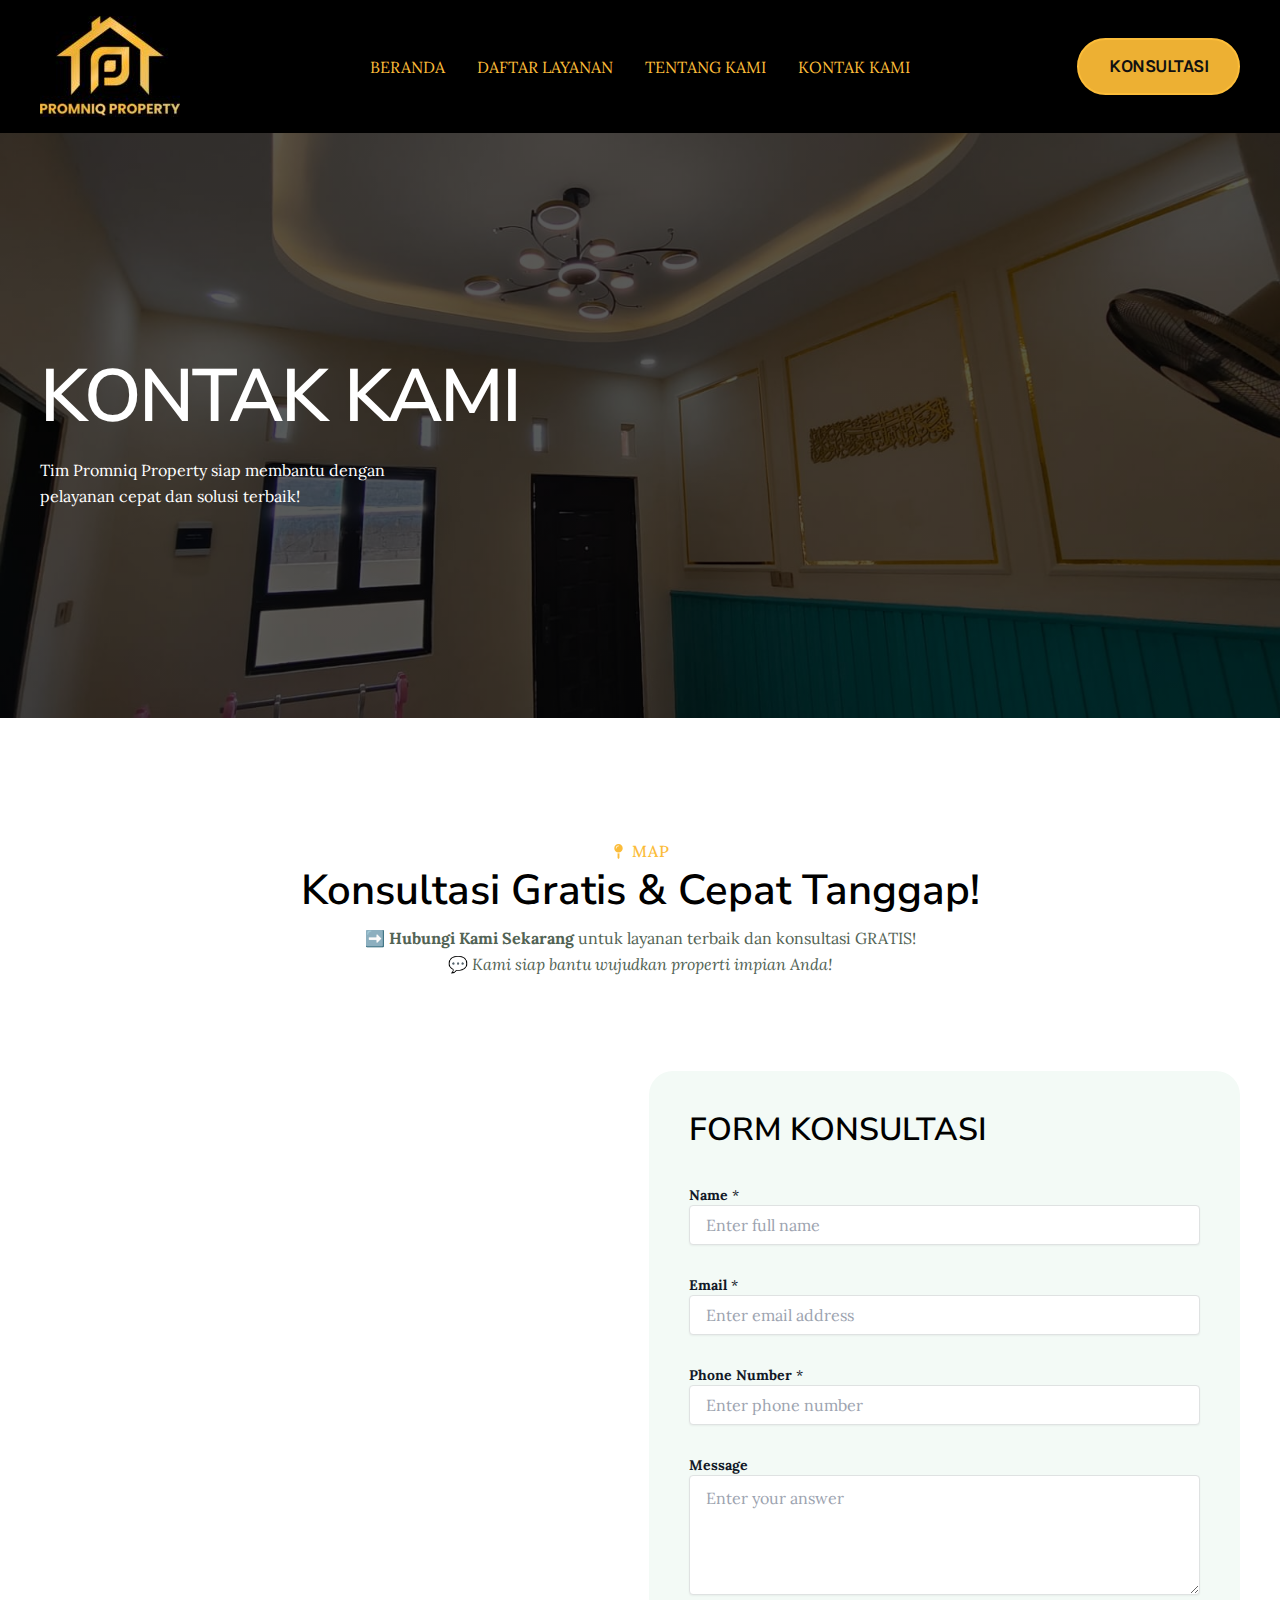
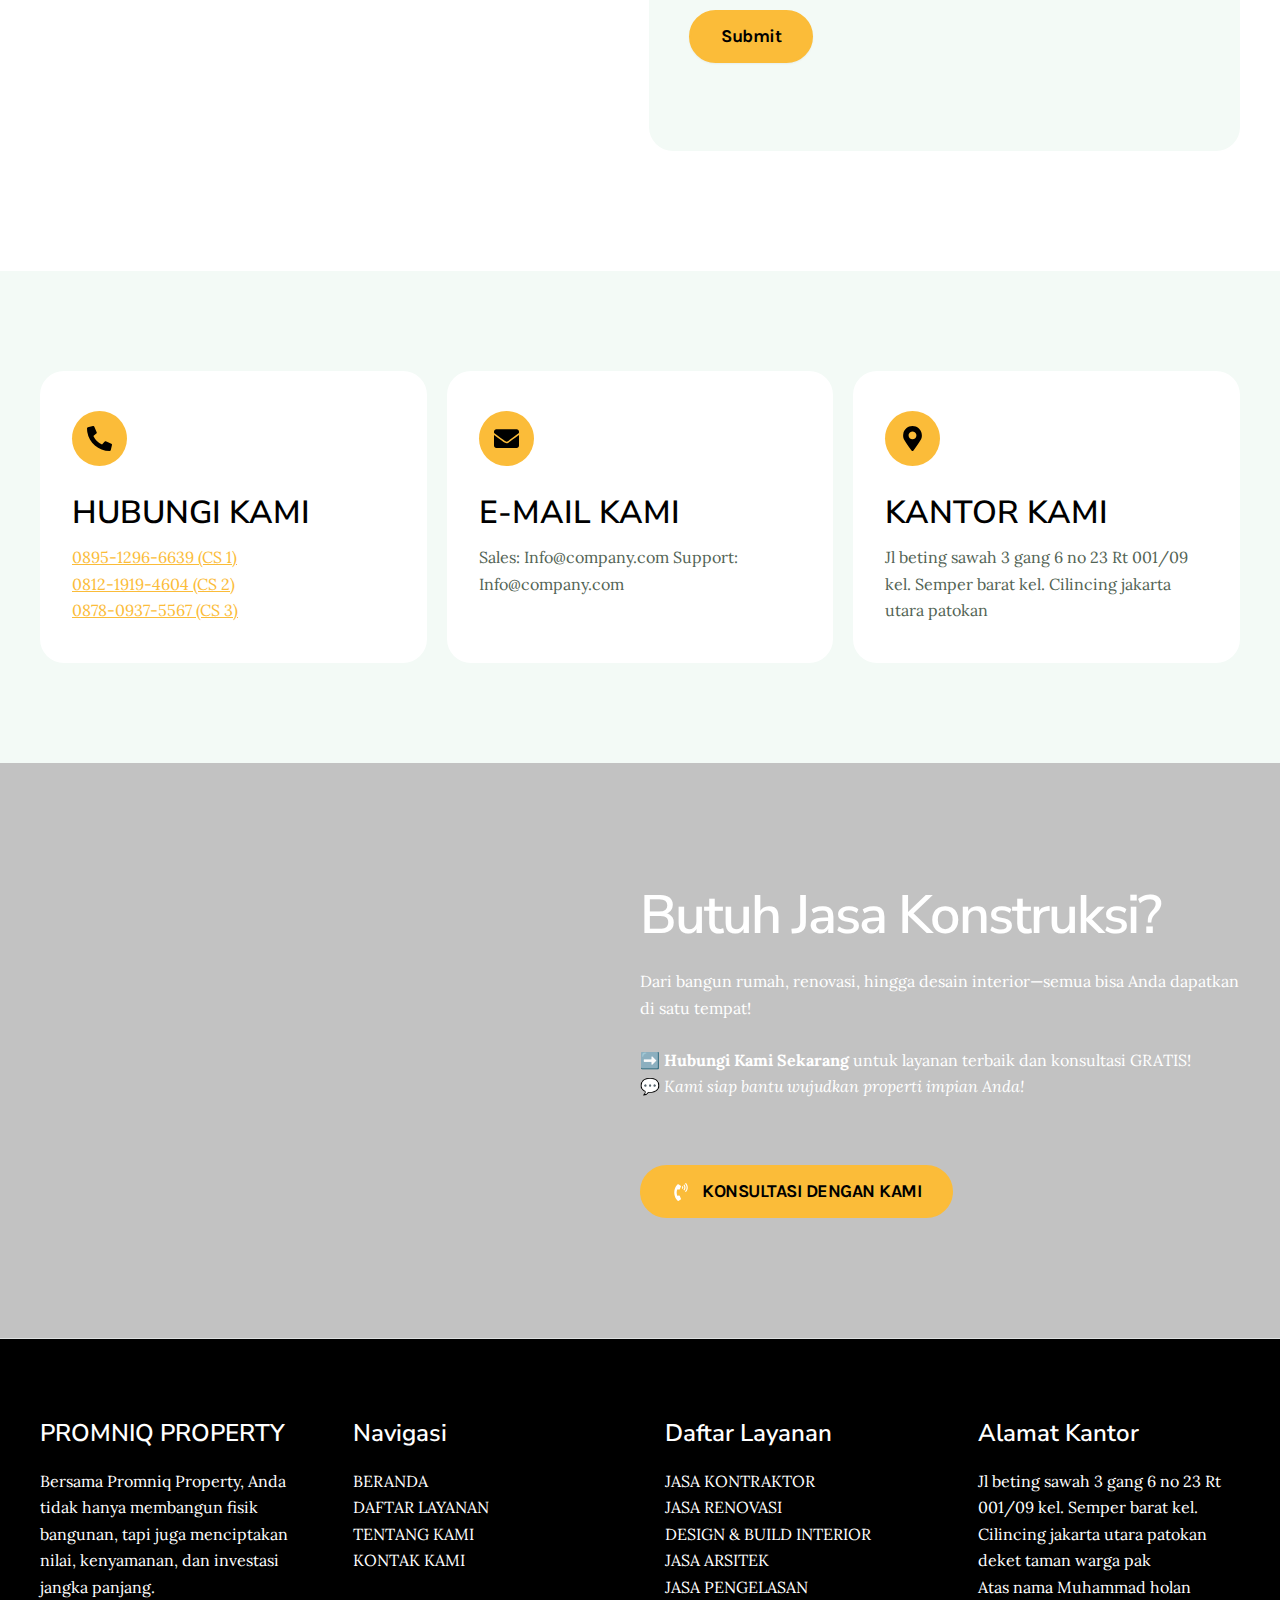
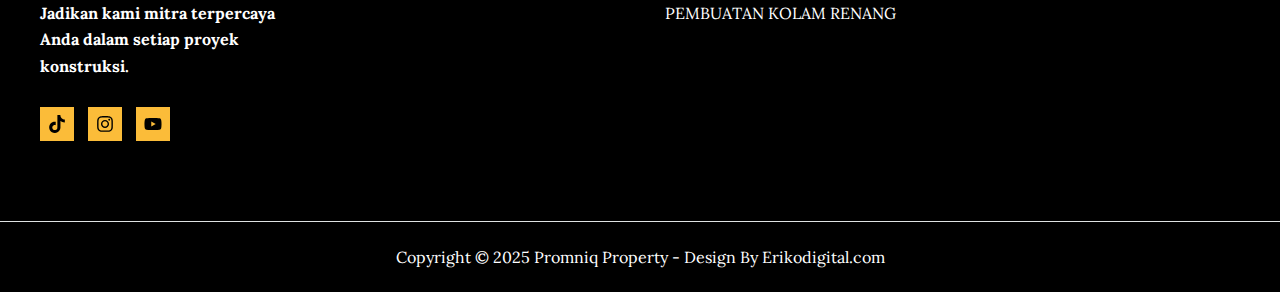
<file: kontak/index.html>
<!DOCTYPE html>
<html lang="en-US">
<head>
<meta charset="UTF-8">
<meta name="viewport" content="width=device-width, initial-scale=1">
	<link rel="profile" href="https://gmpg.org/xfn/11"> 
	    <meta http-equiv="x-dns-prefetch-control" content="on">
    <link rel="dns-prefetch" href="//ajax.googleapis.com">
    <link rel="dns-prefetch" href="//cdnjs.cloudflare.com">
    <title>KONTAK KAMI - PROMNIQ PROPERTY</title>
<meta name="robots" content="max-image-preview:large">
	<style>img:is([sizes="auto" i], [sizes^="auto," i]) { contain-intrinsic-size: 3000px 1500px }</style>
	<link rel="dns-prefetch" href="//fonts.googleapis.com">
<link rel="alternate" type="application/rss+xml" title="PROMNIQ PROPERTY &raquo; Feed" href="/feed/">
<link rel="alternate" type="application/rss+xml" title="PROMNIQ PROPERTY &raquo; Comments Feed" href="/comments/feed/">
        <link rel="icon" href="data:,">
        <link rel="stylesheet" id="astra-theme-css-css" href="/wp-content/themes/astra/assets/css/minified/main.min.css?ver=4.11.0" media="all">
<style id="astra-theme-css-inline-css">:root{--ast-post-nav-space:0;--ast-container-default-xlg-padding:2.5em;--ast-container-default-lg-padding:2.5em;--ast-container-default-slg-padding:2em;--ast-container-default-md-padding:2.5em;--ast-container-default-sm-padding:2.5em;--ast-container-default-xs-padding:2.4em;--ast-container-default-xxs-padding:1.8em;--ast-code-block-background:#ECEFF3;--ast-comment-inputs-background:#F9FAFB;--ast-normal-container-width:1200px;--ast-narrow-container-width:750px;--ast-blog-title-font-weight:600;--ast-blog-meta-weight:600;--ast-global-color-primary:var(--ast-global-color-5);--ast-global-color-secondary:var(--ast-global-color-4);--ast-global-color-alternate-background:var(--ast-global-color-7);--ast-global-color-subtle-background:var(--ast-global-color-6);--ast-bg-style-guide:#F8FAFC;--ast-shadow-style-guide:0px 0px 4px 0 #00000057;--ast-global-dark-bg-style:#fff;--ast-global-dark-lfs:#fbfbfb;--ast-widget-bg-color:#fafafa;--ast-wc-container-head-bg-color:#fbfbfb;--ast-title-layout-bg:#eeeeee;--ast-search-border-color:#e7e7e7;--ast-lifter-hover-bg:#e6e6e6;--ast-gallery-block-color:#000;--srfm-color-input-label:var(--ast-global-color-2);}html{font-size:100%;}a{color:var(--ast-global-color-0);}a:hover,a:focus{color:var(--ast-global-color-1);}body,button,input,select,textarea,.ast-button,.ast-custom-button{font-family:'Lora',serif;font-weight:400;font-size:16px;font-size:1rem;line-height:var(--ast-body-line-height,1.65);}blockquote{color:var(--ast-global-color-3);}h1,.entry-content h1,h2,.entry-content h2,h3,.entry-content h3,h4,.entry-content h4,h5,.entry-content h5,h6,.entry-content h6,.site-title,.site-title a{font-family:'Nunito Sans',sans-serif;font-weight:600;}.ast-site-identity .site-title a{color:var(--ast-global-color-2);}.site-title{font-size:26px;font-size:1.625rem;display:none;}header .custom-logo-link img{max-width:140px;width:140px;}.astra-logo-svg{width:140px;}.site-header .site-description{font-size:15px;font-size:0.9375rem;display:none;}.entry-title{font-size:20px;font-size:1.25rem;}.ast-blog-single-element.ast-taxonomy-container a{font-size:14px;font-size:0.875rem;}.ast-blog-meta-container{font-size:13px;font-size:0.8125rem;}.archive .ast-article-post .ast-article-inner,.blog .ast-article-post .ast-article-inner,.archive .ast-article-post .ast-article-inner:hover,.blog .ast-article-post .ast-article-inner:hover{border-top-left-radius:6px;border-top-right-radius:6px;border-bottom-right-radius:6px;border-bottom-left-radius:6px;overflow:hidden;}h1,.entry-content h1{font-size:74px;font-size:4.625rem;font-weight:600;font-family:'Nunito Sans',sans-serif;line-height:1.1em;letter-spacing:-2px;}h2,.entry-content h2{font-size:54px;font-size:3.375rem;font-weight:600;font-family:'Nunito Sans',sans-serif;line-height:1.2em;letter-spacing:-2px;}h3,.entry-content h3{font-size:42px;font-size:2.625rem;font-weight:600;font-family:'Nunito Sans',sans-serif;line-height:1.3em;}h4,.entry-content h4{font-size:32px;font-size:2rem;line-height:1.2em;font-weight:600;font-family:'Nunito Sans',sans-serif;}h5,.entry-content h5{font-size:24px;font-size:1.5rem;line-height:1.2em;font-weight:600;font-family:'Nunito Sans',sans-serif;}h6,.entry-content h6{font-size:18px;font-size:1.125rem;line-height:1.25em;font-weight:600;font-family:'Nunito Sans',sans-serif;}::selection{background-color:var(--ast-global-color-0);color:#000000;}body,h1,.entry-title a,.entry-content h1,h2,.entry-content h2,h3,.entry-content h3,h4,.entry-content h4,h5,.entry-content h5,h6,.entry-content h6{color:var(--ast-global-color-3);}.tagcloud a:hover,.tagcloud a:focus,.tagcloud a.current-item{color:#000000;border-color:var(--ast-global-color-0);background-color:var(--ast-global-color-0);}input:focus,input[type="text"]:focus,input[type="email"]:focus,input[type="url"]:focus,input[type="password"]:focus,input[type="reset"]:focus,input[type="search"]:focus,textarea:focus{border-color:var(--ast-global-color-0);}input[type="radio"]:checked,input[type=reset],input[type="checkbox"]:checked,input[type="checkbox"]:hover:checked,input[type="checkbox"]:focus:checked,input[type=range]::-webkit-slider-thumb{border-color:var(--ast-global-color-0);background-color:var(--ast-global-color-0);box-shadow:none;}.site-footer a:hover + .post-count,.site-footer a:focus + .post-count{background:var(--ast-global-color-0);border-color:var(--ast-global-color-0);}.single .nav-links .nav-previous,.single .nav-links .nav-next{color:var(--ast-global-color-0);}.entry-meta,.entry-meta *{line-height:1.45;color:var(--ast-global-color-0);font-weight:600;}.entry-meta a:not(.ast-button):hover,.entry-meta a:not(.ast-button):hover *,.entry-meta a:not(.ast-button):focus,.entry-meta a:not(.ast-button):focus *,.page-links > .page-link,.page-links .page-link:hover,.post-navigation a:hover{color:var(--ast-global-color-1);}#cat option,.secondary .calendar_wrap thead a,.secondary .calendar_wrap thead a:visited{color:var(--ast-global-color-0);}.secondary .calendar_wrap #today,.ast-progress-val span{background:var(--ast-global-color-0);}.secondary a:hover + .post-count,.secondary a:focus + .post-count{background:var(--ast-global-color-0);border-color:var(--ast-global-color-0);}.calendar_wrap #today > a{color:#000000;}.page-links .page-link,.single .post-navigation a{color:var(--ast-global-color-3);}.ast-search-menu-icon .search-form button.search-submit{padding:0 4px;}.ast-search-menu-icon form.search-form{padding-right:0;}.ast-search-menu-icon.slide-search input.search-field{width:0;}.ast-header-search .ast-search-menu-icon.ast-dropdown-active .search-form,.ast-header-search .ast-search-menu-icon.ast-dropdown-active .search-field:focus{transition:all 0.2s;}.search-form input.search-field:focus{outline:none;}.ast-search-menu-icon .search-form button.search-submit:focus,.ast-theme-transparent-header .ast-header-search .ast-dropdown-active .ast-icon,.ast-theme-transparent-header .ast-inline-search .search-field:focus .ast-icon{color:var(--ast-global-color-1);}.ast-header-search .slide-search .search-form{border:2px solid var(--ast-global-color-0);}.ast-header-search .slide-search .search-field{background-color:(--ast-global-dark-bg-style);}.ast-archive-title{color:var(--ast-global-color-2);}.widget-title{font-size:22px;font-size:1.375rem;color:var(--ast-global-color-2);}.ast-single-post .entry-content a,.ast-comment-content a:not(.ast-comment-edit-reply-wrap a){text-decoration:underline;}.ast-single-post .elementor-widget-button .elementor-button,.ast-single-post .entry-content .uagb-tab a,.ast-single-post .entry-content .uagb-ifb-cta a,.ast-single-post .entry-content .uabb-module-content a,.ast-single-post .entry-content .uagb-post-grid a,.ast-single-post .entry-content .uagb-timeline a,.ast-single-post .entry-content .uagb-toc__wrap a,.ast-single-post .entry-content .uagb-taxomony-box a,.ast-single-post .entry-content .woocommerce a,.entry-content .wp-block-latest-posts > li > a,.ast-single-post .entry-content .wp-block-file__button,a.ast-post-filter-single,.ast-single-post .ast-comment-content .comment-reply-link,.ast-single-post .ast-comment-content .comment-edit-link{text-decoration:none;}.ast-search-menu-icon.slide-search a:focus-visible:focus-visible,.astra-search-icon:focus-visible,#close:focus-visible,a:focus-visible,.ast-menu-toggle:focus-visible,.site .skip-link:focus-visible,.wp-block-loginout input:focus-visible,.wp-block-search.wp-block-search__button-inside .wp-block-search__inside-wrapper,.ast-header-navigation-arrow:focus-visible,.woocommerce .wc-proceed-to-checkout > .checkout-button:focus-visible,.woocommerce .woocommerce-MyAccount-navigation ul li a:focus-visible,.ast-orders-table__row .ast-orders-table__cell:focus-visible,.woocommerce .woocommerce-order-details .order-again > .button:focus-visible,.woocommerce .woocommerce-message a.button.wc-forward:focus-visible,.woocommerce #minus_qty:focus-visible,.woocommerce #plus_qty:focus-visible,a#ast-apply-coupon:focus-visible,.woocommerce .woocommerce-info a:focus-visible,.woocommerce .astra-shop-summary-wrap a:focus-visible,.woocommerce a.wc-forward:focus-visible,#ast-apply-coupon:focus-visible,.woocommerce-js .woocommerce-mini-cart-item a.remove:focus-visible,#close:focus-visible,.button.search-submit:focus-visible,#search_submit:focus,.normal-search:focus-visible,.ast-header-account-wrap:focus-visible,.woocommerce .ast-on-card-button.ast-quick-view-trigger:focus{outline-style:dotted;outline-color:inherit;outline-width:thin;}input:focus,input[type="text"]:focus,input[type="email"]:focus,input[type="url"]:focus,input[type="password"]:focus,input[type="reset"]:focus,input[type="search"]:focus,input[type="number"]:focus,textarea:focus,.wp-block-search__input:focus,[data-section="section-header-mobile-trigger"] .ast-button-wrap .ast-mobile-menu-trigger-minimal:focus,.ast-mobile-popup-drawer.active .menu-toggle-close:focus,.woocommerce-ordering select.orderby:focus,#ast-scroll-top:focus,#coupon_code:focus,.woocommerce-page #comment:focus,.woocommerce #reviews #respond input#submit:focus,.woocommerce a.add_to_cart_button:focus,.woocommerce .button.single_add_to_cart_button:focus,.woocommerce .woocommerce-cart-form button:focus,.woocommerce .woocommerce-cart-form__cart-item .quantity .qty:focus,.woocommerce .woocommerce-billing-fields .woocommerce-billing-fields__field-wrapper .woocommerce-input-wrapper > .input-text:focus,.woocommerce #order_comments:focus,.woocommerce #place_order:focus,.woocommerce .woocommerce-address-fields .woocommerce-address-fields__field-wrapper .woocommerce-input-wrapper > .input-text:focus,.woocommerce .woocommerce-MyAccount-content form button:focus,.woocommerce .woocommerce-MyAccount-content .woocommerce-EditAccountForm .woocommerce-form-row .woocommerce-Input.input-text:focus,.woocommerce .ast-woocommerce-container .woocommerce-pagination ul.page-numbers li a:focus,body #content .woocommerce form .form-row .select2-container--default .select2-selection--single:focus,#ast-coupon-code:focus,.woocommerce.woocommerce-js .quantity input[type=number]:focus,.woocommerce-js .woocommerce-mini-cart-item .quantity input[type=number]:focus,.woocommerce p#ast-coupon-trigger:focus{border-style:dotted;border-color:inherit;border-width:thin;}input{outline:none;}.ast-logo-title-inline .site-logo-img{padding-right:1em;}.site-logo-img img{ transition:all 0.2s linear;}body .ast-oembed-container *{position:absolute;top:0;width:100%;height:100%;left:0;}body .wp-block-embed-pocket-casts .ast-oembed-container *{position:unset;}.ast-single-post-featured-section + article {margin-top: 2em;}.site-content .ast-single-post-featured-section img {width: 100%;overflow: hidden;object-fit: cover;}.ast-separate-container .site-content .ast-single-post-featured-section + article {margin-top: -80px;z-index: 9;position: relative;border-radius: 4px;}@media (min-width: 922px) {.ast-no-sidebar .site-content .ast-article-image-container--wide {margin-left: -120px;margin-right: -120px;max-width: unset;width: unset;}.ast-left-sidebar .site-content .ast-article-image-container--wide,.ast-right-sidebar .site-content .ast-article-image-container--wide {margin-left: -10px;margin-right: -10px;}.site-content .ast-article-image-container--full {margin-left: calc( -50vw + 50%);margin-right: calc( -50vw + 50%);max-width: 100vw;width: 100vw;}.ast-left-sidebar .site-content .ast-article-image-container--full,.ast-right-sidebar .site-content .ast-article-image-container--full {margin-left: -10px;margin-right: -10px;max-width: inherit;width: auto;}}.site > .ast-single-related-posts-container {margin-top: 0;}@media (min-width: 922px) {.ast-desktop .ast-container--narrow {max-width: var(--ast-narrow-container-width);margin: 0 auto;}}.ast-page-builder-template .hentry {margin: 0;}.ast-page-builder-template .site-content > .ast-container {max-width: 100%;padding: 0;}.ast-page-builder-template .site .site-content #primary {padding: 0;margin: 0;}.ast-page-builder-template .no-results {text-align: center;margin: 4em auto;}.ast-page-builder-template .ast-pagination {padding: 2em;}.ast-page-builder-template .entry-header.ast-no-title.ast-no-thumbnail {margin-top: 0;}.ast-page-builder-template .entry-header.ast-header-without-markup {margin-top: 0;margin-bottom: 0;}.ast-page-builder-template .entry-header.ast-no-title.ast-no-meta {margin-bottom: 0;}.ast-page-builder-template.single .post-navigation {padding-bottom: 2em;}.ast-page-builder-template.single-post .site-content > .ast-container {max-width: 100%;}.ast-page-builder-template .entry-header {margin-top: 2em;margin-left: auto;margin-right: auto;}.ast-page-builder-template .ast-archive-description {margin: 2em auto 0;padding-left: 20px;padding-right: 20px;}.ast-page-builder-template .ast-row {margin-left: 0;margin-right: 0;}.single.ast-page-builder-template .entry-header + .entry-content,.single.ast-page-builder-template .ast-single-entry-banner + .site-content article .entry-content {margin-bottom: 2em;}@media(min-width: 921px) {.ast-page-builder-template.archive.ast-right-sidebar .ast-row article,.ast-page-builder-template.archive.ast-left-sidebar .ast-row article {padding-left: 0;padding-right: 0;}}input[type="text"],input[type="number"],input[type="email"],input[type="url"],input[type="password"],input[type="search"],input[type=reset],input[type=tel],input[type=date],select,textarea{font-size:16px;font-style:normal;font-weight:400;line-height:24px;width:100%;padding:12px 16px;border-radius:4px;box-shadow:0px 1px 2px 0px rgba(0,0,0,0.05);color:var(--ast-form-input-text,#475569);}input[type="text"],input[type="number"],input[type="email"],input[type="url"],input[type="password"],input[type="search"],input[type=reset],input[type=tel],input[type=date],select{height:40px;}input[type="date"]{border-width:1px;border-style:solid;border-color:var(--ast-border-color);background:var( --ast-global-color-secondary,--ast-global-color-5 );}input[type="text"]:focus,input[type="number"]:focus,input[type="email"]:focus,input[type="url"]:focus,input[type="password"]:focus,input[type="search"]:focus,input[type=reset]:focus,input[type="tel"]:focus,input[type="date"]:focus,select:focus,textarea:focus{border-color:#046BD2;box-shadow:none;outline:none;color:var(--ast-form-input-focus-text,#475569);}label,legend{color:#111827;font-size:14px;font-style:normal;font-weight:500;line-height:20px;}select{padding:6px 10px;}fieldset{padding:30px;border-radius:4px;}button,.ast-button,.button,input[type="button"],input[type="reset"],input[type="submit"]{border-radius:4px;box-shadow:0px 1px 2px 0px rgba(0,0,0,0.05);}:root{--ast-comment-inputs-background:#FFF;}::placeholder{color:var(--ast-form-field-color,#9CA3AF);}::-ms-input-placeholder{color:var(--ast-form-field-color,#9CA3AF);}@media (max-width:921.9px){#ast-desktop-header{display:none;}}@media (min-width:922px){#ast-mobile-header{display:none;}}.wp-block-buttons.aligncenter{justify-content:center;}@media (max-width:921px){.ast-theme-transparent-header #primary,.ast-theme-transparent-header #secondary{padding:0;}}@media (max-width:921px){.ast-plain-container.ast-no-sidebar #primary{padding:0;}}.ast-plain-container.ast-no-sidebar #primary{margin-top:0;margin-bottom:0;}.wp-block-button.is-style-outline .wp-block-button__link{border-color:var(--ast-global-color-0);border-top-width:2px;border-right-width:2px;border-bottom-width:2px;border-left-width:2px;}div.wp-block-button.is-style-outline > .wp-block-button__link:not(.has-text-color),div.wp-block-button.wp-block-button__link.is-style-outline:not(.has-text-color){color:var(--ast-global-color-0);}.wp-block-button.is-style-outline .wp-block-button__link:hover,.wp-block-buttons .wp-block-button.is-style-outline .wp-block-button__link:focus,.wp-block-buttons .wp-block-button.is-style-outline > .wp-block-button__link:not(.has-text-color):hover,.wp-block-buttons .wp-block-button.wp-block-button__link.is-style-outline:not(.has-text-color):hover{color:var(--ast-global-color-2);background-color:var(--ast-global-color-1);border-color:var(--ast-global-color-1);}.post-page-numbers.current .page-link,.ast-pagination .page-numbers.current{color:#000000;border-color:var(--ast-global-color-0);background-color:var(--ast-global-color-0);}.wp-block-button.is-style-outline .wp-block-button__link{border-top-width:2px;border-right-width:2px;border-bottom-width:2px;border-left-width:2px;}.wp-block-buttons .wp-block-button.is-style-outline .wp-block-button__link.wp-element-button,.ast-outline-button,.wp-block-uagb-buttons-child .uagb-buttons-repeater.ast-outline-button{border-color:var(--ast-global-color-0);border-top-width:2px;border-right-width:2px;border-bottom-width:2px;border-left-width:2px;font-family:inherit;font-weight:500;font-size:16px;font-size:1rem;line-height:1em;padding-top:13px;padding-right:30px;padding-bottom:13px;padding-left:30px;}.wp-block-buttons .wp-block-button.is-style-outline > .wp-block-button__link:not(.has-text-color),.wp-block-buttons .wp-block-button.wp-block-button__link.is-style-outline:not(.has-text-color),.ast-outline-button{color:var(--ast-global-color-0);}.wp-block-button.is-style-outline .wp-block-button__link:hover,.wp-block-buttons .wp-block-button.is-style-outline .wp-block-button__link:focus,.wp-block-buttons .wp-block-button.is-style-outline > .wp-block-button__link:not(.has-text-color):hover,.wp-block-buttons .wp-block-button.wp-block-button__link.is-style-outline:not(.has-text-color):hover,.ast-outline-button:hover,.ast-outline-button:focus,.wp-block-uagb-buttons-child .uagb-buttons-repeater.ast-outline-button:hover,.wp-block-uagb-buttons-child .uagb-buttons-repeater.ast-outline-button:focus{color:var(--ast-global-color-2);background-color:var(--ast-global-color-1);border-color:var(--ast-global-color-1);}.ast-single-post .entry-content a.ast-outline-button,.ast-single-post .entry-content .is-style-outline>.wp-block-button__link{text-decoration:none;}.wp-block-button .wp-block-button__link.wp-element-button.is-style-outline:not(.has-background),.wp-block-button.is-style-outline>.wp-block-button__link.wp-element-button:not(.has-background),.ast-outline-button{background-color:transparent;}.uagb-buttons-repeater.ast-outline-button{border-radius:9999px;}@media (max-width:921px){.wp-block-buttons .wp-block-button.is-style-outline .wp-block-button__link.wp-element-button,.ast-outline-button,.wp-block-uagb-buttons-child .uagb-buttons-repeater.ast-outline-button{padding-top:12px;padding-right:28px;padding-bottom:12px;padding-left:28px;}}@media (max-width:544px){.wp-block-buttons .wp-block-button.is-style-outline .wp-block-button__link.wp-element-button,.ast-outline-button,.wp-block-uagb-buttons-child .uagb-buttons-repeater.ast-outline-button{padding-top:10px;padding-right:24px;padding-bottom:10px;padding-left:24px;}}.entry-content[data-ast-blocks-layout] > figure{margin-bottom:1em;}h1.widget-title{font-weight:600;}h2.widget-title{font-weight:600;}h3.widget-title{font-weight:600;}#page{display:flex;flex-direction:column;min-height:100vh;}.ast-404-layout-1 h1.page-title{color:var(--ast-global-color-2);}.single .post-navigation a{line-height:1em;height:inherit;}.error-404 .page-sub-title{font-size:1.5rem;font-weight:inherit;}.search .site-content .content-area .search-form{margin-bottom:0;}#page .site-content{flex-grow:1;}.widget{margin-bottom:1.25em;}#secondary li{line-height:1.5em;}#secondary .wp-block-group h2{margin-bottom:0.7em;}#secondary h2{font-size:1.7rem;}.ast-separate-container .ast-article-post,.ast-separate-container .ast-article-single,.ast-separate-container .comment-respond{padding:3em;}.ast-separate-container .ast-article-single .ast-article-single{padding:0;}.ast-article-single .wp-block-post-template-is-layout-grid{padding-left:0;}.ast-separate-container .comments-title,.ast-narrow-container .comments-title{padding:1.5em 2em;}.ast-page-builder-template .comment-form-textarea,.ast-comment-formwrap .ast-grid-common-col{padding:0;}.ast-comment-formwrap{padding:0;display:inline-flex;column-gap:20px;width:100%;margin-left:0;margin-right:0;}.comments-area textarea#comment:focus,.comments-area textarea#comment:active,.comments-area .ast-comment-formwrap input[type="text"]:focus,.comments-area .ast-comment-formwrap input[type="text"]:active {box-shadow:none;outline:none;}.archive.ast-page-builder-template .entry-header{margin-top:2em;}.ast-page-builder-template .ast-comment-formwrap{width:100%;}.entry-title{margin-bottom:0.6em;}.ast-archive-description p{font-size:inherit;font-weight:inherit;line-height:inherit;}.ast-separate-container .ast-comment-list li.depth-1,.hentry{margin-bottom:1.5em;}.site-content section.ast-archive-description{margin-bottom:2em;}@media (min-width:921px){.ast-left-sidebar.ast-page-builder-template #secondary,.archive.ast-right-sidebar.ast-page-builder-template .site-main{padding-left:20px;padding-right:20px;}}@media (max-width:544px){.ast-comment-formwrap.ast-row{column-gap:10px;display:inline-block;}#ast-commentform .ast-grid-common-col{position:relative;width:100%;}}@media (min-width:1201px){.ast-separate-container .ast-article-post,.ast-separate-container .ast-article-single,.ast-separate-container .ast-author-box,.ast-separate-container .ast-404-layout-1,.ast-separate-container .no-results{padding:3em;}}@media (max-width:921px){.ast-separate-container #primary,.ast-separate-container #secondary{padding:1.5em 0;}#primary,#secondary{padding:1.5em 0;margin:0;}.ast-left-sidebar #content > .ast-container{display:flex;flex-direction:column-reverse;width:100%;}}@media (min-width:922px){.ast-separate-container.ast-right-sidebar #primary,.ast-separate-container.ast-left-sidebar #primary{border:0;}.search-no-results.ast-separate-container #primary{margin-bottom:4em;}}.elementor-widget-button .elementor-button{border-style:solid;text-decoration:none;border-top-width:2px;border-right-width:2px;border-left-width:2px;border-bottom-width:2px;}.elementor-button.elementor-size-sm,.elementor-button.elementor-size-xs,.elementor-button.elementor-size-md,.elementor-button.elementor-size-lg,.elementor-button.elementor-size-xl,.elementor-button{border-top-left-radius:50px;border-top-right-radius:50px;border-bottom-right-radius:50px;border-bottom-left-radius:50px;padding-top:13px;padding-right:30px;padding-bottom:13px;padding-left:30px;}@media (max-width:921px){.elementor-widget-button .elementor-button.elementor-size-sm,.elementor-widget-button .elementor-button.elementor-size-xs,.elementor-widget-button .elementor-button.elementor-size-md,.elementor-widget-button .elementor-button.elementor-size-lg,.elementor-widget-button .elementor-button.elementor-size-xl,.elementor-widget-button .elementor-button{padding-top:14px;padding-right:28px;padding-bottom:14px;padding-left:28px;}}@media (max-width:544px){.elementor-widget-button .elementor-button.elementor-size-sm,.elementor-widget-button .elementor-button.elementor-size-xs,.elementor-widget-button .elementor-button.elementor-size-md,.elementor-widget-button .elementor-button.elementor-size-lg,.elementor-widget-button .elementor-button.elementor-size-xl,.elementor-widget-button .elementor-button{padding-top:12px;padding-right:24px;padding-bottom:12px;padding-left:24px;}}.elementor-widget-button .elementor-button{border-color:var(--ast-global-color-0);background-color:var(--ast-global-color-0);}.elementor-widget-button .elementor-button:hover,.elementor-widget-button .elementor-button:focus{color:var(--ast-global-color-2);background-color:var(--ast-global-color-1);border-color:var(--ast-global-color-1);}.wp-block-button .wp-block-button__link ,.elementor-widget-button .elementor-button,.elementor-widget-button .elementor-button:visited{color:var(--ast-global-color-2);}.elementor-widget-button .elementor-button{font-family:'Karla',sans-serif;font-weight:700;font-size:18px;font-size:1.125rem;line-height:1.3em;letter-spacing:-0.5px;}body .elementor-button.elementor-size-sm,body .elementor-button.elementor-size-xs,body .elementor-button.elementor-size-md,body .elementor-button.elementor-size-lg,body .elementor-button.elementor-size-xl,body .elementor-button{font-size:18px;font-size:1.125rem;}.wp-block-button .wp-block-button__link:hover,.wp-block-button .wp-block-button__link:focus{color:var(--ast-global-color-2);background-color:var(--ast-global-color-1);border-color:var(--ast-global-color-1);}.elementor-widget-heading h1.elementor-heading-title{line-height:1.1em;}.elementor-widget-heading h2.elementor-heading-title{line-height:1.2em;}.elementor-widget-heading h3.elementor-heading-title{line-height:1.3em;}.elementor-widget-heading h4.elementor-heading-title{line-height:1.2em;}.elementor-widget-heading h5.elementor-heading-title{line-height:1.2em;}.elementor-widget-heading h6.elementor-heading-title{line-height:1.25em;}.wp-block-button .wp-block-button__link,.wp-block-search .wp-block-search__button,body .wp-block-file .wp-block-file__button{border-style:solid;border-top-width:2px;border-right-width:2px;border-left-width:2px;border-bottom-width:2px;border-color:var(--ast-global-color-0);background-color:var(--ast-global-color-0);color:var(--ast-global-color-2);font-family:'Karla',sans-serif;font-weight:700;line-height:1.3em;letter-spacing:-0.5px;font-size:18px;font-size:1.125rem;border-top-left-radius:50px;border-top-right-radius:50px;border-bottom-right-radius:50px;border-bottom-left-radius:50px;padding-top:13px;padding-right:30px;padding-bottom:13px;padding-left:30px;}.ast-single-post .entry-content .wp-block-button .wp-block-button__link,.ast-single-post .entry-content .wp-block-search .wp-block-search__button,body .entry-content .wp-block-file .wp-block-file__button{text-decoration:none;}@media (max-width:921px){.wp-block-button .wp-block-button__link,.wp-block-search .wp-block-search__button,body .wp-block-file .wp-block-file__button{padding-top:14px;padding-right:28px;padding-bottom:14px;padding-left:28px;}}@media (max-width:544px){.wp-block-button .wp-block-button__link,.wp-block-search .wp-block-search__button,body .wp-block-file .wp-block-file__button{padding-top:12px;padding-right:24px;padding-bottom:12px;padding-left:24px;}}.menu-toggle,button,.ast-button,.ast-custom-button,.button,input#submit,input[type="button"],input[type="submit"],input[type="reset"],#comments .submit,.search .search-submit,form[CLASS*="wp-block-search__"].wp-block-search .wp-block-search__inside-wrapper .wp-block-search__button,body .wp-block-file .wp-block-file__button,.search .search-submit,.woocommerce-js a.button,.woocommerce button.button,.woocommerce .woocommerce-message a.button,.woocommerce #respond input#submit.alt,.woocommerce input.button.alt,.woocommerce input.button,.woocommerce input.button:disabled,.woocommerce input.button:disabled[disabled],.woocommerce input.button:disabled:hover,.woocommerce input.button:disabled[disabled]:hover,.woocommerce #respond input#submit,.woocommerce button.button.alt.disabled,.wc-block-grid__products .wc-block-grid__product .wp-block-button__link,.wc-block-grid__product-onsale,[CLASS*="wc-block"] button,.woocommerce-js .astra-cart-drawer .astra-cart-drawer-content .woocommerce-mini-cart__buttons .button:not(.checkout):not(.ast-continue-shopping),.woocommerce-js .astra-cart-drawer .astra-cart-drawer-content .woocommerce-mini-cart__buttons a.checkout,.woocommerce button.button.alt.disabled.wc-variation-selection-needed,[CLASS*="wc-block"] .wc-block-components-button{border-style:solid;border-top-width:2px;border-right-width:2px;border-left-width:2px;border-bottom-width:2px;color:var(--ast-global-color-2);border-color:var(--ast-global-color-0);background-color:var(--ast-global-color-0);padding-top:13px;padding-right:30px;padding-bottom:13px;padding-left:30px;font-family:'Karla',sans-serif;font-weight:700;font-size:18px;font-size:1.125rem;line-height:1.3em;letter-spacing:-0.5px;border-top-left-radius:50px;border-top-right-radius:50px;border-bottom-right-radius:50px;border-bottom-left-radius:50px;}button:focus,.menu-toggle:hover,button:hover,.ast-button:hover,.ast-custom-button:hover .button:hover,.ast-custom-button:hover ,input[type=reset]:hover,input[type=reset]:focus,input#submit:hover,input#submit:focus,input[type="button"]:hover,input[type="button"]:focus,input[type="submit"]:hover,input[type="submit"]:focus,form[CLASS*="wp-block-search__"].wp-block-search .wp-block-search__inside-wrapper .wp-block-search__button:hover,form[CLASS*="wp-block-search__"].wp-block-search .wp-block-search__inside-wrapper .wp-block-search__button:focus,body .wp-block-file .wp-block-file__button:hover,body .wp-block-file .wp-block-file__button:focus,.woocommerce-js a.button:hover,.woocommerce button.button:hover,.woocommerce .woocommerce-message a.button:hover,.woocommerce #respond input#submit:hover,.woocommerce #respond input#submit.alt:hover,.woocommerce input.button.alt:hover,.woocommerce input.button:hover,.woocommerce button.button.alt.disabled:hover,.wc-block-grid__products .wc-block-grid__product .wp-block-button__link:hover,[CLASS*="wc-block"] button:hover,.woocommerce-js .astra-cart-drawer .astra-cart-drawer-content .woocommerce-mini-cart__buttons .button:not(.checkout):not(.ast-continue-shopping):hover,.woocommerce-js .astra-cart-drawer .astra-cart-drawer-content .woocommerce-mini-cart__buttons a.checkout:hover,.woocommerce button.button.alt.disabled.wc-variation-selection-needed:hover,[CLASS*="wc-block"] .wc-block-components-button:hover,[CLASS*="wc-block"] .wc-block-components-button:focus{color:var(--ast-global-color-2);background-color:var(--ast-global-color-1);border-color:var(--ast-global-color-1);}form[CLASS*="wp-block-search__"].wp-block-search .wp-block-search__inside-wrapper .wp-block-search__button.has-icon{padding-top:calc(13px - 3px);padding-right:calc(30px - 3px);padding-bottom:calc(13px - 3px);padding-left:calc(30px - 3px);}@media (max-width:921px){.menu-toggle,button,.ast-button,.ast-custom-button,.button,input#submit,input[type="button"],input[type="submit"],input[type="reset"],#comments .submit,.search .search-submit,form[CLASS*="wp-block-search__"].wp-block-search .wp-block-search__inside-wrapper .wp-block-search__button,body .wp-block-file .wp-block-file__button,.search .search-submit,.woocommerce-js a.button,.woocommerce button.button,.woocommerce .woocommerce-message a.button,.woocommerce #respond input#submit.alt,.woocommerce input.button.alt,.woocommerce input.button,.woocommerce input.button:disabled,.woocommerce input.button:disabled[disabled],.woocommerce input.button:disabled:hover,.woocommerce input.button:disabled[disabled]:hover,.woocommerce #respond input#submit,.woocommerce button.button.alt.disabled,.wc-block-grid__products .wc-block-grid__product .wp-block-button__link,.wc-block-grid__product-onsale,[CLASS*="wc-block"] button,.woocommerce-js .astra-cart-drawer .astra-cart-drawer-content .woocommerce-mini-cart__buttons .button:not(.checkout):not(.ast-continue-shopping),.woocommerce-js .astra-cart-drawer .astra-cart-drawer-content .woocommerce-mini-cart__buttons a.checkout,.woocommerce button.button.alt.disabled.wc-variation-selection-needed,[CLASS*="wc-block"] .wc-block-components-button{padding-top:14px;padding-right:28px;padding-bottom:14px;padding-left:28px;}}@media (max-width:544px){.menu-toggle,button,.ast-button,.ast-custom-button,.button,input#submit,input[type="button"],input[type="submit"],input[type="reset"],#comments .submit,.search .search-submit,form[CLASS*="wp-block-search__"].wp-block-search .wp-block-search__inside-wrapper .wp-block-search__button,body .wp-block-file .wp-block-file__button,.search .search-submit,.woocommerce-js a.button,.woocommerce button.button,.woocommerce .woocommerce-message a.button,.woocommerce #respond input#submit.alt,.woocommerce input.button.alt,.woocommerce input.button,.woocommerce input.button:disabled,.woocommerce input.button:disabled[disabled],.woocommerce input.button:disabled:hover,.woocommerce input.button:disabled[disabled]:hover,.woocommerce #respond input#submit,.woocommerce button.button.alt.disabled,.wc-block-grid__products .wc-block-grid__product .wp-block-button__link,.wc-block-grid__product-onsale,[CLASS*="wc-block"] button,.woocommerce-js .astra-cart-drawer .astra-cart-drawer-content .woocommerce-mini-cart__buttons .button:not(.checkout):not(.ast-continue-shopping),.woocommerce-js .astra-cart-drawer .astra-cart-drawer-content .woocommerce-mini-cart__buttons a.checkout,.woocommerce button.button.alt.disabled.wc-variation-selection-needed,[CLASS*="wc-block"] .wc-block-components-button{padding-top:12px;padding-right:24px;padding-bottom:12px;padding-left:24px;}}@media (max-width:921px){.ast-mobile-header-stack .main-header-bar .ast-search-menu-icon{display:inline-block;}.ast-header-break-point.ast-header-custom-item-outside .ast-mobile-header-stack .main-header-bar .ast-search-icon{margin:0;}.ast-comment-avatar-wrap img{max-width:2.5em;}.ast-comment-meta{padding:0 1.8888em 1.3333em;}}@media (min-width:544px){.ast-container{max-width:100%;}}@media (max-width:544px){.ast-separate-container .ast-article-post,.ast-separate-container .ast-article-single,.ast-separate-container .comments-title,.ast-separate-container .ast-archive-description{padding:1.5em 1em;}.ast-separate-container #content .ast-container{padding-left:0.54em;padding-right:0.54em;}.ast-separate-container .ast-comment-list .bypostauthor{padding:.5em;}.ast-search-menu-icon.ast-dropdown-active .search-field{width:170px;}} #ast-mobile-header .ast-site-header-cart-li a{pointer-events:none;}.ast-separate-container{background-color:var(--ast-global-color-4);background-image:none;}@media (max-width:921px){.site-title{display:none;}.site-header .site-description{display:none;}h1,.entry-content h1{font-size:48px;font-size:3rem;}h2,.entry-content h2{font-size:32px;font-size:2rem;}h3,.entry-content h3{font-size:26px;font-size:1.625rem;}h4,.entry-content h4{font-size:22px;font-size:1.375rem;}h5,.entry-content h5{font-size:20px;font-size:1.25rem;}h6,.entry-content h6{font-size:16px;font-size:1rem;}}@media (max-width:544px){.site-title{display:none;}.site-header .site-description{display:none;}h1,.entry-content h1{font-size:36px;font-size:2.25rem;}h2,.entry-content h2{font-size:28px;font-size:1.75rem;}h3,.entry-content h3{font-size:22px;font-size:1.375rem;}h4,.entry-content h4{font-size:20px;font-size:1.25rem;}h5,.entry-content h5{font-size:18px;font-size:1.125rem;}h6,.entry-content h6{font-size:16px;font-size:1rem;}header .custom-logo-link img,.ast-header-break-point .site-branding img,.ast-header-break-point .custom-logo-link img{max-width:120px;width:120px;}.astra-logo-svg{width:120px;}.ast-header-break-point .site-logo-img .custom-mobile-logo-link img{max-width:120px;}}@media (max-width:921px){html{font-size:91.2%;}}@media (max-width:544px){html{font-size:91.2%;}}@media (min-width:922px){.ast-container{max-width:1240px;}}@media (min-width:922px){.site-content .ast-container{display:flex;}}@media (max-width:921px){.site-content .ast-container{flex-direction:column;}}.entry-content h1,.entry-content h2,.entry-content h3,.entry-content h4,.entry-content h5,.entry-content h6{clear:none;}@media (min-width:922px){.main-header-menu .sub-menu .menu-item.ast-left-align-sub-menu:hover > .sub-menu,.main-header-menu .sub-menu .menu-item.ast-left-align-sub-menu.focus > .sub-menu{margin-left:-0px;}}.ast-theme-transparent-header [CLASS*="ast-header-button-"] .ast-custom-button{color:var(--ast-global-color-8);background:#edb033;}.ast-theme-transparent-header [CLASS*="ast-header-button-"] .ast-custom-button:hover{color:var(--ast-global-color-8);background:#edb033;}.ast-theme-transparent-header [data-section="section-header-mobile-trigger"] .ast-button-wrap .ast-mobile-menu-trigger-outline{background:transparent;}.entry-content li > p{margin-bottom:0;}.site .comments-area{padding-bottom:2em;margin-top:2em;}.wp-block-file {display: flex;align-items: center;flex-wrap: wrap;justify-content: space-between;}.wp-block-pullquote {border: none;}.wp-block-pullquote blockquote::before {content: "\201D";font-family: "Helvetica",sans-serif;display: flex;transform: rotate( 180deg );font-size: 6rem;font-style: normal;line-height: 1;font-weight: bold;align-items: center;justify-content: center;}.has-text-align-right > blockquote::before {justify-content: flex-start;}.has-text-align-left > blockquote::before {justify-content: flex-end;}figure.wp-block-pullquote.is-style-solid-color blockquote {max-width: 100%;text-align: inherit;}:root {--wp--custom--ast-default-block-top-padding: 3em;--wp--custom--ast-default-block-right-padding: 3em;--wp--custom--ast-default-block-bottom-padding: 3em;--wp--custom--ast-default-block-left-padding: 3em;--wp--custom--ast-container-width: 1200px;--wp--custom--ast-content-width-size: 1200px;--wp--custom--ast-wide-width-size: calc(1200px + var(--wp--custom--ast-default-block-left-padding) + var(--wp--custom--ast-default-block-right-padding));}.ast-narrow-container {--wp--custom--ast-content-width-size: 750px;--wp--custom--ast-wide-width-size: 750px;}@media(max-width: 921px) {:root {--wp--custom--ast-default-block-top-padding: 3em;--wp--custom--ast-default-block-right-padding: 2em;--wp--custom--ast-default-block-bottom-padding: 3em;--wp--custom--ast-default-block-left-padding: 2em;}}@media(max-width: 544px) {:root {--wp--custom--ast-default-block-top-padding: 3em;--wp--custom--ast-default-block-right-padding: 1.5em;--wp--custom--ast-default-block-bottom-padding: 3em;--wp--custom--ast-default-block-left-padding: 1.5em;}}.entry-content > .wp-block-group,.entry-content > .wp-block-cover,.entry-content > .wp-block-columns {padding-top: var(--wp--custom--ast-default-block-top-padding);padding-right: var(--wp--custom--ast-default-block-right-padding);padding-bottom: var(--wp--custom--ast-default-block-bottom-padding);padding-left: var(--wp--custom--ast-default-block-left-padding);}.ast-plain-container.ast-no-sidebar .entry-content > .alignfull,.ast-page-builder-template .ast-no-sidebar .entry-content > .alignfull {margin-left: calc( -50vw + 50%);margin-right: calc( -50vw + 50%);max-width: 100vw;width: 100vw;}.ast-plain-container.ast-no-sidebar .entry-content .alignfull .alignfull,.ast-page-builder-template.ast-no-sidebar .entry-content .alignfull .alignfull,.ast-plain-container.ast-no-sidebar .entry-content .alignfull .alignwide,.ast-page-builder-template.ast-no-sidebar .entry-content .alignfull .alignwide,.ast-plain-container.ast-no-sidebar .entry-content .alignwide .alignfull,.ast-page-builder-template.ast-no-sidebar .entry-content .alignwide .alignfull,.ast-plain-container.ast-no-sidebar .entry-content .alignwide .alignwide,.ast-page-builder-template.ast-no-sidebar .entry-content .alignwide .alignwide,.ast-plain-container.ast-no-sidebar .entry-content .wp-block-column .alignfull,.ast-page-builder-template.ast-no-sidebar .entry-content .wp-block-column .alignfull,.ast-plain-container.ast-no-sidebar .entry-content .wp-block-column .alignwide,.ast-page-builder-template.ast-no-sidebar .entry-content .wp-block-column .alignwide {margin-left: auto;margin-right: auto;width: 100%;}[data-ast-blocks-layout] .wp-block-separator:not(.is-style-dots) {height: 0;}[data-ast-blocks-layout] .wp-block-separator {margin: 20px auto;}[data-ast-blocks-layout] .wp-block-separator:not(.is-style-wide):not(.is-style-dots) {max-width: 100px;}[data-ast-blocks-layout] .wp-block-separator.has-background {padding: 0;}.entry-content[data-ast-blocks-layout] > * {max-width: var(--wp--custom--ast-content-width-size);margin-left: auto;margin-right: auto;}.entry-content[data-ast-blocks-layout] > .alignwide {max-width: var(--wp--custom--ast-wide-width-size);}.entry-content[data-ast-blocks-layout] .alignfull {max-width: none;}.entry-content .wp-block-columns {margin-bottom: 0;}blockquote {margin: 1.5em;border-color: rgba(0,0,0,0.05);}.wp-block-quote:not(.has-text-align-right):not(.has-text-align-center) {border-left: 5px solid rgba(0,0,0,0.05);}.has-text-align-right > blockquote,blockquote.has-text-align-right {border-right: 5px solid rgba(0,0,0,0.05);}.has-text-align-left > blockquote,blockquote.has-text-align-left {border-left: 5px solid rgba(0,0,0,0.05);}.wp-block-site-tagline,.wp-block-latest-posts .read-more {margin-top: 15px;}.wp-block-loginout p label {display: block;}.wp-block-loginout p:not(.login-remember):not(.login-submit) input {width: 100%;}.wp-block-loginout input:focus {border-color: transparent;}.wp-block-loginout input:focus {outline: thin dotted;}.entry-content .wp-block-media-text .wp-block-media-text__content {padding: 0 0 0 8%;}.entry-content .wp-block-media-text.has-media-on-the-right .wp-block-media-text__content {padding: 0 8% 0 0;}.entry-content .wp-block-media-text.has-background .wp-block-media-text__content {padding: 8%;}.entry-content .wp-block-cover:not([class*="background-color"]):not(.has-text-color.has-link-color) .wp-block-cover__inner-container,.entry-content .wp-block-cover:not([class*="background-color"]) .wp-block-cover-image-text,.entry-content .wp-block-cover:not([class*="background-color"]) .wp-block-cover-text,.entry-content .wp-block-cover-image:not([class*="background-color"]) .wp-block-cover__inner-container,.entry-content .wp-block-cover-image:not([class*="background-color"]) .wp-block-cover-image-text,.entry-content .wp-block-cover-image:not([class*="background-color"]) .wp-block-cover-text {color: var(--ast-global-color-primary,var(--ast-global-color-5));}.wp-block-loginout .login-remember input {width: 1.1rem;height: 1.1rem;margin: 0 5px 4px 0;vertical-align: middle;}.wp-block-latest-posts > li > *:first-child,.wp-block-latest-posts:not(.is-grid) > li:first-child {margin-top: 0;}.entry-content > .wp-block-buttons,.entry-content > .wp-block-uagb-buttons {margin-bottom: 1.5em;}.wp-block-search__inside-wrapper .wp-block-search__input {padding: 0 10px;color: var(--ast-global-color-3);background: var(--ast-global-color-primary,var(--ast-global-color-5));border-color: var(--ast-border-color);}.wp-block-latest-posts .read-more {margin-bottom: 1.5em;}.wp-block-search__no-button .wp-block-search__inside-wrapper .wp-block-search__input {padding-top: 5px;padding-bottom: 5px;}.wp-block-latest-posts .wp-block-latest-posts__post-date,.wp-block-latest-posts .wp-block-latest-posts__post-author {font-size: 1rem;}.wp-block-latest-posts > li > *,.wp-block-latest-posts:not(.is-grid) > li {margin-top: 12px;margin-bottom: 12px;}.ast-page-builder-template .entry-content[data-ast-blocks-layout] > *,.ast-page-builder-template .entry-content[data-ast-blocks-layout] > .alignfull:not(.wp-block-group):not(.uagb-is-root-container) > * {max-width: none;}.ast-page-builder-template .entry-content[data-ast-blocks-layout] > .alignwide:not(.uagb-is-root-container) > * {max-width: var(--wp--custom--ast-wide-width-size);}.ast-page-builder-template .entry-content[data-ast-blocks-layout] > .inherit-container-width > *,.ast-page-builder-template .entry-content[data-ast-blocks-layout] > *:not(.wp-block-group):not(.uagb-is-root-container) > *,.entry-content[data-ast-blocks-layout] > .wp-block-cover .wp-block-cover__inner-container {max-width: none ;margin-left: auto;margin-right: auto;}.entry-content[data-ast-blocks-layout] .wp-block-cover:not(.alignleft):not(.alignright) {width: auto;}@media(max-width: 1200px) {.ast-separate-container .entry-content > .alignfull,.ast-separate-container .entry-content[data-ast-blocks-layout] > .alignwide,.ast-plain-container .entry-content[data-ast-blocks-layout] > .alignwide,.ast-plain-container .entry-content .alignfull {margin-left: calc(-1 * min(var(--ast-container-default-xlg-padding),20px)) ;margin-right: calc(-1 * min(var(--ast-container-default-xlg-padding),20px));}}@media(min-width: 1201px) {.ast-separate-container .entry-content > .alignfull {margin-left: calc(-1 * var(--ast-container-default-xlg-padding) );margin-right: calc(-1 * var(--ast-container-default-xlg-padding) );}.ast-separate-container .entry-content[data-ast-blocks-layout] > .alignwide,.ast-plain-container .entry-content[data-ast-blocks-layout] > .alignwide {margin-left: auto;margin-right: auto;}}@media(min-width: 921px) {.ast-separate-container .entry-content .wp-block-group.alignwide:not(.inherit-container-width) > :where(:not(.alignleft):not(.alignright)),.ast-plain-container .entry-content .wp-block-group.alignwide:not(.inherit-container-width) > :where(:not(.alignleft):not(.alignright)) {max-width: calc( var(--wp--custom--ast-content-width-size) + 80px );}.ast-plain-container.ast-right-sidebar .entry-content[data-ast-blocks-layout] .alignfull,.ast-plain-container.ast-left-sidebar .entry-content[data-ast-blocks-layout] .alignfull {margin-left: -60px;margin-right: -60px;}}@media(min-width: 544px) {.entry-content > .alignleft {margin-right: 20px;}.entry-content > .alignright {margin-left: 20px;}}@media (max-width:544px){.wp-block-columns .wp-block-column:not(:last-child){margin-bottom:20px;}.wp-block-latest-posts{margin:0;}}@media( max-width: 600px ) {.entry-content .wp-block-media-text .wp-block-media-text__content,.entry-content .wp-block-media-text.has-media-on-the-right .wp-block-media-text__content {padding: 8% 0 0;}.entry-content .wp-block-media-text.has-background .wp-block-media-text__content {padding: 8%;}}.ast-page-builder-template .entry-header {padding-left: 0;}.ast-narrow-container .site-content .wp-block-uagb-image--align-full .wp-block-uagb-image__figure {max-width: 100%;margin-left: auto;margin-right: auto;}.entry-content ul,.entry-content ol {padding: revert;margin: revert;padding-left: 20px;}:root .has-ast-global-color-0-color{color:var(--ast-global-color-0);}:root .has-ast-global-color-0-background-color{background-color:var(--ast-global-color-0);}:root .wp-block-button .has-ast-global-color-0-color{color:var(--ast-global-color-0);}:root .wp-block-button .has-ast-global-color-0-background-color{background-color:var(--ast-global-color-0);}:root .has-ast-global-color-1-color{color:var(--ast-global-color-1);}:root .has-ast-global-color-1-background-color{background-color:var(--ast-global-color-1);}:root .wp-block-button .has-ast-global-color-1-color{color:var(--ast-global-color-1);}:root .wp-block-button .has-ast-global-color-1-background-color{background-color:var(--ast-global-color-1);}:root .has-ast-global-color-2-color{color:var(--ast-global-color-2);}:root .has-ast-global-color-2-background-color{background-color:var(--ast-global-color-2);}:root .wp-block-button .has-ast-global-color-2-color{color:var(--ast-global-color-2);}:root .wp-block-button .has-ast-global-color-2-background-color{background-color:var(--ast-global-color-2);}:root .has-ast-global-color-3-color{color:var(--ast-global-color-3);}:root .has-ast-global-color-3-background-color{background-color:var(--ast-global-color-3);}:root .wp-block-button .has-ast-global-color-3-color{color:var(--ast-global-color-3);}:root .wp-block-button .has-ast-global-color-3-background-color{background-color:var(--ast-global-color-3);}:root .has-ast-global-color-4-color{color:var(--ast-global-color-4);}:root .has-ast-global-color-4-background-color{background-color:var(--ast-global-color-4);}:root .wp-block-button .has-ast-global-color-4-color{color:var(--ast-global-color-4);}:root .wp-block-button .has-ast-global-color-4-background-color{background-color:var(--ast-global-color-4);}:root .has-ast-global-color-5-color{color:var(--ast-global-color-5);}:root .has-ast-global-color-5-background-color{background-color:var(--ast-global-color-5);}:root .wp-block-button .has-ast-global-color-5-color{color:var(--ast-global-color-5);}:root .wp-block-button .has-ast-global-color-5-background-color{background-color:var(--ast-global-color-5);}:root .has-ast-global-color-6-color{color:var(--ast-global-color-6);}:root .has-ast-global-color-6-background-color{background-color:var(--ast-global-color-6);}:root .wp-block-button .has-ast-global-color-6-color{color:var(--ast-global-color-6);}:root .wp-block-button .has-ast-global-color-6-background-color{background-color:var(--ast-global-color-6);}:root .has-ast-global-color-7-color{color:var(--ast-global-color-7);}:root .has-ast-global-color-7-background-color{background-color:var(--ast-global-color-7);}:root .wp-block-button .has-ast-global-color-7-color{color:var(--ast-global-color-7);}:root .wp-block-button .has-ast-global-color-7-background-color{background-color:var(--ast-global-color-7);}:root .has-ast-global-color-8-color{color:var(--ast-global-color-8);}:root .has-ast-global-color-8-background-color{background-color:var(--ast-global-color-8);}:root .wp-block-button .has-ast-global-color-8-color{color:var(--ast-global-color-8);}:root .wp-block-button .has-ast-global-color-8-background-color{background-color:var(--ast-global-color-8);}:root{--ast-global-color-0:#fbbc39;--ast-global-color-1:#000000;--ast-global-color-2:#000000;--ast-global-color-3:#526354;--ast-global-color-4:#f3faf6;--ast-global-color-5:#FFFFFF;--ast-global-color-6:#dfe2e2;--ast-global-color-7:#183030;--ast-global-color-8:#111111;}:root {--ast-border-color : var(--ast-global-color-6);}.ast-single-entry-banner {-js-display: flex;display: flex;flex-direction: column;justify-content: center;text-align: center;position: relative;background: var(--ast-title-layout-bg);}.ast-single-entry-banner[data-banner-layout="layout-1"] {max-width: 1200px;background: inherit;padding: 20px 0;}.ast-single-entry-banner[data-banner-width-type="custom"] {margin: 0 auto;width: 100%;}.ast-single-entry-banner + .site-content .entry-header {margin-bottom: 0;}.site .ast-author-avatar {--ast-author-avatar-size: ;}a.ast-underline-text {text-decoration: underline;}.ast-container > .ast-terms-link {position: relative;display: block;}a.ast-button.ast-badge-tax {padding: 4px 8px;border-radius: 3px;font-size: inherit;}header.entry-header .entry-title{font-weight:600;font-size:32px;font-size:2rem;}header.entry-header > *:not(:last-child){margin-bottom:10px;}header.entry-header .post-thumb-img-content{text-align:center;}header.entry-header .post-thumb img,.ast-single-post-featured-section.post-thumb img{aspect-ratio:16/9;width:100%;height:100%;}.ast-archive-entry-banner {-js-display: flex;display: flex;flex-direction: column;justify-content: center;text-align: center;position: relative;background: var(--ast-title-layout-bg);}.ast-archive-entry-banner[data-banner-width-type="custom"] {margin: 0 auto;width: 100%;}.ast-archive-entry-banner[data-banner-layout="layout-1"] {background: inherit;padding: 20px 0;text-align: left;}body.archive .ast-archive-description{max-width:1200px;width:100%;text-align:left;padding-top:3em;padding-right:3em;padding-bottom:3em;padding-left:3em;}body.archive .ast-archive-description .ast-archive-title,body.archive .ast-archive-description .ast-archive-title *{font-weight:600;font-size:32px;font-size:2rem;}body.archive .ast-archive-description > *:not(:last-child){margin-bottom:10px;}@media (max-width:921px){body.archive .ast-archive-description{text-align:left;}}@media (max-width:544px){body.archive .ast-archive-description{text-align:left;}}.ast-theme-transparent-header #masthead .site-logo-img .transparent-custom-logo .astra-logo-svg{width:200px;height:30px;}.ast-theme-transparent-header #masthead .site-logo-img .transparent-custom-logo img{ max-width:200px; width:200px;}@media (max-width:921px){.ast-theme-transparent-header #masthead .site-logo-img .transparent-custom-logo .astra-logo-svg{width:120px;}.ast-theme-transparent-header #masthead .site-logo-img .transparent-custom-logo img{ max-width:120px; width:120px;}}@media (max-width:543px){.ast-theme-transparent-header #masthead .site-logo-img .transparent-custom-logo .astra-logo-svg{width:100px;}.ast-theme-transparent-header #masthead .site-logo-img .transparent-custom-logo img{ max-width:100px; width:100px;}}@media (min-width:921px){.ast-theme-transparent-header #masthead{position:absolute;left:0;right:0;}.ast-theme-transparent-header .main-header-bar,.ast-theme-transparent-header.ast-header-break-point .main-header-bar{background:none;}body.elementor-editor-active.ast-theme-transparent-header #masthead,.fl-builder-edit .ast-theme-transparent-header #masthead,body.vc_editor.ast-theme-transparent-header #masthead,body.brz-ed.ast-theme-transparent-header #masthead{z-index:0;}.ast-header-break-point.ast-replace-site-logo-transparent.ast-theme-transparent-header .custom-mobile-logo-link{display:none;}.ast-header-break-point.ast-replace-site-logo-transparent.ast-theme-transparent-header .transparent-custom-logo{display:inline-block;}.ast-theme-transparent-header .ast-above-header,.ast-theme-transparent-header .ast-above-header.ast-above-header-bar{background-image:none;background-color:transparent;}.ast-theme-transparent-header .ast-below-header,.ast-theme-transparent-header .ast-below-header.ast-below-header-bar{background-image:none;background-color:transparent;}}.ast-theme-transparent-header .main-header-bar,.ast-theme-transparent-header.ast-header-break-point .main-header-bar-wrap .main-header-menu,.ast-theme-transparent-header.ast-header-break-point .main-header-bar-wrap .main-header-bar,.ast-theme-transparent-header.ast-header-break-point .ast-mobile-header-wrap .main-header-bar{background-color:#000000;}.ast-theme-transparent-header .main-header-bar .ast-search-menu-icon form{background-color:#000000;}.ast-theme-transparent-header .ast-builder-menu .main-header-menu,.ast-theme-transparent-header .ast-builder-menu .main-header-menu .menu-link,.ast-theme-transparent-header [CLASS*="ast-builder-menu-"] .main-header-menu .menu-item > .menu-link,.ast-theme-transparent-header .ast-masthead-custom-menu-items,.ast-theme-transparent-header .ast-masthead-custom-menu-items a,.ast-theme-transparent-header .ast-builder-menu .main-header-menu .menu-item > .ast-menu-toggle,.ast-theme-transparent-header .ast-builder-menu .main-header-menu .menu-item > .ast-menu-toggle,.ast-theme-transparent-header .ast-above-header-navigation a,.ast-header-break-point.ast-theme-transparent-header .ast-above-header-navigation a,.ast-header-break-point.ast-theme-transparent-header .ast-above-header-navigation > ul.ast-above-header-menu > .menu-item-has-children:not(.current-menu-item) > .ast-menu-toggle,.ast-theme-transparent-header .ast-below-header-menu,.ast-theme-transparent-header .ast-below-header-menu a,.ast-header-break-point.ast-theme-transparent-header .ast-below-header-menu a,.ast-header-break-point.ast-theme-transparent-header .ast-below-header-menu,.ast-theme-transparent-header .main-header-menu .menu-link{color:var(--ast-global-color-0);}.ast-theme-transparent-header .ast-builder-menu .main-header-menu .menu-item:hover > .menu-link,.ast-theme-transparent-header .ast-builder-menu .main-header-menu .menu-item:hover > .ast-menu-toggle,.ast-theme-transparent-header .ast-builder-menu .main-header-menu .ast-masthead-custom-menu-items a:hover,.ast-theme-transparent-header .ast-builder-menu .main-header-menu .focus > .menu-link,.ast-theme-transparent-header .ast-builder-menu .main-header-menu .focus > .ast-menu-toggle,.ast-theme-transparent-header .ast-builder-menu .main-header-menu .current-menu-item > .menu-link,.ast-theme-transparent-header .ast-builder-menu .main-header-menu .current-menu-ancestor > .menu-link,.ast-theme-transparent-header .ast-builder-menu .main-header-menu .current-menu-item > .ast-menu-toggle,.ast-theme-transparent-header .ast-builder-menu .main-header-menu .current-menu-ancestor > .ast-menu-toggle,.ast-theme-transparent-header [CLASS*="ast-builder-menu-"] .main-header-menu .current-menu-item > .menu-link,.ast-theme-transparent-header [CLASS*="ast-builder-menu-"] .main-header-menu .current-menu-ancestor > .menu-link,.ast-theme-transparent-header [CLASS*="ast-builder-menu-"] .main-header-menu .current-menu-item > .ast-menu-toggle,.ast-theme-transparent-header [CLASS*="ast-builder-menu-"] .main-header-menu .current-menu-ancestor > .ast-menu-toggle,.ast-theme-transparent-header .main-header-menu .menu-item:hover > .menu-link,.ast-theme-transparent-header .main-header-menu .current-menu-item > .menu-link,.ast-theme-transparent-header .main-header-menu .current-menu-ancestor > .menu-link{color:var(--ast-global-color-0);}.ast-theme-transparent-header .ast-builder-menu .main-header-menu .menu-item .sub-menu .menu-link,.ast-theme-transparent-header .main-header-menu .menu-item .sub-menu .menu-link{background-color:transparent;}@media (max-width:921px){.ast-theme-transparent-header #masthead{position:absolute;left:0;right:0;}.ast-theme-transparent-header .main-header-bar,.ast-theme-transparent-header.ast-header-break-point .main-header-bar{background:none;}body.elementor-editor-active.ast-theme-transparent-header #masthead,.fl-builder-edit .ast-theme-transparent-header #masthead,body.vc_editor.ast-theme-transparent-header #masthead,body.brz-ed.ast-theme-transparent-header #masthead{z-index:0;}.ast-header-break-point.ast-replace-site-logo-transparent.ast-theme-transparent-header .custom-mobile-logo-link{display:none;}.ast-header-break-point.ast-replace-site-logo-transparent.ast-theme-transparent-header .transparent-custom-logo{display:inline-block;}.ast-theme-transparent-header .ast-above-header,.ast-theme-transparent-header .ast-above-header.ast-above-header-bar{background-image:none;background-color:transparent;}.ast-theme-transparent-header .ast-below-header,.ast-theme-transparent-header .ast-below-header.ast-below-header-bar{background-image:none;background-color:transparent;}}@media (max-width:921px){.ast-theme-transparent-header .main-header-bar,.ast-theme-transparent-header.ast-header-break-point .main-header-bar-wrap .main-header-menu,.ast-theme-transparent-header.ast-header-break-point .main-header-bar-wrap .main-header-bar,.ast-theme-transparent-header.ast-header-break-point .ast-mobile-header-wrap .main-header-bar{background-color:#000000;}.ast-theme-transparent-header .main-header-bar .ast-search-menu-icon form{background-color:#000000;}}@media (max-width:544px){.ast-theme-transparent-header .main-header-bar,.ast-theme-transparent-header.ast-header-break-point .main-header-bar-wrap .main-header-menu,.ast-theme-transparent-header.ast-header-break-point .main-header-bar-wrap .main-header-bar,.ast-theme-transparent-header.ast-header-break-point .ast-mobile-header-wrap .main-header-bar{background-color:#000000;}.ast-theme-transparent-header .main-header-bar .ast-search-menu-icon form{background-color:#000000;}}.ast-theme-transparent-header #ast-desktop-header > .ast-main-header-wrap > .main-header-bar,.ast-theme-transparent-header.ast-header-break-point #ast-mobile-header > .ast-main-header-wrap > .main-header-bar{border-bottom-width:0px;border-bottom-style:solid;}.ast-breadcrumbs .trail-browse,.ast-breadcrumbs .trail-items,.ast-breadcrumbs .trail-items li{display:inline-block;margin:0;padding:0;border:none;background:inherit;text-indent:0;text-decoration:none;}.ast-breadcrumbs .trail-browse{font-size:inherit;font-style:inherit;font-weight:inherit;color:inherit;}.ast-breadcrumbs .trail-items{list-style:none;}.trail-items li::after{padding:0 0.3em;content:"\00bb";}.trail-items li:last-of-type::after{display:none;}h1,.entry-content h1,h2,.entry-content h2,h3,.entry-content h3,h4,.entry-content h4,h5,.entry-content h5,h6,.entry-content h6{color:var(--ast-global-color-2);}.entry-title a{color:var(--ast-global-color-2);}@media (max-width:921px){.ast-builder-grid-row-container.ast-builder-grid-row-tablet-3-firstrow .ast-builder-grid-row > *:first-child,.ast-builder-grid-row-container.ast-builder-grid-row-tablet-3-lastrow .ast-builder-grid-row > *:last-child{grid-column:1 / -1;}}@media (max-width:544px){.ast-builder-grid-row-container.ast-builder-grid-row-mobile-3-firstrow .ast-builder-grid-row > *:first-child,.ast-builder-grid-row-container.ast-builder-grid-row-mobile-3-lastrow .ast-builder-grid-row > *:last-child{grid-column:1 / -1;}}.ast-builder-layout-element[data-section="title_tagline"]{display:flex;}@media (max-width:921px){.ast-header-break-point .ast-builder-layout-element[data-section="title_tagline"]{display:flex;}}@media (max-width:544px){.ast-header-break-point .ast-builder-layout-element[data-section="title_tagline"]{display:flex;}}[data-section*="section-hb-button-"] .menu-link{display:none;}.ast-header-button-1 .ast-custom-button{border-top-left-radius:40px;border-top-right-radius:40px;border-bottom-right-radius:40px;border-bottom-left-radius:40px;}.ast-header-button-1[data-section*="section-hb-button-"] .ast-builder-button-wrap .ast-custom-button{padding-top:15px;padding-bottom:15px;padding-left:30px;padding-right:30px;}.ast-header-button-1[data-section="section-hb-button-1"]{display:flex;}@media (max-width:921px){.ast-header-break-point .ast-header-button-1[data-section="section-hb-button-1"]{display:flex;}}@media (max-width:544px){.ast-header-break-point .ast-header-button-1[data-section="section-hb-button-1"]{display:flex;}}.ast-builder-menu-1{font-family:inherit;font-weight:inherit;}.ast-builder-menu-1 .menu-item > .menu-link{color:var(--ast-global-color-3);}.ast-builder-menu-1 .menu-item > .ast-menu-toggle{color:var(--ast-global-color-3);}.ast-builder-menu-1 .menu-item:hover > .menu-link,.ast-builder-menu-1 .inline-on-mobile .menu-item:hover > .ast-menu-toggle{color:var(--ast-global-color-1);}.ast-builder-menu-1 .menu-item:hover > .ast-menu-toggle{color:var(--ast-global-color-1);}.ast-builder-menu-1 .menu-item.current-menu-item > .menu-link,.ast-builder-menu-1 .inline-on-mobile .menu-item.current-menu-item > .ast-menu-toggle,.ast-builder-menu-1 .current-menu-ancestor > .menu-link{color:var(--ast-global-color-1);}.ast-builder-menu-1 .menu-item.current-menu-item > .ast-menu-toggle{color:var(--ast-global-color-1);}.ast-builder-menu-1 .sub-menu,.ast-builder-menu-1 .inline-on-mobile .sub-menu{border-top-width:2px;border-bottom-width:0px;border-right-width:0px;border-left-width:0px;border-color:var(--ast-global-color-0);border-style:solid;}.ast-builder-menu-1 .sub-menu .sub-menu{top:-2px;}.ast-builder-menu-1 .main-header-menu > .menu-item > .sub-menu,.ast-builder-menu-1 .main-header-menu > .menu-item > .astra-full-megamenu-wrapper{margin-top:0px;}.ast-desktop .ast-builder-menu-1 .main-header-menu > .menu-item > .sub-menu:before,.ast-desktop .ast-builder-menu-1 .main-header-menu > .menu-item > .astra-full-megamenu-wrapper:before{height:calc( 0px + 2px + 5px );}.ast-desktop .ast-builder-menu-1 .menu-item .sub-menu .menu-link{border-style:none;}@media (max-width:921px){.ast-header-break-point .ast-builder-menu-1 .menu-item.menu-item-has-children > .ast-menu-toggle{top:0;}.ast-builder-menu-1 .inline-on-mobile .menu-item.menu-item-has-children > .ast-menu-toggle{right:-15px;}.ast-builder-menu-1 .menu-item-has-children > .menu-link:after{content:unset;}.ast-builder-menu-1 .main-header-menu > .menu-item > .sub-menu,.ast-builder-menu-1 .main-header-menu > .menu-item > .astra-full-megamenu-wrapper{margin-top:0;}}@media (max-width:544px){.ast-header-break-point .ast-builder-menu-1 .menu-item.menu-item-has-children > .ast-menu-toggle{top:0;}.ast-builder-menu-1 .main-header-menu > .menu-item > .sub-menu,.ast-builder-menu-1 .main-header-menu > .menu-item > .astra-full-megamenu-wrapper{margin-top:0;}}.ast-builder-menu-1{display:flex;}@media (max-width:921px){.ast-header-break-point .ast-builder-menu-1{display:flex;}}@media (max-width:544px){.ast-header-break-point .ast-builder-menu-1{display:flex;}}.site-below-footer-wrap{padding-top:20px;padding-bottom:20px;}.site-below-footer-wrap[data-section="section-below-footer-builder"]{background-color:var(--ast-global-color-1);background-image:none;min-height:30px;border-style:solid;border-width:0px;border-top-width:1px;border-top-color:var( --ast-global-color-subtle-background,--ast-global-color-7 );}.site-below-footer-wrap[data-section="section-below-footer-builder"] .ast-builder-grid-row{max-width:1200px;min-height:30px;margin-left:auto;margin-right:auto;}.site-below-footer-wrap[data-section="section-below-footer-builder"] .ast-builder-grid-row,.site-below-footer-wrap[data-section="section-below-footer-builder"] .site-footer-section{align-items:center;}.site-below-footer-wrap[data-section="section-below-footer-builder"].ast-footer-row-inline .site-footer-section{display:flex;margin-bottom:0;}.ast-builder-grid-row-full .ast-builder-grid-row{grid-template-columns:1fr;}@media (max-width:921px){.site-below-footer-wrap[data-section="section-below-footer-builder"].ast-footer-row-tablet-inline .site-footer-section{display:flex;margin-bottom:0;}.site-below-footer-wrap[data-section="section-below-footer-builder"].ast-footer-row-tablet-stack .site-footer-section{display:block;margin-bottom:10px;}.ast-builder-grid-row-container.ast-builder-grid-row-tablet-full .ast-builder-grid-row{grid-template-columns:1fr;}}@media (max-width:544px){.site-below-footer-wrap[data-section="section-below-footer-builder"].ast-footer-row-mobile-inline .site-footer-section{display:flex;margin-bottom:0;}.site-below-footer-wrap[data-section="section-below-footer-builder"].ast-footer-row-mobile-stack .site-footer-section{display:block;margin-bottom:10px;}.ast-builder-grid-row-container.ast-builder-grid-row-mobile-full .ast-builder-grid-row{grid-template-columns:1fr;}}.site-below-footer-wrap[data-section="section-below-footer-builder"]{padding-left:40px;padding-right:40px;}@media (max-width:921px){.site-below-footer-wrap[data-section="section-below-footer-builder"]{padding-top:20px;padding-bottom:20px;padding-left:32px;padding-right:32px;}}@media (max-width:544px){.site-below-footer-wrap[data-section="section-below-footer-builder"]{padding-top:20px;padding-bottom:20px;padding-left:24px;padding-right:24px;}}.site-below-footer-wrap[data-section="section-below-footer-builder"]{display:grid;}@media (max-width:921px){.ast-header-break-point .site-below-footer-wrap[data-section="section-below-footer-builder"]{display:grid;}}@media (max-width:544px){.ast-header-break-point .site-below-footer-wrap[data-section="section-below-footer-builder"]{display:grid;}}.ast-footer-copyright{text-align:center;}.ast-footer-copyright {color:var(--ast-global-color-5);}@media (max-width:921px){.ast-footer-copyright{text-align:center;}}@media (max-width:544px){.ast-footer-copyright{text-align:center;}}.ast-footer-copyright {font-size:16px;font-size:1rem;}.ast-footer-copyright.ast-builder-layout-element{display:flex;}@media (max-width:921px){.ast-header-break-point .ast-footer-copyright.ast-builder-layout-element{display:flex;}}@media (max-width:544px){.ast-header-break-point .ast-footer-copyright.ast-builder-layout-element{display:flex;}}.ast-social-stack-desktop .ast-builder-social-element,.ast-social-stack-tablet .ast-builder-social-element,.ast-social-stack-mobile .ast-builder-social-element {margin-top: 6px;margin-bottom: 6px;}.social-show-label-true .ast-builder-social-element {width: auto;padding: 0 0.4em;}[data-section^="section-fb-social-icons-"] .footer-social-inner-wrap {text-align: center;}.ast-footer-social-wrap {width: 100%;}.ast-footer-social-wrap .ast-builder-social-element:first-child {margin-left: 0;}.ast-footer-social-wrap .ast-builder-social-element:last-child {margin-right: 0;}.ast-header-social-wrap .ast-builder-social-element:first-child {margin-left: 0;}.ast-header-social-wrap .ast-builder-social-element:last-child {margin-right: 0;}.ast-builder-social-element {line-height: 1;color: var(--ast-global-color-2);background: transparent;vertical-align: middle;transition: all 0.01s;margin-left: 6px;margin-right: 6px;justify-content: center;align-items: center;}.ast-builder-social-element .social-item-label {padding-left: 6px;}.ast-footer-social-1-wrap .ast-builder-social-element,.ast-footer-social-1-wrap .social-show-label-true .ast-builder-social-element{margin-left:7px;margin-right:7px;padding:8px;}.ast-footer-social-1-wrap .ast-builder-social-element svg{width:18px;height:18px;}.ast-footer-social-1-wrap .ast-social-icon-image-wrap{margin:8px;}.ast-footer-social-1-wrap .ast-builder-social-element{background:var(--ast-global-color-0);}.ast-footer-social-1-wrap .ast-social-color-type-custom .ast-builder-social-element:hover{background:var(--ast-global-color-5);}[data-section="section-fb-social-icons-1"] .footer-social-inner-wrap{text-align:left;}@media (max-width:921px){[data-section="section-fb-social-icons-1"] .footer-social-inner-wrap{text-align:center;}}@media (max-width:544px){[data-section="section-fb-social-icons-1"] .footer-social-inner-wrap{text-align:center;}}.ast-builder-layout-element[data-section="section-fb-social-icons-1"]{display:flex;}@media (max-width:921px){.ast-header-break-point .ast-builder-layout-element[data-section="section-fb-social-icons-1"]{display:flex;}}@media (max-width:544px){.ast-header-break-point .ast-builder-layout-element[data-section="section-fb-social-icons-1"]{display:flex;}}.site-primary-footer-wrap{padding-top:45px;padding-bottom:45px;}.site-primary-footer-wrap[data-section="section-primary-footer-builder"]{background-color:var(--ast-global-color-1);background-image:none;border-style:solid;border-width:0px;border-top-width:1px;border-top-color:var( --ast-global-color-subtle-background,--ast-global-color-7 );}.site-primary-footer-wrap[data-section="section-primary-footer-builder"] .ast-builder-grid-row{max-width:1200px;margin-left:auto;margin-right:auto;}.site-primary-footer-wrap[data-section="section-primary-footer-builder"] .ast-builder-grid-row,.site-primary-footer-wrap[data-section="section-primary-footer-builder"] .site-footer-section{align-items:flex-start;}.site-primary-footer-wrap[data-section="section-primary-footer-builder"].ast-footer-row-inline .site-footer-section{display:flex;margin-bottom:0;}.ast-builder-grid-row-4-equal .ast-builder-grid-row{grid-template-columns:repeat( 4,1fr );}@media (max-width:921px){.site-primary-footer-wrap[data-section="section-primary-footer-builder"].ast-footer-row-tablet-inline .site-footer-section{display:flex;margin-bottom:0;}.site-primary-footer-wrap[data-section="section-primary-footer-builder"].ast-footer-row-tablet-stack .site-footer-section{display:block;margin-bottom:10px;}.ast-builder-grid-row-container.ast-builder-grid-row-tablet-4-equal .ast-builder-grid-row{grid-template-columns:repeat( 4,1fr );}}@media (max-width:544px){.site-primary-footer-wrap[data-section="section-primary-footer-builder"] .ast-builder-grid-row{grid-column-gap:20px;grid-row-gap:20px;}.site-primary-footer-wrap[data-section="section-primary-footer-builder"].ast-footer-row-mobile-inline .site-footer-section{display:flex;margin-bottom:0;}.site-primary-footer-wrap[data-section="section-primary-footer-builder"].ast-footer-row-mobile-stack .site-footer-section{display:block;margin-bottom:10px;}.ast-builder-grid-row-container.ast-builder-grid-row-mobile-full .ast-builder-grid-row{grid-template-columns:1fr;}}.site-primary-footer-wrap[data-section="section-primary-footer-builder"]{padding-top:80px;padding-bottom:80px;padding-left:40px;padding-right:40px;}@media (max-width:921px){.site-primary-footer-wrap[data-section="section-primary-footer-builder"]{padding-top:60px;padding-bottom:50px;padding-left:32px;padding-right:32px;}}@media (max-width:544px){.site-primary-footer-wrap[data-section="section-primary-footer-builder"]{padding-top:50px;padding-bottom:10px;padding-left:24px;padding-right:24px;}}.site-primary-footer-wrap[data-section="section-primary-footer-builder"]{display:grid;}@media (max-width:921px){.ast-header-break-point .site-primary-footer-wrap[data-section="section-primary-footer-builder"]{display:grid;}}@media (max-width:544px){.ast-header-break-point .site-primary-footer-wrap[data-section="section-primary-footer-builder"]{display:grid;}}.footer-widget-area[data-section="sidebar-widgets-footer-widget-1"].footer-widget-area-inner{text-align:left;}@media (max-width:544px){.footer-widget-area[data-section="sidebar-widgets-footer-widget-1"].footer-widget-area-inner{text-align:center;}}.footer-widget-area[data-section="sidebar-widgets-footer-widget-2"].footer-widget-area-inner{text-align:left;}@media (max-width:544px){.footer-widget-area[data-section="sidebar-widgets-footer-widget-2"].footer-widget-area-inner{text-align:center;}}.footer-widget-area[data-section="sidebar-widgets-footer-widget-3"].footer-widget-area-inner{text-align:left;}@media (max-width:544px){.footer-widget-area[data-section="sidebar-widgets-footer-widget-3"].footer-widget-area-inner{text-align:center;}}.footer-widget-area[data-section="sidebar-widgets-footer-widget-4"].footer-widget-area-inner{text-align:left;}@media (max-width:544px){.footer-widget-area[data-section="sidebar-widgets-footer-widget-4"].footer-widget-area-inner{text-align:center;}}.footer-widget-area.widget-area.site-footer-focus-item{width:auto;}.ast-footer-row-inline .footer-widget-area.widget-area.site-footer-focus-item{width:100%;}.footer-widget-area[data-section="sidebar-widgets-footer-widget-1"].footer-widget-area-inner{color:var(--ast-global-color-5);}.footer-widget-area[data-section="sidebar-widgets-footer-widget-1"] .widget-title,.footer-widget-area[data-section="sidebar-widgets-footer-widget-1"] h1,.footer-widget-area[data-section="sidebar-widgets-footer-widget-1"] .widget-area h1,.footer-widget-area[data-section="sidebar-widgets-footer-widget-1"] h2,.footer-widget-area[data-section="sidebar-widgets-footer-widget-1"] .widget-area h2,.footer-widget-area[data-section="sidebar-widgets-footer-widget-1"] h3,.footer-widget-area[data-section="sidebar-widgets-footer-widget-1"] .widget-area h3,.footer-widget-area[data-section="sidebar-widgets-footer-widget-1"] h4,.footer-widget-area[data-section="sidebar-widgets-footer-widget-1"] .widget-area h4,.footer-widget-area[data-section="sidebar-widgets-footer-widget-1"] h5,.footer-widget-area[data-section="sidebar-widgets-footer-widget-1"] .widget-area h5,.footer-widget-area[data-section="sidebar-widgets-footer-widget-1"] h6,.footer-widget-area[data-section="sidebar-widgets-footer-widget-1"] .widget-area h6{color:var(--ast-global-color-5);}.footer-widget-area[data-section="sidebar-widgets-footer-widget-1"]{display:block;}@media (max-width:921px){.ast-header-break-point .footer-widget-area[data-section="sidebar-widgets-footer-widget-1"]{display:block;}}@media (max-width:544px){.ast-header-break-point .footer-widget-area[data-section="sidebar-widgets-footer-widget-1"]{display:block;}}.footer-widget-area[data-section="sidebar-widgets-footer-widget-2"].footer-widget-area-inner a{color:var(--ast-global-color-5);}.footer-widget-area[data-section="sidebar-widgets-footer-widget-2"].footer-widget-area-inner a:hover{color:var(--ast-global-color-5);}.footer-widget-area[data-section="sidebar-widgets-footer-widget-2"] .widget-title,.footer-widget-area[data-section="sidebar-widgets-footer-widget-2"] h1,.footer-widget-area[data-section="sidebar-widgets-footer-widget-2"] .widget-area h1,.footer-widget-area[data-section="sidebar-widgets-footer-widget-2"] h2,.footer-widget-area[data-section="sidebar-widgets-footer-widget-2"] .widget-area h2,.footer-widget-area[data-section="sidebar-widgets-footer-widget-2"] h3,.footer-widget-area[data-section="sidebar-widgets-footer-widget-2"] .widget-area h3,.footer-widget-area[data-section="sidebar-widgets-footer-widget-2"] h4,.footer-widget-area[data-section="sidebar-widgets-footer-widget-2"] .widget-area h4,.footer-widget-area[data-section="sidebar-widgets-footer-widget-2"] h5,.footer-widget-area[data-section="sidebar-widgets-footer-widget-2"] .widget-area h5,.footer-widget-area[data-section="sidebar-widgets-footer-widget-2"] h6,.footer-widget-area[data-section="sidebar-widgets-footer-widget-2"] .widget-area h6{color:var(--ast-global-color-5);}.footer-widget-area[data-section="sidebar-widgets-footer-widget-2"]{display:block;}@media (max-width:921px){.ast-header-break-point .footer-widget-area[data-section="sidebar-widgets-footer-widget-2"]{display:block;}}@media (max-width:544px){.ast-header-break-point .footer-widget-area[data-section="sidebar-widgets-footer-widget-2"]{display:block;}}.footer-widget-area[data-section="sidebar-widgets-footer-widget-3"].footer-widget-area-inner a{color:var(--ast-global-color-5);}.footer-widget-area[data-section="sidebar-widgets-footer-widget-3"].footer-widget-area-inner a:hover{color:var(--ast-global-color-5);}.footer-widget-area[data-section="sidebar-widgets-footer-widget-3"] .widget-title,.footer-widget-area[data-section="sidebar-widgets-footer-widget-3"] h1,.footer-widget-area[data-section="sidebar-widgets-footer-widget-3"] .widget-area h1,.footer-widget-area[data-section="sidebar-widgets-footer-widget-3"] h2,.footer-widget-area[data-section="sidebar-widgets-footer-widget-3"] .widget-area h2,.footer-widget-area[data-section="sidebar-widgets-footer-widget-3"] h3,.footer-widget-area[data-section="sidebar-widgets-footer-widget-3"] .widget-area h3,.footer-widget-area[data-section="sidebar-widgets-footer-widget-3"] h4,.footer-widget-area[data-section="sidebar-widgets-footer-widget-3"] .widget-area h4,.footer-widget-area[data-section="sidebar-widgets-footer-widget-3"] h5,.footer-widget-area[data-section="sidebar-widgets-footer-widget-3"] .widget-area h5,.footer-widget-area[data-section="sidebar-widgets-footer-widget-3"] h6,.footer-widget-area[data-section="sidebar-widgets-footer-widget-3"] .widget-area h6{color:var(--ast-global-color-5);}.footer-widget-area[data-section="sidebar-widgets-footer-widget-3"]{display:block;}@media (max-width:921px){.ast-header-break-point .footer-widget-area[data-section="sidebar-widgets-footer-widget-3"]{display:block;}}@media (max-width:544px){.ast-header-break-point .footer-widget-area[data-section="sidebar-widgets-footer-widget-3"]{display:block;}}.footer-widget-area[data-section="sidebar-widgets-footer-widget-4"].footer-widget-area-inner{color:var(--ast-global-color-5);}.footer-widget-area[data-section="sidebar-widgets-footer-widget-4"].footer-widget-area-inner a{color:var(--ast-global-color-0);}.footer-widget-area[data-section="sidebar-widgets-footer-widget-4"].footer-widget-area-inner a:hover{color:var(--ast-global-color-0);}.footer-widget-area[data-section="sidebar-widgets-footer-widget-4"] .widget-title,.footer-widget-area[data-section="sidebar-widgets-footer-widget-4"] h1,.footer-widget-area[data-section="sidebar-widgets-footer-widget-4"] .widget-area h1,.footer-widget-area[data-section="sidebar-widgets-footer-widget-4"] h2,.footer-widget-area[data-section="sidebar-widgets-footer-widget-4"] .widget-area h2,.footer-widget-area[data-section="sidebar-widgets-footer-widget-4"] h3,.footer-widget-area[data-section="sidebar-widgets-footer-widget-4"] .widget-area h3,.footer-widget-area[data-section="sidebar-widgets-footer-widget-4"] h4,.footer-widget-area[data-section="sidebar-widgets-footer-widget-4"] .widget-area h4,.footer-widget-area[data-section="sidebar-widgets-footer-widget-4"] h5,.footer-widget-area[data-section="sidebar-widgets-footer-widget-4"] .widget-area h5,.footer-widget-area[data-section="sidebar-widgets-footer-widget-4"] h6,.footer-widget-area[data-section="sidebar-widgets-footer-widget-4"] .widget-area h6{color:var(--ast-global-color-5);}.footer-widget-area[data-section="sidebar-widgets-footer-widget-4"]{display:block;}@media (max-width:921px){.ast-header-break-point .footer-widget-area[data-section="sidebar-widgets-footer-widget-4"]{display:block;}}@media (max-width:544px){.ast-header-break-point .footer-widget-area[data-section="sidebar-widgets-footer-widget-4"]{display:block;}}.elementor-widget-heading .elementor-heading-title{margin:0;}.elementor-page .ast-menu-toggle{color:unset !important;background:unset !important;}.elementor-post.elementor-grid-item.hentry{margin-bottom:0;}.woocommerce div.product .elementor-element.elementor-products-grid .related.products ul.products li.product,.elementor-element .elementor-wc-products .woocommerce[class*='columns-'] ul.products li.product{width:auto;margin:0;float:none;}.elementor-toc__list-wrapper{margin:0;}body .elementor hr{background-color:#ccc;margin:0;}.ast-left-sidebar .elementor-section.elementor-section-stretched,.ast-right-sidebar .elementor-section.elementor-section-stretched{max-width:100%;left:0 !important;}.elementor-posts-container [CLASS*="ast-width-"]{width:100%;}.elementor-template-full-width .ast-container{display:block;}.elementor-screen-only,.screen-reader-text,.screen-reader-text span,.ui-helper-hidden-accessible{top:0 !important;}@media (max-width:544px){.elementor-element .elementor-wc-products .woocommerce[class*="columns-"] ul.products li.product{width:auto;margin:0;}.elementor-element .woocommerce .woocommerce-result-count{float:none;}}.ast-header-break-point .main-header-bar{border-bottom-width:1px;}@media (min-width:922px){.main-header-bar{border-bottom-width:1px;}}.main-header-menu .menu-item, #astra-footer-menu .menu-item, .main-header-bar .ast-masthead-custom-menu-items{-js-display:flex;display:flex;-webkit-box-pack:center;-webkit-justify-content:center;-moz-box-pack:center;-ms-flex-pack:center;justify-content:center;-webkit-box-orient:vertical;-webkit-box-direction:normal;-webkit-flex-direction:column;-moz-box-orient:vertical;-moz-box-direction:normal;-ms-flex-direction:column;flex-direction:column;}.main-header-menu > .menu-item > .menu-link, #astra-footer-menu > .menu-item > .menu-link{height:100%;-webkit-box-align:center;-webkit-align-items:center;-moz-box-align:center;-ms-flex-align:center;align-items:center;-js-display:flex;display:flex;}.ast-header-break-point .main-navigation ul .menu-item .menu-link .icon-arrow:first-of-type svg{top:.2em;margin-top:0px;margin-left:0px;width:.65em;transform:translate(0, -2px) rotateZ(270deg);}.ast-mobile-popup-content .ast-submenu-expanded > .ast-menu-toggle{transform:rotateX(180deg);overflow-y:auto;}@media (min-width:922px){.ast-builder-menu .main-navigation > ul > li:last-child a{margin-right:0;}}.ast-separate-container .ast-article-inner{background-color:var(--ast-global-color-5);background-image:none;}@media (max-width:921px){.ast-separate-container .ast-article-inner{background-color:var(--ast-global-color-5);background-image:none;}}@media (max-width:544px){.ast-separate-container .ast-article-inner{background-color:var(--ast-global-color-5);background-image:none;}}.ast-separate-container .ast-article-single:not(.ast-related-post), .woocommerce.ast-separate-container .ast-woocommerce-container, .ast-separate-container .error-404, .ast-separate-container .no-results, .single.ast-separate-container .site-main .ast-author-meta, .ast-separate-container .related-posts-title-wrapper,.ast-separate-container .comments-count-wrapper, .ast-box-layout.ast-plain-container .site-content,.ast-padded-layout.ast-plain-container .site-content, .ast-separate-container .ast-archive-description, .ast-separate-container .comments-area{background-color:var(--ast-global-color-5);background-image:none;}@media (max-width:921px){.ast-separate-container .ast-article-single:not(.ast-related-post), .woocommerce.ast-separate-container .ast-woocommerce-container, .ast-separate-container .error-404, .ast-separate-container .no-results, .single.ast-separate-container .site-main .ast-author-meta, .ast-separate-container .related-posts-title-wrapper,.ast-separate-container .comments-count-wrapper, .ast-box-layout.ast-plain-container .site-content,.ast-padded-layout.ast-plain-container .site-content, .ast-separate-container .ast-archive-description{background-color:var(--ast-global-color-5);background-image:none;}}@media (max-width:544px){.ast-separate-container .ast-article-single:not(.ast-related-post), .woocommerce.ast-separate-container .ast-woocommerce-container, .ast-separate-container .error-404, .ast-separate-container .no-results, .single.ast-separate-container .site-main .ast-author-meta, .ast-separate-container .related-posts-title-wrapper,.ast-separate-container .comments-count-wrapper, .ast-box-layout.ast-plain-container .site-content,.ast-padded-layout.ast-plain-container .site-content, .ast-separate-container .ast-archive-description{background-color:var(--ast-global-color-5);background-image:none;}}.ast-separate-container.ast-two-container #secondary .widget{background-color:var(--ast-global-color-5);background-image:none;}@media (max-width:921px){.ast-separate-container.ast-two-container #secondary .widget{background-color:var(--ast-global-color-5);background-image:none;}}@media (max-width:544px){.ast-separate-container.ast-two-container #secondary .widget{background-color:var(--ast-global-color-5);background-image:none;}}.ast-plain-container, .ast-page-builder-template{background-color:var(--ast-global-color-5);background-image:none;}@media (max-width:921px){.ast-plain-container, .ast-page-builder-template{background-color:var(--ast-global-color-5);background-image:none;}}@media (max-width:544px){.ast-plain-container, .ast-page-builder-template{background-color:var(--ast-global-color-5);background-image:none;}}.ast-mobile-header-content > *,.ast-desktop-header-content > * {padding: 10px 0;height: auto;}.ast-mobile-header-content > *:first-child,.ast-desktop-header-content > *:first-child {padding-top: 10px;}.ast-mobile-header-content > .ast-builder-menu,.ast-desktop-header-content > .ast-builder-menu {padding-top: 0;}.ast-mobile-header-content > *:last-child,.ast-desktop-header-content > *:last-child {padding-bottom: 0;}.ast-mobile-header-content .ast-search-menu-icon.ast-inline-search label,.ast-desktop-header-content .ast-search-menu-icon.ast-inline-search label {width: 100%;}.ast-desktop-header-content .main-header-bar-navigation .ast-submenu-expanded > .ast-menu-toggle::before {transform: rotateX(180deg);}#ast-desktop-header .ast-desktop-header-content,.ast-mobile-header-content .ast-search-icon,.ast-desktop-header-content .ast-search-icon,.ast-mobile-header-wrap .ast-mobile-header-content,.ast-main-header-nav-open.ast-popup-nav-open .ast-mobile-header-wrap .ast-mobile-header-content,.ast-main-header-nav-open.ast-popup-nav-open .ast-desktop-header-content {display: none;}.ast-main-header-nav-open.ast-header-break-point #ast-desktop-header .ast-desktop-header-content,.ast-main-header-nav-open.ast-header-break-point .ast-mobile-header-wrap .ast-mobile-header-content {display: block;}.ast-desktop .ast-desktop-header-content .astra-menu-animation-slide-up > .menu-item > .sub-menu,.ast-desktop .ast-desktop-header-content .astra-menu-animation-slide-up > .menu-item .menu-item > .sub-menu,.ast-desktop .ast-desktop-header-content .astra-menu-animation-slide-down > .menu-item > .sub-menu,.ast-desktop .ast-desktop-header-content .astra-menu-animation-slide-down > .menu-item .menu-item > .sub-menu,.ast-desktop .ast-desktop-header-content .astra-menu-animation-fade > .menu-item > .sub-menu,.ast-desktop .ast-desktop-header-content .astra-menu-animation-fade > .menu-item .menu-item > .sub-menu {opacity: 1;visibility: visible;}.ast-hfb-header.ast-default-menu-enable.ast-header-break-point .ast-mobile-header-wrap .ast-mobile-header-content .main-header-bar-navigation {width: unset;margin: unset;}.ast-mobile-header-content.content-align-flex-end .main-header-bar-navigation .menu-item-has-children > .ast-menu-toggle,.ast-desktop-header-content.content-align-flex-end .main-header-bar-navigation .menu-item-has-children > .ast-menu-toggle {left: calc( 20px - 0.907em);right: auto;}.ast-mobile-header-content .ast-search-menu-icon,.ast-mobile-header-content .ast-search-menu-icon.slide-search,.ast-desktop-header-content .ast-search-menu-icon,.ast-desktop-header-content .ast-search-menu-icon.slide-search {width: 100%;position: relative;display: block;right: auto;transform: none;}.ast-mobile-header-content .ast-search-menu-icon.slide-search .search-form,.ast-mobile-header-content .ast-search-menu-icon .search-form,.ast-desktop-header-content .ast-search-menu-icon.slide-search .search-form,.ast-desktop-header-content .ast-search-menu-icon .search-form {right: 0;visibility: visible;opacity: 1;position: relative;top: auto;transform: none;padding: 0;display: block;overflow: hidden;}.ast-mobile-header-content .ast-search-menu-icon.ast-inline-search .search-field,.ast-mobile-header-content .ast-search-menu-icon .search-field,.ast-desktop-header-content .ast-search-menu-icon.ast-inline-search .search-field,.ast-desktop-header-content .ast-search-menu-icon .search-field {width: 100%;padding-right: 5.5em;}.ast-mobile-header-content .ast-search-menu-icon .search-submit,.ast-desktop-header-content .ast-search-menu-icon .search-submit {display: block;position: absolute;height: 100%;top: 0;right: 0;padding: 0 1em;border-radius: 0;}.ast-hfb-header.ast-default-menu-enable.ast-header-break-point .ast-mobile-header-wrap .ast-mobile-header-content .main-header-bar-navigation ul .sub-menu .menu-link {padding-left: 30px;}.ast-hfb-header.ast-default-menu-enable.ast-header-break-point .ast-mobile-header-wrap .ast-mobile-header-content .main-header-bar-navigation .sub-menu .menu-item .menu-item .menu-link {padding-left: 40px;}.ast-mobile-popup-drawer.active .ast-mobile-popup-inner{background-color:#ffffff;;}.ast-mobile-header-wrap .ast-mobile-header-content, .ast-desktop-header-content{background-color:#ffffff;;}.ast-mobile-popup-content > *, .ast-mobile-header-content > *, .ast-desktop-popup-content > *, .ast-desktop-header-content > *{padding-top:0px;padding-bottom:0px;}.content-align-flex-start .ast-builder-layout-element{justify-content:flex-start;}.content-align-flex-start .main-header-menu{text-align:left;}.ast-mobile-popup-drawer.active .menu-toggle-close{color:#3a3a3a;}.ast-mobile-header-wrap .ast-primary-header-bar,.ast-primary-header-bar .site-primary-header-wrap{min-height:80px;}.ast-desktop .ast-primary-header-bar .main-header-menu > .menu-item{line-height:80px;}.ast-header-break-point #masthead .ast-mobile-header-wrap .ast-primary-header-bar,.ast-header-break-point #masthead .ast-mobile-header-wrap .ast-below-header-bar,.ast-header-break-point #masthead .ast-mobile-header-wrap .ast-above-header-bar{padding-left:20px;padding-right:20px;}.ast-header-break-point .ast-primary-header-bar{border-bottom-width:1px;border-bottom-color:var( --ast-global-color-subtle-background,--ast-global-color-7 );border-bottom-style:solid;}@media (min-width:922px){.ast-primary-header-bar{border-bottom-width:1px;border-bottom-color:var( --ast-global-color-subtle-background,--ast-global-color-7 );border-bottom-style:solid;}}.ast-primary-header-bar{background-color:#ffffff;background-image:none;}@media (max-width:921px){.ast-mobile-header-wrap .ast-primary-header-bar,.ast-primary-header-bar .site-primary-header-wrap{min-height:70px;}}@media (max-width:544px){.ast-mobile-header-wrap .ast-primary-header-bar ,.ast-primary-header-bar .site-primary-header-wrap{min-height:64px;}}@media (max-width:921px){.ast-desktop .ast-primary-header-bar.main-header-bar, .ast-header-break-point #masthead .ast-primary-header-bar.main-header-bar{padding-left:32px;padding-right:32px;}}@media (max-width:544px){.ast-desktop .ast-primary-header-bar.main-header-bar, .ast-header-break-point #masthead .ast-primary-header-bar.main-header-bar{padding-left:24px;padding-right:24px;}}.ast-primary-header-bar{display:block;}@media (max-width:921px){.ast-header-break-point .ast-primary-header-bar{display:grid;}}@media (max-width:544px){.ast-header-break-point .ast-primary-header-bar{display:grid;}}[data-section="section-header-mobile-trigger"] .ast-button-wrap .ast-mobile-menu-trigger-outline{background:transparent;color:var(--ast-global-color-0);border-top-width:1px;border-bottom-width:1px;border-right-width:1px;border-left-width:1px;border-style:solid;border-color:var(--ast-global-color-0);}[data-section="section-header-mobile-trigger"] .ast-button-wrap .mobile-menu-toggle-icon .ast-mobile-svg{width:20px;height:20px;fill:var(--ast-global-color-0);}[data-section="section-header-mobile-trigger"] .ast-button-wrap .mobile-menu-wrap .mobile-menu{color:var(--ast-global-color-0);}.ast-builder-menu-mobile .main-navigation .main-header-menu .menu-item > .menu-link{color:var(--ast-global-color-3);}.ast-builder-menu-mobile .main-navigation .main-header-menu .menu-item > .ast-menu-toggle{color:var(--ast-global-color-3);}.ast-builder-menu-mobile .main-navigation .main-header-menu .menu-item:hover > .menu-link, .ast-builder-menu-mobile .main-navigation .inline-on-mobile .menu-item:hover > .ast-menu-toggle{color:var(--ast-global-color-1);}.ast-builder-menu-mobile .menu-item:hover > .menu-link, .ast-builder-menu-mobile .main-navigation .inline-on-mobile .menu-item:hover > .ast-menu-toggle{color:var(--ast-global-color-1);}.ast-builder-menu-mobile .main-navigation .menu-item:hover > .ast-menu-toggle{color:var(--ast-global-color-1);}.ast-builder-menu-mobile .main-navigation .menu-item.current-menu-item > .menu-link, .ast-builder-menu-mobile .main-navigation .inline-on-mobile .menu-item.current-menu-item > .ast-menu-toggle, .ast-builder-menu-mobile .main-navigation .menu-item.current-menu-ancestor > .menu-link, .ast-builder-menu-mobile .main-navigation .menu-item.current-menu-ancestor > .ast-menu-toggle{color:var(--ast-global-color-1);}.ast-builder-menu-mobile .main-navigation .menu-item.current-menu-item > .ast-menu-toggle{color:var(--ast-global-color-1);}.ast-builder-menu-mobile .main-navigation .menu-item.menu-item-has-children > .ast-menu-toggle{top:0;}.ast-builder-menu-mobile .main-navigation .menu-item-has-children > .menu-link:after{content:unset;}.ast-hfb-header .ast-builder-menu-mobile .main-header-menu, .ast-hfb-header .ast-builder-menu-mobile .main-navigation .menu-item .menu-link, .ast-hfb-header .ast-builder-menu-mobile .main-navigation .menu-item .sub-menu .menu-link{border-style:none;}.ast-builder-menu-mobile .main-navigation .menu-item.menu-item-has-children > .ast-menu-toggle{top:0;}@media (max-width:921px){.ast-builder-menu-mobile .main-navigation .main-header-menu .menu-item > .menu-link{color:var(--ast-global-color-2);padding-left:32px;padding-right:32px;}.ast-builder-menu-mobile .main-navigation .main-header-menu .menu-item > .ast-menu-toggle{color:var(--ast-global-color-2);}.ast-builder-menu-mobile .main-navigation .main-header-menu .menu-item:hover > .menu-link, .ast-builder-menu-mobile .main-navigation .inline-on-mobile .menu-item:hover > .ast-menu-toggle{color:var(--ast-global-color-1);background:var(--ast-global-color-5);}.ast-builder-menu-mobile .main-navigation .menu-item:hover > .ast-menu-toggle{color:var(--ast-global-color-1);}.ast-builder-menu-mobile .main-navigation .menu-item.current-menu-item > .menu-link, .ast-builder-menu-mobile .main-navigation .inline-on-mobile .menu-item.current-menu-item > .ast-menu-toggle, .ast-builder-menu-mobile .main-navigation .menu-item.current-menu-ancestor > .menu-link, .ast-builder-menu-mobile .main-navigation .menu-item.current-menu-ancestor > .ast-menu-toggle{color:var(--ast-global-color-1);background:var(--ast-global-color-5);}.ast-builder-menu-mobile .main-navigation .menu-item.current-menu-item > .ast-menu-toggle{color:var(--ast-global-color-1);}.ast-builder-menu-mobile .main-navigation .menu-item.menu-item-has-children > .ast-menu-toggle{top:0;right:calc( 32px - 0.907em );}.ast-builder-menu-mobile .main-navigation .menu-item-has-children > .menu-link:after{content:unset;}.ast-builder-menu-mobile .main-navigation .main-header-menu , .ast-builder-menu-mobile .main-navigation .main-header-menu .menu-link, .ast-builder-menu-mobile .main-navigation .main-header-menu .sub-menu{background-color:var(--ast-global-color-5);background-image:none;}}@media (max-width:544px){.ast-builder-menu-mobile .main-navigation .main-header-menu .menu-item > .menu-link{padding-left:24px;padding-right:24px;}.ast-builder-menu-mobile .main-navigation .menu-item.menu-item-has-children > .ast-menu-toggle{top:0;right:calc( 24px - 0.907em );}}.ast-builder-menu-mobile .main-navigation{display:block;}@media (max-width:921px){.ast-header-break-point .ast-builder-menu-mobile .main-navigation{display:block;}}@media (max-width:544px){.ast-header-break-point .ast-builder-menu-mobile .main-navigation{display:block;}}:root{--e-global-color-astglobalcolor0:#fbbc39;--e-global-color-astglobalcolor1:#000000;--e-global-color-astglobalcolor2:#000000;--e-global-color-astglobalcolor3:#526354;--e-global-color-astglobalcolor4:#f3faf6;--e-global-color-astglobalcolor5:#FFFFFF;--e-global-color-astglobalcolor6:#dfe2e2;--e-global-color-astglobalcolor7:#183030;--e-global-color-astglobalcolor8:#111111;}</style>
<link rel="stylesheet" id="astra-google-fonts-css" href="https://fonts.googleapis.com/css?family=Lora%3A400%2C500%2C600%7CNunito+Sans%3A600%2C700%2C500%7CKarla%3A700&#038;display=fallback&#038;ver=4.11.0" media="all">
<style id="global-styles-inline-css">:root{--wp--preset--aspect-ratio--square: 1;--wp--preset--aspect-ratio--4-3: 4/3;--wp--preset--aspect-ratio--3-4: 3/4;--wp--preset--aspect-ratio--3-2: 3/2;--wp--preset--aspect-ratio--2-3: 2/3;--wp--preset--aspect-ratio--16-9: 16/9;--wp--preset--aspect-ratio--9-16: 9/16;--wp--preset--color--black: #000000;--wp--preset--color--cyan-bluish-gray: #abb8c3;--wp--preset--color--white: #ffffff;--wp--preset--color--pale-pink: #f78da7;--wp--preset--color--vivid-red: #cf2e2e;--wp--preset--color--luminous-vivid-orange: #ff6900;--wp--preset--color--luminous-vivid-amber: #fcb900;--wp--preset--color--light-green-cyan: #7bdcb5;--wp--preset--color--vivid-green-cyan: #00d084;--wp--preset--color--pale-cyan-blue: #8ed1fc;--wp--preset--color--vivid-cyan-blue: #0693e3;--wp--preset--color--vivid-purple: #9b51e0;--wp--preset--color--ast-global-color-0: var(--ast-global-color-0);--wp--preset--color--ast-global-color-1: var(--ast-global-color-1);--wp--preset--color--ast-global-color-2: var(--ast-global-color-2);--wp--preset--color--ast-global-color-3: var(--ast-global-color-3);--wp--preset--color--ast-global-color-4: var(--ast-global-color-4);--wp--preset--color--ast-global-color-5: var(--ast-global-color-5);--wp--preset--color--ast-global-color-6: var(--ast-global-color-6);--wp--preset--color--ast-global-color-7: var(--ast-global-color-7);--wp--preset--color--ast-global-color-8: var(--ast-global-color-8);--wp--preset--gradient--vivid-cyan-blue-to-vivid-purple: linear-gradient(135deg,rgba(6,147,227,1) 0%,rgb(155,81,224) 100%);--wp--preset--gradient--light-green-cyan-to-vivid-green-cyan: linear-gradient(135deg,rgb(122,220,180) 0%,rgb(0,208,130) 100%);--wp--preset--gradient--luminous-vivid-amber-to-luminous-vivid-orange: linear-gradient(135deg,rgba(252,185,0,1) 0%,rgba(255,105,0,1) 100%);--wp--preset--gradient--luminous-vivid-orange-to-vivid-red: linear-gradient(135deg,rgba(255,105,0,1) 0%,rgb(207,46,46) 100%);--wp--preset--gradient--very-light-gray-to-cyan-bluish-gray: linear-gradient(135deg,rgb(238,238,238) 0%,rgb(169,184,195) 100%);--wp--preset--gradient--cool-to-warm-spectrum: linear-gradient(135deg,rgb(74,234,220) 0%,rgb(151,120,209) 20%,rgb(207,42,186) 40%,rgb(238,44,130) 60%,rgb(251,105,98) 80%,rgb(254,248,76) 100%);--wp--preset--gradient--blush-light-purple: linear-gradient(135deg,rgb(255,206,236) 0%,rgb(152,150,240) 100%);--wp--preset--gradient--blush-bordeaux: linear-gradient(135deg,rgb(254,205,165) 0%,rgb(254,45,45) 50%,rgb(107,0,62) 100%);--wp--preset--gradient--luminous-dusk: linear-gradient(135deg,rgb(255,203,112) 0%,rgb(199,81,192) 50%,rgb(65,88,208) 100%);--wp--preset--gradient--pale-ocean: linear-gradient(135deg,rgb(255,245,203) 0%,rgb(182,227,212) 50%,rgb(51,167,181) 100%);--wp--preset--gradient--electric-grass: linear-gradient(135deg,rgb(202,248,128) 0%,rgb(113,206,126) 100%);--wp--preset--gradient--midnight: linear-gradient(135deg,rgb(2,3,129) 0%,rgb(40,116,252) 100%);--wp--preset--font-size--small: 13px;--wp--preset--font-size--medium: 20px;--wp--preset--font-size--large: 36px;--wp--preset--font-size--x-large: 42px;--wp--preset--spacing--20: 0.44rem;--wp--preset--spacing--30: 0.67rem;--wp--preset--spacing--40: 1rem;--wp--preset--spacing--50: 1.5rem;--wp--preset--spacing--60: 2.25rem;--wp--preset--spacing--70: 3.38rem;--wp--preset--spacing--80: 5.06rem;--wp--preset--shadow--natural: 6px 6px 9px rgba(0, 0, 0, 0.2);--wp--preset--shadow--deep: 12px 12px 50px rgba(0, 0, 0, 0.4);--wp--preset--shadow--sharp: 6px 6px 0px rgba(0, 0, 0, 0.2);--wp--preset--shadow--outlined: 6px 6px 0px -3px rgba(255, 255, 255, 1), 6px 6px rgba(0, 0, 0, 1);--wp--preset--shadow--crisp: 6px 6px 0px rgba(0, 0, 0, 1);}:root { --wp--style--global--content-size: var(--wp--custom--ast-content-width-size);--wp--style--global--wide-size: var(--wp--custom--ast-wide-width-size); }:where(body) { margin: 0; }.wp-site-blocks > .alignleft { float: left; margin-right: 2em; }.wp-site-blocks > .alignright { float: right; margin-left: 2em; }.wp-site-blocks > .aligncenter { justify-content: center; margin-left: auto; margin-right: auto; }:where(.wp-site-blocks) > * { margin-block-start: 24px; margin-block-end: 0; }:where(.wp-site-blocks) > :first-child { margin-block-start: 0; }:where(.wp-site-blocks) > :last-child { margin-block-end: 0; }:root { --wp--style--block-gap: 24px; }:root :where(.is-layout-flow) > :first-child{margin-block-start: 0;}:root :where(.is-layout-flow) > :last-child{margin-block-end: 0;}:root :where(.is-layout-flow) > *{margin-block-start: 24px;margin-block-end: 0;}:root :where(.is-layout-constrained) > :first-child{margin-block-start: 0;}:root :where(.is-layout-constrained) > :last-child{margin-block-end: 0;}:root :where(.is-layout-constrained) > *{margin-block-start: 24px;margin-block-end: 0;}:root :where(.is-layout-flex){gap: 24px;}:root :where(.is-layout-grid){gap: 24px;}.is-layout-flow > .alignleft{float: left;margin-inline-start: 0;margin-inline-end: 2em;}.is-layout-flow > .alignright{float: right;margin-inline-start: 2em;margin-inline-end: 0;}.is-layout-flow > .aligncenter{margin-left: auto !important;margin-right: auto !important;}.is-layout-constrained > .alignleft{float: left;margin-inline-start: 0;margin-inline-end: 2em;}.is-layout-constrained > .alignright{float: right;margin-inline-start: 2em;margin-inline-end: 0;}.is-layout-constrained > .aligncenter{margin-left: auto !important;margin-right: auto !important;}.is-layout-constrained > :where(:not(.alignleft):not(.alignright):not(.alignfull)){max-width: var(--wp--style--global--content-size);margin-left: auto !important;margin-right: auto !important;}.is-layout-constrained > .alignwide{max-width: var(--wp--style--global--wide-size);}body .is-layout-flex{display: flex;}.is-layout-flex{flex-wrap: wrap;align-items: center;}.is-layout-flex > :is(*, div){margin: 0;}body .is-layout-grid{display: grid;}.is-layout-grid > :is(*, div){margin: 0;}body{padding-top: 0px;padding-right: 0px;padding-bottom: 0px;padding-left: 0px;}a:where(:not(.wp-element-button)){text-decoration: none;}:root :where(.wp-element-button, .wp-block-button__link){background-color: #32373c;border-width: 0;color: #fff;font-family: inherit;font-size: inherit;line-height: inherit;padding: calc(0.667em + 2px) calc(1.333em + 2px);text-decoration: none;}.has-black-color{color: var(--wp--preset--color--black) !important;}.has-cyan-bluish-gray-color{color: var(--wp--preset--color--cyan-bluish-gray) !important;}.has-white-color{color: var(--wp--preset--color--white) !important;}.has-pale-pink-color{color: var(--wp--preset--color--pale-pink) !important;}.has-vivid-red-color{color: var(--wp--preset--color--vivid-red) !important;}.has-luminous-vivid-orange-color{color: var(--wp--preset--color--luminous-vivid-orange) !important;}.has-luminous-vivid-amber-color{color: var(--wp--preset--color--luminous-vivid-amber) !important;}.has-light-green-cyan-color{color: var(--wp--preset--color--light-green-cyan) !important;}.has-vivid-green-cyan-color{color: var(--wp--preset--color--vivid-green-cyan) !important;}.has-pale-cyan-blue-color{color: var(--wp--preset--color--pale-cyan-blue) !important;}.has-vivid-cyan-blue-color{color: var(--wp--preset--color--vivid-cyan-blue) !important;}.has-vivid-purple-color{color: var(--wp--preset--color--vivid-purple) !important;}.has-ast-global-color-0-color{color: var(--wp--preset--color--ast-global-color-0) !important;}.has-ast-global-color-1-color{color: var(--wp--preset--color--ast-global-color-1) !important;}.has-ast-global-color-2-color{color: var(--wp--preset--color--ast-global-color-2) !important;}.has-ast-global-color-3-color{color: var(--wp--preset--color--ast-global-color-3) !important;}.has-ast-global-color-4-color{color: var(--wp--preset--color--ast-global-color-4) !important;}.has-ast-global-color-5-color{color: var(--wp--preset--color--ast-global-color-5) !important;}.has-ast-global-color-6-color{color: var(--wp--preset--color--ast-global-color-6) !important;}.has-ast-global-color-7-color{color: var(--wp--preset--color--ast-global-color-7) !important;}.has-ast-global-color-8-color{color: var(--wp--preset--color--ast-global-color-8) !important;}.has-black-background-color{background-color: var(--wp--preset--color--black) !important;}.has-cyan-bluish-gray-background-color{background-color: var(--wp--preset--color--cyan-bluish-gray) !important;}.has-white-background-color{background-color: var(--wp--preset--color--white) !important;}.has-pale-pink-background-color{background-color: var(--wp--preset--color--pale-pink) !important;}.has-vivid-red-background-color{background-color: var(--wp--preset--color--vivid-red) !important;}.has-luminous-vivid-orange-background-color{background-color: var(--wp--preset--color--luminous-vivid-orange) !important;}.has-luminous-vivid-amber-background-color{background-color: var(--wp--preset--color--luminous-vivid-amber) !important;}.has-light-green-cyan-background-color{background-color: var(--wp--preset--color--light-green-cyan) !important;}.has-vivid-green-cyan-background-color{background-color: var(--wp--preset--color--vivid-green-cyan) !important;}.has-pale-cyan-blue-background-color{background-color: var(--wp--preset--color--pale-cyan-blue) !important;}.has-vivid-cyan-blue-background-color{background-color: var(--wp--preset--color--vivid-cyan-blue) !important;}.has-vivid-purple-background-color{background-color: var(--wp--preset--color--vivid-purple) !important;}.has-ast-global-color-0-background-color{background-color: var(--wp--preset--color--ast-global-color-0) !important;}.has-ast-global-color-1-background-color{background-color: var(--wp--preset--color--ast-global-color-1) !important;}.has-ast-global-color-2-background-color{background-color: var(--wp--preset--color--ast-global-color-2) !important;}.has-ast-global-color-3-background-color{background-color: var(--wp--preset--color--ast-global-color-3) !important;}.has-ast-global-color-4-background-color{background-color: var(--wp--preset--color--ast-global-color-4) !important;}.has-ast-global-color-5-background-color{background-color: var(--wp--preset--color--ast-global-color-5) !important;}.has-ast-global-color-6-background-color{background-color: var(--wp--preset--color--ast-global-color-6) !important;}.has-ast-global-color-7-background-color{background-color: var(--wp--preset--color--ast-global-color-7) !important;}.has-ast-global-color-8-background-color{background-color: var(--wp--preset--color--ast-global-color-8) !important;}.has-black-border-color{border-color: var(--wp--preset--color--black) !important;}.has-cyan-bluish-gray-border-color{border-color: var(--wp--preset--color--cyan-bluish-gray) !important;}.has-white-border-color{border-color: var(--wp--preset--color--white) !important;}.has-pale-pink-border-color{border-color: var(--wp--preset--color--pale-pink) !important;}.has-vivid-red-border-color{border-color: var(--wp--preset--color--vivid-red) !important;}.has-luminous-vivid-orange-border-color{border-color: var(--wp--preset--color--luminous-vivid-orange) !important;}.has-luminous-vivid-amber-border-color{border-color: var(--wp--preset--color--luminous-vivid-amber) !important;}.has-light-green-cyan-border-color{border-color: var(--wp--preset--color--light-green-cyan) !important;}.has-vivid-green-cyan-border-color{border-color: var(--wp--preset--color--vivid-green-cyan) !important;}.has-pale-cyan-blue-border-color{border-color: var(--wp--preset--color--pale-cyan-blue) !important;}.has-vivid-cyan-blue-border-color{border-color: var(--wp--preset--color--vivid-cyan-blue) !important;}.has-vivid-purple-border-color{border-color: var(--wp--preset--color--vivid-purple) !important;}.has-ast-global-color-0-border-color{border-color: var(--wp--preset--color--ast-global-color-0) !important;}.has-ast-global-color-1-border-color{border-color: var(--wp--preset--color--ast-global-color-1) !important;}.has-ast-global-color-2-border-color{border-color: var(--wp--preset--color--ast-global-color-2) !important;}.has-ast-global-color-3-border-color{border-color: var(--wp--preset--color--ast-global-color-3) !important;}.has-ast-global-color-4-border-color{border-color: var(--wp--preset--color--ast-global-color-4) !important;}.has-ast-global-color-5-border-color{border-color: var(--wp--preset--color--ast-global-color-5) !important;}.has-ast-global-color-6-border-color{border-color: var(--wp--preset--color--ast-global-color-6) !important;}.has-ast-global-color-7-border-color{border-color: var(--wp--preset--color--ast-global-color-7) !important;}.has-ast-global-color-8-border-color{border-color: var(--wp--preset--color--ast-global-color-8) !important;}.has-vivid-cyan-blue-to-vivid-purple-gradient-background{background: var(--wp--preset--gradient--vivid-cyan-blue-to-vivid-purple) !important;}.has-light-green-cyan-to-vivid-green-cyan-gradient-background{background: var(--wp--preset--gradient--light-green-cyan-to-vivid-green-cyan) !important;}.has-luminous-vivid-amber-to-luminous-vivid-orange-gradient-background{background: var(--wp--preset--gradient--luminous-vivid-amber-to-luminous-vivid-orange) !important;}.has-luminous-vivid-orange-to-vivid-red-gradient-background{background: var(--wp--preset--gradient--luminous-vivid-orange-to-vivid-red) !important;}.has-very-light-gray-to-cyan-bluish-gray-gradient-background{background: var(--wp--preset--gradient--very-light-gray-to-cyan-bluish-gray) !important;}.has-cool-to-warm-spectrum-gradient-background{background: var(--wp--preset--gradient--cool-to-warm-spectrum) !important;}.has-blush-light-purple-gradient-background{background: var(--wp--preset--gradient--blush-light-purple) !important;}.has-blush-bordeaux-gradient-background{background: var(--wp--preset--gradient--blush-bordeaux) !important;}.has-luminous-dusk-gradient-background{background: var(--wp--preset--gradient--luminous-dusk) !important;}.has-pale-ocean-gradient-background{background: var(--wp--preset--gradient--pale-ocean) !important;}.has-electric-grass-gradient-background{background: var(--wp--preset--gradient--electric-grass) !important;}.has-midnight-gradient-background{background: var(--wp--preset--gradient--midnight) !important;}.has-small-font-size{font-size: var(--wp--preset--font-size--small) !important;}.has-medium-font-size{font-size: var(--wp--preset--font-size--medium) !important;}.has-large-font-size{font-size: var(--wp--preset--font-size--large) !important;}.has-x-large-font-size{font-size: var(--wp--preset--font-size--x-large) !important;}
:root :where(.wp-block-pullquote){font-size: 1.5em;line-height: 1.6;}</style>
<link rel="stylesheet" id="elementor-frontend-css" href="/wp-content/plugins/elementor/assets/css/frontend.min.css?ver=3.28.4" media="all">
<link rel="stylesheet" id="elementor-post-487-css" href="/wp-content/uploads/elementor/css/post-487.css?ver=1751416700" media="all">
<link rel="stylesheet" id="widget-spacer-css" href="/wp-content/plugins/elementor/assets/css/widget-spacer.min.css?ver=3.28.4" media="all">
<link rel="stylesheet" id="widget-heading-css" href="/wp-content/plugins/elementor/assets/css/widget-heading.min.css?ver=3.28.4" media="all">
<link rel="stylesheet" id="widget-icon-box-css" href="/wp-content/plugins/elementor/assets/css/widget-icon-box.min.css?ver=3.28.4" media="all">
<link rel="stylesheet" id="widget-google_maps-css" href="/wp-content/plugins/elementor/assets/css/widget-google_maps.min.css?ver=3.28.4" media="all">
<link rel="stylesheet" id="elementor-post-23-css" href="/wp-content/uploads/elementor/css/post-23.css?ver=1751416754" media="all">
<link rel="stylesheet" id="elementor-gf-local-roboto-css" href="/wp-content/uploads/elementor/google-fonts/css/roboto.css?ver=1746692072" media="all">
<link rel="stylesheet" id="elementor-gf-local-robotoslab-css" href="/wp-content/uploads/elementor/google-fonts/css/robotoslab.css?ver=1746692077" media="all">
<!--[if IE]>
<script src="/wp-content/themes/astra/assets/js/minified/flexibility.min.js?ver=4.11.0" id="astra-flexibility-js"></script>
<script id="astra-flexibility-js-after">
flexibility(document.documentElement);
</script>
<![endif]-->
<link rel="canonical" href="/kontak/">
<link rel="shortlink" href="/?p=23">
<meta name="generator" content="Elementor 3.28.4; features: e_font_icon_svg, additional_custom_breakpoints, e_local_google_fonts, e_element_cache; settings: css_print_method-external, google_font-enabled, font_display-swap">
			<style>.e-con.e-parent:nth-of-type(n+4):not(.e-lazyloaded):not(.e-no-lazyload),
				.e-con.e-parent:nth-of-type(n+4):not(.e-lazyloaded):not(.e-no-lazyload) * {
					background-image: none !important;
				}
				@media screen and (max-height: 1024px) {
					.e-con.e-parent:nth-of-type(n+3):not(.e-lazyloaded):not(.e-no-lazyload),
					.e-con.e-parent:nth-of-type(n+3):not(.e-lazyloaded):not(.e-no-lazyload) * {
						background-image: none !important;
					}
				}
				@media screen and (max-height: 640px) {
					.e-con.e-parent:nth-of-type(n+2):not(.e-lazyloaded):not(.e-no-lazyload),
					.e-con.e-parent:nth-of-type(n+2):not(.e-lazyloaded):not(.e-no-lazyload) * {
						background-image: none !important;
					}
				}</style>
			<link rel="icon" href="/wp-content/uploads/2025/06/cropped-WhatsApp-Image-2025-06-30-at-16.44.12-32x32.jpeg" sizes="32x32">
<link rel="icon" href="/wp-content/uploads/2025/06/cropped-WhatsApp-Image-2025-06-30-at-16.44.12-192x192.jpeg" sizes="192x192">
<link rel="apple-touch-icon" href="/wp-content/uploads/2025/06/cropped-WhatsApp-Image-2025-06-30-at-16.44.12-180x180.jpeg">
<meta name="msapplication-TileImage" content="/wp-content/uploads/2025/06/cropped-WhatsApp-Image-2025-06-30-at-16.44.12-270x270.jpeg">
</head>

<body itemtype="https://schema.org/WebPage" itemscope="itemscope" class="page-template-default page page-id-23 wp-custom-logo ast-desktop ast-page-builder-template ast-no-sidebar astra-4.11.0 ast-single-post ast-inherit-site-logo-transparent ast-theme-transparent-header ast-hfb-header elementor-default elementor-kit-487 elementor-page elementor-page-23">

<a class="skip-link screen-reader-text" href="#content" title="Skip to content">
		Skip to content</a>

<div class="hfeed site" id="page">
			<header class="site-header header-main-layout-1 ast-primary-menu-enabled ast-logo-title-inline ast-hide-custom-menu-mobile ast-builder-menu-toggle-icon ast-mobile-header-inline" id="masthead" itemtype="https://schema.org/WPHeader" itemscope="itemscope" itemid="#masthead">
			<div id="ast-desktop-header" data-toggle-type="dropdown">
		<div class="ast-main-header-wrap main-header-bar-wrap ">
		<div class="ast-primary-header-bar ast-primary-header main-header-bar site-header-focus-item" data-section="section-primary-header-builder">
						<div class="site-primary-header-wrap ast-builder-grid-row-container site-header-focus-item ast-container" data-section="section-primary-header-builder">
				<div class="ast-builder-grid-row ast-builder-grid-row-has-sides ast-grid-center-col-layout">
											<div class="site-header-primary-section-left site-header-section ast-flex site-header-section-left">
									<div class="ast-builder-layout-element ast-flex site-header-focus-item" data-section="title_tagline">
							<div class="site-branding ast-site-identity" itemtype="https://schema.org/Organization" itemscope="itemscope">
					<span class="site-logo-img"><a href="/" class="custom-logo-link" rel="home"><img width="140" height="101" src="/wp-content/uploads/2025/06/WhatsApp-Image-2025-06-30-at-16.44.12-140x101.jpeg" class="custom-logo" alt="PROMNIQ PROPERTY" decoding="async" srcset="/wp-content/uploads/2025/06/WhatsApp-Image-2025-06-30-at-16.44.12-140x101.jpeg 140w, /wp-content/uploads/2025/06/WhatsApp-Image-2025-06-30-at-16.44.12-300x216.jpeg 300w, /wp-content/uploads/2025/06/WhatsApp-Image-2025-06-30-at-16.44.12-1024x738.jpeg 1024w, /wp-content/uploads/2025/06/WhatsApp-Image-2025-06-30-at-16.44.12-768x554.jpeg 768w, /wp-content/uploads/2025/06/WhatsApp-Image-2025-06-30-at-16.44.12.jpeg 1282w" sizes="(max-width: 140px) 100vw, 140px"></a></span>				</div>
			<!-- .site-branding -->
					</div>
												<div class="site-header-primary-section-left-center site-header-section ast-flex ast-grid-left-center-section">
																			</div>
															</div>
																		<div class="site-header-primary-section-center site-header-section ast-flex ast-grid-section-center">
										<div class="ast-builder-menu-1 ast-builder-menu ast-flex ast-builder-menu-1-focus-item ast-builder-layout-element site-header-focus-item" data-section="section-hb-menu-1">
			<div class="ast-main-header-bar-alignment"><div class="main-header-bar-navigation"><nav class="site-navigation ast-flex-grow-1 navigation-accessibility site-header-focus-item" id="primary-site-navigation-desktop" aria-label="Primary Site Navigation" itemtype="https://schema.org/SiteNavigationElement" itemscope="itemscope"><div class="main-navigation ast-inline-flex"><ul id="ast-hf-menu-1" class="main-header-menu ast-menu-shadow ast-nav-menu ast-flex  submenu-with-border stack-on-mobile">
<li id="menu-item-29" class="menu-item menu-item-type-post_type menu-item-object-page menu-item-home menu-item-29"><a href="/" class="menu-link">BERANDA</a></li>
<li id="menu-item-1246" class="menu-item menu-item-type-post_type menu-item-object-page menu-item-1246"><a href="/layanan/" class="menu-link">DAFTAR LAYANAN</a></li>
<li id="menu-item-1247" class="menu-item menu-item-type-post_type menu-item-object-page menu-item-1247"><a href="/tentang/" class="menu-link">TENTANG KAMI</a></li>
<li id="menu-item-1245" class="menu-item menu-item-type-post_type menu-item-object-page current-menu-item page_item page-item-23 current_page_item menu-item-1245"><a href="/kontak/" aria-current="page" class="menu-link">KONTAK KAMI</a></li>
</ul></div></nav></div></div>		</div>
									</div>
																			<div class="site-header-primary-section-right site-header-section ast-flex ast-grid-right-section">
																	<div class="site-header-primary-section-right-center site-header-section ast-flex ast-grid-right-center-section">
																			</div>
											<div class="ast-builder-layout-element ast-flex site-header-focus-item ast-header-button-1" data-section="section-hb-button-1">
			<div class="ast-builder-button-wrap ast-builder-button-size-">
<a class="ast-custom-button-link" href="https://wa.link/sw2tkx" target="_self" role="button" aria-label="KONSULTASI">
				<div class="ast-custom-button">KONSULTASI</div>
			</a><a class="menu-link" href="https://wa.link/sw2tkx" target="_self">KONSULTASI</a>
</div>		</div>
									</div>
												</div>
					</div>
								</div>
			</div>
	</div> <!-- Main Header Bar Wrap -->
<div id="ast-mobile-header" class="ast-mobile-header-wrap " data-type="dropdown">
		<div class="ast-main-header-wrap main-header-bar-wrap">
		<div class="ast-primary-header-bar ast-primary-header main-header-bar site-primary-header-wrap site-header-focus-item ast-builder-grid-row-layout-default ast-builder-grid-row-tablet-layout-default ast-builder-grid-row-mobile-layout-default" data-section="section-primary-header-builder">
									<div class="ast-builder-grid-row ast-builder-grid-row-has-sides ast-builder-grid-row-no-center">
													<div class="site-header-primary-section-left site-header-section ast-flex site-header-section-left">
										<div class="ast-builder-layout-element ast-flex site-header-focus-item" data-section="title_tagline">
							<div class="site-branding ast-site-identity" itemtype="https://schema.org/Organization" itemscope="itemscope">
					<span class="site-logo-img"><a href="/" class="custom-logo-link" rel="home"><img width="140" height="101" src="/wp-content/uploads/2025/06/WhatsApp-Image-2025-06-30-at-16.44.12-140x101.jpeg" class="custom-logo" alt="PROMNIQ PROPERTY" decoding="async" srcset="/wp-content/uploads/2025/06/WhatsApp-Image-2025-06-30-at-16.44.12-140x101.jpeg 140w, /wp-content/uploads/2025/06/WhatsApp-Image-2025-06-30-at-16.44.12-300x216.jpeg 300w, /wp-content/uploads/2025/06/WhatsApp-Image-2025-06-30-at-16.44.12-1024x738.jpeg 1024w, /wp-content/uploads/2025/06/WhatsApp-Image-2025-06-30-at-16.44.12-768x554.jpeg 768w, /wp-content/uploads/2025/06/WhatsApp-Image-2025-06-30-at-16.44.12.jpeg 1282w" sizes="(max-width: 140px) 100vw, 140px"></a></span>				</div>
			<!-- .site-branding -->
					</div>
									</div>
																									<div class="site-header-primary-section-right site-header-section ast-flex ast-grid-right-section">
										<div class="ast-builder-layout-element ast-flex site-header-focus-item" data-section="section-header-mobile-trigger">
						<div class="ast-button-wrap">
				<button type="button" class="menu-toggle main-header-menu-toggle ast-mobile-menu-trigger-outline" aria-expanded="false">
					<span class="screen-reader-text">Main Menu</span>
					<span class="mobile-menu-toggle-icon">
						<span aria-hidden="true" class="ahfb-svg-iconset ast-inline-flex svg-baseline"><svg class="ast-mobile-svg ast-menu-svg" fill="currentColor" version="1.1" xmlns="http://www.w3.org/2000/svg" width="24" height="24" viewbox="0 0 24 24"><path d="M3 13h18c0.552 0 1-0.448 1-1s-0.448-1-1-1h-18c-0.552 0-1 0.448-1 1s0.448 1 1 1zM3 7h18c0.552 0 1-0.448 1-1s-0.448-1-1-1h-18c-0.552 0-1 0.448-1 1s0.448 1 1 1zM3 19h18c0.552 0 1-0.448 1-1s-0.448-1-1-1h-18c-0.552 0-1 0.448-1 1s0.448 1 1 1z"></path></svg></span><span aria-hidden="true" class="ahfb-svg-iconset ast-inline-flex svg-baseline"><svg class="ast-mobile-svg ast-close-svg" fill="currentColor" version="1.1" xmlns="http://www.w3.org/2000/svg" width="24" height="24" viewbox="0 0 24 24"><path d="M5.293 6.707l5.293 5.293-5.293 5.293c-0.391 0.391-0.391 1.024 0 1.414s1.024 0.391 1.414 0l5.293-5.293 5.293 5.293c0.391 0.391 1.024 0.391 1.414 0s0.391-1.024 0-1.414l-5.293-5.293 5.293-5.293c0.391-0.391 0.391-1.024 0-1.414s-1.024-0.391-1.414 0l-5.293 5.293-5.293-5.293c-0.391-0.391-1.024-0.391-1.414 0s-0.391 1.024 0 1.414z"></path></svg></span>					</span>
									</button>
			</div>
					</div>
									</div>
											</div>
						</div>
	</div>
				<div class="ast-mobile-header-content content-align-flex-start ">
						<div class="ast-builder-menu-mobile ast-builder-menu ast-builder-menu-mobile-focus-item ast-builder-layout-element site-header-focus-item" data-section="section-header-mobile-menu">
			<div class="ast-main-header-bar-alignment"><div class="main-header-bar-navigation"><nav class="site-navigation ast-flex-grow-1 navigation-accessibility site-header-focus-item" id="ast-mobile-site-navigation" aria-label="Site Navigation: Primary Menu" itemtype="https://schema.org/SiteNavigationElement" itemscope="itemscope"><div class="main-navigation"><ul id="ast-hf-mobile-menu" class="main-header-menu ast-nav-menu ast-flex  submenu-with-border astra-menu-animation-fade  stack-on-mobile">
<li class="menu-item menu-item-type-post_type menu-item-object-page menu-item-home menu-item-29"><a href="/" class="menu-link">BERANDA</a></li>
<li class="menu-item menu-item-type-post_type menu-item-object-page menu-item-1246"><a href="/layanan/" class="menu-link">DAFTAR LAYANAN</a></li>
<li class="menu-item menu-item-type-post_type menu-item-object-page menu-item-1247"><a href="/tentang/" class="menu-link">TENTANG KAMI</a></li>
<li class="menu-item menu-item-type-post_type menu-item-object-page current-menu-item page_item page-item-23 current_page_item menu-item-1245"><a href="/kontak/" aria-current="page" class="menu-link">KONTAK KAMI</a></li>
</ul></div></nav></div></div>		</div>
					</div>
			</div>
		</header><!-- #masthead -->
			<div id="content" class="site-content">
		<div class="ast-container">
		

	<div id="primary" class="content-area primary">

		
					<main id="main" class="site-main">
				<article class="post-23 page type-page status-publish ast-article-single" id="post-23" itemtype="https://schema.org/CreativeWork" itemscope="itemscope">
	
				<header class="entry-header ast-no-thumbnail ast-no-title ast-header-without-markup">
							</header> <!-- .entry-header -->
		
<div class="entry-content clear" itemprop="text">

	
			<div data-elementor-type="wp-page" data-elementor-id="23" class="elementor elementor-23">
				<div class="elementor-element elementor-element-8774977 e-flex e-con-boxed e-con e-parent" data-id="8774977" data-element_type="container">
					<div class="e-con-inner">
				<div class="elementor-element elementor-element-f3833cc elementor-widget elementor-widget-spacer" data-id="f3833cc" data-element_type="widget" data-widget_type="spacer.default">
				<div class="elementor-widget-container">
							<div class="elementor-spacer">
			<div class="elementor-spacer-inner"></div>
		</div>
						</div>
				</div>
					</div>
				</div>
		<div class="elementor-element elementor-element-09a8415 e-flex e-con-boxed e-con e-parent" data-id="09a8415" data-element_type="container" data-settings="{&quot;background_background&quot;:&quot;classic&quot;}">
					<div class="e-con-inner">
				<div class="elementor-element elementor-element-7892f7d elementor-widget elementor-widget-heading" data-id="7892f7d" data-element_type="widget" data-widget_type="heading.default">
				<div class="elementor-widget-container">
					<h1 class="elementor-heading-title elementor-size-default">KONTAK KAMI</h1>				</div>
				</div>
				<div class="elementor-element elementor-element-2904946 elementor-widget elementor-widget-text-editor" data-id="2904946" data-element_type="widget" data-widget_type="text-editor.default">
				<div class="elementor-widget-container">
									<p>Tim Promniq Property siap membantu dengan pelayanan cepat dan solusi terbaik!</p>								</div>
				</div>
					</div>
				</div>
		<div class="elementor-element elementor-element-6112710 e-flex e-con-boxed e-con e-parent" data-id="6112710" data-element_type="container">
					<div class="e-con-inner">
				<div class="elementor-element elementor-element-0dcf337 elementor-position-left elementor-vertical-align-middle elementor-mobile-position-left elementor-vertical-align-middle elementor-view-default elementor-widget elementor-widget-icon-box" data-id="0dcf337" data-element_type="widget" data-widget_type="icon-box.default">
				<div class="elementor-widget-container">
							<div class="elementor-icon-box-wrapper">

						<div class="elementor-icon-box-icon">
				<span class="elementor-icon">
				<svg aria-hidden="true" class="e-font-icon-svg e-fas-map-pin" viewbox="0 0 288 512" xmlns="http://www.w3.org/2000/svg"><path d="M112 316.94v156.69l22.02 33.02c4.75 7.12 15.22 7.12 19.97 0L176 473.63V316.94c-10.39 1.92-21.06 3.06-32 3.06s-21.61-1.14-32-3.06zM144 0C64.47 0 0 64.47 0 144s64.47 144 144 144 144-64.47 144-144S223.53 0 144 0zm0 76c-37.5 0-68 30.5-68 68 0 6.62-5.38 12-12 12s-12-5.38-12-12c0-50.73 41.28-92 92-92 6.62 0 12 5.38 12 12s-5.38 12-12 12z"></path></svg>				</span>
			</div>
			
						<div class="elementor-icon-box-content">

									<p class="elementor-icon-box-title">
						<span>
							Map						</span>
					</p>
				
				
			</div>
			
		</div>
						</div>
				</div>
				<div class="elementor-element elementor-element-42a796b elementor-widget elementor-widget-heading" data-id="42a796b" data-element_type="widget" data-widget_type="heading.default">
				<div class="elementor-widget-container">
					<h3 class="elementor-heading-title elementor-size-default">Konsultasi Gratis & Cepat Tanggap!</h3>				</div>
				</div>
				<div class="elementor-element elementor-element-92a5aa6 elementor-widget elementor-widget-text-editor" data-id="92a5aa6" data-element_type="widget" data-widget_type="text-editor.default">
				<div class="elementor-widget-container">
									<p>➡️ <strong data-start="231" data-end="256">Hubungi Kami Sekarang</strong> untuk layanan terbaik dan konsultasi GRATIS!<br data-start="301" data-end="304">💬 <em data-start="307" data-end="355">Kami siap bantu wujudkan properti impian Anda!</em></p>								</div>
				</div>
		<div class="elementor-element elementor-element-0ad6fd3 e-con-full e-flex e-con e-child" data-id="0ad6fd3" data-element_type="container">
		<div class="elementor-element elementor-element-8a45b2b e-con-full e-flex e-con e-child" data-id="8a45b2b" data-element_type="container">
				<div class="elementor-element elementor-element-dd06185 elementor-widget elementor-widget-google_maps" data-id="dd06185" data-element_type="widget" data-widget_type="google_maps.default">
				<div class="elementor-widget-container">
							<div class="elementor-custom-embed">
			<iframe loading="lazy" src="https://maps.google.com/maps?q=Jl%20beting%20sawah%203%20gang%206%20no%2023%20Rt%20001%2F09%20kel.%20Semper%20barat%20kel.%20Cilincing%20jakarta%20utara%20patokan&#038;t=m&#038;z=13&#038;output=embed&#038;iwloc=near" title="Jl beting sawah 3 gang 6 no 23 Rt 001/09 kel. Semper barat kel. Cilincing jakarta utara patokan" aria-label="Jl beting sawah 3 gang 6 no 23 Rt 001/09 kel. Semper barat kel. Cilincing jakarta utara patokan"></iframe>
		</div>
						</div>
				</div>
				</div>
		<div class="elementor-element elementor-element-79d6112 e-con-full e-flex e-con e-child" data-id="79d6112" data-element_type="container" data-settings="{&quot;background_background&quot;:&quot;classic&quot;}">
				<div class="elementor-element elementor-element-ebe0790 elementor-widget elementor-widget-heading" data-id="ebe0790" data-element_type="widget" data-widget_type="heading.default">
				<div class="elementor-widget-container">
					<h4 class="elementor-heading-title elementor-size-default">FORM KONSULTASI</h4>				</div>
				</div>
				<div class="elementor-element elementor-element-c9c1e63 elementor-widget elementor-widget-wpforms" data-id="c9c1e63" data-element_type="widget" data-widget_type="wpforms.default">
				<div class="elementor-widget-container">
					<div class="wpforms-container wpforms-render-modern" id="wpforms-10"><form id="wpforms-form-10" class="wpforms-validate wpforms-form wpforms-ajax-form" data-formid="10" method="post" enctype="multipart/form-data" action="/kontak/?simply_static_page=839" data-token="05783c1aa0665adce40419900b81ca19" data-token-time="1751416754">
<noscript class="wpforms-error-noscript">Please enable JavaScript in your browser to complete this form.</noscript>
<div class="wpforms-hidden" id="wpforms-error-noscript">Please enable JavaScript in your browser to complete this form.</div>
<div class="wpforms-field-container">
<div id="wpforms-10-field_1-container" class="wpforms-field wpforms-field-name" data-field-id="1">
<label class="wpforms-field-label" for="wpforms-10-field_1">Name <span class="wpforms-required-label" aria-hidden="true">*</span></label><input type="text" id="wpforms-10-field_1" class="wpforms-field-large wpforms-field-required" name="wpforms[fields][1]" placeholder="Enter full name" aria-errormessage="wpforms-10-field_1-error" required>
</div>
<div id="wpforms-10-field_2-container" class="wpforms-field wpforms-field-email" data-field-id="2">
<label class="wpforms-field-label" for="wpforms-10-field_2">Email <span class="wpforms-required-label" aria-hidden="true">*</span></label><input type="email" id="wpforms-10-field_2" class="wpforms-field-large wpforms-field-required" name="wpforms[fields][2]" placeholder="Enter email address" spellcheck="false" aria-errormessage="wpforms-10-field_2-error" required>
</div>
<div id="wpforms-10-field_4-container" class="wpforms-field wpforms-field-email" data-field-id="4">
<label class="wpforms-field-label" for="wpforms-10-field_4">Phone Number <span class="wpforms-required-label" aria-hidden="true">*</span></label><input type="email" id="wpforms-10-field_4" class="wpforms-field-large wpforms-field-required" name="wpforms[fields][4]" placeholder="Enter phone number" spellcheck="false" aria-errormessage="wpforms-10-field_4-error" required>
</div>		<div id="wpforms-10-field_5-container" class="wpforms-field wpforms-field-text" data-field-type="text" data-field-id="5">
			<label class="wpforms-field-label" for="wpforms-10-field_5">Phone Email Name</label>
			<input type="text" id="wpforms-10-field_5" class="wpforms-field-medium" name="wpforms[fields][5]">
		</div>
		<div id="wpforms-10-field_3-container" class="wpforms-field wpforms-field-textarea" data-field-id="3">
<label class="wpforms-field-label" for="wpforms-10-field_3">Message</label><textarea id="wpforms-10-field_3" class="wpforms-field-medium" name="wpforms[fields][3]" placeholder="Enter your answer" aria-errormessage="wpforms-10-field_3-error"></textarea>
</div>
<script>( function() {
					const style = document.createElement( 'style' );
					style.appendChild( document.createTextNode( '#wpforms-10-field_5-container { position: absolute !important; overflow: hidden !important; display: inline !important; height: 1px !important; width: 1px !important; z-index: -1000 !important; padding: 0 !important; } #wpforms-10-field_5-container input { visibility: hidden; } #wpforms-conversational-form-page #wpforms-10-field_5-container label { counter-increment: none; }' ) );
					document.head.appendChild( style );
					document.currentScript?.remove();
				} )();</script>
</div>
<!-- .wpforms-field-container --><div class="wpforms-submit-container">
<input type="hidden" name="wpforms[id]" value="10"><input type="hidden" name="page_title" value="KONTAK KAMI"><input type="hidden" name="page_url" value="/kontak/?simply_static_page=839"><input type="hidden" name="url_referer" value=""><input type="hidden" name="page_id" value="23"><input type="hidden" name="wpforms[post_id]" value="23"><button type="submit" name="wpforms[submit]" id="wpforms-submit-10" class="wpforms-submit" data-alt-text="Sending..." data-submit-text="Submit" aria-live="assertive" value="wpforms-submit">Submit</button><img decoding="async" src="/wp-content/plugins/wpforms-lite/assets/images/submit-spin.svg" class="wpforms-submit-spinner" style="display: none;" width="26" height="26" alt="Loading">
</div>
</form></div>  <!-- .wpforms-container -->				</div>
				</div>
				</div>
				</div>
					</div>
				</div>
		<div class="elementor-element elementor-element-8f2c7de e-grid e-con-boxed e-con e-parent" data-id="8f2c7de" data-element_type="container" data-settings="{&quot;background_background&quot;:&quot;classic&quot;}">
					<div class="e-con-inner">
		<div class="elementor-element elementor-element-ac6c604 e-con-full e-flex e-con e-child" data-id="ac6c604" data-element_type="container" data-settings="{&quot;background_background&quot;:&quot;classic&quot;}">
				<div class="elementor-element elementor-element-156c6c6 elementor-view-stacked elementor-shape-circle elementor-position-top elementor-mobile-position-top elementor-widget elementor-widget-icon-box" data-id="156c6c6" data-element_type="widget" data-widget_type="icon-box.default">
				<div class="elementor-widget-container">
							<div class="elementor-icon-box-wrapper">

						<div class="elementor-icon-box-icon">
				<span class="elementor-icon">
				<svg aria-hidden="true" class="e-font-icon-svg e-fas-phone-alt" viewbox="0 0 512 512" xmlns="http://www.w3.org/2000/svg"><path d="M497.39 361.8l-112-48a24 24 0 0 0-28 6.9l-49.6 60.6A370.66 370.66 0 0 1 130.6 204.11l60.6-49.6a23.94 23.94 0 0 0 6.9-28l-48-112A24.16 24.16 0 0 0 122.6.61l-104 24A24 24 0 0 0 0 48c0 256.5 207.9 464 464 464a24 24 0 0 0 23.4-18.6l24-104a24.29 24.29 0 0 0-14.01-27.6z"></path></svg>				</span>
			</div>
			
						<div class="elementor-icon-box-content">

									<h4 class="elementor-icon-box-title">
						<span>
							HUBUNGI KAMI						</span>
					</h4>
				
									<p class="elementor-icon-box-description">
						<a href="https://wa.link/sw2tkx">0895-1296-6639 (CS 1)</a><br>
<a href="https://wa.link/i6w4k4">0812-1919-4604 (CS 2)</a><br>
<a href="https://wa.link/qowc7o">0878-0937-5567 (CS 3)</a>					</p>
				
			</div>
			
		</div>
						</div>
				</div>
				</div>
		<div class="elementor-element elementor-element-ac1753e e-con-full e-flex e-con e-child" data-id="ac1753e" data-element_type="container" data-settings="{&quot;background_background&quot;:&quot;classic&quot;}">
				<div class="elementor-element elementor-element-d59132f elementor-view-stacked elementor-shape-circle elementor-position-top elementor-mobile-position-top elementor-widget elementor-widget-icon-box" data-id="d59132f" data-element_type="widget" data-widget_type="icon-box.default">
				<div class="elementor-widget-container">
							<div class="elementor-icon-box-wrapper">

						<div class="elementor-icon-box-icon">
				<span class="elementor-icon">
				<svg aria-hidden="true" class="e-font-icon-svg e-fas-envelope" viewbox="0 0 512 512" xmlns="http://www.w3.org/2000/svg"><path d="M502.3 190.8c3.9-3.1 9.7-.2 9.7 4.7V400c0 26.5-21.5 48-48 48H48c-26.5 0-48-21.5-48-48V195.6c0-5 5.7-7.8 9.7-4.7 22.4 17.4 52.1 39.5 154.1 113.6 21.1 15.4 56.7 47.8 92.2 47.6 35.7.3 72-32.8 92.3-47.6 102-74.1 131.6-96.3 154-113.7zM256 320c23.2.4 56.6-29.2 73.4-41.4 132.7-96.3 142.8-104.7 173.4-128.7 5.8-4.5 9.2-11.5 9.2-18.9v-19c0-26.5-21.5-48-48-48H48C21.5 64 0 85.5 0 112v19c0 7.4 3.4 14.3 9.2 18.9 30.6 23.9 40.7 32.4 173.4 128.7 16.8 12.2 50.2 41.8 73.4 41.4z"></path></svg>				</span>
			</div>
			
						<div class="elementor-icon-box-content">

									<h4 class="elementor-icon-box-title">
						<span>
							E-MAIL KAMI						</span>
					</h4>
				
									<p class="elementor-icon-box-description">
						Sales: Info@company.com Support: Info@company.com					</p>
				
			</div>
			
		</div>
						</div>
				</div>
				</div>
		<div class="elementor-element elementor-element-5dcacb4 e-con-full e-flex e-con e-child" data-id="5dcacb4" data-element_type="container" data-settings="{&quot;background_background&quot;:&quot;classic&quot;}">
				<div class="elementor-element elementor-element-21e4892 elementor-view-stacked elementor-shape-circle elementor-position-top elementor-mobile-position-top elementor-widget elementor-widget-icon-box" data-id="21e4892" data-element_type="widget" data-widget_type="icon-box.default">
				<div class="elementor-widget-container">
							<div class="elementor-icon-box-wrapper">

						<div class="elementor-icon-box-icon">
				<span class="elementor-icon">
				<svg aria-hidden="true" class="e-font-icon-svg e-fas-map-marker-alt" viewbox="0 0 384 512" xmlns="http://www.w3.org/2000/svg"><path d="M172.268 501.67C26.97 291.031 0 269.413 0 192 0 85.961 85.961 0 192 0s192 85.961 192 192c0 77.413-26.97 99.031-172.268 309.67-9.535 13.774-29.93 13.773-39.464 0zM192 272c44.183 0 80-35.817 80-80s-35.817-80-80-80-80 35.817-80 80 35.817 80 80 80z"></path></svg>				</span>
			</div>
			
						<div class="elementor-icon-box-content">

									<h4 class="elementor-icon-box-title">
						<span>
							KANTOR KAMI						</span>
					</h4>
				
									<p class="elementor-icon-box-description">
						Jl beting sawah 3 gang 6 no 23 Rt 001/09 kel. Semper barat kel. Cilincing jakarta utara patokan					</p>
				
			</div>
			
		</div>
						</div>
				</div>
				</div>
					</div>
				</div>
		<div class="elementor-element elementor-element-b8a38dc e-flex e-con-boxed e-con e-parent" data-id="b8a38dc" data-element_type="container" data-settings="{&quot;background_background&quot;:&quot;classic&quot;}">
					<div class="e-con-inner">
		<div class="elementor-element elementor-element-25aec9d e-con-full e-flex e-con e-child" data-id="25aec9d" data-element_type="container">
				<div class="elementor-element elementor-element-a8a0d69 elementor-widget elementor-widget-heading" data-id="a8a0d69" data-element_type="widget" data-widget_type="heading.default">
				<div class="elementor-widget-container">
					<h2 class="elementor-heading-title elementor-size-default">Butuh Jasa Konstruksi?</h2>				</div>
				</div>
				<div class="elementor-element elementor-element-16b8d13 elementor-widget elementor-widget-text-editor" data-id="16b8d13" data-element_type="widget" data-widget_type="text-editor.default">
				<div class="elementor-widget-container">
									<p data-start="134" data-end="226">Dari bangun rumah, renovasi, hingga desain interior—semua bisa Anda dapatkan di satu tempat!</p>
<p data-start="228" data-end="355">➡️ <strong data-start="231" data-end="256">Hubungi Kami Sekarang</strong> untuk layanan terbaik dan konsultasi GRATIS!<br data-start="301" data-end="304">💬 <em data-start="307" data-end="355">Kami siap bantu wujudkan properti impian Anda!</em></p>								</div>
				</div>
				<div class="elementor-element elementor-element-ea6edca elementor-widget elementor-widget-button" data-id="ea6edca" data-element_type="widget" data-widget_type="button.default">
				<div class="elementor-widget-container">
									<div class="elementor-button-wrapper">
					<a class="elementor-button elementor-button-link elementor-size-sm" href="https://wa.link/sw2tkx">
						<span class="elementor-button-content-wrapper">
						<span class="elementor-button-icon">
				<svg aria-hidden="true" class="e-font-icon-svg e-fas-phone-volume" viewbox="0 0 384 512" xmlns="http://www.w3.org/2000/svg"><path d="M97.333 506.966c-129.874-129.874-129.681-340.252 0-469.933 5.698-5.698 14.527-6.632 21.263-2.422l64.817 40.513a17.187 17.187 0 0 1 6.849 20.958l-32.408 81.021a17.188 17.188 0 0 1-17.669 10.719l-55.81-5.58c-21.051 58.261-20.612 122.471 0 179.515l55.811-5.581a17.188 17.188 0 0 1 17.669 10.719l32.408 81.022a17.188 17.188 0 0 1-6.849 20.958l-64.817 40.513a17.19 17.19 0 0 1-21.264-2.422zM247.126 95.473c11.832 20.047 11.832 45.008 0 65.055-3.95 6.693-13.108 7.959-18.718 2.581l-5.975-5.726c-3.911-3.748-4.793-9.622-2.261-14.41a32.063 32.063 0 0 0 0-29.945c-2.533-4.788-1.65-10.662 2.261-14.41l5.975-5.726c5.61-5.378 14.768-4.112 18.718 2.581zm91.787-91.187c60.14 71.604 60.092 175.882 0 247.428-4.474 5.327-12.53 5.746-17.552.933l-5.798-5.557c-4.56-4.371-4.977-11.529-.93-16.379 49.687-59.538 49.646-145.933 0-205.422-4.047-4.85-3.631-12.008.93-16.379l5.798-5.557c5.022-4.813 13.078-4.394 17.552.933zm-45.972 44.941c36.05 46.322 36.108 111.149 0 157.546-4.39 5.641-12.697 6.251-17.856 1.304l-5.818-5.579c-4.4-4.219-4.998-11.095-1.285-15.931 26.536-34.564 26.534-82.572 0-117.134-3.713-4.836-3.115-11.711 1.285-15.931l5.818-5.579c5.159-4.947 13.466-4.337 17.856 1.304z"></path></svg>			</span>
									<span class="elementor-button-text">KONSULTASI DENGAN KAMI</span>
					</span>
					</a>
				</div>
								</div>
				</div>
				</div>
					</div>
				</div>
				</div>
		
	
	
</div>
<!-- .entry-content .clear -->

	
	
</article><!-- #post-## -->

			</main><!-- #main -->
			
		
	</div>
<!-- #primary -->


	</div> <!-- ast-container -->
	</div>
<!-- #content -->
<footer class="site-footer" id="colophon" itemtype="https://schema.org/WPFooter" itemscope="itemscope" itemid="#colophon">
			<div class="site-primary-footer-wrap ast-builder-grid-row-container site-footer-focus-item ast-builder-grid-row-4-equal ast-builder-grid-row-tablet-4-equal ast-builder-grid-row-mobile-full ast-footer-row-stack ast-footer-row-tablet-stack ast-footer-row-mobile-stack" data-section="section-primary-footer-builder">
	<div class="ast-builder-grid-row-container-inner">
					<div class="ast-builder-footer-grid-columns site-primary-footer-inner-wrap ast-builder-grid-row">
											<div class="site-footer-primary-section-1 site-footer-section site-footer-section-1">
							<aside class="footer-widget-area widget-area site-footer-focus-item footer-widget-area-inner" data-section="sidebar-widgets-footer-widget-1" aria-label="Footer Widget 1">
			<section id="block-17" class="widget widget_block">
<h5 class="wp-block-heading">PROMNIQ PROPERTY</h5>
</section><section id="block-16" class="widget widget_block widget_text">
<p>Bersama Promniq Property, Anda tidak hanya membangun fisik bangunan, tapi juga menciptakan nilai, kenyamanan, dan investasi jangka panjang.<br><strong>Jadikan kami mitra terpercaya Anda dalam setiap proyek konstruksi.</strong></p>
</section>		</aside>
					<div class="ast-builder-layout-element ast-flex site-footer-focus-item" data-section="section-fb-social-icons-1">
				<div class="ast-footer-social-1-wrap ast-footer-social-wrap"><div class="footer-social-inner-wrap element-social-inner-wrap social-show-label-false ast-social-color-type-custom ast-social-stack-none ast-social-element-style-filled">
<a href="https://www.tiktok.com/@muhammadholand15" aria-label="TIKTOK" target="_blank" rel="noopener noreferrer" style="--color: #557dbc; --background-color: transparent;" class="ast-builder-social-element ast-inline-flex ast-facebook footer-social-item"><span aria-hidden="true" class="ahfb-svg-iconset ast-inline-flex svg-baseline"><svg xmlns="http://www.w3.org/2000/svg" viewbox="0 0 32 32"><path d="M16.708 0.027c1.745-0.027 3.48-0.011 5.213-0.027 0.105 2.041 0.839 4.12 2.333 5.563 1.491 1.479 3.6 2.156 5.652 2.385v5.369c-1.923-0.063-3.855-0.463-5.6-1.291-0.76-0.344-1.468-0.787-2.161-1.24-0.009 3.896 0.016 7.787-0.025 11.667-0.104 1.864-0.719 3.719-1.803 5.255-1.744 2.557-4.771 4.224-7.88 4.276-1.907 0.109-3.812-0.411-5.437-1.369-2.693-1.588-4.588-4.495-4.864-7.615-0.032-0.667-0.043-1.333-0.016-1.984 0.24-2.537 1.495-4.964 3.443-6.615 2.208-1.923 5.301-2.839 8.197-2.297 0.027 1.975-0.052 3.948-0.052 5.923-1.323-0.428-2.869-0.308-4.025 0.495-0.844 0.547-1.485 1.385-1.819 2.333-0.276 0.676-0.197 1.427-0.181 2.145 0.317 2.188 2.421 4.027 4.667 3.828 1.489-0.016 2.916-0.88 3.692-2.145 0.251-0.443 0.532-0.896 0.547-1.417 0.131-2.385 0.079-4.76 0.095-7.145 0.011-5.375-0.016-10.735 0.025-16.093z"></path></svg></span></a><a href="https://www.instagram.com/promniqproperty" aria-label="Instagram" target="_blank" rel="noopener noreferrer" style="--color: #8a3ab9; --background-color: transparent;" class="ast-builder-social-element ast-inline-flex ast-instagram footer-social-item"><span aria-hidden="true" class="ahfb-svg-iconset ast-inline-flex svg-baseline"><svg xmlns="http://www.w3.org/2000/svg" viewbox="0 0 448 512"><path d="M224.1 141c-63.6 0-114.9 51.3-114.9 114.9s51.3 114.9 114.9 114.9S339 319.5 339 255.9 287.7 141 224.1 141zm0 189.6c-41.1 0-74.7-33.5-74.7-74.7s33.5-74.7 74.7-74.7 74.7 33.5 74.7 74.7-33.6 74.7-74.7 74.7zm146.4-194.3c0 14.9-12 26.8-26.8 26.8-14.9 0-26.8-12-26.8-26.8s12-26.8 26.8-26.8 26.8 12 26.8 26.8zm76.1 27.2c-1.7-35.9-9.9-67.7-36.2-93.9-26.2-26.2-58-34.4-93.9-36.2-37-2.1-147.9-2.1-184.9 0-35.8 1.7-67.6 9.9-93.9 36.1s-34.4 58-36.2 93.9c-2.1 37-2.1 147.9 0 184.9 1.7 35.9 9.9 67.7 36.2 93.9s58 34.4 93.9 36.2c37 2.1 147.9 2.1 184.9 0 35.9-1.7 67.7-9.9 93.9-36.2 26.2-26.2 34.4-58 36.2-93.9 2.1-37 2.1-147.8 0-184.8zM398.8 388c-7.8 19.6-22.9 34.7-42.6 42.6-29.5 11.7-99.5 9-132.1 9s-102.7 2.6-132.1-9c-19.6-7.8-34.7-22.9-42.6-42.6-11.7-29.5-9-99.5-9-132.1s-2.6-102.7 9-132.1c7.8-19.6 22.9-34.7 42.6-42.6 29.5-11.7 99.5-9 132.1-9s102.7-2.6 132.1 9c19.6 7.8 34.7 22.9 42.6 42.6 11.7 29.5 9 99.5 9 132.1s2.7 102.7-9 132.1z"></path></svg></span></a><a href="https://youtube.com/@muhammadholand" aria-label="YouTube" target="_blank" rel="noopener noreferrer" style="--color: #e96651; --background-color: transparent;" class="ast-builder-social-element ast-inline-flex ast-youtube footer-social-item"><span aria-hidden="true" class="ahfb-svg-iconset ast-inline-flex svg-baseline"><svg xmlns="http://www.w3.org/2000/svg" viewbox="0 0 576 512"><path d="M549.655 124.083c-6.281-23.65-24.787-42.276-48.284-48.597C458.781 64 288 64 288 64S117.22 64 74.629 75.486c-23.497 6.322-42.003 24.947-48.284 48.597-11.412 42.867-11.412 132.305-11.412 132.305s0 89.438 11.412 132.305c6.281 23.65 24.787 41.5 48.284 47.821C117.22 448 288 448 288 448s170.78 0 213.371-11.486c23.497-6.321 42.003-24.171 48.284-47.821 11.412-42.867 11.412-132.305 11.412-132.305s0-89.438-11.412-132.305zm-317.51 213.508V175.185l142.739 81.205-142.739 81.201z"></path></svg></span></a>
</div></div>			</div>
						</div>
											<div class="site-footer-primary-section-2 site-footer-section site-footer-section-2">
							<aside class="footer-widget-area widget-area site-footer-focus-item footer-widget-area-inner" data-section="sidebar-widgets-footer-widget-2" aria-label="Footer Widget 2">
			<section id="block-9" class="widget widget_block">
<h5 class="wp-block-heading">Navigasi</h5>
</section><section id="nav_menu-1" class="widget widget_nav_menu"><nav class="menu-primary-menu-container" aria-label="Menu"><ul id="menu-primary-menu" class="menu">
<li class="menu-item menu-item-type-post_type menu-item-object-page menu-item-home menu-item-29"><a href="/" class="menu-link">BERANDA</a></li>
<li class="menu-item menu-item-type-post_type menu-item-object-page menu-item-1246"><a href="/layanan/" class="menu-link">DAFTAR LAYANAN</a></li>
<li class="menu-item menu-item-type-post_type menu-item-object-page menu-item-1247"><a href="/tentang/" class="menu-link">TENTANG KAMI</a></li>
<li class="menu-item menu-item-type-post_type menu-item-object-page current-menu-item page_item page-item-23 current_page_item menu-item-1245"><a href="/kontak/" aria-current="page" class="menu-link">KONTAK KAMI</a></li>
</ul></nav></section>		</aside>
						</div>
											<div class="site-footer-primary-section-3 site-footer-section site-footer-section-3">
							<aside class="footer-widget-area widget-area site-footer-focus-item footer-widget-area-inner" data-section="sidebar-widgets-footer-widget-3" aria-label="Footer Widget 3">
			<section id="block-10" class="widget widget_block">
<h5 class="wp-block-heading">Daftar Layanan</h5>
</section><section id="nav_menu-2" class="widget widget_nav_menu"><nav class="menu-services-container" aria-label="Menu"><ul id="menu-services" class="menu">
<li id="menu-item-525" class="menu-item menu-item-type-custom menu-item-object-custom menu-item-525"><a href="/layanan" class="menu-link">JASA KONTRAKTOR</a></li>
<li id="menu-item-526" class="menu-item menu-item-type-custom menu-item-object-custom menu-item-526"><a href="/layanan" class="menu-link">JASA RENOVASI</a></li>
<li id="menu-item-527" class="menu-item menu-item-type-custom menu-item-object-custom menu-item-527"><a href="/layanan" class="menu-link">DESIGN &#038; BUILD INTERIOR</a></li>
<li id="menu-item-528" class="menu-item menu-item-type-custom menu-item-object-custom menu-item-528"><a href="/layanan" class="menu-link">JASA ARSITEK</a></li>
<li id="menu-item-1225" class="menu-item menu-item-type-custom menu-item-object-custom menu-item-1225"><a href="/layanan" class="menu-link">JASA PENGELASAN</a></li>
<li id="menu-item-1226" class="menu-item menu-item-type-custom menu-item-object-custom menu-item-1226"><a href="/layanan" class="menu-link">PEMBUATAN KOLAM RENANG</a></li>
</ul></nav></section>		</aside>
						</div>
											<div class="site-footer-primary-section-4 site-footer-section site-footer-section-4">
							<aside class="footer-widget-area widget-area site-footer-focus-item footer-widget-area-inner" data-section="sidebar-widgets-footer-widget-4" aria-label="Footer Widget 4">
			<section id="block-11" class="widget widget_block">
<h5 class="wp-block-heading">Alamat Kantor</h5>
</section><section id="block-12" class="widget widget_block widget_text">
<p>Jl beting sawah 3 gang 6 no 23 Rt 001/09 kel. Semper barat kel. Cilincing jakarta utara patokan deket taman warga pak<br>Atas nama Muhammad holan</p>
</section>		</aside>
						</div>
										</div>
			</div>

</div>
<div class="site-below-footer-wrap ast-builder-grid-row-container site-footer-focus-item ast-builder-grid-row-full ast-builder-grid-row-tablet-full ast-builder-grid-row-mobile-full ast-footer-row-stack ast-footer-row-tablet-stack ast-footer-row-mobile-stack" data-section="section-below-footer-builder">
	<div class="ast-builder-grid-row-container-inner">
					<div class="ast-builder-footer-grid-columns site-below-footer-inner-wrap ast-builder-grid-row">
											<div class="site-footer-below-section-1 site-footer-section site-footer-section-1">
								<div class="ast-builder-layout-element ast-flex site-footer-focus-item ast-footer-copyright" data-section="section-footer-builder">
				<div class="ast-footer-copyright">
<p>Copyright © 2025 Promniq Property - Design By Erikodigital.com</p>
</div>			</div>
						</div>
										</div>
			</div>

</div>
	</footer><!-- #colophon -->
	</div>
<!-- #page -->
			<script>const lazyloadRunObserver = () => {
					const lazyloadBackgrounds = document.querySelectorAll( `.e-con.e-parent:not(.e-lazyloaded)` );
					const lazyloadBackgroundObserver = new IntersectionObserver( ( entries ) => {
						entries.forEach( ( entry ) => {
							if ( entry.isIntersecting ) {
								let lazyloadBackground = entry.target;
								if( lazyloadBackground ) {
									lazyloadBackground.classList.add( 'e-lazyloaded' );
								}
								lazyloadBackgroundObserver.unobserve( entry.target );
							}
						});
					}, { rootMargin: '200px 0px 200px 0px' } );
					lazyloadBackgrounds.forEach( ( lazyloadBackground ) => {
						lazyloadBackgroundObserver.observe( lazyloadBackground );
					} );
				};
				const events = [
					'DOMContentLoaded',
					'elementor/lazyload/observe',
				];
				events.forEach( ( event ) => {
					document.addEventListener( event, lazyloadRunObserver );
				} );</script>
			<link rel="stylesheet" id="wpforms-modern-base-css" href="/wp-content/plugins/wpforms-lite/assets/css/frontend/modern/wpforms-base.min.css?ver=1.9.5.2" media="all">
<script id="astra-theme-js-js-extra">var astra = {"break_point":"921","isRtl":"","is_scroll_to_id":"","is_scroll_to_top":"","is_header_footer_builder_active":"1","responsive_cart_click":"flyout","is_dark_palette":""};</script>
<script src="/wp-content/themes/astra/assets/js/minified/frontend.min.js?ver=4.11.0" id="astra-theme-js-js"></script>
<script src="/wp-includes/js/dist/dom-ready.min.js?ver=f77871ff7694fffea381" id="wp-dom-ready-js"></script>
<script id="starter-templates-zip-preview-js-extra">var starter_templates_zip_preview = {"AstColorPaletteVarPrefix":"--ast-global-color-","AstEleColorPaletteVarPrefix":["ast-global-color-0","ast-global-color-1","ast-global-color-2","ast-global-color-3","ast-global-color-4","ast-global-color-5","ast-global-color-6","ast-global-color-7","ast-global-color-8"]};</script>
<script src="/wp-content/plugins/astra-sites/inc/lib/onboarding/assets/dist/template-preview/main.js?ver=06758d4d807d9d22c6ea" id="starter-templates-zip-preview-js"></script>
<script src="/wp-content/plugins/elementor/assets/js/webpack.runtime.min.js?ver=3.28.4" id="elementor-webpack-runtime-js"></script>
<script src="/wp-includes/js/jquery/jquery.min.js?ver=3.7.1" id="jquery-core-js"></script>
<script src="/wp-includes/js/jquery/jquery-migrate.min.js?ver=3.4.1" id="jquery-migrate-js"></script>
<script src="/wp-content/plugins/elementor/assets/js/frontend-modules.min.js?ver=3.28.4" id="elementor-frontend-modules-js"></script>
<script src="/wp-includes/js/jquery/ui/core.min.js?ver=1.13.3" id="jquery-ui-core-js"></script>
<script id="elementor-frontend-js-before">var elementorFrontendConfig = {"environmentMode":{"edit":false,"wpPreview":false,"isScriptDebug":false},"i18n":{"shareOnFacebook":"Share on Facebook","shareOnTwitter":"Share on Twitter","pinIt":"Pin it","download":"Download","downloadImage":"Download image","fullscreen":"Fullscreen","zoom":"Zoom","share":"Share","playVideo":"Play Video","previous":"Previous","next":"Next","close":"Close","a11yCarouselPrevSlideMessage":"Previous slide","a11yCarouselNextSlideMessage":"Next slide","a11yCarouselFirstSlideMessage":"This is the first slide","a11yCarouselLastSlideMessage":"This is the last slide","a11yCarouselPaginationBulletMessage":"Go to slide"},"is_rtl":false,"breakpoints":{"xs":0,"sm":480,"md":768,"lg":1025,"xl":1440,"xxl":1600},"responsive":{"breakpoints":{"mobile":{"label":"Mobile Portrait","value":767,"default_value":767,"direction":"max","is_enabled":true},"mobile_extra":{"label":"Mobile Landscape","value":880,"default_value":880,"direction":"max","is_enabled":false},"tablet":{"label":"Tablet Portrait","value":1024,"default_value":1024,"direction":"max","is_enabled":true},"tablet_extra":{"label":"Tablet Landscape","value":1200,"default_value":1200,"direction":"max","is_enabled":false},"laptop":{"label":"Laptop","value":1366,"default_value":1366,"direction":"max","is_enabled":false},"widescreen":{"label":"Widescreen","value":2400,"default_value":2400,"direction":"min","is_enabled":false}},"hasCustomBreakpoints":false},"version":"3.28.4","is_static":false,"experimentalFeatures":{"e_font_icon_svg":true,"additional_custom_breakpoints":true,"container":true,"e_local_google_fonts":true,"nested-elements":true,"editor_v2":true,"e_element_cache":true,"home_screen":true},"urls":{"assets":"\/wp-content\/plugins\/elementor\/assets\/","ajaxurl":"\/wp-admin\/admin-ajax.php","uploadUrl":"\/wp-content\/uploads"},"nonces":{"floatingButtonsClickTracking":"a26cfd04dd"},"swiperClass":"swiper","settings":{"page":[],"editorPreferences":[]},"kit":{"active_breakpoints":["viewport_mobile","viewport_tablet"],"global_image_lightbox":"yes","lightbox_enable_counter":"yes","lightbox_enable_fullscreen":"yes","lightbox_enable_zoom":"yes","lightbox_enable_share":"yes","lightbox_title_src":"title","lightbox_description_src":"description"},"post":{"id":23,"title":"KONTAK%20KAMI%20-%20PROMNIQ%20PROPERTY","excerpt":"","featuredImage":false}};</script>
<script src="/wp-content/plugins/elementor/assets/js/frontend.min.js?ver=3.28.4" id="elementor-frontend-js"></script>
<script src="/wp-includes/js/underscore.min.js?ver=1.13.7" id="underscore-js"></script>
<script id="wp-util-js-extra">var _wpUtilSettings = {"ajax":{"url":"\/wp-admin\/admin-ajax.php"}};</script>
<script src="/wp-includes/js/wp-util.min.js?ver=6.7.2" id="wp-util-js"></script>
<script src="/wp-content/plugins/wpforms-lite/assets/js/frontend/wpforms.min.js?ver=1.9.5.2" id="wpforms-js"></script>
<script id="wpforms-elementor-js-extra">var wpformsElementorVars = {"captcha_provider":"recaptcha","recaptcha_type":"v2"};</script>
<script src="/wp-content/plugins/wpforms-lite/assets/js/integrations/elementor/frontend.min.js?ver=1.9.5.2" id="wpforms-elementor-js"></script>
<script src="/wp-content/plugins/wpforms-lite/assets/lib/jquery.validate.min.js?ver=1.21.0" id="wpforms-validation-js"></script>
<script src="/wp-content/plugins/wpforms-lite/assets/lib/mailcheck.min.js?ver=1.1.2" id="wpforms-mailcheck-js"></script>
<script src="/wp-content/plugins/wpforms-lite/assets/lib/punycode.min.js?ver=1.0.0" id="wpforms-punycode-js"></script>
<script src="/wp-content/plugins/wpforms-lite/assets/js/share/utils.min.js?ver=1.9.5.2" id="wpforms-generic-utils-js"></script>
<script src="/wp-content/plugins/wpforms-lite/assets/js/frontend/wpforms-modern.min.js?ver=1.9.5.2" id="wpforms-modern-js"></script>
<script src="/wp-content/plugins/wpforms-lite/assets/js/frontend/fields/address.min.js?ver=1.9.5.2" id="wpforms-address-field-js"></script>
			<script>/(trident|msie)/i.test(navigator.userAgent)&&document.getElementById&&window.addEventListener&&window.addEventListener("hashchange",function(){var t,e=location.hash.substring(1);/^[A-z0-9_-]+$/.test(e)&&(t=document.getElementById(e))&&(/^(?:a|select|input|button|textarea)$/i.test(t.tagName)||(t.tabIndex=-1),t.focus())},!1);</script>
			<script type="text/javascript">
/* <![CDATA[ */
var wpforms_settings = {"val_required":"This field is required.","val_email":"Please enter a valid email address.","val_email_suggestion":"Did you mean {suggestion}?","val_email_suggestion_title":"Click to accept this suggestion.","val_email_restricted":"This email address is not allowed.","val_number":"Please enter a valid number.","val_number_positive":"Please enter a valid positive number.","val_minimum_price":"Amount entered is less than the required minimum.","val_confirm":"Field values do not match.","val_checklimit":"You have exceeded the number of allowed selections: {#}.","val_limit_characters":"{count} of {limit} max characters.","val_limit_words":"{count} of {limit} max words.","val_recaptcha_fail_msg":"Google reCAPTCHA verification failed, please try again later.","val_turnstile_fail_msg":"Cloudflare Turnstile verification failed, please try again later.","val_inputmask_incomplete":"Please fill out the field in required format.","uuid_cookie":"","locale":"en","country":"","country_list_label":"Country list","wpforms_plugin_url":"\/wp-content\/plugins\/wpforms-lite\/","gdpr":"","ajaxurl":"\/wp-admin\/admin-ajax.php","mailcheck_enabled":"1","mailcheck_domains":[],"mailcheck_toplevel_domains":["dev"],"is_ssl":"1","currency_code":"USD","currency_thousands":",","currency_decimals":"2","currency_decimal":".","currency_symbol":"$","currency_symbol_pos":"left","val_requiredpayment":"Payment is required.","val_creditcard":"Please enter a valid credit card number.","css_vars":["field-border-radius","field-border-style","field-border-size","field-background-color","field-border-color","field-text-color","field-menu-color","label-color","label-sublabel-color","label-error-color","button-border-radius","button-border-style","button-border-size","button-background-color","button-border-color","button-text-color","page-break-color","background-image","background-position","background-repeat","background-size","background-width","background-height","background-color","background-url","container-padding","container-border-style","container-border-width","container-border-color","container-border-radius","field-size-input-height","field-size-input-spacing","field-size-font-size","field-size-line-height","field-size-padding-h","field-size-checkbox-size","field-size-sublabel-spacing","field-size-icon-size","label-size-font-size","label-size-line-height","label-size-sublabel-font-size","label-size-sublabel-line-height","button-size-font-size","button-size-height","button-size-padding-h","button-size-margin-top","container-shadow-size-box-shadow"],"isModernMarkupEnabled":"1","formErrorMessagePrefix":"Form error message","errorMessagePrefix":"Error message","submitBtnDisabled":"Submit button is disabled during form submission.","error_updating_token":"Error updating token. Please try again or contact support if the issue persists.","network_error":"Network error or server is unreachable. Check your connection or try again later.","token_cache_lifetime":"86400","hn_data":{"10":5},"address_field":{"list_countries_without_states":["GB","DE","CH","NL"]}}
/* ]]> */
</script>
	</body>
</html>
</file>
<file: wp-content/uploads/elementor/css/post-487.css>
.elementor-kit-487{--e-global-color-primary:#6EC1E4;--e-global-color-secondary:#54595F;--e-global-color-text:#7A7A7A;--e-global-color-accent:#61CE70;--e-global-typography-primary-font-family:"Roboto";--e-global-typography-primary-font-weight:600;--e-global-typography-secondary-font-family:"Roboto Slab";--e-global-typography-secondary-font-weight:400;--e-global-typography-text-font-family:"Roboto";--e-global-typography-text-font-weight:400;--e-global-typography-accent-font-family:"Roboto";--e-global-typography-accent-font-weight:500;}.elementor-section.elementor-section-boxed > .elementor-container{max-width:1140px;}.e-con{--container-max-width:1140px;}.elementor-widget:not(:last-child){margin-block-end:20px;}.elementor-element{--widgets-spacing:20px 20px;--widgets-spacing-row:20px;--widgets-spacing-column:20px;}{}h1.entry-title{display:var(--page-title-display);}@media(max-width:1024px){.elementor-section.elementor-section-boxed > .elementor-container{max-width:1024px;}.e-con{--container-max-width:1024px;}}@media(max-width:767px){.elementor-section.elementor-section-boxed > .elementor-container{max-width:767px;}.e-con{--container-max-width:767px;}}
</file>
<file: wp-content/uploads/elementor/css/post-23.css>
.elementor-23 .elementor-element.elementor-element-8774977{--display:flex;}.elementor-23 .elementor-element.elementor-element-f3833cc{--spacer-size:113px;}.elementor-23 .elementor-element.elementor-element-09a8415{--display:flex;--min-height:65vh;--flex-direction:column;--container-widget-width:calc( ( 1 - var( --container-widget-flex-grow ) ) * 100% );--container-widget-height:initial;--container-widget-flex-grow:0;--container-widget-align-self:initial;--flex-wrap-mobile:wrap;--justify-content:center;--align-items:flex-start;--overlay-opacity:0.65;--padding-top:140px;--padding-bottom:100px;--padding-left:40px;--padding-right:40px;}.elementor-23 .elementor-element.elementor-element-09a8415:not(.elementor-motion-effects-element-type-background), .elementor-23 .elementor-element.elementor-element-09a8415 > .elementor-motion-effects-container > .elementor-motion-effects-layer{background-image:url("/wp-content/uploads/2025/06/WhatsApp-Image-2025-06-30-at-17.05.57.jpeg");background-position:center center;background-repeat:no-repeat;background-size:cover;}.elementor-23 .elementor-element.elementor-element-09a8415::before, .elementor-23 .elementor-element.elementor-element-09a8415 > .elementor-background-video-container::before, .elementor-23 .elementor-element.elementor-element-09a8415 > .e-con-inner > .elementor-background-video-container::before, .elementor-23 .elementor-element.elementor-element-09a8415 > .elementor-background-slideshow::before, .elementor-23 .elementor-element.elementor-element-09a8415 > .e-con-inner > .elementor-background-slideshow::before, .elementor-23 .elementor-element.elementor-element-09a8415 > .elementor-motion-effects-container > .elementor-motion-effects-layer::before{background-color:transparent;--background-overlay:'';background-image:linear-gradient(180deg, var( --e-global-color-astglobalcolor2 ) 0%, var( --e-global-color-astglobalcolor2 ) 100%);}.elementor-23 .elementor-element.elementor-element-7892f7d .elementor-heading-title{color:var( --e-global-color-astglobalcolor5 );}.elementor-23 .elementor-element.elementor-element-2904946 > .elementor-widget-container{margin:0px 0px 0px 0px;padding:0% 40% 0% 0%;}.elementor-23 .elementor-element.elementor-element-2904946{color:var( --e-global-color-astglobalcolor5 );}.elementor-23 .elementor-element.elementor-element-6112710{--display:flex;--flex-direction:column;--container-widget-width:100%;--container-widget-height:initial;--container-widget-flex-grow:0;--container-widget-align-self:initial;--flex-wrap-mobile:wrap;--gap:0px 0px;--row-gap:0px;--column-gap:0px;--padding-top:120px;--padding-bottom:120px;--padding-left:40px;--padding-right:40px;}.elementor-23 .elementor-element.elementor-element-0dcf337.elementor-element{--align-self:center;}.elementor-23 .elementor-element.elementor-element-0dcf337{--icon-box-icon-margin:6px;}.elementor-23 .elementor-element.elementor-element-0dcf337 .elementor-icon-box-title{margin-bottom:0px;color:var( --e-global-color-astglobalcolor0 );}.elementor-23 .elementor-element.elementor-element-0dcf337.elementor-view-stacked .elementor-icon{background-color:var( --e-global-color-astglobalcolor0 );}.elementor-23 .elementor-element.elementor-element-0dcf337.elementor-view-framed .elementor-icon, .elementor-23 .elementor-element.elementor-element-0dcf337.elementor-view-default .elementor-icon{fill:var( --e-global-color-astglobalcolor0 );color:var( --e-global-color-astglobalcolor0 );border-color:var( --e-global-color-astglobalcolor0 );}.elementor-23 .elementor-element.elementor-element-0dcf337 .elementor-icon{font-size:15px;}.elementor-23 .elementor-element.elementor-element-0dcf337 .elementor-icon-box-title, .elementor-23 .elementor-element.elementor-element-0dcf337 .elementor-icon-box-title a{font-weight:500;text-transform:uppercase;letter-spacing:1px;}.elementor-23 .elementor-element.elementor-element-42a796b > .elementor-widget-container{margin:0px 0px 6px 0px;}.elementor-23 .elementor-element.elementor-element-42a796b{text-align:center;}.elementor-23 .elementor-element.elementor-element-92a5aa6{text-align:center;}.elementor-23 .elementor-element.elementor-element-0ad6fd3{--display:flex;--flex-direction:row;--container-widget-width:initial;--container-widget-height:100%;--container-widget-flex-grow:1;--container-widget-align-self:stretch;--flex-wrap-mobile:wrap;--margin-top:68px;--margin-bottom:0px;--margin-left:0px;--margin-right:0px;--padding-top:0px;--padding-bottom:0px;--padding-left:0px;--padding-right:0px;}.elementor-23 .elementor-element.elementor-element-8a45b2b{--display:flex;--flex-direction:column;--container-widget-width:100%;--container-widget-height:initial;--container-widget-flex-grow:0;--container-widget-align-self:initial;--flex-wrap-mobile:wrap;--padding-top:0px;--padding-bottom:0px;--padding-left:0px;--padding-right:0px;}.elementor-23 .elementor-element.elementor-element-dd06185 > .elementor-widget-container{border-radius:24px 24px 24px 24px;}.elementor-23 .elementor-element.elementor-element-dd06185 iframe{height:680px;}.elementor-23 .elementor-element.elementor-element-79d6112{--display:flex;--flex-direction:column;--container-widget-width:100%;--container-widget-height:initial;--container-widget-flex-grow:0;--container-widget-align-self:initial;--flex-wrap-mobile:wrap;--border-radius:24px 24px 24px 24px;--padding-top:40px;--padding-bottom:40px;--padding-left:40px;--padding-right:40px;}.elementor-23 .elementor-element.elementor-element-79d6112:not(.elementor-motion-effects-element-type-background), .elementor-23 .elementor-element.elementor-element-79d6112 > .elementor-motion-effects-container > .elementor-motion-effects-layer{background-color:var( --e-global-color-astglobalcolor4 );}.elementor-23 .elementor-element.elementor-element-8f2c7de{--display:grid;--e-con-grid-template-columns:repeat(3, 1fr);--e-con-grid-template-rows:repeat(1, 1fr);--grid-auto-flow:row;--padding-top:100px;--padding-bottom:100px;--padding-left:40px;--padding-right:40px;}.elementor-23 .elementor-element.elementor-element-8f2c7de:not(.elementor-motion-effects-element-type-background), .elementor-23 .elementor-element.elementor-element-8f2c7de > .elementor-motion-effects-container > .elementor-motion-effects-layer{background-color:var( --e-global-color-astglobalcolor4 );}.elementor-23 .elementor-element.elementor-element-ac6c604{--display:flex;--border-radius:24px 24px 24px 24px;--padding-top:40px;--padding-bottom:40px;--padding-left:32px;--padding-right:32px;}.elementor-23 .elementor-element.elementor-element-ac6c604:not(.elementor-motion-effects-element-type-background), .elementor-23 .elementor-element.elementor-element-ac6c604 > .elementor-motion-effects-container > .elementor-motion-effects-layer{background-color:var( --e-global-color-astglobalcolor5 );}.elementor-23 .elementor-element.elementor-element-156c6c6 .elementor-icon-box-wrapper{text-align:left;}.elementor-23 .elementor-element.elementor-element-156c6c6{--icon-box-icon-margin:20px;}.elementor-23 .elementor-element.elementor-element-156c6c6 .elementor-icon-box-title{margin-bottom:12px;}.elementor-23 .elementor-element.elementor-element-156c6c6.elementor-view-stacked .elementor-icon{background-color:var( --e-global-color-astglobalcolor0 );fill:var( --e-global-color-astglobalcolor1 );color:var( --e-global-color-astglobalcolor1 );}.elementor-23 .elementor-element.elementor-element-156c6c6.elementor-view-framed .elementor-icon, .elementor-23 .elementor-element.elementor-element-156c6c6.elementor-view-default .elementor-icon{fill:var( --e-global-color-astglobalcolor0 );color:var( --e-global-color-astglobalcolor0 );border-color:var( --e-global-color-astglobalcolor0 );}.elementor-23 .elementor-element.elementor-element-156c6c6.elementor-view-framed .elementor-icon{background-color:var( --e-global-color-astglobalcolor1 );}.elementor-23 .elementor-element.elementor-element-156c6c6 .elementor-icon{font-size:25px;padding:15px;}.elementor-23 .elementor-element.elementor-element-ac1753e{--display:flex;--border-radius:24px 24px 24px 24px;--padding-top:40px;--padding-bottom:40px;--padding-left:32px;--padding-right:32px;}.elementor-23 .elementor-element.elementor-element-ac1753e:not(.elementor-motion-effects-element-type-background), .elementor-23 .elementor-element.elementor-element-ac1753e > .elementor-motion-effects-container > .elementor-motion-effects-layer{background-color:var( --e-global-color-astglobalcolor5 );}.elementor-23 .elementor-element.elementor-element-d59132f .elementor-icon-box-wrapper{text-align:left;}.elementor-23 .elementor-element.elementor-element-d59132f{--icon-box-icon-margin:20px;}.elementor-23 .elementor-element.elementor-element-d59132f .elementor-icon-box-title{margin-bottom:12px;}.elementor-23 .elementor-element.elementor-element-d59132f.elementor-view-stacked .elementor-icon{background-color:var( --e-global-color-astglobalcolor0 );fill:var( --e-global-color-astglobalcolor1 );color:var( --e-global-color-astglobalcolor1 );}.elementor-23 .elementor-element.elementor-element-d59132f.elementor-view-framed .elementor-icon, .elementor-23 .elementor-element.elementor-element-d59132f.elementor-view-default .elementor-icon{fill:var( --e-global-color-astglobalcolor0 );color:var( --e-global-color-astglobalcolor0 );border-color:var( --e-global-color-astglobalcolor0 );}.elementor-23 .elementor-element.elementor-element-d59132f.elementor-view-framed .elementor-icon{background-color:var( --e-global-color-astglobalcolor1 );}.elementor-23 .elementor-element.elementor-element-d59132f .elementor-icon{font-size:25px;padding:15px;}.elementor-23 .elementor-element.elementor-element-5dcacb4{--display:flex;--border-radius:24px 24px 24px 24px;--padding-top:40px;--padding-bottom:40px;--padding-left:32px;--padding-right:32px;}.elementor-23 .elementor-element.elementor-element-5dcacb4:not(.elementor-motion-effects-element-type-background), .elementor-23 .elementor-element.elementor-element-5dcacb4 > .elementor-motion-effects-container > .elementor-motion-effects-layer{background-color:var( --e-global-color-astglobalcolor5 );}.elementor-23 .elementor-element.elementor-element-21e4892 .elementor-icon-box-wrapper{text-align:left;}.elementor-23 .elementor-element.elementor-element-21e4892{--icon-box-icon-margin:20px;}.elementor-23 .elementor-element.elementor-element-21e4892 .elementor-icon-box-title{margin-bottom:12px;}.elementor-23 .elementor-element.elementor-element-21e4892.elementor-view-stacked .elementor-icon{background-color:var( --e-global-color-astglobalcolor0 );fill:var( --e-global-color-astglobalcolor1 );color:var( --e-global-color-astglobalcolor1 );}.elementor-23 .elementor-element.elementor-element-21e4892.elementor-view-framed .elementor-icon, .elementor-23 .elementor-element.elementor-element-21e4892.elementor-view-default .elementor-icon{fill:var( --e-global-color-astglobalcolor0 );color:var( --e-global-color-astglobalcolor0 );border-color:var( --e-global-color-astglobalcolor0 );}.elementor-23 .elementor-element.elementor-element-21e4892.elementor-view-framed .elementor-icon{background-color:var( --e-global-color-astglobalcolor1 );}.elementor-23 .elementor-element.elementor-element-21e4892 .elementor-icon{font-size:25px;padding:15px;}.elementor-23 .elementor-element.elementor-element-b8a38dc{--display:flex;--flex-direction:column;--container-widget-width:calc( ( 1 - var( --container-widget-flex-grow ) ) * 100% );--container-widget-height:initial;--container-widget-flex-grow:0;--container-widget-align-self:initial;--flex-wrap-mobile:wrap;--align-items:flex-end;--overlay-opacity:0.24;--padding-top:120px;--padding-bottom:120px;--padding-left:40px;--padding-right:40px;}.elementor-23 .elementor-element.elementor-element-b8a38dc:not(.elementor-motion-effects-element-type-background), .elementor-23 .elementor-element.elementor-element-b8a38dc > .elementor-motion-effects-container > .elementor-motion-effects-layer{background-image:url("/wp-content/uploads/2025/06/WhatsApp-Image-2025-06-30-at-16.50.01.jpeg");background-position:center center;background-repeat:no-repeat;background-size:cover;}.elementor-23 .elementor-element.elementor-element-b8a38dc::before, .elementor-23 .elementor-element.elementor-element-b8a38dc > .elementor-background-video-container::before, .elementor-23 .elementor-element.elementor-element-b8a38dc > .e-con-inner > .elementor-background-video-container::before, .elementor-23 .elementor-element.elementor-element-b8a38dc > .elementor-background-slideshow::before, .elementor-23 .elementor-element.elementor-element-b8a38dc > .e-con-inner > .elementor-background-slideshow::before, .elementor-23 .elementor-element.elementor-element-b8a38dc > .elementor-motion-effects-container > .elementor-motion-effects-layer::before{background-color:transparent;--background-overlay:'';background-image:linear-gradient(184deg, var( --e-global-color-astglobalcolor2 ) 74%, var( --e-global-color-astglobalcolor2 ) 47%);}.elementor-23 .elementor-element.elementor-element-25aec9d{--display:flex;--padding-top:0px;--padding-bottom:0px;--padding-left:0px;--padding-right:0px;}.elementor-23 .elementor-element.elementor-element-a8a0d69 .elementor-heading-title{color:var( --e-global-color-astglobalcolor5 );}.elementor-23 .elementor-element.elementor-element-16b8d13{color:var( --e-global-color-astglobalcolor5 );}.elementor-23 .elementor-element.elementor-element-ea6edca > .elementor-widget-container{margin:20px 0px 0px 0px;}.elementor-23 .elementor-element.elementor-element-ea6edca .elementor-button-content-wrapper{flex-direction:row;}.elementor-23 .elementor-element.elementor-element-ea6edca .elementor-button .elementor-button-content-wrapper{gap:12px;}@media(min-width:768px){.elementor-23 .elementor-element.elementor-element-09a8415{--content-width:1200px;}.elementor-23 .elementor-element.elementor-element-6112710{--content-width:1200px;}.elementor-23 .elementor-element.elementor-element-8a45b2b{--width:50%;}.elementor-23 .elementor-element.elementor-element-79d6112{--width:50%;}.elementor-23 .elementor-element.elementor-element-8f2c7de{--content-width:1200px;}.elementor-23 .elementor-element.elementor-element-b8a38dc{--content-width:1200px;}.elementor-23 .elementor-element.elementor-element-25aec9d{--width:50%;}}@media(max-width:1024px){.elementor-23 .elementor-element.elementor-element-f3833cc{--spacer-size:113px;}.elementor-23 .elementor-element.elementor-element-09a8415{--padding-top:100px;--padding-bottom:100px;--padding-left:32px;--padding-right:32px;}.elementor-23 .elementor-element.elementor-element-2904946 > .elementor-widget-container{padding:0% 20% 0% 0%;}.elementor-23 .elementor-element.elementor-element-6112710{--padding-top:80px;--padding-bottom:80px;--padding-left:32px;--padding-right:32px;}.elementor-23 .elementor-element.elementor-element-0ad6fd3{--margin-top:48px;--margin-bottom:0px;--margin-left:0px;--margin-right:0px;}.elementor-23 .elementor-element.elementor-element-dd06185 iframe{height:650px;}.elementor-23 .elementor-element.elementor-element-8f2c7de{--grid-auto-flow:row;--padding-top:80px;--padding-bottom:80px;--padding-left:32px;--padding-right:32px;}.elementor-23 .elementor-element.elementor-element-ac6c604{--padding-top:30px;--padding-bottom:30px;--padding-left:30px;--padding-right:30px;}.elementor-23 .elementor-element.elementor-element-156c6c6 .elementor-icon{font-size:22px;padding:12px;}.elementor-23 .elementor-element.elementor-element-ac1753e{--padding-top:30px;--padding-bottom:30px;--padding-left:30px;--padding-right:30px;}.elementor-23 .elementor-element.elementor-element-d59132f .elementor-icon{font-size:22px;padding:12px;}.elementor-23 .elementor-element.elementor-element-5dcacb4{--padding-top:30px;--padding-bottom:30px;--padding-left:30px;--padding-right:30px;}.elementor-23 .elementor-element.elementor-element-21e4892 .elementor-icon{font-size:22px;padding:12px;}.elementor-23 .elementor-element.elementor-element-b8a38dc{--padding-top:80px;--padding-bottom:80px;--padding-left:32px;--padding-right:32px;}.elementor-23 .elementor-element.elementor-element-ea6edca > .elementor-widget-container{margin:10px 0px 0px 0px;}}@media(max-width:767px){.elementor-23 .elementor-element.elementor-element-f3833cc{--spacer-size:95px;}.elementor-23 .elementor-element.elementor-element-09a8415{--min-height:0vh;--gap:12px 0px;--row-gap:12px;--column-gap:0px;--padding-top:120px;--padding-bottom:64px;--padding-left:24px;--padding-right:24px;}.elementor-23 .elementor-element.elementor-element-2904946 > .elementor-widget-container{padding:0% 0% 0% 0%;}.elementor-23 .elementor-element.elementor-element-6112710{--padding-top:64px;--padding-bottom:64px;--padding-left:24px;--padding-right:24px;}.elementor-23 .elementor-element.elementor-element-0ad6fd3{--gap:35px 0px;--row-gap:35px;--column-gap:0px;--margin-top:40px;--margin-bottom:0px;--margin-left:0px;--margin-right:0px;}.elementor-23 .elementor-element.elementor-element-dd06185 > .elementor-widget-container{border-radius:12px 12px 12px 12px;}.elementor-23 .elementor-element.elementor-element-dd06185 iframe{height:350px;}.elementor-23 .elementor-element.elementor-element-79d6112{--border-radius:12px 12px 12px 12px;--padding-top:24px;--padding-bottom:4px;--padding-left:24px;--padding-right:24px;}.elementor-23 .elementor-element.elementor-element-8f2c7de{--e-con-grid-template-columns:repeat(1, 1fr);--e-con-grid-template-rows:repeat(1, 1fr);--gap:30px 0px;--row-gap:30px;--column-gap:0px;--grid-auto-flow:row;--padding-top:64px;--padding-bottom:64px;--padding-left:24px;--padding-right:24px;}.elementor-23 .elementor-element.elementor-element-ac6c604{--border-radius:12px 12px 12px 12px;--padding-top:24px;--padding-bottom:24px;--padding-left:24px;--padding-right:24px;}.elementor-23 .elementor-element.elementor-element-156c6c6{--icon-box-icon-margin:15px;}.elementor-23 .elementor-element.elementor-element-156c6c6 .elementor-icon{font-size:16px;padding:12px;}.elementor-23 .elementor-element.elementor-element-ac1753e{--border-radius:12px 12px 12px 12px;--padding-top:24px;--padding-bottom:24px;--padding-left:24px;--padding-right:24px;}.elementor-23 .elementor-element.elementor-element-d59132f{--icon-box-icon-margin:15px;}.elementor-23 .elementor-element.elementor-element-d59132f .elementor-icon{font-size:16px;padding:12px;}.elementor-23 .elementor-element.elementor-element-5dcacb4{--border-radius:12px 12px 12px 12px;--padding-top:24px;--padding-bottom:24px;--padding-left:24px;--padding-right:24px;}.elementor-23 .elementor-element.elementor-element-21e4892{--icon-box-icon-margin:15px;}.elementor-23 .elementor-element.elementor-element-21e4892 .elementor-icon{font-size:16px;padding:12px;}.elementor-23 .elementor-element.elementor-element-b8a38dc{--padding-top:64px;--padding-bottom:64px;--padding-left:24px;--padding-right:24px;}.elementor-23 .elementor-element.elementor-element-25aec9d{--gap:15px 0px;--row-gap:15px;--column-gap:0px;}.elementor-23 .elementor-element.elementor-element-ea6edca > .elementor-widget-container{margin:12px 0px 0px 0px;}}
</file>
<file: wp-content/uploads/elementor/google-fonts/css/roboto.css>
/* cyrillic-ext */
@font-face {
  font-family: 'Roboto';
  font-style: italic;
  font-weight: 100;
  font-stretch: 100%;
  font-display: swap;
  src: url(https://oxygen-qq3t3wg9lpv9.oxygen-demo.qsandbox.org/wp-content/uploads/elementor/google-fonts/fonts/roboto-kfo5cnqeu92fr1mu53zec9_vu3r1gihoszmkc3kawzu.woff2) format('woff2');
  unicode-range: U+0460-052F, U+1C80-1C8A, U+20B4, U+2DE0-2DFF, U+A640-A69F, U+FE2E-FE2F;
}
/* cyrillic */
@font-face {
  font-family: 'Roboto';
  font-style: italic;
  font-weight: 100;
  font-stretch: 100%;
  font-display: swap;
  src: url(https://oxygen-qq3t3wg9lpv9.oxygen-demo.qsandbox.org/wp-content/uploads/elementor/google-fonts/fonts/roboto-kfo5cnqeu92fr1mu53zec9_vu3r1gihoszmkankawzu.woff2) format('woff2');
  unicode-range: U+0301, U+0400-045F, U+0490-0491, U+04B0-04B1, U+2116;
}
/* greek-ext */
@font-face {
  font-family: 'Roboto';
  font-style: italic;
  font-weight: 100;
  font-stretch: 100%;
  font-display: swap;
  src: url(https://oxygen-qq3t3wg9lpv9.oxygen-demo.qsandbox.org/wp-content/uploads/elementor/google-fonts/fonts/roboto-kfo5cnqeu92fr1mu53zec9_vu3r1gihoszmkcnkawzu.woff2) format('woff2');
  unicode-range: U+1F00-1FFF;
}
/* greek */
@font-face {
  font-family: 'Roboto';
  font-style: italic;
  font-weight: 100;
  font-stretch: 100%;
  font-display: swap;
  src: url(https://oxygen-qq3t3wg9lpv9.oxygen-demo.qsandbox.org/wp-content/uploads/elementor/google-fonts/fonts/roboto-kfo5cnqeu92fr1mu53zec9_vu3r1gihoszmkbxkawzu.woff2) format('woff2');
  unicode-range: U+0370-0377, U+037A-037F, U+0384-038A, U+038C, U+038E-03A1, U+03A3-03FF;
}
/* math */
@font-face {
  font-family: 'Roboto';
  font-style: italic;
  font-weight: 100;
  font-stretch: 100%;
  font-display: swap;
  src: url(https://oxygen-qq3t3wg9lpv9.oxygen-demo.qsandbox.org/wp-content/uploads/elementor/google-fonts/fonts/roboto-kfo5cnqeu92fr1mu53zec9_vu3r1gihoszmkenkawzu.woff2) format('woff2');
  unicode-range: U+0302-0303, U+0305, U+0307-0308, U+0310, U+0312, U+0315, U+031A, U+0326-0327, U+032C, U+032F-0330, U+0332-0333, U+0338, U+033A, U+0346, U+034D, U+0391-03A1, U+03A3-03A9, U+03B1-03C9, U+03D1, U+03D5-03D6, U+03F0-03F1, U+03F4-03F5, U+2016-2017, U+2034-2038, U+203C, U+2040, U+2043, U+2047, U+2050, U+2057, U+205F, U+2070-2071, U+2074-208E, U+2090-209C, U+20D0-20DC, U+20E1, U+20E5-20EF, U+2100-2112, U+2114-2115, U+2117-2121, U+2123-214F, U+2190, U+2192, U+2194-21AE, U+21B0-21E5, U+21F1-21F2, U+21F4-2211, U+2213-2214, U+2216-22FF, U+2308-230B, U+2310, U+2319, U+231C-2321, U+2336-237A, U+237C, U+2395, U+239B-23B7, U+23D0, U+23DC-23E1, U+2474-2475, U+25AF, U+25B3, U+25B7, U+25BD, U+25C1, U+25CA, U+25CC, U+25FB, U+266D-266F, U+27C0-27FF, U+2900-2AFF, U+2B0E-2B11, U+2B30-2B4C, U+2BFE, U+3030, U+FF5B, U+FF5D, U+1D400-1D7FF, U+1EE00-1EEFF;
}
/* symbols */
@font-face {
  font-family: 'Roboto';
  font-style: italic;
  font-weight: 100;
  font-stretch: 100%;
  font-display: swap;
  src: url(https://oxygen-qq3t3wg9lpv9.oxygen-demo.qsandbox.org/wp-content/uploads/elementor/google-fonts/fonts/roboto-kfo5cnqeu92fr1mu53zec9_vu3r1gihoszmkahkawzu.woff2) format('woff2');
  unicode-range: U+0001-000C, U+000E-001F, U+007F-009F, U+20DD-20E0, U+20E2-20E4, U+2150-218F, U+2190, U+2192, U+2194-2199, U+21AF, U+21E6-21F0, U+21F3, U+2218-2219, U+2299, U+22C4-22C6, U+2300-243F, U+2440-244A, U+2460-24FF, U+25A0-27BF, U+2800-28FF, U+2921-2922, U+2981, U+29BF, U+29EB, U+2B00-2BFF, U+4DC0-4DFF, U+FFF9-FFFB, U+10140-1018E, U+10190-1019C, U+101A0, U+101D0-101FD, U+102E0-102FB, U+10E60-10E7E, U+1D2C0-1D2D3, U+1D2E0-1D37F, U+1F000-1F0FF, U+1F100-1F1AD, U+1F1E6-1F1FF, U+1F30D-1F30F, U+1F315, U+1F31C, U+1F31E, U+1F320-1F32C, U+1F336, U+1F378, U+1F37D, U+1F382, U+1F393-1F39F, U+1F3A7-1F3A8, U+1F3AC-1F3AF, U+1F3C2, U+1F3C4-1F3C6, U+1F3CA-1F3CE, U+1F3D4-1F3E0, U+1F3ED, U+1F3F1-1F3F3, U+1F3F5-1F3F7, U+1F408, U+1F415, U+1F41F, U+1F426, U+1F43F, U+1F441-1F442, U+1F444, U+1F446-1F449, U+1F44C-1F44E, U+1F453, U+1F46A, U+1F47D, U+1F4A3, U+1F4B0, U+1F4B3, U+1F4B9, U+1F4BB, U+1F4BF, U+1F4C8-1F4CB, U+1F4D6, U+1F4DA, U+1F4DF, U+1F4E3-1F4E6, U+1F4EA-1F4ED, U+1F4F7, U+1F4F9-1F4FB, U+1F4FD-1F4FE, U+1F503, U+1F507-1F50B, U+1F50D, U+1F512-1F513, U+1F53E-1F54A, U+1F54F-1F5FA, U+1F610, U+1F650-1F67F, U+1F687, U+1F68D, U+1F691, U+1F694, U+1F698, U+1F6AD, U+1F6B2, U+1F6B9-1F6BA, U+1F6BC, U+1F6C6-1F6CF, U+1F6D3-1F6D7, U+1F6E0-1F6EA, U+1F6F0-1F6F3, U+1F6F7-1F6FC, U+1F700-1F7FF, U+1F800-1F80B, U+1F810-1F847, U+1F850-1F859, U+1F860-1F887, U+1F890-1F8AD, U+1F8B0-1F8BB, U+1F8C0-1F8C1, U+1F900-1F90B, U+1F93B, U+1F946, U+1F984, U+1F996, U+1F9E9, U+1FA00-1FA6F, U+1FA70-1FA7C, U+1FA80-1FA89, U+1FA8F-1FAC6, U+1FACE-1FADC, U+1FADF-1FAE9, U+1FAF0-1FAF8, U+1FB00-1FBFF;
}
/* vietnamese */
@font-face {
  font-family: 'Roboto';
  font-style: italic;
  font-weight: 100;
  font-stretch: 100%;
  font-display: swap;
  src: url(https://oxygen-qq3t3wg9lpv9.oxygen-demo.qsandbox.org/wp-content/uploads/elementor/google-fonts/fonts/roboto-kfo5cnqeu92fr1mu53zec9_vu3r1gihoszmkcxkawzu.woff2) format('woff2');
  unicode-range: U+0102-0103, U+0110-0111, U+0128-0129, U+0168-0169, U+01A0-01A1, U+01AF-01B0, U+0300-0301, U+0303-0304, U+0308-0309, U+0323, U+0329, U+1EA0-1EF9, U+20AB;
}
/* latin-ext */
@font-face {
  font-family: 'Roboto';
  font-style: italic;
  font-weight: 100;
  font-stretch: 100%;
  font-display: swap;
  src: url(https://oxygen-qq3t3wg9lpv9.oxygen-demo.qsandbox.org/wp-content/uploads/elementor/google-fonts/fonts/roboto-kfo5cnqeu92fr1mu53zec9_vu3r1gihoszmkchkawzu.woff2) format('woff2');
  unicode-range: U+0100-02BA, U+02BD-02C5, U+02C7-02CC, U+02CE-02D7, U+02DD-02FF, U+0304, U+0308, U+0329, U+1D00-1DBF, U+1E00-1E9F, U+1EF2-1EFF, U+2020, U+20A0-20AB, U+20AD-20C0, U+2113, U+2C60-2C7F, U+A720-A7FF;
}
/* latin */
@font-face {
  font-family: 'Roboto';
  font-style: italic;
  font-weight: 100;
  font-stretch: 100%;
  font-display: swap;
  src: url(https://oxygen-qq3t3wg9lpv9.oxygen-demo.qsandbox.org/wp-content/uploads/elementor/google-fonts/fonts/roboto-kfo5cnqeu92fr1mu53zec9_vu3r1gihoszmkbnka.woff2) format('woff2');
  unicode-range: U+0000-00FF, U+0131, U+0152-0153, U+02BB-02BC, U+02C6, U+02DA, U+02DC, U+0304, U+0308, U+0329, U+2000-206F, U+20AC, U+2122, U+2191, U+2193, U+2212, U+2215, U+FEFF, U+FFFD;
}
/* cyrillic-ext */
@font-face {
  font-family: 'Roboto';
  font-style: italic;
  font-weight: 200;
  font-stretch: 100%;
  font-display: swap;
  src: url(https://oxygen-qq3t3wg9lpv9.oxygen-demo.qsandbox.org/wp-content/uploads/elementor/google-fonts/fonts/roboto-kfo5cnqeu92fr1mu53zec9_vu3r1gihoszmkc3kawzu.woff2) format('woff2');
  unicode-range: U+0460-052F, U+1C80-1C8A, U+20B4, U+2DE0-2DFF, U+A640-A69F, U+FE2E-FE2F;
}
/* cyrillic */
@font-face {
  font-family: 'Roboto';
  font-style: italic;
  font-weight: 200;
  font-stretch: 100%;
  font-display: swap;
  src: url(https://oxygen-qq3t3wg9lpv9.oxygen-demo.qsandbox.org/wp-content/uploads/elementor/google-fonts/fonts/roboto-kfo5cnqeu92fr1mu53zec9_vu3r1gihoszmkankawzu.woff2) format('woff2');
  unicode-range: U+0301, U+0400-045F, U+0490-0491, U+04B0-04B1, U+2116;
}
/* greek-ext */
@font-face {
  font-family: 'Roboto';
  font-style: italic;
  font-weight: 200;
  font-stretch: 100%;
  font-display: swap;
  src: url(https://oxygen-qq3t3wg9lpv9.oxygen-demo.qsandbox.org/wp-content/uploads/elementor/google-fonts/fonts/roboto-kfo5cnqeu92fr1mu53zec9_vu3r1gihoszmkcnkawzu.woff2) format('woff2');
  unicode-range: U+1F00-1FFF;
}
/* greek */
@font-face {
  font-family: 'Roboto';
  font-style: italic;
  font-weight: 200;
  font-stretch: 100%;
  font-display: swap;
  src: url(https://oxygen-qq3t3wg9lpv9.oxygen-demo.qsandbox.org/wp-content/uploads/elementor/google-fonts/fonts/roboto-kfo5cnqeu92fr1mu53zec9_vu3r1gihoszmkbxkawzu.woff2) format('woff2');
  unicode-range: U+0370-0377, U+037A-037F, U+0384-038A, U+038C, U+038E-03A1, U+03A3-03FF;
}
/* math */
@font-face {
  font-family: 'Roboto';
  font-style: italic;
  font-weight: 200;
  font-stretch: 100%;
  font-display: swap;
  src: url(https://oxygen-qq3t3wg9lpv9.oxygen-demo.qsandbox.org/wp-content/uploads/elementor/google-fonts/fonts/roboto-kfo5cnqeu92fr1mu53zec9_vu3r1gihoszmkenkawzu.woff2) format('woff2');
  unicode-range: U+0302-0303, U+0305, U+0307-0308, U+0310, U+0312, U+0315, U+031A, U+0326-0327, U+032C, U+032F-0330, U+0332-0333, U+0338, U+033A, U+0346, U+034D, U+0391-03A1, U+03A3-03A9, U+03B1-03C9, U+03D1, U+03D5-03D6, U+03F0-03F1, U+03F4-03F5, U+2016-2017, U+2034-2038, U+203C, U+2040, U+2043, U+2047, U+2050, U+2057, U+205F, U+2070-2071, U+2074-208E, U+2090-209C, U+20D0-20DC, U+20E1, U+20E5-20EF, U+2100-2112, U+2114-2115, U+2117-2121, U+2123-214F, U+2190, U+2192, U+2194-21AE, U+21B0-21E5, U+21F1-21F2, U+21F4-2211, U+2213-2214, U+2216-22FF, U+2308-230B, U+2310, U+2319, U+231C-2321, U+2336-237A, U+237C, U+2395, U+239B-23B7, U+23D0, U+23DC-23E1, U+2474-2475, U+25AF, U+25B3, U+25B7, U+25BD, U+25C1, U+25CA, U+25CC, U+25FB, U+266D-266F, U+27C0-27FF, U+2900-2AFF, U+2B0E-2B11, U+2B30-2B4C, U+2BFE, U+3030, U+FF5B, U+FF5D, U+1D400-1D7FF, U+1EE00-1EEFF;
}
/* symbols */
@font-face {
  font-family: 'Roboto';
  font-style: italic;
  font-weight: 200;
  font-stretch: 100%;
  font-display: swap;
  src: url(https://oxygen-qq3t3wg9lpv9.oxygen-demo.qsandbox.org/wp-content/uploads/elementor/google-fonts/fonts/roboto-kfo5cnqeu92fr1mu53zec9_vu3r1gihoszmkahkawzu.woff2) format('woff2');
  unicode-range: U+0001-000C, U+000E-001F, U+007F-009F, U+20DD-20E0, U+20E2-20E4, U+2150-218F, U+2190, U+2192, U+2194-2199, U+21AF, U+21E6-21F0, U+21F3, U+2218-2219, U+2299, U+22C4-22C6, U+2300-243F, U+2440-244A, U+2460-24FF, U+25A0-27BF, U+2800-28FF, U+2921-2922, U+2981, U+29BF, U+29EB, U+2B00-2BFF, U+4DC0-4DFF, U+FFF9-FFFB, U+10140-1018E, U+10190-1019C, U+101A0, U+101D0-101FD, U+102E0-102FB, U+10E60-10E7E, U+1D2C0-1D2D3, U+1D2E0-1D37F, U+1F000-1F0FF, U+1F100-1F1AD, U+1F1E6-1F1FF, U+1F30D-1F30F, U+1F315, U+1F31C, U+1F31E, U+1F320-1F32C, U+1F336, U+1F378, U+1F37D, U+1F382, U+1F393-1F39F, U+1F3A7-1F3A8, U+1F3AC-1F3AF, U+1F3C2, U+1F3C4-1F3C6, U+1F3CA-1F3CE, U+1F3D4-1F3E0, U+1F3ED, U+1F3F1-1F3F3, U+1F3F5-1F3F7, U+1F408, U+1F415, U+1F41F, U+1F426, U+1F43F, U+1F441-1F442, U+1F444, U+1F446-1F449, U+1F44C-1F44E, U+1F453, U+1F46A, U+1F47D, U+1F4A3, U+1F4B0, U+1F4B3, U+1F4B9, U+1F4BB, U+1F4BF, U+1F4C8-1F4CB, U+1F4D6, U+1F4DA, U+1F4DF, U+1F4E3-1F4E6, U+1F4EA-1F4ED, U+1F4F7, U+1F4F9-1F4FB, U+1F4FD-1F4FE, U+1F503, U+1F507-1F50B, U+1F50D, U+1F512-1F513, U+1F53E-1F54A, U+1F54F-1F5FA, U+1F610, U+1F650-1F67F, U+1F687, U+1F68D, U+1F691, U+1F694, U+1F698, U+1F6AD, U+1F6B2, U+1F6B9-1F6BA, U+1F6BC, U+1F6C6-1F6CF, U+1F6D3-1F6D7, U+1F6E0-1F6EA, U+1F6F0-1F6F3, U+1F6F7-1F6FC, U+1F700-1F7FF, U+1F800-1F80B, U+1F810-1F847, U+1F850-1F859, U+1F860-1F887, U+1F890-1F8AD, U+1F8B0-1F8BB, U+1F8C0-1F8C1, U+1F900-1F90B, U+1F93B, U+1F946, U+1F984, U+1F996, U+1F9E9, U+1FA00-1FA6F, U+1FA70-1FA7C, U+1FA80-1FA89, U+1FA8F-1FAC6, U+1FACE-1FADC, U+1FADF-1FAE9, U+1FAF0-1FAF8, U+1FB00-1FBFF;
}
/* vietnamese */
@font-face {
  font-family: 'Roboto';
  font-style: italic;
  font-weight: 200;
  font-stretch: 100%;
  font-display: swap;
  src: url(https://oxygen-qq3t3wg9lpv9.oxygen-demo.qsandbox.org/wp-content/uploads/elementor/google-fonts/fonts/roboto-kfo5cnqeu92fr1mu53zec9_vu3r1gihoszmkcxkawzu.woff2) format('woff2');
  unicode-range: U+0102-0103, U+0110-0111, U+0128-0129, U+0168-0169, U+01A0-01A1, U+01AF-01B0, U+0300-0301, U+0303-0304, U+0308-0309, U+0323, U+0329, U+1EA0-1EF9, U+20AB;
}
/* latin-ext */
@font-face {
  font-family: 'Roboto';
  font-style: italic;
  font-weight: 200;
  font-stretch: 100%;
  font-display: swap;
  src: url(https://oxygen-qq3t3wg9lpv9.oxygen-demo.qsandbox.org/wp-content/uploads/elementor/google-fonts/fonts/roboto-kfo5cnqeu92fr1mu53zec9_vu3r1gihoszmkchkawzu.woff2) format('woff2');
  unicode-range: U+0100-02BA, U+02BD-02C5, U+02C7-02CC, U+02CE-02D7, U+02DD-02FF, U+0304, U+0308, U+0329, U+1D00-1DBF, U+1E00-1E9F, U+1EF2-1EFF, U+2020, U+20A0-20AB, U+20AD-20C0, U+2113, U+2C60-2C7F, U+A720-A7FF;
}
/* latin */
@font-face {
  font-family: 'Roboto';
  font-style: italic;
  font-weight: 200;
  font-stretch: 100%;
  font-display: swap;
  src: url(https://oxygen-qq3t3wg9lpv9.oxygen-demo.qsandbox.org/wp-content/uploads/elementor/google-fonts/fonts/roboto-kfo5cnqeu92fr1mu53zec9_vu3r1gihoszmkbnka.woff2) format('woff2');
  unicode-range: U+0000-00FF, U+0131, U+0152-0153, U+02BB-02BC, U+02C6, U+02DA, U+02DC, U+0304, U+0308, U+0329, U+2000-206F, U+20AC, U+2122, U+2191, U+2193, U+2212, U+2215, U+FEFF, U+FFFD;
}
/* cyrillic-ext */
@font-face {
  font-family: 'Roboto';
  font-style: italic;
  font-weight: 300;
  font-stretch: 100%;
  font-display: swap;
  src: url(https://oxygen-qq3t3wg9lpv9.oxygen-demo.qsandbox.org/wp-content/uploads/elementor/google-fonts/fonts/roboto-kfo5cnqeu92fr1mu53zec9_vu3r1gihoszmkc3kawzu.woff2) format('woff2');
  unicode-range: U+0460-052F, U+1C80-1C8A, U+20B4, U+2DE0-2DFF, U+A640-A69F, U+FE2E-FE2F;
}
/* cyrillic */
@font-face {
  font-family: 'Roboto';
  font-style: italic;
  font-weight: 300;
  font-stretch: 100%;
  font-display: swap;
  src: url(https://oxygen-qq3t3wg9lpv9.oxygen-demo.qsandbox.org/wp-content/uploads/elementor/google-fonts/fonts/roboto-kfo5cnqeu92fr1mu53zec9_vu3r1gihoszmkankawzu.woff2) format('woff2');
  unicode-range: U+0301, U+0400-045F, U+0490-0491, U+04B0-04B1, U+2116;
}
/* greek-ext */
@font-face {
  font-family: 'Roboto';
  font-style: italic;
  font-weight: 300;
  font-stretch: 100%;
  font-display: swap;
  src: url(https://oxygen-qq3t3wg9lpv9.oxygen-demo.qsandbox.org/wp-content/uploads/elementor/google-fonts/fonts/roboto-kfo5cnqeu92fr1mu53zec9_vu3r1gihoszmkcnkawzu.woff2) format('woff2');
  unicode-range: U+1F00-1FFF;
}
/* greek */
@font-face {
  font-family: 'Roboto';
  font-style: italic;
  font-weight: 300;
  font-stretch: 100%;
  font-display: swap;
  src: url(https://oxygen-qq3t3wg9lpv9.oxygen-demo.qsandbox.org/wp-content/uploads/elementor/google-fonts/fonts/roboto-kfo5cnqeu92fr1mu53zec9_vu3r1gihoszmkbxkawzu.woff2) format('woff2');
  unicode-range: U+0370-0377, U+037A-037F, U+0384-038A, U+038C, U+038E-03A1, U+03A3-03FF;
}
/* math */
@font-face {
  font-family: 'Roboto';
  font-style: italic;
  font-weight: 300;
  font-stretch: 100%;
  font-display: swap;
  src: url(https://oxygen-qq3t3wg9lpv9.oxygen-demo.qsandbox.org/wp-content/uploads/elementor/google-fonts/fonts/roboto-kfo5cnqeu92fr1mu53zec9_vu3r1gihoszmkenkawzu.woff2) format('woff2');
  unicode-range: U+0302-0303, U+0305, U+0307-0308, U+0310, U+0312, U+0315, U+031A, U+0326-0327, U+032C, U+032F-0330, U+0332-0333, U+0338, U+033A, U+0346, U+034D, U+0391-03A1, U+03A3-03A9, U+03B1-03C9, U+03D1, U+03D5-03D6, U+03F0-03F1, U+03F4-03F5, U+2016-2017, U+2034-2038, U+203C, U+2040, U+2043, U+2047, U+2050, U+2057, U+205F, U+2070-2071, U+2074-208E, U+2090-209C, U+20D0-20DC, U+20E1, U+20E5-20EF, U+2100-2112, U+2114-2115, U+2117-2121, U+2123-214F, U+2190, U+2192, U+2194-21AE, U+21B0-21E5, U+21F1-21F2, U+21F4-2211, U+2213-2214, U+2216-22FF, U+2308-230B, U+2310, U+2319, U+231C-2321, U+2336-237A, U+237C, U+2395, U+239B-23B7, U+23D0, U+23DC-23E1, U+2474-2475, U+25AF, U+25B3, U+25B7, U+25BD, U+25C1, U+25CA, U+25CC, U+25FB, U+266D-266F, U+27C0-27FF, U+2900-2AFF, U+2B0E-2B11, U+2B30-2B4C, U+2BFE, U+3030, U+FF5B, U+FF5D, U+1D400-1D7FF, U+1EE00-1EEFF;
}
/* symbols */
@font-face {
  font-family: 'Roboto';
  font-style: italic;
  font-weight: 300;
  font-stretch: 100%;
  font-display: swap;
  src: url(https://oxygen-qq3t3wg9lpv9.oxygen-demo.qsandbox.org/wp-content/uploads/elementor/google-fonts/fonts/roboto-kfo5cnqeu92fr1mu53zec9_vu3r1gihoszmkahkawzu.woff2) format('woff2');
  unicode-range: U+0001-000C, U+000E-001F, U+007F-009F, U+20DD-20E0, U+20E2-20E4, U+2150-218F, U+2190, U+2192, U+2194-2199, U+21AF, U+21E6-21F0, U+21F3, U+2218-2219, U+2299, U+22C4-22C6, U+2300-243F, U+2440-244A, U+2460-24FF, U+25A0-27BF, U+2800-28FF, U+2921-2922, U+2981, U+29BF, U+29EB, U+2B00-2BFF, U+4DC0-4DFF, U+FFF9-FFFB, U+10140-1018E, U+10190-1019C, U+101A0, U+101D0-101FD, U+102E0-102FB, U+10E60-10E7E, U+1D2C0-1D2D3, U+1D2E0-1D37F, U+1F000-1F0FF, U+1F100-1F1AD, U+1F1E6-1F1FF, U+1F30D-1F30F, U+1F315, U+1F31C, U+1F31E, U+1F320-1F32C, U+1F336, U+1F378, U+1F37D, U+1F382, U+1F393-1F39F, U+1F3A7-1F3A8, U+1F3AC-1F3AF, U+1F3C2, U+1F3C4-1F3C6, U+1F3CA-1F3CE, U+1F3D4-1F3E0, U+1F3ED, U+1F3F1-1F3F3, U+1F3F5-1F3F7, U+1F408, U+1F415, U+1F41F, U+1F426, U+1F43F, U+1F441-1F442, U+1F444, U+1F446-1F449, U+1F44C-1F44E, U+1F453, U+1F46A, U+1F47D, U+1F4A3, U+1F4B0, U+1F4B3, U+1F4B9, U+1F4BB, U+1F4BF, U+1F4C8-1F4CB, U+1F4D6, U+1F4DA, U+1F4DF, U+1F4E3-1F4E6, U+1F4EA-1F4ED, U+1F4F7, U+1F4F9-1F4FB, U+1F4FD-1F4FE, U+1F503, U+1F507-1F50B, U+1F50D, U+1F512-1F513, U+1F53E-1F54A, U+1F54F-1F5FA, U+1F610, U+1F650-1F67F, U+1F687, U+1F68D, U+1F691, U+1F694, U+1F698, U+1F6AD, U+1F6B2, U+1F6B9-1F6BA, U+1F6BC, U+1F6C6-1F6CF, U+1F6D3-1F6D7, U+1F6E0-1F6EA, U+1F6F0-1F6F3, U+1F6F7-1F6FC, U+1F700-1F7FF, U+1F800-1F80B, U+1F810-1F847, U+1F850-1F859, U+1F860-1F887, U+1F890-1F8AD, U+1F8B0-1F8BB, U+1F8C0-1F8C1, U+1F900-1F90B, U+1F93B, U+1F946, U+1F984, U+1F996, U+1F9E9, U+1FA00-1FA6F, U+1FA70-1FA7C, U+1FA80-1FA89, U+1FA8F-1FAC6, U+1FACE-1FADC, U+1FADF-1FAE9, U+1FAF0-1FAF8, U+1FB00-1FBFF;
}
/* vietnamese */
@font-face {
  font-family: 'Roboto';
  font-style: italic;
  font-weight: 300;
  font-stretch: 100%;
  font-display: swap;
  src: url(https://oxygen-qq3t3wg9lpv9.oxygen-demo.qsandbox.org/wp-content/uploads/elementor/google-fonts/fonts/roboto-kfo5cnqeu92fr1mu53zec9_vu3r1gihoszmkcxkawzu.woff2) format('woff2');
  unicode-range: U+0102-0103, U+0110-0111, U+0128-0129, U+0168-0169, U+01A0-01A1, U+01AF-01B0, U+0300-0301, U+0303-0304, U+0308-0309, U+0323, U+0329, U+1EA0-1EF9, U+20AB;
}
/* latin-ext */
@font-face {
  font-family: 'Roboto';
  font-style: italic;
  font-weight: 300;
  font-stretch: 100%;
  font-display: swap;
  src: url(https://oxygen-qq3t3wg9lpv9.oxygen-demo.qsandbox.org/wp-content/uploads/elementor/google-fonts/fonts/roboto-kfo5cnqeu92fr1mu53zec9_vu3r1gihoszmkchkawzu.woff2) format('woff2');
  unicode-range: U+0100-02BA, U+02BD-02C5, U+02C7-02CC, U+02CE-02D7, U+02DD-02FF, U+0304, U+0308, U+0329, U+1D00-1DBF, U+1E00-1E9F, U+1EF2-1EFF, U+2020, U+20A0-20AB, U+20AD-20C0, U+2113, U+2C60-2C7F, U+A720-A7FF;
}
/* latin */
@font-face {
  font-family: 'Roboto';
  font-style: italic;
  font-weight: 300;
  font-stretch: 100%;
  font-display: swap;
  src: url(https://oxygen-qq3t3wg9lpv9.oxygen-demo.qsandbox.org/wp-content/uploads/elementor/google-fonts/fonts/roboto-kfo5cnqeu92fr1mu53zec9_vu3r1gihoszmkbnka.woff2) format('woff2');
  unicode-range: U+0000-00FF, U+0131, U+0152-0153, U+02BB-02BC, U+02C6, U+02DA, U+02DC, U+0304, U+0308, U+0329, U+2000-206F, U+20AC, U+2122, U+2191, U+2193, U+2212, U+2215, U+FEFF, U+FFFD;
}
/* cyrillic-ext */
@font-face {
  font-family: 'Roboto';
  font-style: italic;
  font-weight: 400;
  font-stretch: 100%;
  font-display: swap;
  src: url(https://oxygen-qq3t3wg9lpv9.oxygen-demo.qsandbox.org/wp-content/uploads/elementor/google-fonts/fonts/roboto-kfo5cnqeu92fr1mu53zec9_vu3r1gihoszmkc3kawzu.woff2) format('woff2');
  unicode-range: U+0460-052F, U+1C80-1C8A, U+20B4, U+2DE0-2DFF, U+A640-A69F, U+FE2E-FE2F;
}
/* cyrillic */
@font-face {
  font-family: 'Roboto';
  font-style: italic;
  font-weight: 400;
  font-stretch: 100%;
  font-display: swap;
  src: url(https://oxygen-qq3t3wg9lpv9.oxygen-demo.qsandbox.org/wp-content/uploads/elementor/google-fonts/fonts/roboto-kfo5cnqeu92fr1mu53zec9_vu3r1gihoszmkankawzu.woff2) format('woff2');
  unicode-range: U+0301, U+0400-045F, U+0490-0491, U+04B0-04B1, U+2116;
}
/* greek-ext */
@font-face {
  font-family: 'Roboto';
  font-style: italic;
  font-weight: 400;
  font-stretch: 100%;
  font-display: swap;
  src: url(https://oxygen-qq3t3wg9lpv9.oxygen-demo.qsandbox.org/wp-content/uploads/elementor/google-fonts/fonts/roboto-kfo5cnqeu92fr1mu53zec9_vu3r1gihoszmkcnkawzu.woff2) format('woff2');
  unicode-range: U+1F00-1FFF;
}
/* greek */
@font-face {
  font-family: 'Roboto';
  font-style: italic;
  font-weight: 400;
  font-stretch: 100%;
  font-display: swap;
  src: url(https://oxygen-qq3t3wg9lpv9.oxygen-demo.qsandbox.org/wp-content/uploads/elementor/google-fonts/fonts/roboto-kfo5cnqeu92fr1mu53zec9_vu3r1gihoszmkbxkawzu.woff2) format('woff2');
  unicode-range: U+0370-0377, U+037A-037F, U+0384-038A, U+038C, U+038E-03A1, U+03A3-03FF;
}
/* math */
@font-face {
  font-family: 'Roboto';
  font-style: italic;
  font-weight: 400;
  font-stretch: 100%;
  font-display: swap;
  src: url(https://oxygen-qq3t3wg9lpv9.oxygen-demo.qsandbox.org/wp-content/uploads/elementor/google-fonts/fonts/roboto-kfo5cnqeu92fr1mu53zec9_vu3r1gihoszmkenkawzu.woff2) format('woff2');
  unicode-range: U+0302-0303, U+0305, U+0307-0308, U+0310, U+0312, U+0315, U+031A, U+0326-0327, U+032C, U+032F-0330, U+0332-0333, U+0338, U+033A, U+0346, U+034D, U+0391-03A1, U+03A3-03A9, U+03B1-03C9, U+03D1, U+03D5-03D6, U+03F0-03F1, U+03F4-03F5, U+2016-2017, U+2034-2038, U+203C, U+2040, U+2043, U+2047, U+2050, U+2057, U+205F, U+2070-2071, U+2074-208E, U+2090-209C, U+20D0-20DC, U+20E1, U+20E5-20EF, U+2100-2112, U+2114-2115, U+2117-2121, U+2123-214F, U+2190, U+2192, U+2194-21AE, U+21B0-21E5, U+21F1-21F2, U+21F4-2211, U+2213-2214, U+2216-22FF, U+2308-230B, U+2310, U+2319, U+231C-2321, U+2336-237A, U+237C, U+2395, U+239B-23B7, U+23D0, U+23DC-23E1, U+2474-2475, U+25AF, U+25B3, U+25B7, U+25BD, U+25C1, U+25CA, U+25CC, U+25FB, U+266D-266F, U+27C0-27FF, U+2900-2AFF, U+2B0E-2B11, U+2B30-2B4C, U+2BFE, U+3030, U+FF5B, U+FF5D, U+1D400-1D7FF, U+1EE00-1EEFF;
}
/* symbols */
@font-face {
  font-family: 'Roboto';
  font-style: italic;
  font-weight: 400;
  font-stretch: 100%;
  font-display: swap;
  src: url(https://oxygen-qq3t3wg9lpv9.oxygen-demo.qsandbox.org/wp-content/uploads/elementor/google-fonts/fonts/roboto-kfo5cnqeu92fr1mu53zec9_vu3r1gihoszmkahkawzu.woff2) format('woff2');
  unicode-range: U+0001-000C, U+000E-001F, U+007F-009F, U+20DD-20E0, U+20E2-20E4, U+2150-218F, U+2190, U+2192, U+2194-2199, U+21AF, U+21E6-21F0, U+21F3, U+2218-2219, U+2299, U+22C4-22C6, U+2300-243F, U+2440-244A, U+2460-24FF, U+25A0-27BF, U+2800-28FF, U+2921-2922, U+2981, U+29BF, U+29EB, U+2B00-2BFF, U+4DC0-4DFF, U+FFF9-FFFB, U+10140-1018E, U+10190-1019C, U+101A0, U+101D0-101FD, U+102E0-102FB, U+10E60-10E7E, U+1D2C0-1D2D3, U+1D2E0-1D37F, U+1F000-1F0FF, U+1F100-1F1AD, U+1F1E6-1F1FF, U+1F30D-1F30F, U+1F315, U+1F31C, U+1F31E, U+1F320-1F32C, U+1F336, U+1F378, U+1F37D, U+1F382, U+1F393-1F39F, U+1F3A7-1F3A8, U+1F3AC-1F3AF, U+1F3C2, U+1F3C4-1F3C6, U+1F3CA-1F3CE, U+1F3D4-1F3E0, U+1F3ED, U+1F3F1-1F3F3, U+1F3F5-1F3F7, U+1F408, U+1F415, U+1F41F, U+1F426, U+1F43F, U+1F441-1F442, U+1F444, U+1F446-1F449, U+1F44C-1F44E, U+1F453, U+1F46A, U+1F47D, U+1F4A3, U+1F4B0, U+1F4B3, U+1F4B9, U+1F4BB, U+1F4BF, U+1F4C8-1F4CB, U+1F4D6, U+1F4DA, U+1F4DF, U+1F4E3-1F4E6, U+1F4EA-1F4ED, U+1F4F7, U+1F4F9-1F4FB, U+1F4FD-1F4FE, U+1F503, U+1F507-1F50B, U+1F50D, U+1F512-1F513, U+1F53E-1F54A, U+1F54F-1F5FA, U+1F610, U+1F650-1F67F, U+1F687, U+1F68D, U+1F691, U+1F694, U+1F698, U+1F6AD, U+1F6B2, U+1F6B9-1F6BA, U+1F6BC, U+1F6C6-1F6CF, U+1F6D3-1F6D7, U+1F6E0-1F6EA, U+1F6F0-1F6F3, U+1F6F7-1F6FC, U+1F700-1F7FF, U+1F800-1F80B, U+1F810-1F847, U+1F850-1F859, U+1F860-1F887, U+1F890-1F8AD, U+1F8B0-1F8BB, U+1F8C0-1F8C1, U+1F900-1F90B, U+1F93B, U+1F946, U+1F984, U+1F996, U+1F9E9, U+1FA00-1FA6F, U+1FA70-1FA7C, U+1FA80-1FA89, U+1FA8F-1FAC6, U+1FACE-1FADC, U+1FADF-1FAE9, U+1FAF0-1FAF8, U+1FB00-1FBFF;
}
/* vietnamese */
@font-face {
  font-family: 'Roboto';
  font-style: italic;
  font-weight: 400;
  font-stretch: 100%;
  font-display: swap;
  src: url(https://oxygen-qq3t3wg9lpv9.oxygen-demo.qsandbox.org/wp-content/uploads/elementor/google-fonts/fonts/roboto-kfo5cnqeu92fr1mu53zec9_vu3r1gihoszmkcxkawzu.woff2) format('woff2');
  unicode-range: U+0102-0103, U+0110-0111, U+0128-0129, U+0168-0169, U+01A0-01A1, U+01AF-01B0, U+0300-0301, U+0303-0304, U+0308-0309, U+0323, U+0329, U+1EA0-1EF9, U+20AB;
}
/* latin-ext */
@font-face {
  font-family: 'Roboto';
  font-style: italic;
  font-weight: 400;
  font-stretch: 100%;
  font-display: swap;
  src: url(https://oxygen-qq3t3wg9lpv9.oxygen-demo.qsandbox.org/wp-content/uploads/elementor/google-fonts/fonts/roboto-kfo5cnqeu92fr1mu53zec9_vu3r1gihoszmkchkawzu.woff2) format('woff2');
  unicode-range: U+0100-02BA, U+02BD-02C5, U+02C7-02CC, U+02CE-02D7, U+02DD-02FF, U+0304, U+0308, U+0329, U+1D00-1DBF, U+1E00-1E9F, U+1EF2-1EFF, U+2020, U+20A0-20AB, U+20AD-20C0, U+2113, U+2C60-2C7F, U+A720-A7FF;
}
/* latin */
@font-face {
  font-family: 'Roboto';
  font-style: italic;
  font-weight: 400;
  font-stretch: 100%;
  font-display: swap;
  src: url(https://oxygen-qq3t3wg9lpv9.oxygen-demo.qsandbox.org/wp-content/uploads/elementor/google-fonts/fonts/roboto-kfo5cnqeu92fr1mu53zec9_vu3r1gihoszmkbnka.woff2) format('woff2');
  unicode-range: U+0000-00FF, U+0131, U+0152-0153, U+02BB-02BC, U+02C6, U+02DA, U+02DC, U+0304, U+0308, U+0329, U+2000-206F, U+20AC, U+2122, U+2191, U+2193, U+2212, U+2215, U+FEFF, U+FFFD;
}
/* cyrillic-ext */
@font-face {
  font-family: 'Roboto';
  font-style: italic;
  font-weight: 500;
  font-stretch: 100%;
  font-display: swap;
  src: url(https://oxygen-qq3t3wg9lpv9.oxygen-demo.qsandbox.org/wp-content/uploads/elementor/google-fonts/fonts/roboto-kfo5cnqeu92fr1mu53zec9_vu3r1gihoszmkc3kawzu.woff2) format('woff2');
  unicode-range: U+0460-052F, U+1C80-1C8A, U+20B4, U+2DE0-2DFF, U+A640-A69F, U+FE2E-FE2F;
}
/* cyrillic */
@font-face {
  font-family: 'Roboto';
  font-style: italic;
  font-weight: 500;
  font-stretch: 100%;
  font-display: swap;
  src: url(https://oxygen-qq3t3wg9lpv9.oxygen-demo.qsandbox.org/wp-content/uploads/elementor/google-fonts/fonts/roboto-kfo5cnqeu92fr1mu53zec9_vu3r1gihoszmkankawzu.woff2) format('woff2');
  unicode-range: U+0301, U+0400-045F, U+0490-0491, U+04B0-04B1, U+2116;
}
/* greek-ext */
@font-face {
  font-family: 'Roboto';
  font-style: italic;
  font-weight: 500;
  font-stretch: 100%;
  font-display: swap;
  src: url(https://oxygen-qq3t3wg9lpv9.oxygen-demo.qsandbox.org/wp-content/uploads/elementor/google-fonts/fonts/roboto-kfo5cnqeu92fr1mu53zec9_vu3r1gihoszmkcnkawzu.woff2) format('woff2');
  unicode-range: U+1F00-1FFF;
}
/* greek */
@font-face {
  font-family: 'Roboto';
  font-style: italic;
  font-weight: 500;
  font-stretch: 100%;
  font-display: swap;
  src: url(https://oxygen-qq3t3wg9lpv9.oxygen-demo.qsandbox.org/wp-content/uploads/elementor/google-fonts/fonts/roboto-kfo5cnqeu92fr1mu53zec9_vu3r1gihoszmkbxkawzu.woff2) format('woff2');
  unicode-range: U+0370-0377, U+037A-037F, U+0384-038A, U+038C, U+038E-03A1, U+03A3-03FF;
}
/* math */
@font-face {
  font-family: 'Roboto';
  font-style: italic;
  font-weight: 500;
  font-stretch: 100%;
  font-display: swap;
  src: url(https://oxygen-qq3t3wg9lpv9.oxygen-demo.qsandbox.org/wp-content/uploads/elementor/google-fonts/fonts/roboto-kfo5cnqeu92fr1mu53zec9_vu3r1gihoszmkenkawzu.woff2) format('woff2');
  unicode-range: U+0302-0303, U+0305, U+0307-0308, U+0310, U+0312, U+0315, U+031A, U+0326-0327, U+032C, U+032F-0330, U+0332-0333, U+0338, U+033A, U+0346, U+034D, U+0391-03A1, U+03A3-03A9, U+03B1-03C9, U+03D1, U+03D5-03D6, U+03F0-03F1, U+03F4-03F5, U+2016-2017, U+2034-2038, U+203C, U+2040, U+2043, U+2047, U+2050, U+2057, U+205F, U+2070-2071, U+2074-208E, U+2090-209C, U+20D0-20DC, U+20E1, U+20E5-20EF, U+2100-2112, U+2114-2115, U+2117-2121, U+2123-214F, U+2190, U+2192, U+2194-21AE, U+21B0-21E5, U+21F1-21F2, U+21F4-2211, U+2213-2214, U+2216-22FF, U+2308-230B, U+2310, U+2319, U+231C-2321, U+2336-237A, U+237C, U+2395, U+239B-23B7, U+23D0, U+23DC-23E1, U+2474-2475, U+25AF, U+25B3, U+25B7, U+25BD, U+25C1, U+25CA, U+25CC, U+25FB, U+266D-266F, U+27C0-27FF, U+2900-2AFF, U+2B0E-2B11, U+2B30-2B4C, U+2BFE, U+3030, U+FF5B, U+FF5D, U+1D400-1D7FF, U+1EE00-1EEFF;
}
/* symbols */
@font-face {
  font-family: 'Roboto';
  font-style: italic;
  font-weight: 500;
  font-stretch: 100%;
  font-display: swap;
  src: url(https://oxygen-qq3t3wg9lpv9.oxygen-demo.qsandbox.org/wp-content/uploads/elementor/google-fonts/fonts/roboto-kfo5cnqeu92fr1mu53zec9_vu3r1gihoszmkahkawzu.woff2) format('woff2');
  unicode-range: U+0001-000C, U+000E-001F, U+007F-009F, U+20DD-20E0, U+20E2-20E4, U+2150-218F, U+2190, U+2192, U+2194-2199, U+21AF, U+21E6-21F0, U+21F3, U+2218-2219, U+2299, U+22C4-22C6, U+2300-243F, U+2440-244A, U+2460-24FF, U+25A0-27BF, U+2800-28FF, U+2921-2922, U+2981, U+29BF, U+29EB, U+2B00-2BFF, U+4DC0-4DFF, U+FFF9-FFFB, U+10140-1018E, U+10190-1019C, U+101A0, U+101D0-101FD, U+102E0-102FB, U+10E60-10E7E, U+1D2C0-1D2D3, U+1D2E0-1D37F, U+1F000-1F0FF, U+1F100-1F1AD, U+1F1E6-1F1FF, U+1F30D-1F30F, U+1F315, U+1F31C, U+1F31E, U+1F320-1F32C, U+1F336, U+1F378, U+1F37D, U+1F382, U+1F393-1F39F, U+1F3A7-1F3A8, U+1F3AC-1F3AF, U+1F3C2, U+1F3C4-1F3C6, U+1F3CA-1F3CE, U+1F3D4-1F3E0, U+1F3ED, U+1F3F1-1F3F3, U+1F3F5-1F3F7, U+1F408, U+1F415, U+1F41F, U+1F426, U+1F43F, U+1F441-1F442, U+1F444, U+1F446-1F449, U+1F44C-1F44E, U+1F453, U+1F46A, U+1F47D, U+1F4A3, U+1F4B0, U+1F4B3, U+1F4B9, U+1F4BB, U+1F4BF, U+1F4C8-1F4CB, U+1F4D6, U+1F4DA, U+1F4DF, U+1F4E3-1F4E6, U+1F4EA-1F4ED, U+1F4F7, U+1F4F9-1F4FB, U+1F4FD-1F4FE, U+1F503, U+1F507-1F50B, U+1F50D, U+1F512-1F513, U+1F53E-1F54A, U+1F54F-1F5FA, U+1F610, U+1F650-1F67F, U+1F687, U+1F68D, U+1F691, U+1F694, U+1F698, U+1F6AD, U+1F6B2, U+1F6B9-1F6BA, U+1F6BC, U+1F6C6-1F6CF, U+1F6D3-1F6D7, U+1F6E0-1F6EA, U+1F6F0-1F6F3, U+1F6F7-1F6FC, U+1F700-1F7FF, U+1F800-1F80B, U+1F810-1F847, U+1F850-1F859, U+1F860-1F887, U+1F890-1F8AD, U+1F8B0-1F8BB, U+1F8C0-1F8C1, U+1F900-1F90B, U+1F93B, U+1F946, U+1F984, U+1F996, U+1F9E9, U+1FA00-1FA6F, U+1FA70-1FA7C, U+1FA80-1FA89, U+1FA8F-1FAC6, U+1FACE-1FADC, U+1FADF-1FAE9, U+1FAF0-1FAF8, U+1FB00-1FBFF;
}
/* vietnamese */
@font-face {
  font-family: 'Roboto';
  font-style: italic;
  font-weight: 500;
  font-stretch: 100%;
  font-display: swap;
  src: url(https://oxygen-qq3t3wg9lpv9.oxygen-demo.qsandbox.org/wp-content/uploads/elementor/google-fonts/fonts/roboto-kfo5cnqeu92fr1mu53zec9_vu3r1gihoszmkcxkawzu.woff2) format('woff2');
  unicode-range: U+0102-0103, U+0110-0111, U+0128-0129, U+0168-0169, U+01A0-01A1, U+01AF-01B0, U+0300-0301, U+0303-0304, U+0308-0309, U+0323, U+0329, U+1EA0-1EF9, U+20AB;
}
/* latin-ext */
@font-face {
  font-family: 'Roboto';
  font-style: italic;
  font-weight: 500;
  font-stretch: 100%;
  font-display: swap;
  src: url(https://oxygen-qq3t3wg9lpv9.oxygen-demo.qsandbox.org/wp-content/uploads/elementor/google-fonts/fonts/roboto-kfo5cnqeu92fr1mu53zec9_vu3r1gihoszmkchkawzu.woff2) format('woff2');
  unicode-range: U+0100-02BA, U+02BD-02C5, U+02C7-02CC, U+02CE-02D7, U+02DD-02FF, U+0304, U+0308, U+0329, U+1D00-1DBF, U+1E00-1E9F, U+1EF2-1EFF, U+2020, U+20A0-20AB, U+20AD-20C0, U+2113, U+2C60-2C7F, U+A720-A7FF;
}
/* latin */
@font-face {
  font-family: 'Roboto';
  font-style: italic;
  font-weight: 500;
  font-stretch: 100%;
  font-display: swap;
  src: url(https://oxygen-qq3t3wg9lpv9.oxygen-demo.qsandbox.org/wp-content/uploads/elementor/google-fonts/fonts/roboto-kfo5cnqeu92fr1mu53zec9_vu3r1gihoszmkbnka.woff2) format('woff2');
  unicode-range: U+0000-00FF, U+0131, U+0152-0153, U+02BB-02BC, U+02C6, U+02DA, U+02DC, U+0304, U+0308, U+0329, U+2000-206F, U+20AC, U+2122, U+2191, U+2193, U+2212, U+2215, U+FEFF, U+FFFD;
}
/* cyrillic-ext */
@font-face {
  font-family: 'Roboto';
  font-style: italic;
  font-weight: 600;
  font-stretch: 100%;
  font-display: swap;
  src: url(https://oxygen-qq3t3wg9lpv9.oxygen-demo.qsandbox.org/wp-content/uploads/elementor/google-fonts/fonts/roboto-kfo5cnqeu92fr1mu53zec9_vu3r1gihoszmkc3kawzu.woff2) format('woff2');
  unicode-range: U+0460-052F, U+1C80-1C8A, U+20B4, U+2DE0-2DFF, U+A640-A69F, U+FE2E-FE2F;
}
/* cyrillic */
@font-face {
  font-family: 'Roboto';
  font-style: italic;
  font-weight: 600;
  font-stretch: 100%;
  font-display: swap;
  src: url(https://oxygen-qq3t3wg9lpv9.oxygen-demo.qsandbox.org/wp-content/uploads/elementor/google-fonts/fonts/roboto-kfo5cnqeu92fr1mu53zec9_vu3r1gihoszmkankawzu.woff2) format('woff2');
  unicode-range: U+0301, U+0400-045F, U+0490-0491, U+04B0-04B1, U+2116;
}
/* greek-ext */
@font-face {
  font-family: 'Roboto';
  font-style: italic;
  font-weight: 600;
  font-stretch: 100%;
  font-display: swap;
  src: url(https://oxygen-qq3t3wg9lpv9.oxygen-demo.qsandbox.org/wp-content/uploads/elementor/google-fonts/fonts/roboto-kfo5cnqeu92fr1mu53zec9_vu3r1gihoszmkcnkawzu.woff2) format('woff2');
  unicode-range: U+1F00-1FFF;
}
/* greek */
@font-face {
  font-family: 'Roboto';
  font-style: italic;
  font-weight: 600;
  font-stretch: 100%;
  font-display: swap;
  src: url(https://oxygen-qq3t3wg9lpv9.oxygen-demo.qsandbox.org/wp-content/uploads/elementor/google-fonts/fonts/roboto-kfo5cnqeu92fr1mu53zec9_vu3r1gihoszmkbxkawzu.woff2) format('woff2');
  unicode-range: U+0370-0377, U+037A-037F, U+0384-038A, U+038C, U+038E-03A1, U+03A3-03FF;
}
/* math */
@font-face {
  font-family: 'Roboto';
  font-style: italic;
  font-weight: 600;
  font-stretch: 100%;
  font-display: swap;
  src: url(https://oxygen-qq3t3wg9lpv9.oxygen-demo.qsandbox.org/wp-content/uploads/elementor/google-fonts/fonts/roboto-kfo5cnqeu92fr1mu53zec9_vu3r1gihoszmkenkawzu.woff2) format('woff2');
  unicode-range: U+0302-0303, U+0305, U+0307-0308, U+0310, U+0312, U+0315, U+031A, U+0326-0327, U+032C, U+032F-0330, U+0332-0333, U+0338, U+033A, U+0346, U+034D, U+0391-03A1, U+03A3-03A9, U+03B1-03C9, U+03D1, U+03D5-03D6, U+03F0-03F1, U+03F4-03F5, U+2016-2017, U+2034-2038, U+203C, U+2040, U+2043, U+2047, U+2050, U+2057, U+205F, U+2070-2071, U+2074-208E, U+2090-209C, U+20D0-20DC, U+20E1, U+20E5-20EF, U+2100-2112, U+2114-2115, U+2117-2121, U+2123-214F, U+2190, U+2192, U+2194-21AE, U+21B0-21E5, U+21F1-21F2, U+21F4-2211, U+2213-2214, U+2216-22FF, U+2308-230B, U+2310, U+2319, U+231C-2321, U+2336-237A, U+237C, U+2395, U+239B-23B7, U+23D0, U+23DC-23E1, U+2474-2475, U+25AF, U+25B3, U+25B7, U+25BD, U+25C1, U+25CA, U+25CC, U+25FB, U+266D-266F, U+27C0-27FF, U+2900-2AFF, U+2B0E-2B11, U+2B30-2B4C, U+2BFE, U+3030, U+FF5B, U+FF5D, U+1D400-1D7FF, U+1EE00-1EEFF;
}
/* symbols */
@font-face {
  font-family: 'Roboto';
  font-style: italic;
  font-weight: 600;
  font-stretch: 100%;
  font-display: swap;
  src: url(https://oxygen-qq3t3wg9lpv9.oxygen-demo.qsandbox.org/wp-content/uploads/elementor/google-fonts/fonts/roboto-kfo5cnqeu92fr1mu53zec9_vu3r1gihoszmkahkawzu.woff2) format('woff2');
  unicode-range: U+0001-000C, U+000E-001F, U+007F-009F, U+20DD-20E0, U+20E2-20E4, U+2150-218F, U+2190, U+2192, U+2194-2199, U+21AF, U+21E6-21F0, U+21F3, U+2218-2219, U+2299, U+22C4-22C6, U+2300-243F, U+2440-244A, U+2460-24FF, U+25A0-27BF, U+2800-28FF, U+2921-2922, U+2981, U+29BF, U+29EB, U+2B00-2BFF, U+4DC0-4DFF, U+FFF9-FFFB, U+10140-1018E, U+10190-1019C, U+101A0, U+101D0-101FD, U+102E0-102FB, U+10E60-10E7E, U+1D2C0-1D2D3, U+1D2E0-1D37F, U+1F000-1F0FF, U+1F100-1F1AD, U+1F1E6-1F1FF, U+1F30D-1F30F, U+1F315, U+1F31C, U+1F31E, U+1F320-1F32C, U+1F336, U+1F378, U+1F37D, U+1F382, U+1F393-1F39F, U+1F3A7-1F3A8, U+1F3AC-1F3AF, U+1F3C2, U+1F3C4-1F3C6, U+1F3CA-1F3CE, U+1F3D4-1F3E0, U+1F3ED, U+1F3F1-1F3F3, U+1F3F5-1F3F7, U+1F408, U+1F415, U+1F41F, U+1F426, U+1F43F, U+1F441-1F442, U+1F444, U+1F446-1F449, U+1F44C-1F44E, U+1F453, U+1F46A, U+1F47D, U+1F4A3, U+1F4B0, U+1F4B3, U+1F4B9, U+1F4BB, U+1F4BF, U+1F4C8-1F4CB, U+1F4D6, U+1F4DA, U+1F4DF, U+1F4E3-1F4E6, U+1F4EA-1F4ED, U+1F4F7, U+1F4F9-1F4FB, U+1F4FD-1F4FE, U+1F503, U+1F507-1F50B, U+1F50D, U+1F512-1F513, U+1F53E-1F54A, U+1F54F-1F5FA, U+1F610, U+1F650-1F67F, U+1F687, U+1F68D, U+1F691, U+1F694, U+1F698, U+1F6AD, U+1F6B2, U+1F6B9-1F6BA, U+1F6BC, U+1F6C6-1F6CF, U+1F6D3-1F6D7, U+1F6E0-1F6EA, U+1F6F0-1F6F3, U+1F6F7-1F6FC, U+1F700-1F7FF, U+1F800-1F80B, U+1F810-1F847, U+1F850-1F859, U+1F860-1F887, U+1F890-1F8AD, U+1F8B0-1F8BB, U+1F8C0-1F8C1, U+1F900-1F90B, U+1F93B, U+1F946, U+1F984, U+1F996, U+1F9E9, U+1FA00-1FA6F, U+1FA70-1FA7C, U+1FA80-1FA89, U+1FA8F-1FAC6, U+1FACE-1FADC, U+1FADF-1FAE9, U+1FAF0-1FAF8, U+1FB00-1FBFF;
}
/* vietnamese */
@font-face {
  font-family: 'Roboto';
  font-style: italic;
  font-weight: 600;
  font-stretch: 100%;
  font-display: swap;
  src: url(https://oxygen-qq3t3wg9lpv9.oxygen-demo.qsandbox.org/wp-content/uploads/elementor/google-fonts/fonts/roboto-kfo5cnqeu92fr1mu53zec9_vu3r1gihoszmkcxkawzu.woff2) format('woff2');
  unicode-range: U+0102-0103, U+0110-0111, U+0128-0129, U+0168-0169, U+01A0-01A1, U+01AF-01B0, U+0300-0301, U+0303-0304, U+0308-0309, U+0323, U+0329, U+1EA0-1EF9, U+20AB;
}
/* latin-ext */
@font-face {
  font-family: 'Roboto';
  font-style: italic;
  font-weight: 600;
  font-stretch: 100%;
  font-display: swap;
  src: url(https://oxygen-qq3t3wg9lpv9.oxygen-demo.qsandbox.org/wp-content/uploads/elementor/google-fonts/fonts/roboto-kfo5cnqeu92fr1mu53zec9_vu3r1gihoszmkchkawzu.woff2) format('woff2');
  unicode-range: U+0100-02BA, U+02BD-02C5, U+02C7-02CC, U+02CE-02D7, U+02DD-02FF, U+0304, U+0308, U+0329, U+1D00-1DBF, U+1E00-1E9F, U+1EF2-1EFF, U+2020, U+20A0-20AB, U+20AD-20C0, U+2113, U+2C60-2C7F, U+A720-A7FF;
}
/* latin */
@font-face {
  font-family: 'Roboto';
  font-style: italic;
  font-weight: 600;
  font-stretch: 100%;
  font-display: swap;
  src: url(https://oxygen-qq3t3wg9lpv9.oxygen-demo.qsandbox.org/wp-content/uploads/elementor/google-fonts/fonts/roboto-kfo5cnqeu92fr1mu53zec9_vu3r1gihoszmkbnka.woff2) format('woff2');
  unicode-range: U+0000-00FF, U+0131, U+0152-0153, U+02BB-02BC, U+02C6, U+02DA, U+02DC, U+0304, U+0308, U+0329, U+2000-206F, U+20AC, U+2122, U+2191, U+2193, U+2212, U+2215, U+FEFF, U+FFFD;
}
/* cyrillic-ext */
@font-face {
  font-family: 'Roboto';
  font-style: italic;
  font-weight: 700;
  font-stretch: 100%;
  font-display: swap;
  src: url(https://oxygen-qq3t3wg9lpv9.oxygen-demo.qsandbox.org/wp-content/uploads/elementor/google-fonts/fonts/roboto-kfo5cnqeu92fr1mu53zec9_vu3r1gihoszmkc3kawzu.woff2) format('woff2');
  unicode-range: U+0460-052F, U+1C80-1C8A, U+20B4, U+2DE0-2DFF, U+A640-A69F, U+FE2E-FE2F;
}
/* cyrillic */
@font-face {
  font-family: 'Roboto';
  font-style: italic;
  font-weight: 700;
  font-stretch: 100%;
  font-display: swap;
  src: url(https://oxygen-qq3t3wg9lpv9.oxygen-demo.qsandbox.org/wp-content/uploads/elementor/google-fonts/fonts/roboto-kfo5cnqeu92fr1mu53zec9_vu3r1gihoszmkankawzu.woff2) format('woff2');
  unicode-range: U+0301, U+0400-045F, U+0490-0491, U+04B0-04B1, U+2116;
}
/* greek-ext */
@font-face {
  font-family: 'Roboto';
  font-style: italic;
  font-weight: 700;
  font-stretch: 100%;
  font-display: swap;
  src: url(https://oxygen-qq3t3wg9lpv9.oxygen-demo.qsandbox.org/wp-content/uploads/elementor/google-fonts/fonts/roboto-kfo5cnqeu92fr1mu53zec9_vu3r1gihoszmkcnkawzu.woff2) format('woff2');
  unicode-range: U+1F00-1FFF;
}
/* greek */
@font-face {
  font-family: 'Roboto';
  font-style: italic;
  font-weight: 700;
  font-stretch: 100%;
  font-display: swap;
  src: url(https://oxygen-qq3t3wg9lpv9.oxygen-demo.qsandbox.org/wp-content/uploads/elementor/google-fonts/fonts/roboto-kfo5cnqeu92fr1mu53zec9_vu3r1gihoszmkbxkawzu.woff2) format('woff2');
  unicode-range: U+0370-0377, U+037A-037F, U+0384-038A, U+038C, U+038E-03A1, U+03A3-03FF;
}
/* math */
@font-face {
  font-family: 'Roboto';
  font-style: italic;
  font-weight: 700;
  font-stretch: 100%;
  font-display: swap;
  src: url(https://oxygen-qq3t3wg9lpv9.oxygen-demo.qsandbox.org/wp-content/uploads/elementor/google-fonts/fonts/roboto-kfo5cnqeu92fr1mu53zec9_vu3r1gihoszmkenkawzu.woff2) format('woff2');
  unicode-range: U+0302-0303, U+0305, U+0307-0308, U+0310, U+0312, U+0315, U+031A, U+0326-0327, U+032C, U+032F-0330, U+0332-0333, U+0338, U+033A, U+0346, U+034D, U+0391-03A1, U+03A3-03A9, U+03B1-03C9, U+03D1, U+03D5-03D6, U+03F0-03F1, U+03F4-03F5, U+2016-2017, U+2034-2038, U+203C, U+2040, U+2043, U+2047, U+2050, U+2057, U+205F, U+2070-2071, U+2074-208E, U+2090-209C, U+20D0-20DC, U+20E1, U+20E5-20EF, U+2100-2112, U+2114-2115, U+2117-2121, U+2123-214F, U+2190, U+2192, U+2194-21AE, U+21B0-21E5, U+21F1-21F2, U+21F4-2211, U+2213-2214, U+2216-22FF, U+2308-230B, U+2310, U+2319, U+231C-2321, U+2336-237A, U+237C, U+2395, U+239B-23B7, U+23D0, U+23DC-23E1, U+2474-2475, U+25AF, U+25B3, U+25B7, U+25BD, U+25C1, U+25CA, U+25CC, U+25FB, U+266D-266F, U+27C0-27FF, U+2900-2AFF, U+2B0E-2B11, U+2B30-2B4C, U+2BFE, U+3030, U+FF5B, U+FF5D, U+1D400-1D7FF, U+1EE00-1EEFF;
}
/* symbols */
@font-face {
  font-family: 'Roboto';
  font-style: italic;
  font-weight: 700;
  font-stretch: 100%;
  font-display: swap;
  src: url(https://oxygen-qq3t3wg9lpv9.oxygen-demo.qsandbox.org/wp-content/uploads/elementor/google-fonts/fonts/roboto-kfo5cnqeu92fr1mu53zec9_vu3r1gihoszmkahkawzu.woff2) format('woff2');
  unicode-range: U+0001-000C, U+000E-001F, U+007F-009F, U+20DD-20E0, U+20E2-20E4, U+2150-218F, U+2190, U+2192, U+2194-2199, U+21AF, U+21E6-21F0, U+21F3, U+2218-2219, U+2299, U+22C4-22C6, U+2300-243F, U+2440-244A, U+2460-24FF, U+25A0-27BF, U+2800-28FF, U+2921-2922, U+2981, U+29BF, U+29EB, U+2B00-2BFF, U+4DC0-4DFF, U+FFF9-FFFB, U+10140-1018E, U+10190-1019C, U+101A0, U+101D0-101FD, U+102E0-102FB, U+10E60-10E7E, U+1D2C0-1D2D3, U+1D2E0-1D37F, U+1F000-1F0FF, U+1F100-1F1AD, U+1F1E6-1F1FF, U+1F30D-1F30F, U+1F315, U+1F31C, U+1F31E, U+1F320-1F32C, U+1F336, U+1F378, U+1F37D, U+1F382, U+1F393-1F39F, U+1F3A7-1F3A8, U+1F3AC-1F3AF, U+1F3C2, U+1F3C4-1F3C6, U+1F3CA-1F3CE, U+1F3D4-1F3E0, U+1F3ED, U+1F3F1-1F3F3, U+1F3F5-1F3F7, U+1F408, U+1F415, U+1F41F, U+1F426, U+1F43F, U+1F441-1F442, U+1F444, U+1F446-1F449, U+1F44C-1F44E, U+1F453, U+1F46A, U+1F47D, U+1F4A3, U+1F4B0, U+1F4B3, U+1F4B9, U+1F4BB, U+1F4BF, U+1F4C8-1F4CB, U+1F4D6, U+1F4DA, U+1F4DF, U+1F4E3-1F4E6, U+1F4EA-1F4ED, U+1F4F7, U+1F4F9-1F4FB, U+1F4FD-1F4FE, U+1F503, U+1F507-1F50B, U+1F50D, U+1F512-1F513, U+1F53E-1F54A, U+1F54F-1F5FA, U+1F610, U+1F650-1F67F, U+1F687, U+1F68D, U+1F691, U+1F694, U+1F698, U+1F6AD, U+1F6B2, U+1F6B9-1F6BA, U+1F6BC, U+1F6C6-1F6CF, U+1F6D3-1F6D7, U+1F6E0-1F6EA, U+1F6F0-1F6F3, U+1F6F7-1F6FC, U+1F700-1F7FF, U+1F800-1F80B, U+1F810-1F847, U+1F850-1F859, U+1F860-1F887, U+1F890-1F8AD, U+1F8B0-1F8BB, U+1F8C0-1F8C1, U+1F900-1F90B, U+1F93B, U+1F946, U+1F984, U+1F996, U+1F9E9, U+1FA00-1FA6F, U+1FA70-1FA7C, U+1FA80-1FA89, U+1FA8F-1FAC6, U+1FACE-1FADC, U+1FADF-1FAE9, U+1FAF0-1FAF8, U+1FB00-1FBFF;
}
/* vietnamese */
@font-face {
  font-family: 'Roboto';
  font-style: italic;
  font-weight: 700;
  font-stretch: 100%;
  font-display: swap;
  src: url(https://oxygen-qq3t3wg9lpv9.oxygen-demo.qsandbox.org/wp-content/uploads/elementor/google-fonts/fonts/roboto-kfo5cnqeu92fr1mu53zec9_vu3r1gihoszmkcxkawzu.woff2) format('woff2');
  unicode-range: U+0102-0103, U+0110-0111, U+0128-0129, U+0168-0169, U+01A0-01A1, U+01AF-01B0, U+0300-0301, U+0303-0304, U+0308-0309, U+0323, U+0329, U+1EA0-1EF9, U+20AB;
}
/* latin-ext */
@font-face {
  font-family: 'Roboto';
  font-style: italic;
  font-weight: 700;
  font-stretch: 100%;
  font-display: swap;
  src: url(https://oxygen-qq3t3wg9lpv9.oxygen-demo.qsandbox.org/wp-content/uploads/elementor/google-fonts/fonts/roboto-kfo5cnqeu92fr1mu53zec9_vu3r1gihoszmkchkawzu.woff2) format('woff2');
  unicode-range: U+0100-02BA, U+02BD-02C5, U+02C7-02CC, U+02CE-02D7, U+02DD-02FF, U+0304, U+0308, U+0329, U+1D00-1DBF, U+1E00-1E9F, U+1EF2-1EFF, U+2020, U+20A0-20AB, U+20AD-20C0, U+2113, U+2C60-2C7F, U+A720-A7FF;
}
/* latin */
@font-face {
  font-family: 'Roboto';
  font-style: italic;
  font-weight: 700;
  font-stretch: 100%;
  font-display: swap;
  src: url(https://oxygen-qq3t3wg9lpv9.oxygen-demo.qsandbox.org/wp-content/uploads/elementor/google-fonts/fonts/roboto-kfo5cnqeu92fr1mu53zec9_vu3r1gihoszmkbnka.woff2) format('woff2');
  unicode-range: U+0000-00FF, U+0131, U+0152-0153, U+02BB-02BC, U+02C6, U+02DA, U+02DC, U+0304, U+0308, U+0329, U+2000-206F, U+20AC, U+2122, U+2191, U+2193, U+2212, U+2215, U+FEFF, U+FFFD;
}
/* cyrillic-ext */
@font-face {
  font-family: 'Roboto';
  font-style: italic;
  font-weight: 800;
  font-stretch: 100%;
  font-display: swap;
  src: url(https://oxygen-qq3t3wg9lpv9.oxygen-demo.qsandbox.org/wp-content/uploads/elementor/google-fonts/fonts/roboto-kfo5cnqeu92fr1mu53zec9_vu3r1gihoszmkc3kawzu.woff2) format('woff2');
  unicode-range: U+0460-052F, U+1C80-1C8A, U+20B4, U+2DE0-2DFF, U+A640-A69F, U+FE2E-FE2F;
}
/* cyrillic */
@font-face {
  font-family: 'Roboto';
  font-style: italic;
  font-weight: 800;
  font-stretch: 100%;
  font-display: swap;
  src: url(https://oxygen-qq3t3wg9lpv9.oxygen-demo.qsandbox.org/wp-content/uploads/elementor/google-fonts/fonts/roboto-kfo5cnqeu92fr1mu53zec9_vu3r1gihoszmkankawzu.woff2) format('woff2');
  unicode-range: U+0301, U+0400-045F, U+0490-0491, U+04B0-04B1, U+2116;
}
/* greek-ext */
@font-face {
  font-family: 'Roboto';
  font-style: italic;
  font-weight: 800;
  font-stretch: 100%;
  font-display: swap;
  src: url(https://oxygen-qq3t3wg9lpv9.oxygen-demo.qsandbox.org/wp-content/uploads/elementor/google-fonts/fonts/roboto-kfo5cnqeu92fr1mu53zec9_vu3r1gihoszmkcnkawzu.woff2) format('woff2');
  unicode-range: U+1F00-1FFF;
}
/* greek */
@font-face {
  font-family: 'Roboto';
  font-style: italic;
  font-weight: 800;
  font-stretch: 100%;
  font-display: swap;
  src: url(https://oxygen-qq3t3wg9lpv9.oxygen-demo.qsandbox.org/wp-content/uploads/elementor/google-fonts/fonts/roboto-kfo5cnqeu92fr1mu53zec9_vu3r1gihoszmkbxkawzu.woff2) format('woff2');
  unicode-range: U+0370-0377, U+037A-037F, U+0384-038A, U+038C, U+038E-03A1, U+03A3-03FF;
}
/* math */
@font-face {
  font-family: 'Roboto';
  font-style: italic;
  font-weight: 800;
  font-stretch: 100%;
  font-display: swap;
  src: url(https://oxygen-qq3t3wg9lpv9.oxygen-demo.qsandbox.org/wp-content/uploads/elementor/google-fonts/fonts/roboto-kfo5cnqeu92fr1mu53zec9_vu3r1gihoszmkenkawzu.woff2) format('woff2');
  unicode-range: U+0302-0303, U+0305, U+0307-0308, U+0310, U+0312, U+0315, U+031A, U+0326-0327, U+032C, U+032F-0330, U+0332-0333, U+0338, U+033A, U+0346, U+034D, U+0391-03A1, U+03A3-03A9, U+03B1-03C9, U+03D1, U+03D5-03D6, U+03F0-03F1, U+03F4-03F5, U+2016-2017, U+2034-2038, U+203C, U+2040, U+2043, U+2047, U+2050, U+2057, U+205F, U+2070-2071, U+2074-208E, U+2090-209C, U+20D0-20DC, U+20E1, U+20E5-20EF, U+2100-2112, U+2114-2115, U+2117-2121, U+2123-214F, U+2190, U+2192, U+2194-21AE, U+21B0-21E5, U+21F1-21F2, U+21F4-2211, U+2213-2214, U+2216-22FF, U+2308-230B, U+2310, U+2319, U+231C-2321, U+2336-237A, U+237C, U+2395, U+239B-23B7, U+23D0, U+23DC-23E1, U+2474-2475, U+25AF, U+25B3, U+25B7, U+25BD, U+25C1, U+25CA, U+25CC, U+25FB, U+266D-266F, U+27C0-27FF, U+2900-2AFF, U+2B0E-2B11, U+2B30-2B4C, U+2BFE, U+3030, U+FF5B, U+FF5D, U+1D400-1D7FF, U+1EE00-1EEFF;
}
/* symbols */
@font-face {
  font-family: 'Roboto';
  font-style: italic;
  font-weight: 800;
  font-stretch: 100%;
  font-display: swap;
  src: url(https://oxygen-qq3t3wg9lpv9.oxygen-demo.qsandbox.org/wp-content/uploads/elementor/google-fonts/fonts/roboto-kfo5cnqeu92fr1mu53zec9_vu3r1gihoszmkahkawzu.woff2) format('woff2');
  unicode-range: U+0001-000C, U+000E-001F, U+007F-009F, U+20DD-20E0, U+20E2-20E4, U+2150-218F, U+2190, U+2192, U+2194-2199, U+21AF, U+21E6-21F0, U+21F3, U+2218-2219, U+2299, U+22C4-22C6, U+2300-243F, U+2440-244A, U+2460-24FF, U+25A0-27BF, U+2800-28FF, U+2921-2922, U+2981, U+29BF, U+29EB, U+2B00-2BFF, U+4DC0-4DFF, U+FFF9-FFFB, U+10140-1018E, U+10190-1019C, U+101A0, U+101D0-101FD, U+102E0-102FB, U+10E60-10E7E, U+1D2C0-1D2D3, U+1D2E0-1D37F, U+1F000-1F0FF, U+1F100-1F1AD, U+1F1E6-1F1FF, U+1F30D-1F30F, U+1F315, U+1F31C, U+1F31E, U+1F320-1F32C, U+1F336, U+1F378, U+1F37D, U+1F382, U+1F393-1F39F, U+1F3A7-1F3A8, U+1F3AC-1F3AF, U+1F3C2, U+1F3C4-1F3C6, U+1F3CA-1F3CE, U+1F3D4-1F3E0, U+1F3ED, U+1F3F1-1F3F3, U+1F3F5-1F3F7, U+1F408, U+1F415, U+1F41F, U+1F426, U+1F43F, U+1F441-1F442, U+1F444, U+1F446-1F449, U+1F44C-1F44E, U+1F453, U+1F46A, U+1F47D, U+1F4A3, U+1F4B0, U+1F4B3, U+1F4B9, U+1F4BB, U+1F4BF, U+1F4C8-1F4CB, U+1F4D6, U+1F4DA, U+1F4DF, U+1F4E3-1F4E6, U+1F4EA-1F4ED, U+1F4F7, U+1F4F9-1F4FB, U+1F4FD-1F4FE, U+1F503, U+1F507-1F50B, U+1F50D, U+1F512-1F513, U+1F53E-1F54A, U+1F54F-1F5FA, U+1F610, U+1F650-1F67F, U+1F687, U+1F68D, U+1F691, U+1F694, U+1F698, U+1F6AD, U+1F6B2, U+1F6B9-1F6BA, U+1F6BC, U+1F6C6-1F6CF, U+1F6D3-1F6D7, U+1F6E0-1F6EA, U+1F6F0-1F6F3, U+1F6F7-1F6FC, U+1F700-1F7FF, U+1F800-1F80B, U+1F810-1F847, U+1F850-1F859, U+1F860-1F887, U+1F890-1F8AD, U+1F8B0-1F8BB, U+1F8C0-1F8C1, U+1F900-1F90B, U+1F93B, U+1F946, U+1F984, U+1F996, U+1F9E9, U+1FA00-1FA6F, U+1FA70-1FA7C, U+1FA80-1FA89, U+1FA8F-1FAC6, U+1FACE-1FADC, U+1FADF-1FAE9, U+1FAF0-1FAF8, U+1FB00-1FBFF;
}
/* vietnamese */
@font-face {
  font-family: 'Roboto';
  font-style: italic;
  font-weight: 800;
  font-stretch: 100%;
  font-display: swap;
  src: url(https://oxygen-qq3t3wg9lpv9.oxygen-demo.qsandbox.org/wp-content/uploads/elementor/google-fonts/fonts/roboto-kfo5cnqeu92fr1mu53zec9_vu3r1gihoszmkcxkawzu.woff2) format('woff2');
  unicode-range: U+0102-0103, U+0110-0111, U+0128-0129, U+0168-0169, U+01A0-01A1, U+01AF-01B0, U+0300-0301, U+0303-0304, U+0308-0309, U+0323, U+0329, U+1EA0-1EF9, U+20AB;
}
/* latin-ext */
@font-face {
  font-family: 'Roboto';
  font-style: italic;
  font-weight: 800;
  font-stretch: 100%;
  font-display: swap;
  src: url(https://oxygen-qq3t3wg9lpv9.oxygen-demo.qsandbox.org/wp-content/uploads/elementor/google-fonts/fonts/roboto-kfo5cnqeu92fr1mu53zec9_vu3r1gihoszmkchkawzu.woff2) format('woff2');
  unicode-range: U+0100-02BA, U+02BD-02C5, U+02C7-02CC, U+02CE-02D7, U+02DD-02FF, U+0304, U+0308, U+0329, U+1D00-1DBF, U+1E00-1E9F, U+1EF2-1EFF, U+2020, U+20A0-20AB, U+20AD-20C0, U+2113, U+2C60-2C7F, U+A720-A7FF;
}
/* latin */
@font-face {
  font-family: 'Roboto';
  font-style: italic;
  font-weight: 800;
  font-stretch: 100%;
  font-display: swap;
  src: url(https://oxygen-qq3t3wg9lpv9.oxygen-demo.qsandbox.org/wp-content/uploads/elementor/google-fonts/fonts/roboto-kfo5cnqeu92fr1mu53zec9_vu3r1gihoszmkbnka.woff2) format('woff2');
  unicode-range: U+0000-00FF, U+0131, U+0152-0153, U+02BB-02BC, U+02C6, U+02DA, U+02DC, U+0304, U+0308, U+0329, U+2000-206F, U+20AC, U+2122, U+2191, U+2193, U+2212, U+2215, U+FEFF, U+FFFD;
}
/* cyrillic-ext */
@font-face {
  font-family: 'Roboto';
  font-style: italic;
  font-weight: 900;
  font-stretch: 100%;
  font-display: swap;
  src: url(https://oxygen-qq3t3wg9lpv9.oxygen-demo.qsandbox.org/wp-content/uploads/elementor/google-fonts/fonts/roboto-kfo5cnqeu92fr1mu53zec9_vu3r1gihoszmkc3kawzu.woff2) format('woff2');
  unicode-range: U+0460-052F, U+1C80-1C8A, U+20B4, U+2DE0-2DFF, U+A640-A69F, U+FE2E-FE2F;
}
/* cyrillic */
@font-face {
  font-family: 'Roboto';
  font-style: italic;
  font-weight: 900;
  font-stretch: 100%;
  font-display: swap;
  src: url(https://oxygen-qq3t3wg9lpv9.oxygen-demo.qsandbox.org/wp-content/uploads/elementor/google-fonts/fonts/roboto-kfo5cnqeu92fr1mu53zec9_vu3r1gihoszmkankawzu.woff2) format('woff2');
  unicode-range: U+0301, U+0400-045F, U+0490-0491, U+04B0-04B1, U+2116;
}
/* greek-ext */
@font-face {
  font-family: 'Roboto';
  font-style: italic;
  font-weight: 900;
  font-stretch: 100%;
  font-display: swap;
  src: url(https://oxygen-qq3t3wg9lpv9.oxygen-demo.qsandbox.org/wp-content/uploads/elementor/google-fonts/fonts/roboto-kfo5cnqeu92fr1mu53zec9_vu3r1gihoszmkcnkawzu.woff2) format('woff2');
  unicode-range: U+1F00-1FFF;
}
/* greek */
@font-face {
  font-family: 'Roboto';
  font-style: italic;
  font-weight: 900;
  font-stretch: 100%;
  font-display: swap;
  src: url(https://oxygen-qq3t3wg9lpv9.oxygen-demo.qsandbox.org/wp-content/uploads/elementor/google-fonts/fonts/roboto-kfo5cnqeu92fr1mu53zec9_vu3r1gihoszmkbxkawzu.woff2) format('woff2');
  unicode-range: U+0370-0377, U+037A-037F, U+0384-038A, U+038C, U+038E-03A1, U+03A3-03FF;
}
/* math */
@font-face {
  font-family: 'Roboto';
  font-style: italic;
  font-weight: 900;
  font-stretch: 100%;
  font-display: swap;
  src: url(https://oxygen-qq3t3wg9lpv9.oxygen-demo.qsandbox.org/wp-content/uploads/elementor/google-fonts/fonts/roboto-kfo5cnqeu92fr1mu53zec9_vu3r1gihoszmkenkawzu.woff2) format('woff2');
  unicode-range: U+0302-0303, U+0305, U+0307-0308, U+0310, U+0312, U+0315, U+031A, U+0326-0327, U+032C, U+032F-0330, U+0332-0333, U+0338, U+033A, U+0346, U+034D, U+0391-03A1, U+03A3-03A9, U+03B1-03C9, U+03D1, U+03D5-03D6, U+03F0-03F1, U+03F4-03F5, U+2016-2017, U+2034-2038, U+203C, U+2040, U+2043, U+2047, U+2050, U+2057, U+205F, U+2070-2071, U+2074-208E, U+2090-209C, U+20D0-20DC, U+20E1, U+20E5-20EF, U+2100-2112, U+2114-2115, U+2117-2121, U+2123-214F, U+2190, U+2192, U+2194-21AE, U+21B0-21E5, U+21F1-21F2, U+21F4-2211, U+2213-2214, U+2216-22FF, U+2308-230B, U+2310, U+2319, U+231C-2321, U+2336-237A, U+237C, U+2395, U+239B-23B7, U+23D0, U+23DC-23E1, U+2474-2475, U+25AF, U+25B3, U+25B7, U+25BD, U+25C1, U+25CA, U+25CC, U+25FB, U+266D-266F, U+27C0-27FF, U+2900-2AFF, U+2B0E-2B11, U+2B30-2B4C, U+2BFE, U+3030, U+FF5B, U+FF5D, U+1D400-1D7FF, U+1EE00-1EEFF;
}
/* symbols */
@font-face {
  font-family: 'Roboto';
  font-style: italic;
  font-weight: 900;
  font-stretch: 100%;
  font-display: swap;
  src: url(https://oxygen-qq3t3wg9lpv9.oxygen-demo.qsandbox.org/wp-content/uploads/elementor/google-fonts/fonts/roboto-kfo5cnqeu92fr1mu53zec9_vu3r1gihoszmkahkawzu.woff2) format('woff2');
  unicode-range: U+0001-000C, U+000E-001F, U+007F-009F, U+20DD-20E0, U+20E2-20E4, U+2150-218F, U+2190, U+2192, U+2194-2199, U+21AF, U+21E6-21F0, U+21F3, U+2218-2219, U+2299, U+22C4-22C6, U+2300-243F, U+2440-244A, U+2460-24FF, U+25A0-27BF, U+2800-28FF, U+2921-2922, U+2981, U+29BF, U+29EB, U+2B00-2BFF, U+4DC0-4DFF, U+FFF9-FFFB, U+10140-1018E, U+10190-1019C, U+101A0, U+101D0-101FD, U+102E0-102FB, U+10E60-10E7E, U+1D2C0-1D2D3, U+1D2E0-1D37F, U+1F000-1F0FF, U+1F100-1F1AD, U+1F1E6-1F1FF, U+1F30D-1F30F, U+1F315, U+1F31C, U+1F31E, U+1F320-1F32C, U+1F336, U+1F378, U+1F37D, U+1F382, U+1F393-1F39F, U+1F3A7-1F3A8, U+1F3AC-1F3AF, U+1F3C2, U+1F3C4-1F3C6, U+1F3CA-1F3CE, U+1F3D4-1F3E0, U+1F3ED, U+1F3F1-1F3F3, U+1F3F5-1F3F7, U+1F408, U+1F415, U+1F41F, U+1F426, U+1F43F, U+1F441-1F442, U+1F444, U+1F446-1F449, U+1F44C-1F44E, U+1F453, U+1F46A, U+1F47D, U+1F4A3, U+1F4B0, U+1F4B3, U+1F4B9, U+1F4BB, U+1F4BF, U+1F4C8-1F4CB, U+1F4D6, U+1F4DA, U+1F4DF, U+1F4E3-1F4E6, U+1F4EA-1F4ED, U+1F4F7, U+1F4F9-1F4FB, U+1F4FD-1F4FE, U+1F503, U+1F507-1F50B, U+1F50D, U+1F512-1F513, U+1F53E-1F54A, U+1F54F-1F5FA, U+1F610, U+1F650-1F67F, U+1F687, U+1F68D, U+1F691, U+1F694, U+1F698, U+1F6AD, U+1F6B2, U+1F6B9-1F6BA, U+1F6BC, U+1F6C6-1F6CF, U+1F6D3-1F6D7, U+1F6E0-1F6EA, U+1F6F0-1F6F3, U+1F6F7-1F6FC, U+1F700-1F7FF, U+1F800-1F80B, U+1F810-1F847, U+1F850-1F859, U+1F860-1F887, U+1F890-1F8AD, U+1F8B0-1F8BB, U+1F8C0-1F8C1, U+1F900-1F90B, U+1F93B, U+1F946, U+1F984, U+1F996, U+1F9E9, U+1FA00-1FA6F, U+1FA70-1FA7C, U+1FA80-1FA89, U+1FA8F-1FAC6, U+1FACE-1FADC, U+1FADF-1FAE9, U+1FAF0-1FAF8, U+1FB00-1FBFF;
}
/* vietnamese */
@font-face {
  font-family: 'Roboto';
  font-style: italic;
  font-weight: 900;
  font-stretch: 100%;
  font-display: swap;
  src: url(https://oxygen-qq3t3wg9lpv9.oxygen-demo.qsandbox.org/wp-content/uploads/elementor/google-fonts/fonts/roboto-kfo5cnqeu92fr1mu53zec9_vu3r1gihoszmkcxkawzu.woff2) format('woff2');
  unicode-range: U+0102-0103, U+0110-0111, U+0128-0129, U+0168-0169, U+01A0-01A1, U+01AF-01B0, U+0300-0301, U+0303-0304, U+0308-0309, U+0323, U+0329, U+1EA0-1EF9, U+20AB;
}
/* latin-ext */
@font-face {
  font-family: 'Roboto';
  font-style: italic;
  font-weight: 900;
  font-stretch: 100%;
  font-display: swap;
  src: url(https://oxygen-qq3t3wg9lpv9.oxygen-demo.qsandbox.org/wp-content/uploads/elementor/google-fonts/fonts/roboto-kfo5cnqeu92fr1mu53zec9_vu3r1gihoszmkchkawzu.woff2) format('woff2');
  unicode-range: U+0100-02BA, U+02BD-02C5, U+02C7-02CC, U+02CE-02D7, U+02DD-02FF, U+0304, U+0308, U+0329, U+1D00-1DBF, U+1E00-1E9F, U+1EF2-1EFF, U+2020, U+20A0-20AB, U+20AD-20C0, U+2113, U+2C60-2C7F, U+A720-A7FF;
}
/* latin */
@font-face {
  font-family: 'Roboto';
  font-style: italic;
  font-weight: 900;
  font-stretch: 100%;
  font-display: swap;
  src: url(https://oxygen-qq3t3wg9lpv9.oxygen-demo.qsandbox.org/wp-content/uploads/elementor/google-fonts/fonts/roboto-kfo5cnqeu92fr1mu53zec9_vu3r1gihoszmkbnka.woff2) format('woff2');
  unicode-range: U+0000-00FF, U+0131, U+0152-0153, U+02BB-02BC, U+02C6, U+02DA, U+02DC, U+0304, U+0308, U+0329, U+2000-206F, U+20AC, U+2122, U+2191, U+2193, U+2212, U+2215, U+FEFF, U+FFFD;
}
/* cyrillic-ext */
@font-face {
  font-family: 'Roboto';
  font-style: normal;
  font-weight: 100;
  font-stretch: 100%;
  font-display: swap;
  src: url(https://oxygen-qq3t3wg9lpv9.oxygen-demo.qsandbox.org/wp-content/uploads/elementor/google-fonts/fonts/roboto-kfo7cnqeu92fr1me7ksn66agldtyluama3gubgee.woff2) format('woff2');
  unicode-range: U+0460-052F, U+1C80-1C8A, U+20B4, U+2DE0-2DFF, U+A640-A69F, U+FE2E-FE2F;
}
/* cyrillic */
@font-face {
  font-family: 'Roboto';
  font-style: normal;
  font-weight: 100;
  font-stretch: 100%;
  font-display: swap;
  src: url(https://oxygen-qq3t3wg9lpv9.oxygen-demo.qsandbox.org/wp-content/uploads/elementor/google-fonts/fonts/roboto-kfo7cnqeu92fr1me7ksn66agldtyluama3iubgee.woff2) format('woff2');
  unicode-range: U+0301, U+0400-045F, U+0490-0491, U+04B0-04B1, U+2116;
}
/* greek-ext */
@font-face {
  font-family: 'Roboto';
  font-style: normal;
  font-weight: 100;
  font-stretch: 100%;
  font-display: swap;
  src: url(https://oxygen-qq3t3wg9lpv9.oxygen-demo.qsandbox.org/wp-content/uploads/elementor/google-fonts/fonts/roboto-kfo7cnqeu92fr1me7ksn66agldtyluama3cubgee.woff2) format('woff2');
  unicode-range: U+1F00-1FFF;
}
/* greek */
@font-face {
  font-family: 'Roboto';
  font-style: normal;
  font-weight: 100;
  font-stretch: 100%;
  font-display: swap;
  src: url(https://oxygen-qq3t3wg9lpv9.oxygen-demo.qsandbox.org/wp-content/uploads/elementor/google-fonts/fonts/roboto-kfo7cnqeu92fr1me7ksn66agldtyluama3-ubgee.woff2) format('woff2');
  unicode-range: U+0370-0377, U+037A-037F, U+0384-038A, U+038C, U+038E-03A1, U+03A3-03FF;
}
/* math */
@font-face {
  font-family: 'Roboto';
  font-style: normal;
  font-weight: 100;
  font-stretch: 100%;
  font-display: swap;
  src: url(https://oxygen-qq3t3wg9lpv9.oxygen-demo.qsandbox.org/wp-content/uploads/elementor/google-fonts/fonts/roboto-kfo7cnqeu92fr1me7ksn66agldtyluamawcubgee.woff2) format('woff2');
  unicode-range: U+0302-0303, U+0305, U+0307-0308, U+0310, U+0312, U+0315, U+031A, U+0326-0327, U+032C, U+032F-0330, U+0332-0333, U+0338, U+033A, U+0346, U+034D, U+0391-03A1, U+03A3-03A9, U+03B1-03C9, U+03D1, U+03D5-03D6, U+03F0-03F1, U+03F4-03F5, U+2016-2017, U+2034-2038, U+203C, U+2040, U+2043, U+2047, U+2050, U+2057, U+205F, U+2070-2071, U+2074-208E, U+2090-209C, U+20D0-20DC, U+20E1, U+20E5-20EF, U+2100-2112, U+2114-2115, U+2117-2121, U+2123-214F, U+2190, U+2192, U+2194-21AE, U+21B0-21E5, U+21F1-21F2, U+21F4-2211, U+2213-2214, U+2216-22FF, U+2308-230B, U+2310, U+2319, U+231C-2321, U+2336-237A, U+237C, U+2395, U+239B-23B7, U+23D0, U+23DC-23E1, U+2474-2475, U+25AF, U+25B3, U+25B7, U+25BD, U+25C1, U+25CA, U+25CC, U+25FB, U+266D-266F, U+27C0-27FF, U+2900-2AFF, U+2B0E-2B11, U+2B30-2B4C, U+2BFE, U+3030, U+FF5B, U+FF5D, U+1D400-1D7FF, U+1EE00-1EEFF;
}
/* symbols */
@font-face {
  font-family: 'Roboto';
  font-style: normal;
  font-weight: 100;
  font-stretch: 100%;
  font-display: swap;
  src: url(https://oxygen-qq3t3wg9lpv9.oxygen-demo.qsandbox.org/wp-content/uploads/elementor/google-fonts/fonts/roboto-kfo7cnqeu92fr1me7ksn66agldtyluamaxkubgee.woff2) format('woff2');
  unicode-range: U+0001-000C, U+000E-001F, U+007F-009F, U+20DD-20E0, U+20E2-20E4, U+2150-218F, U+2190, U+2192, U+2194-2199, U+21AF, U+21E6-21F0, U+21F3, U+2218-2219, U+2299, U+22C4-22C6, U+2300-243F, U+2440-244A, U+2460-24FF, U+25A0-27BF, U+2800-28FF, U+2921-2922, U+2981, U+29BF, U+29EB, U+2B00-2BFF, U+4DC0-4DFF, U+FFF9-FFFB, U+10140-1018E, U+10190-1019C, U+101A0, U+101D0-101FD, U+102E0-102FB, U+10E60-10E7E, U+1D2C0-1D2D3, U+1D2E0-1D37F, U+1F000-1F0FF, U+1F100-1F1AD, U+1F1E6-1F1FF, U+1F30D-1F30F, U+1F315, U+1F31C, U+1F31E, U+1F320-1F32C, U+1F336, U+1F378, U+1F37D, U+1F382, U+1F393-1F39F, U+1F3A7-1F3A8, U+1F3AC-1F3AF, U+1F3C2, U+1F3C4-1F3C6, U+1F3CA-1F3CE, U+1F3D4-1F3E0, U+1F3ED, U+1F3F1-1F3F3, U+1F3F5-1F3F7, U+1F408, U+1F415, U+1F41F, U+1F426, U+1F43F, U+1F441-1F442, U+1F444, U+1F446-1F449, U+1F44C-1F44E, U+1F453, U+1F46A, U+1F47D, U+1F4A3, U+1F4B0, U+1F4B3, U+1F4B9, U+1F4BB, U+1F4BF, U+1F4C8-1F4CB, U+1F4D6, U+1F4DA, U+1F4DF, U+1F4E3-1F4E6, U+1F4EA-1F4ED, U+1F4F7, U+1F4F9-1F4FB, U+1F4FD-1F4FE, U+1F503, U+1F507-1F50B, U+1F50D, U+1F512-1F513, U+1F53E-1F54A, U+1F54F-1F5FA, U+1F610, U+1F650-1F67F, U+1F687, U+1F68D, U+1F691, U+1F694, U+1F698, U+1F6AD, U+1F6B2, U+1F6B9-1F6BA, U+1F6BC, U+1F6C6-1F6CF, U+1F6D3-1F6D7, U+1F6E0-1F6EA, U+1F6F0-1F6F3, U+1F6F7-1F6FC, U+1F700-1F7FF, U+1F800-1F80B, U+1F810-1F847, U+1F850-1F859, U+1F860-1F887, U+1F890-1F8AD, U+1F8B0-1F8BB, U+1F8C0-1F8C1, U+1F900-1F90B, U+1F93B, U+1F946, U+1F984, U+1F996, U+1F9E9, U+1FA00-1FA6F, U+1FA70-1FA7C, U+1FA80-1FA89, U+1FA8F-1FAC6, U+1FACE-1FADC, U+1FADF-1FAE9, U+1FAF0-1FAF8, U+1FB00-1FBFF;
}
/* vietnamese */
@font-face {
  font-family: 'Roboto';
  font-style: normal;
  font-weight: 100;
  font-stretch: 100%;
  font-display: swap;
  src: url(https://oxygen-qq3t3wg9lpv9.oxygen-demo.qsandbox.org/wp-content/uploads/elementor/google-fonts/fonts/roboto-kfo7cnqeu92fr1me7ksn66agldtyluama3oubgee.woff2) format('woff2');
  unicode-range: U+0102-0103, U+0110-0111, U+0128-0129, U+0168-0169, U+01A0-01A1, U+01AF-01B0, U+0300-0301, U+0303-0304, U+0308-0309, U+0323, U+0329, U+1EA0-1EF9, U+20AB;
}
/* latin-ext */
@font-face {
  font-family: 'Roboto';
  font-style: normal;
  font-weight: 100;
  font-stretch: 100%;
  font-display: swap;
  src: url(https://oxygen-qq3t3wg9lpv9.oxygen-demo.qsandbox.org/wp-content/uploads/elementor/google-fonts/fonts/roboto-kfo7cnqeu92fr1me7ksn66agldtyluama3kubgee.woff2) format('woff2');
  unicode-range: U+0100-02BA, U+02BD-02C5, U+02C7-02CC, U+02CE-02D7, U+02DD-02FF, U+0304, U+0308, U+0329, U+1D00-1DBF, U+1E00-1E9F, U+1EF2-1EFF, U+2020, U+20A0-20AB, U+20AD-20C0, U+2113, U+2C60-2C7F, U+A720-A7FF;
}
/* latin */
@font-face {
  font-family: 'Roboto';
  font-style: normal;
  font-weight: 100;
  font-stretch: 100%;
  font-display: swap;
  src: url(https://oxygen-qq3t3wg9lpv9.oxygen-demo.qsandbox.org/wp-content/uploads/elementor/google-fonts/fonts/roboto-kfo7cnqeu92fr1me7ksn66agldtyluama3yuba.woff2) format('woff2');
  unicode-range: U+0000-00FF, U+0131, U+0152-0153, U+02BB-02BC, U+02C6, U+02DA, U+02DC, U+0304, U+0308, U+0329, U+2000-206F, U+20AC, U+2122, U+2191, U+2193, U+2212, U+2215, U+FEFF, U+FFFD;
}
/* cyrillic-ext */
@font-face {
  font-family: 'Roboto';
  font-style: normal;
  font-weight: 200;
  font-stretch: 100%;
  font-display: swap;
  src: url(https://oxygen-qq3t3wg9lpv9.oxygen-demo.qsandbox.org/wp-content/uploads/elementor/google-fonts/fonts/roboto-kfo7cnqeu92fr1me7ksn66agldtyluama3gubgee.woff2) format('woff2');
  unicode-range: U+0460-052F, U+1C80-1C8A, U+20B4, U+2DE0-2DFF, U+A640-A69F, U+FE2E-FE2F;
}
/* cyrillic */
@font-face {
  font-family: 'Roboto';
  font-style: normal;
  font-weight: 200;
  font-stretch: 100%;
  font-display: swap;
  src: url(https://oxygen-qq3t3wg9lpv9.oxygen-demo.qsandbox.org/wp-content/uploads/elementor/google-fonts/fonts/roboto-kfo7cnqeu92fr1me7ksn66agldtyluama3iubgee.woff2) format('woff2');
  unicode-range: U+0301, U+0400-045F, U+0490-0491, U+04B0-04B1, U+2116;
}
/* greek-ext */
@font-face {
  font-family: 'Roboto';
  font-style: normal;
  font-weight: 200;
  font-stretch: 100%;
  font-display: swap;
  src: url(https://oxygen-qq3t3wg9lpv9.oxygen-demo.qsandbox.org/wp-content/uploads/elementor/google-fonts/fonts/roboto-kfo7cnqeu92fr1me7ksn66agldtyluama3cubgee.woff2) format('woff2');
  unicode-range: U+1F00-1FFF;
}
/* greek */
@font-face {
  font-family: 'Roboto';
  font-style: normal;
  font-weight: 200;
  font-stretch: 100%;
  font-display: swap;
  src: url(https://oxygen-qq3t3wg9lpv9.oxygen-demo.qsandbox.org/wp-content/uploads/elementor/google-fonts/fonts/roboto-kfo7cnqeu92fr1me7ksn66agldtyluama3-ubgee.woff2) format('woff2');
  unicode-range: U+0370-0377, U+037A-037F, U+0384-038A, U+038C, U+038E-03A1, U+03A3-03FF;
}
/* math */
@font-face {
  font-family: 'Roboto';
  font-style: normal;
  font-weight: 200;
  font-stretch: 100%;
  font-display: swap;
  src: url(https://oxygen-qq3t3wg9lpv9.oxygen-demo.qsandbox.org/wp-content/uploads/elementor/google-fonts/fonts/roboto-kfo7cnqeu92fr1me7ksn66agldtyluamawcubgee.woff2) format('woff2');
  unicode-range: U+0302-0303, U+0305, U+0307-0308, U+0310, U+0312, U+0315, U+031A, U+0326-0327, U+032C, U+032F-0330, U+0332-0333, U+0338, U+033A, U+0346, U+034D, U+0391-03A1, U+03A3-03A9, U+03B1-03C9, U+03D1, U+03D5-03D6, U+03F0-03F1, U+03F4-03F5, U+2016-2017, U+2034-2038, U+203C, U+2040, U+2043, U+2047, U+2050, U+2057, U+205F, U+2070-2071, U+2074-208E, U+2090-209C, U+20D0-20DC, U+20E1, U+20E5-20EF, U+2100-2112, U+2114-2115, U+2117-2121, U+2123-214F, U+2190, U+2192, U+2194-21AE, U+21B0-21E5, U+21F1-21F2, U+21F4-2211, U+2213-2214, U+2216-22FF, U+2308-230B, U+2310, U+2319, U+231C-2321, U+2336-237A, U+237C, U+2395, U+239B-23B7, U+23D0, U+23DC-23E1, U+2474-2475, U+25AF, U+25B3, U+25B7, U+25BD, U+25C1, U+25CA, U+25CC, U+25FB, U+266D-266F, U+27C0-27FF, U+2900-2AFF, U+2B0E-2B11, U+2B30-2B4C, U+2BFE, U+3030, U+FF5B, U+FF5D, U+1D400-1D7FF, U+1EE00-1EEFF;
}
/* symbols */
@font-face {
  font-family: 'Roboto';
  font-style: normal;
  font-weight: 200;
  font-stretch: 100%;
  font-display: swap;
  src: url(https://oxygen-qq3t3wg9lpv9.oxygen-demo.qsandbox.org/wp-content/uploads/elementor/google-fonts/fonts/roboto-kfo7cnqeu92fr1me7ksn66agldtyluamaxkubgee.woff2) format('woff2');
  unicode-range: U+0001-000C, U+000E-001F, U+007F-009F, U+20DD-20E0, U+20E2-20E4, U+2150-218F, U+2190, U+2192, U+2194-2199, U+21AF, U+21E6-21F0, U+21F3, U+2218-2219, U+2299, U+22C4-22C6, U+2300-243F, U+2440-244A, U+2460-24FF, U+25A0-27BF, U+2800-28FF, U+2921-2922, U+2981, U+29BF, U+29EB, U+2B00-2BFF, U+4DC0-4DFF, U+FFF9-FFFB, U+10140-1018E, U+10190-1019C, U+101A0, U+101D0-101FD, U+102E0-102FB, U+10E60-10E7E, U+1D2C0-1D2D3, U+1D2E0-1D37F, U+1F000-1F0FF, U+1F100-1F1AD, U+1F1E6-1F1FF, U+1F30D-1F30F, U+1F315, U+1F31C, U+1F31E, U+1F320-1F32C, U+1F336, U+1F378, U+1F37D, U+1F382, U+1F393-1F39F, U+1F3A7-1F3A8, U+1F3AC-1F3AF, U+1F3C2, U+1F3C4-1F3C6, U+1F3CA-1F3CE, U+1F3D4-1F3E0, U+1F3ED, U+1F3F1-1F3F3, U+1F3F5-1F3F7, U+1F408, U+1F415, U+1F41F, U+1F426, U+1F43F, U+1F441-1F442, U+1F444, U+1F446-1F449, U+1F44C-1F44E, U+1F453, U+1F46A, U+1F47D, U+1F4A3, U+1F4B0, U+1F4B3, U+1F4B9, U+1F4BB, U+1F4BF, U+1F4C8-1F4CB, U+1F4D6, U+1F4DA, U+1F4DF, U+1F4E3-1F4E6, U+1F4EA-1F4ED, U+1F4F7, U+1F4F9-1F4FB, U+1F4FD-1F4FE, U+1F503, U+1F507-1F50B, U+1F50D, U+1F512-1F513, U+1F53E-1F54A, U+1F54F-1F5FA, U+1F610, U+1F650-1F67F, U+1F687, U+1F68D, U+1F691, U+1F694, U+1F698, U+1F6AD, U+1F6B2, U+1F6B9-1F6BA, U+1F6BC, U+1F6C6-1F6CF, U+1F6D3-1F6D7, U+1F6E0-1F6EA, U+1F6F0-1F6F3, U+1F6F7-1F6FC, U+1F700-1F7FF, U+1F800-1F80B, U+1F810-1F847, U+1F850-1F859, U+1F860-1F887, U+1F890-1F8AD, U+1F8B0-1F8BB, U+1F8C0-1F8C1, U+1F900-1F90B, U+1F93B, U+1F946, U+1F984, U+1F996, U+1F9E9, U+1FA00-1FA6F, U+1FA70-1FA7C, U+1FA80-1FA89, U+1FA8F-1FAC6, U+1FACE-1FADC, U+1FADF-1FAE9, U+1FAF0-1FAF8, U+1FB00-1FBFF;
}
/* vietnamese */
@font-face {
  font-family: 'Roboto';
  font-style: normal;
  font-weight: 200;
  font-stretch: 100%;
  font-display: swap;
  src: url(https://oxygen-qq3t3wg9lpv9.oxygen-demo.qsandbox.org/wp-content/uploads/elementor/google-fonts/fonts/roboto-kfo7cnqeu92fr1me7ksn66agldtyluama3oubgee.woff2) format('woff2');
  unicode-range: U+0102-0103, U+0110-0111, U+0128-0129, U+0168-0169, U+01A0-01A1, U+01AF-01B0, U+0300-0301, U+0303-0304, U+0308-0309, U+0323, U+0329, U+1EA0-1EF9, U+20AB;
}
/* latin-ext */
@font-face {
  font-family: 'Roboto';
  font-style: normal;
  font-weight: 200;
  font-stretch: 100%;
  font-display: swap;
  src: url(https://oxygen-qq3t3wg9lpv9.oxygen-demo.qsandbox.org/wp-content/uploads/elementor/google-fonts/fonts/roboto-kfo7cnqeu92fr1me7ksn66agldtyluama3kubgee.woff2) format('woff2');
  unicode-range: U+0100-02BA, U+02BD-02C5, U+02C7-02CC, U+02CE-02D7, U+02DD-02FF, U+0304, U+0308, U+0329, U+1D00-1DBF, U+1E00-1E9F, U+1EF2-1EFF, U+2020, U+20A0-20AB, U+20AD-20C0, U+2113, U+2C60-2C7F, U+A720-A7FF;
}
/* latin */
@font-face {
  font-family: 'Roboto';
  font-style: normal;
  font-weight: 200;
  font-stretch: 100%;
  font-display: swap;
  src: url(https://oxygen-qq3t3wg9lpv9.oxygen-demo.qsandbox.org/wp-content/uploads/elementor/google-fonts/fonts/roboto-kfo7cnqeu92fr1me7ksn66agldtyluama3yuba.woff2) format('woff2');
  unicode-range: U+0000-00FF, U+0131, U+0152-0153, U+02BB-02BC, U+02C6, U+02DA, U+02DC, U+0304, U+0308, U+0329, U+2000-206F, U+20AC, U+2122, U+2191, U+2193, U+2212, U+2215, U+FEFF, U+FFFD;
}
/* cyrillic-ext */
@font-face {
  font-family: 'Roboto';
  font-style: normal;
  font-weight: 300;
  font-stretch: 100%;
  font-display: swap;
  src: url(https://oxygen-qq3t3wg9lpv9.oxygen-demo.qsandbox.org/wp-content/uploads/elementor/google-fonts/fonts/roboto-kfo7cnqeu92fr1me7ksn66agldtyluama3gubgee.woff2) format('woff2');
  unicode-range: U+0460-052F, U+1C80-1C8A, U+20B4, U+2DE0-2DFF, U+A640-A69F, U+FE2E-FE2F;
}
/* cyrillic */
@font-face {
  font-family: 'Roboto';
  font-style: normal;
  font-weight: 300;
  font-stretch: 100%;
  font-display: swap;
  src: url(https://oxygen-qq3t3wg9lpv9.oxygen-demo.qsandbox.org/wp-content/uploads/elementor/google-fonts/fonts/roboto-kfo7cnqeu92fr1me7ksn66agldtyluama3iubgee.woff2) format('woff2');
  unicode-range: U+0301, U+0400-045F, U+0490-0491, U+04B0-04B1, U+2116;
}
/* greek-ext */
@font-face {
  font-family: 'Roboto';
  font-style: normal;
  font-weight: 300;
  font-stretch: 100%;
  font-display: swap;
  src: url(https://oxygen-qq3t3wg9lpv9.oxygen-demo.qsandbox.org/wp-content/uploads/elementor/google-fonts/fonts/roboto-kfo7cnqeu92fr1me7ksn66agldtyluama3cubgee.woff2) format('woff2');
  unicode-range: U+1F00-1FFF;
}
/* greek */
@font-face {
  font-family: 'Roboto';
  font-style: normal;
  font-weight: 300;
  font-stretch: 100%;
  font-display: swap;
  src: url(https://oxygen-qq3t3wg9lpv9.oxygen-demo.qsandbox.org/wp-content/uploads/elementor/google-fonts/fonts/roboto-kfo7cnqeu92fr1me7ksn66agldtyluama3-ubgee.woff2) format('woff2');
  unicode-range: U+0370-0377, U+037A-037F, U+0384-038A, U+038C, U+038E-03A1, U+03A3-03FF;
}
/* math */
@font-face {
  font-family: 'Roboto';
  font-style: normal;
  font-weight: 300;
  font-stretch: 100%;
  font-display: swap;
  src: url(https://oxygen-qq3t3wg9lpv9.oxygen-demo.qsandbox.org/wp-content/uploads/elementor/google-fonts/fonts/roboto-kfo7cnqeu92fr1me7ksn66agldtyluamawcubgee.woff2) format('woff2');
  unicode-range: U+0302-0303, U+0305, U+0307-0308, U+0310, U+0312, U+0315, U+031A, U+0326-0327, U+032C, U+032F-0330, U+0332-0333, U+0338, U+033A, U+0346, U+034D, U+0391-03A1, U+03A3-03A9, U+03B1-03C9, U+03D1, U+03D5-03D6, U+03F0-03F1, U+03F4-03F5, U+2016-2017, U+2034-2038, U+203C, U+2040, U+2043, U+2047, U+2050, U+2057, U+205F, U+2070-2071, U+2074-208E, U+2090-209C, U+20D0-20DC, U+20E1, U+20E5-20EF, U+2100-2112, U+2114-2115, U+2117-2121, U+2123-214F, U+2190, U+2192, U+2194-21AE, U+21B0-21E5, U+21F1-21F2, U+21F4-2211, U+2213-2214, U+2216-22FF, U+2308-230B, U+2310, U+2319, U+231C-2321, U+2336-237A, U+237C, U+2395, U+239B-23B7, U+23D0, U+23DC-23E1, U+2474-2475, U+25AF, U+25B3, U+25B7, U+25BD, U+25C1, U+25CA, U+25CC, U+25FB, U+266D-266F, U+27C0-27FF, U+2900-2AFF, U+2B0E-2B11, U+2B30-2B4C, U+2BFE, U+3030, U+FF5B, U+FF5D, U+1D400-1D7FF, U+1EE00-1EEFF;
}
/* symbols */
@font-face {
  font-family: 'Roboto';
  font-style: normal;
  font-weight: 300;
  font-stretch: 100%;
  font-display: swap;
  src: url(https://oxygen-qq3t3wg9lpv9.oxygen-demo.qsandbox.org/wp-content/uploads/elementor/google-fonts/fonts/roboto-kfo7cnqeu92fr1me7ksn66agldtyluamaxkubgee.woff2) format('woff2');
  unicode-range: U+0001-000C, U+000E-001F, U+007F-009F, U+20DD-20E0, U+20E2-20E4, U+2150-218F, U+2190, U+2192, U+2194-2199, U+21AF, U+21E6-21F0, U+21F3, U+2218-2219, U+2299, U+22C4-22C6, U+2300-243F, U+2440-244A, U+2460-24FF, U+25A0-27BF, U+2800-28FF, U+2921-2922, U+2981, U+29BF, U+29EB, U+2B00-2BFF, U+4DC0-4DFF, U+FFF9-FFFB, U+10140-1018E, U+10190-1019C, U+101A0, U+101D0-101FD, U+102E0-102FB, U+10E60-10E7E, U+1D2C0-1D2D3, U+1D2E0-1D37F, U+1F000-1F0FF, U+1F100-1F1AD, U+1F1E6-1F1FF, U+1F30D-1F30F, U+1F315, U+1F31C, U+1F31E, U+1F320-1F32C, U+1F336, U+1F378, U+1F37D, U+1F382, U+1F393-1F39F, U+1F3A7-1F3A8, U+1F3AC-1F3AF, U+1F3C2, U+1F3C4-1F3C6, U+1F3CA-1F3CE, U+1F3D4-1F3E0, U+1F3ED, U+1F3F1-1F3F3, U+1F3F5-1F3F7, U+1F408, U+1F415, U+1F41F, U+1F426, U+1F43F, U+1F441-1F442, U+1F444, U+1F446-1F449, U+1F44C-1F44E, U+1F453, U+1F46A, U+1F47D, U+1F4A3, U+1F4B0, U+1F4B3, U+1F4B9, U+1F4BB, U+1F4BF, U+1F4C8-1F4CB, U+1F4D6, U+1F4DA, U+1F4DF, U+1F4E3-1F4E6, U+1F4EA-1F4ED, U+1F4F7, U+1F4F9-1F4FB, U+1F4FD-1F4FE, U+1F503, U+1F507-1F50B, U+1F50D, U+1F512-1F513, U+1F53E-1F54A, U+1F54F-1F5FA, U+1F610, U+1F650-1F67F, U+1F687, U+1F68D, U+1F691, U+1F694, U+1F698, U+1F6AD, U+1F6B2, U+1F6B9-1F6BA, U+1F6BC, U+1F6C6-1F6CF, U+1F6D3-1F6D7, U+1F6E0-1F6EA, U+1F6F0-1F6F3, U+1F6F7-1F6FC, U+1F700-1F7FF, U+1F800-1F80B, U+1F810-1F847, U+1F850-1F859, U+1F860-1F887, U+1F890-1F8AD, U+1F8B0-1F8BB, U+1F8C0-1F8C1, U+1F900-1F90B, U+1F93B, U+1F946, U+1F984, U+1F996, U+1F9E9, U+1FA00-1FA6F, U+1FA70-1FA7C, U+1FA80-1FA89, U+1FA8F-1FAC6, U+1FACE-1FADC, U+1FADF-1FAE9, U+1FAF0-1FAF8, U+1FB00-1FBFF;
}
/* vietnamese */
@font-face {
  font-family: 'Roboto';
  font-style: normal;
  font-weight: 300;
  font-stretch: 100%;
  font-display: swap;
  src: url(https://oxygen-qq3t3wg9lpv9.oxygen-demo.qsandbox.org/wp-content/uploads/elementor/google-fonts/fonts/roboto-kfo7cnqeu92fr1me7ksn66agldtyluama3oubgee.woff2) format('woff2');
  unicode-range: U+0102-0103, U+0110-0111, U+0128-0129, U+0168-0169, U+01A0-01A1, U+01AF-01B0, U+0300-0301, U+0303-0304, U+0308-0309, U+0323, U+0329, U+1EA0-1EF9, U+20AB;
}
/* latin-ext */
@font-face {
  font-family: 'Roboto';
  font-style: normal;
  font-weight: 300;
  font-stretch: 100%;
  font-display: swap;
  src: url(https://oxygen-qq3t3wg9lpv9.oxygen-demo.qsandbox.org/wp-content/uploads/elementor/google-fonts/fonts/roboto-kfo7cnqeu92fr1me7ksn66agldtyluama3kubgee.woff2) format('woff2');
  unicode-range: U+0100-02BA, U+02BD-02C5, U+02C7-02CC, U+02CE-02D7, U+02DD-02FF, U+0304, U+0308, U+0329, U+1D00-1DBF, U+1E00-1E9F, U+1EF2-1EFF, U+2020, U+20A0-20AB, U+20AD-20C0, U+2113, U+2C60-2C7F, U+A720-A7FF;
}
/* latin */
@font-face {
  font-family: 'Roboto';
  font-style: normal;
  font-weight: 300;
  font-stretch: 100%;
  font-display: swap;
  src: url(https://oxygen-qq3t3wg9lpv9.oxygen-demo.qsandbox.org/wp-content/uploads/elementor/google-fonts/fonts/roboto-kfo7cnqeu92fr1me7ksn66agldtyluama3yuba.woff2) format('woff2');
  unicode-range: U+0000-00FF, U+0131, U+0152-0153, U+02BB-02BC, U+02C6, U+02DA, U+02DC, U+0304, U+0308, U+0329, U+2000-206F, U+20AC, U+2122, U+2191, U+2193, U+2212, U+2215, U+FEFF, U+FFFD;
}
/* cyrillic-ext */
@font-face {
  font-family: 'Roboto';
  font-style: normal;
  font-weight: 400;
  font-stretch: 100%;
  font-display: swap;
  src: url(https://oxygen-qq3t3wg9lpv9.oxygen-demo.qsandbox.org/wp-content/uploads/elementor/google-fonts/fonts/roboto-kfo7cnqeu92fr1me7ksn66agldtyluama3gubgee.woff2) format('woff2');
  unicode-range: U+0460-052F, U+1C80-1C8A, U+20B4, U+2DE0-2DFF, U+A640-A69F, U+FE2E-FE2F;
}
/* cyrillic */
@font-face {
  font-family: 'Roboto';
  font-style: normal;
  font-weight: 400;
  font-stretch: 100%;
  font-display: swap;
  src: url(https://oxygen-qq3t3wg9lpv9.oxygen-demo.qsandbox.org/wp-content/uploads/elementor/google-fonts/fonts/roboto-kfo7cnqeu92fr1me7ksn66agldtyluama3iubgee.woff2) format('woff2');
  unicode-range: U+0301, U+0400-045F, U+0490-0491, U+04B0-04B1, U+2116;
}
/* greek-ext */
@font-face {
  font-family: 'Roboto';
  font-style: normal;
  font-weight: 400;
  font-stretch: 100%;
  font-display: swap;
  src: url(https://oxygen-qq3t3wg9lpv9.oxygen-demo.qsandbox.org/wp-content/uploads/elementor/google-fonts/fonts/roboto-kfo7cnqeu92fr1me7ksn66agldtyluama3cubgee.woff2) format('woff2');
  unicode-range: U+1F00-1FFF;
}
/* greek */
@font-face {
  font-family: 'Roboto';
  font-style: normal;
  font-weight: 400;
  font-stretch: 100%;
  font-display: swap;
  src: url(https://oxygen-qq3t3wg9lpv9.oxygen-demo.qsandbox.org/wp-content/uploads/elementor/google-fonts/fonts/roboto-kfo7cnqeu92fr1me7ksn66agldtyluama3-ubgee.woff2) format('woff2');
  unicode-range: U+0370-0377, U+037A-037F, U+0384-038A, U+038C, U+038E-03A1, U+03A3-03FF;
}
/* math */
@font-face {
  font-family: 'Roboto';
  font-style: normal;
  font-weight: 400;
  font-stretch: 100%;
  font-display: swap;
  src: url(https://oxygen-qq3t3wg9lpv9.oxygen-demo.qsandbox.org/wp-content/uploads/elementor/google-fonts/fonts/roboto-kfo7cnqeu92fr1me7ksn66agldtyluamawcubgee.woff2) format('woff2');
  unicode-range: U+0302-0303, U+0305, U+0307-0308, U+0310, U+0312, U+0315, U+031A, U+0326-0327, U+032C, U+032F-0330, U+0332-0333, U+0338, U+033A, U+0346, U+034D, U+0391-03A1, U+03A3-03A9, U+03B1-03C9, U+03D1, U+03D5-03D6, U+03F0-03F1, U+03F4-03F5, U+2016-2017, U+2034-2038, U+203C, U+2040, U+2043, U+2047, U+2050, U+2057, U+205F, U+2070-2071, U+2074-208E, U+2090-209C, U+20D0-20DC, U+20E1, U+20E5-20EF, U+2100-2112, U+2114-2115, U+2117-2121, U+2123-214F, U+2190, U+2192, U+2194-21AE, U+21B0-21E5, U+21F1-21F2, U+21F4-2211, U+2213-2214, U+2216-22FF, U+2308-230B, U+2310, U+2319, U+231C-2321, U+2336-237A, U+237C, U+2395, U+239B-23B7, U+23D0, U+23DC-23E1, U+2474-2475, U+25AF, U+25B3, U+25B7, U+25BD, U+25C1, U+25CA, U+25CC, U+25FB, U+266D-266F, U+27C0-27FF, U+2900-2AFF, U+2B0E-2B11, U+2B30-2B4C, U+2BFE, U+3030, U+FF5B, U+FF5D, U+1D400-1D7FF, U+1EE00-1EEFF;
}
/* symbols */
@font-face {
  font-family: 'Roboto';
  font-style: normal;
  font-weight: 400;
  font-stretch: 100%;
  font-display: swap;
  src: url(https://oxygen-qq3t3wg9lpv9.oxygen-demo.qsandbox.org/wp-content/uploads/elementor/google-fonts/fonts/roboto-kfo7cnqeu92fr1me7ksn66agldtyluamaxkubgee.woff2) format('woff2');
  unicode-range: U+0001-000C, U+000E-001F, U+007F-009F, U+20DD-20E0, U+20E2-20E4, U+2150-218F, U+2190, U+2192, U+2194-2199, U+21AF, U+21E6-21F0, U+21F3, U+2218-2219, U+2299, U+22C4-22C6, U+2300-243F, U+2440-244A, U+2460-24FF, U+25A0-27BF, U+2800-28FF, U+2921-2922, U+2981, U+29BF, U+29EB, U+2B00-2BFF, U+4DC0-4DFF, U+FFF9-FFFB, U+10140-1018E, U+10190-1019C, U+101A0, U+101D0-101FD, U+102E0-102FB, U+10E60-10E7E, U+1D2C0-1D2D3, U+1D2E0-1D37F, U+1F000-1F0FF, U+1F100-1F1AD, U+1F1E6-1F1FF, U+1F30D-1F30F, U+1F315, U+1F31C, U+1F31E, U+1F320-1F32C, U+1F336, U+1F378, U+1F37D, U+1F382, U+1F393-1F39F, U+1F3A7-1F3A8, U+1F3AC-1F3AF, U+1F3C2, U+1F3C4-1F3C6, U+1F3CA-1F3CE, U+1F3D4-1F3E0, U+1F3ED, U+1F3F1-1F3F3, U+1F3F5-1F3F7, U+1F408, U+1F415, U+1F41F, U+1F426, U+1F43F, U+1F441-1F442, U+1F444, U+1F446-1F449, U+1F44C-1F44E, U+1F453, U+1F46A, U+1F47D, U+1F4A3, U+1F4B0, U+1F4B3, U+1F4B9, U+1F4BB, U+1F4BF, U+1F4C8-1F4CB, U+1F4D6, U+1F4DA, U+1F4DF, U+1F4E3-1F4E6, U+1F4EA-1F4ED, U+1F4F7, U+1F4F9-1F4FB, U+1F4FD-1F4FE, U+1F503, U+1F507-1F50B, U+1F50D, U+1F512-1F513, U+1F53E-1F54A, U+1F54F-1F5FA, U+1F610, U+1F650-1F67F, U+1F687, U+1F68D, U+1F691, U+1F694, U+1F698, U+1F6AD, U+1F6B2, U+1F6B9-1F6BA, U+1F6BC, U+1F6C6-1F6CF, U+1F6D3-1F6D7, U+1F6E0-1F6EA, U+1F6F0-1F6F3, U+1F6F7-1F6FC, U+1F700-1F7FF, U+1F800-1F80B, U+1F810-1F847, U+1F850-1F859, U+1F860-1F887, U+1F890-1F8AD, U+1F8B0-1F8BB, U+1F8C0-1F8C1, U+1F900-1F90B, U+1F93B, U+1F946, U+1F984, U+1F996, U+1F9E9, U+1FA00-1FA6F, U+1FA70-1FA7C, U+1FA80-1FA89, U+1FA8F-1FAC6, U+1FACE-1FADC, U+1FADF-1FAE9, U+1FAF0-1FAF8, U+1FB00-1FBFF;
}
/* vietnamese */
@font-face {
  font-family: 'Roboto';
  font-style: normal;
  font-weight: 400;
  font-stretch: 100%;
  font-display: swap;
  src: url(https://oxygen-qq3t3wg9lpv9.oxygen-demo.qsandbox.org/wp-content/uploads/elementor/google-fonts/fonts/roboto-kfo7cnqeu92fr1me7ksn66agldtyluama3oubgee.woff2) format('woff2');
  unicode-range: U+0102-0103, U+0110-0111, U+0128-0129, U+0168-0169, U+01A0-01A1, U+01AF-01B0, U+0300-0301, U+0303-0304, U+0308-0309, U+0323, U+0329, U+1EA0-1EF9, U+20AB;
}
/* latin-ext */
@font-face {
  font-family: 'Roboto';
  font-style: normal;
  font-weight: 400;
  font-stretch: 100%;
  font-display: swap;
  src: url(https://oxygen-qq3t3wg9lpv9.oxygen-demo.qsandbox.org/wp-content/uploads/elementor/google-fonts/fonts/roboto-kfo7cnqeu92fr1me7ksn66agldtyluama3kubgee.woff2) format('woff2');
  unicode-range: U+0100-02BA, U+02BD-02C5, U+02C7-02CC, U+02CE-02D7, U+02DD-02FF, U+0304, U+0308, U+0329, U+1D00-1DBF, U+1E00-1E9F, U+1EF2-1EFF, U+2020, U+20A0-20AB, U+20AD-20C0, U+2113, U+2C60-2C7F, U+A720-A7FF;
}
/* latin */
@font-face {
  font-family: 'Roboto';
  font-style: normal;
  font-weight: 400;
  font-stretch: 100%;
  font-display: swap;
  src: url(https://oxygen-qq3t3wg9lpv9.oxygen-demo.qsandbox.org/wp-content/uploads/elementor/google-fonts/fonts/roboto-kfo7cnqeu92fr1me7ksn66agldtyluama3yuba.woff2) format('woff2');
  unicode-range: U+0000-00FF, U+0131, U+0152-0153, U+02BB-02BC, U+02C6, U+02DA, U+02DC, U+0304, U+0308, U+0329, U+2000-206F, U+20AC, U+2122, U+2191, U+2193, U+2212, U+2215, U+FEFF, U+FFFD;
}
/* cyrillic-ext */
@font-face {
  font-family: 'Roboto';
  font-style: normal;
  font-weight: 500;
  font-stretch: 100%;
  font-display: swap;
  src: url(https://oxygen-qq3t3wg9lpv9.oxygen-demo.qsandbox.org/wp-content/uploads/elementor/google-fonts/fonts/roboto-kfo7cnqeu92fr1me7ksn66agldtyluama3gubgee.woff2) format('woff2');
  unicode-range: U+0460-052F, U+1C80-1C8A, U+20B4, U+2DE0-2DFF, U+A640-A69F, U+FE2E-FE2F;
}
/* cyrillic */
@font-face {
  font-family: 'Roboto';
  font-style: normal;
  font-weight: 500;
  font-stretch: 100%;
  font-display: swap;
  src: url(https://oxygen-qq3t3wg9lpv9.oxygen-demo.qsandbox.org/wp-content/uploads/elementor/google-fonts/fonts/roboto-kfo7cnqeu92fr1me7ksn66agldtyluama3iubgee.woff2) format('woff2');
  unicode-range: U+0301, U+0400-045F, U+0490-0491, U+04B0-04B1, U+2116;
}
/* greek-ext */
@font-face {
  font-family: 'Roboto';
  font-style: normal;
  font-weight: 500;
  font-stretch: 100%;
  font-display: swap;
  src: url(https://oxygen-qq3t3wg9lpv9.oxygen-demo.qsandbox.org/wp-content/uploads/elementor/google-fonts/fonts/roboto-kfo7cnqeu92fr1me7ksn66agldtyluama3cubgee.woff2) format('woff2');
  unicode-range: U+1F00-1FFF;
}
/* greek */
@font-face {
  font-family: 'Roboto';
  font-style: normal;
  font-weight: 500;
  font-stretch: 100%;
  font-display: swap;
  src: url(https://oxygen-qq3t3wg9lpv9.oxygen-demo.qsandbox.org/wp-content/uploads/elementor/google-fonts/fonts/roboto-kfo7cnqeu92fr1me7ksn66agldtyluama3-ubgee.woff2) format('woff2');
  unicode-range: U+0370-0377, U+037A-037F, U+0384-038A, U+038C, U+038E-03A1, U+03A3-03FF;
}
/* math */
@font-face {
  font-family: 'Roboto';
  font-style: normal;
  font-weight: 500;
  font-stretch: 100%;
  font-display: swap;
  src: url(https://oxygen-qq3t3wg9lpv9.oxygen-demo.qsandbox.org/wp-content/uploads/elementor/google-fonts/fonts/roboto-kfo7cnqeu92fr1me7ksn66agldtyluamawcubgee.woff2) format('woff2');
  unicode-range: U+0302-0303, U+0305, U+0307-0308, U+0310, U+0312, U+0315, U+031A, U+0326-0327, U+032C, U+032F-0330, U+0332-0333, U+0338, U+033A, U+0346, U+034D, U+0391-03A1, U+03A3-03A9, U+03B1-03C9, U+03D1, U+03D5-03D6, U+03F0-03F1, U+03F4-03F5, U+2016-2017, U+2034-2038, U+203C, U+2040, U+2043, U+2047, U+2050, U+2057, U+205F, U+2070-2071, U+2074-208E, U+2090-209C, U+20D0-20DC, U+20E1, U+20E5-20EF, U+2100-2112, U+2114-2115, U+2117-2121, U+2123-214F, U+2190, U+2192, U+2194-21AE, U+21B0-21E5, U+21F1-21F2, U+21F4-2211, U+2213-2214, U+2216-22FF, U+2308-230B, U+2310, U+2319, U+231C-2321, U+2336-237A, U+237C, U+2395, U+239B-23B7, U+23D0, U+23DC-23E1, U+2474-2475, U+25AF, U+25B3, U+25B7, U+25BD, U+25C1, U+25CA, U+25CC, U+25FB, U+266D-266F, U+27C0-27FF, U+2900-2AFF, U+2B0E-2B11, U+2B30-2B4C, U+2BFE, U+3030, U+FF5B, U+FF5D, U+1D400-1D7FF, U+1EE00-1EEFF;
}
/* symbols */
@font-face {
  font-family: 'Roboto';
  font-style: normal;
  font-weight: 500;
  font-stretch: 100%;
  font-display: swap;
  src: url(https://oxygen-qq3t3wg9lpv9.oxygen-demo.qsandbox.org/wp-content/uploads/elementor/google-fonts/fonts/roboto-kfo7cnqeu92fr1me7ksn66agldtyluamaxkubgee.woff2) format('woff2');
  unicode-range: U+0001-000C, U+000E-001F, U+007F-009F, U+20DD-20E0, U+20E2-20E4, U+2150-218F, U+2190, U+2192, U+2194-2199, U+21AF, U+21E6-21F0, U+21F3, U+2218-2219, U+2299, U+22C4-22C6, U+2300-243F, U+2440-244A, U+2460-24FF, U+25A0-27BF, U+2800-28FF, U+2921-2922, U+2981, U+29BF, U+29EB, U+2B00-2BFF, U+4DC0-4DFF, U+FFF9-FFFB, U+10140-1018E, U+10190-1019C, U+101A0, U+101D0-101FD, U+102E0-102FB, U+10E60-10E7E, U+1D2C0-1D2D3, U+1D2E0-1D37F, U+1F000-1F0FF, U+1F100-1F1AD, U+1F1E6-1F1FF, U+1F30D-1F30F, U+1F315, U+1F31C, U+1F31E, U+1F320-1F32C, U+1F336, U+1F378, U+1F37D, U+1F382, U+1F393-1F39F, U+1F3A7-1F3A8, U+1F3AC-1F3AF, U+1F3C2, U+1F3C4-1F3C6, U+1F3CA-1F3CE, U+1F3D4-1F3E0, U+1F3ED, U+1F3F1-1F3F3, U+1F3F5-1F3F7, U+1F408, U+1F415, U+1F41F, U+1F426, U+1F43F, U+1F441-1F442, U+1F444, U+1F446-1F449, U+1F44C-1F44E, U+1F453, U+1F46A, U+1F47D, U+1F4A3, U+1F4B0, U+1F4B3, U+1F4B9, U+1F4BB, U+1F4BF, U+1F4C8-1F4CB, U+1F4D6, U+1F4DA, U+1F4DF, U+1F4E3-1F4E6, U+1F4EA-1F4ED, U+1F4F7, U+1F4F9-1F4FB, U+1F4FD-1F4FE, U+1F503, U+1F507-1F50B, U+1F50D, U+1F512-1F513, U+1F53E-1F54A, U+1F54F-1F5FA, U+1F610, U+1F650-1F67F, U+1F687, U+1F68D, U+1F691, U+1F694, U+1F698, U+1F6AD, U+1F6B2, U+1F6B9-1F6BA, U+1F6BC, U+1F6C6-1F6CF, U+1F6D3-1F6D7, U+1F6E0-1F6EA, U+1F6F0-1F6F3, U+1F6F7-1F6FC, U+1F700-1F7FF, U+1F800-1F80B, U+1F810-1F847, U+1F850-1F859, U+1F860-1F887, U+1F890-1F8AD, U+1F8B0-1F8BB, U+1F8C0-1F8C1, U+1F900-1F90B, U+1F93B, U+1F946, U+1F984, U+1F996, U+1F9E9, U+1FA00-1FA6F, U+1FA70-1FA7C, U+1FA80-1FA89, U+1FA8F-1FAC6, U+1FACE-1FADC, U+1FADF-1FAE9, U+1FAF0-1FAF8, U+1FB00-1FBFF;
}
/* vietnamese */
@font-face {
  font-family: 'Roboto';
  font-style: normal;
  font-weight: 500;
  font-stretch: 100%;
  font-display: swap;
  src: url(https://oxygen-qq3t3wg9lpv9.oxygen-demo.qsandbox.org/wp-content/uploads/elementor/google-fonts/fonts/roboto-kfo7cnqeu92fr1me7ksn66agldtyluama3oubgee.woff2) format('woff2');
  unicode-range: U+0102-0103, U+0110-0111, U+0128-0129, U+0168-0169, U+01A0-01A1, U+01AF-01B0, U+0300-0301, U+0303-0304, U+0308-0309, U+0323, U+0329, U+1EA0-1EF9, U+20AB;
}
/* latin-ext */
@font-face {
  font-family: 'Roboto';
  font-style: normal;
  font-weight: 500;
  font-stretch: 100%;
  font-display: swap;
  src: url(https://oxygen-qq3t3wg9lpv9.oxygen-demo.qsandbox.org/wp-content/uploads/elementor/google-fonts/fonts/roboto-kfo7cnqeu92fr1me7ksn66agldtyluama3kubgee.woff2) format('woff2');
  unicode-range: U+0100-02BA, U+02BD-02C5, U+02C7-02CC, U+02CE-02D7, U+02DD-02FF, U+0304, U+0308, U+0329, U+1D00-1DBF, U+1E00-1E9F, U+1EF2-1EFF, U+2020, U+20A0-20AB, U+20AD-20C0, U+2113, U+2C60-2C7F, U+A720-A7FF;
}
/* latin */
@font-face {
  font-family: 'Roboto';
  font-style: normal;
  font-weight: 500;
  font-stretch: 100%;
  font-display: swap;
  src: url(https://oxygen-qq3t3wg9lpv9.oxygen-demo.qsandbox.org/wp-content/uploads/elementor/google-fonts/fonts/roboto-kfo7cnqeu92fr1me7ksn66agldtyluama3yuba.woff2) format('woff2');
  unicode-range: U+0000-00FF, U+0131, U+0152-0153, U+02BB-02BC, U+02C6, U+02DA, U+02DC, U+0304, U+0308, U+0329, U+2000-206F, U+20AC, U+2122, U+2191, U+2193, U+2212, U+2215, U+FEFF, U+FFFD;
}
/* cyrillic-ext */
@font-face {
  font-family: 'Roboto';
  font-style: normal;
  font-weight: 600;
  font-stretch: 100%;
  font-display: swap;
  src: url(https://oxygen-qq3t3wg9lpv9.oxygen-demo.qsandbox.org/wp-content/uploads/elementor/google-fonts/fonts/roboto-kfo7cnqeu92fr1me7ksn66agldtyluama3gubgee.woff2) format('woff2');
  unicode-range: U+0460-052F, U+1C80-1C8A, U+20B4, U+2DE0-2DFF, U+A640-A69F, U+FE2E-FE2F;
}
/* cyrillic */
@font-face {
  font-family: 'Roboto';
  font-style: normal;
  font-weight: 600;
  font-stretch: 100%;
  font-display: swap;
  src: url(https://oxygen-qq3t3wg9lpv9.oxygen-demo.qsandbox.org/wp-content/uploads/elementor/google-fonts/fonts/roboto-kfo7cnqeu92fr1me7ksn66agldtyluama3iubgee.woff2) format('woff2');
  unicode-range: U+0301, U+0400-045F, U+0490-0491, U+04B0-04B1, U+2116;
}
/* greek-ext */
@font-face {
  font-family: 'Roboto';
  font-style: normal;
  font-weight: 600;
  font-stretch: 100%;
  font-display: swap;
  src: url(https://oxygen-qq3t3wg9lpv9.oxygen-demo.qsandbox.org/wp-content/uploads/elementor/google-fonts/fonts/roboto-kfo7cnqeu92fr1me7ksn66agldtyluama3cubgee.woff2) format('woff2');
  unicode-range: U+1F00-1FFF;
}
/* greek */
@font-face {
  font-family: 'Roboto';
  font-style: normal;
  font-weight: 600;
  font-stretch: 100%;
  font-display: swap;
  src: url(https://oxygen-qq3t3wg9lpv9.oxygen-demo.qsandbox.org/wp-content/uploads/elementor/google-fonts/fonts/roboto-kfo7cnqeu92fr1me7ksn66agldtyluama3-ubgee.woff2) format('woff2');
  unicode-range: U+0370-0377, U+037A-037F, U+0384-038A, U+038C, U+038E-03A1, U+03A3-03FF;
}
/* math */
@font-face {
  font-family: 'Roboto';
  font-style: normal;
  font-weight: 600;
  font-stretch: 100%;
  font-display: swap;
  src: url(https://oxygen-qq3t3wg9lpv9.oxygen-demo.qsandbox.org/wp-content/uploads/elementor/google-fonts/fonts/roboto-kfo7cnqeu92fr1me7ksn66agldtyluamawcubgee.woff2) format('woff2');
  unicode-range: U+0302-0303, U+0305, U+0307-0308, U+0310, U+0312, U+0315, U+031A, U+0326-0327, U+032C, U+032F-0330, U+0332-0333, U+0338, U+033A, U+0346, U+034D, U+0391-03A1, U+03A3-03A9, U+03B1-03C9, U+03D1, U+03D5-03D6, U+03F0-03F1, U+03F4-03F5, U+2016-2017, U+2034-2038, U+203C, U+2040, U+2043, U+2047, U+2050, U+2057, U+205F, U+2070-2071, U+2074-208E, U+2090-209C, U+20D0-20DC, U+20E1, U+20E5-20EF, U+2100-2112, U+2114-2115, U+2117-2121, U+2123-214F, U+2190, U+2192, U+2194-21AE, U+21B0-21E5, U+21F1-21F2, U+21F4-2211, U+2213-2214, U+2216-22FF, U+2308-230B, U+2310, U+2319, U+231C-2321, U+2336-237A, U+237C, U+2395, U+239B-23B7, U+23D0, U+23DC-23E1, U+2474-2475, U+25AF, U+25B3, U+25B7, U+25BD, U+25C1, U+25CA, U+25CC, U+25FB, U+266D-266F, U+27C0-27FF, U+2900-2AFF, U+2B0E-2B11, U+2B30-2B4C, U+2BFE, U+3030, U+FF5B, U+FF5D, U+1D400-1D7FF, U+1EE00-1EEFF;
}
/* symbols */
@font-face {
  font-family: 'Roboto';
  font-style: normal;
  font-weight: 600;
  font-stretch: 100%;
  font-display: swap;
  src: url(https://oxygen-qq3t3wg9lpv9.oxygen-demo.qsandbox.org/wp-content/uploads/elementor/google-fonts/fonts/roboto-kfo7cnqeu92fr1me7ksn66agldtyluamaxkubgee.woff2) format('woff2');
  unicode-range: U+0001-000C, U+000E-001F, U+007F-009F, U+20DD-20E0, U+20E2-20E4, U+2150-218F, U+2190, U+2192, U+2194-2199, U+21AF, U+21E6-21F0, U+21F3, U+2218-2219, U+2299, U+22C4-22C6, U+2300-243F, U+2440-244A, U+2460-24FF, U+25A0-27BF, U+2800-28FF, U+2921-2922, U+2981, U+29BF, U+29EB, U+2B00-2BFF, U+4DC0-4DFF, U+FFF9-FFFB, U+10140-1018E, U+10190-1019C, U+101A0, U+101D0-101FD, U+102E0-102FB, U+10E60-10E7E, U+1D2C0-1D2D3, U+1D2E0-1D37F, U+1F000-1F0FF, U+1F100-1F1AD, U+1F1E6-1F1FF, U+1F30D-1F30F, U+1F315, U+1F31C, U+1F31E, U+1F320-1F32C, U+1F336, U+1F378, U+1F37D, U+1F382, U+1F393-1F39F, U+1F3A7-1F3A8, U+1F3AC-1F3AF, U+1F3C2, U+1F3C4-1F3C6, U+1F3CA-1F3CE, U+1F3D4-1F3E0, U+1F3ED, U+1F3F1-1F3F3, U+1F3F5-1F3F7, U+1F408, U+1F415, U+1F41F, U+1F426, U+1F43F, U+1F441-1F442, U+1F444, U+1F446-1F449, U+1F44C-1F44E, U+1F453, U+1F46A, U+1F47D, U+1F4A3, U+1F4B0, U+1F4B3, U+1F4B9, U+1F4BB, U+1F4BF, U+1F4C8-1F4CB, U+1F4D6, U+1F4DA, U+1F4DF, U+1F4E3-1F4E6, U+1F4EA-1F4ED, U+1F4F7, U+1F4F9-1F4FB, U+1F4FD-1F4FE, U+1F503, U+1F507-1F50B, U+1F50D, U+1F512-1F513, U+1F53E-1F54A, U+1F54F-1F5FA, U+1F610, U+1F650-1F67F, U+1F687, U+1F68D, U+1F691, U+1F694, U+1F698, U+1F6AD, U+1F6B2, U+1F6B9-1F6BA, U+1F6BC, U+1F6C6-1F6CF, U+1F6D3-1F6D7, U+1F6E0-1F6EA, U+1F6F0-1F6F3, U+1F6F7-1F6FC, U+1F700-1F7FF, U+1F800-1F80B, U+1F810-1F847, U+1F850-1F859, U+1F860-1F887, U+1F890-1F8AD, U+1F8B0-1F8BB, U+1F8C0-1F8C1, U+1F900-1F90B, U+1F93B, U+1F946, U+1F984, U+1F996, U+1F9E9, U+1FA00-1FA6F, U+1FA70-1FA7C, U+1FA80-1FA89, U+1FA8F-1FAC6, U+1FACE-1FADC, U+1FADF-1FAE9, U+1FAF0-1FAF8, U+1FB00-1FBFF;
}
/* vietnamese */
@font-face {
  font-family: 'Roboto';
  font-style: normal;
  font-weight: 600;
  font-stretch: 100%;
  font-display: swap;
  src: url(https://oxygen-qq3t3wg9lpv9.oxygen-demo.qsandbox.org/wp-content/uploads/elementor/google-fonts/fonts/roboto-kfo7cnqeu92fr1me7ksn66agldtyluama3oubgee.woff2) format('woff2');
  unicode-range: U+0102-0103, U+0110-0111, U+0128-0129, U+0168-0169, U+01A0-01A1, U+01AF-01B0, U+0300-0301, U+0303-0304, U+0308-0309, U+0323, U+0329, U+1EA0-1EF9, U+20AB;
}
/* latin-ext */
@font-face {
  font-family: 'Roboto';
  font-style: normal;
  font-weight: 600;
  font-stretch: 100%;
  font-display: swap;
  src: url(https://oxygen-qq3t3wg9lpv9.oxygen-demo.qsandbox.org/wp-content/uploads/elementor/google-fonts/fonts/roboto-kfo7cnqeu92fr1me7ksn66agldtyluama3kubgee.woff2) format('woff2');
  unicode-range: U+0100-02BA, U+02BD-02C5, U+02C7-02CC, U+02CE-02D7, U+02DD-02FF, U+0304, U+0308, U+0329, U+1D00-1DBF, U+1E00-1E9F, U+1EF2-1EFF, U+2020, U+20A0-20AB, U+20AD-20C0, U+2113, U+2C60-2C7F, U+A720-A7FF;
}
/* latin */
@font-face {
  font-family: 'Roboto';
  font-style: normal;
  font-weight: 600;
  font-stretch: 100%;
  font-display: swap;
  src: url(https://oxygen-qq3t3wg9lpv9.oxygen-demo.qsandbox.org/wp-content/uploads/elementor/google-fonts/fonts/roboto-kfo7cnqeu92fr1me7ksn66agldtyluama3yuba.woff2) format('woff2');
  unicode-range: U+0000-00FF, U+0131, U+0152-0153, U+02BB-02BC, U+02C6, U+02DA, U+02DC, U+0304, U+0308, U+0329, U+2000-206F, U+20AC, U+2122, U+2191, U+2193, U+2212, U+2215, U+FEFF, U+FFFD;
}
/* cyrillic-ext */
@font-face {
  font-family: 'Roboto';
  font-style: normal;
  font-weight: 700;
  font-stretch: 100%;
  font-display: swap;
  src: url(https://oxygen-qq3t3wg9lpv9.oxygen-demo.qsandbox.org/wp-content/uploads/elementor/google-fonts/fonts/roboto-kfo7cnqeu92fr1me7ksn66agldtyluama3gubgee.woff2) format('woff2');
  unicode-range: U+0460-052F, U+1C80-1C8A, U+20B4, U+2DE0-2DFF, U+A640-A69F, U+FE2E-FE2F;
}
/* cyrillic */
@font-face {
  font-family: 'Roboto';
  font-style: normal;
  font-weight: 700;
  font-stretch: 100%;
  font-display: swap;
  src: url(https://oxygen-qq3t3wg9lpv9.oxygen-demo.qsandbox.org/wp-content/uploads/elementor/google-fonts/fonts/roboto-kfo7cnqeu92fr1me7ksn66agldtyluama3iubgee.woff2) format('woff2');
  unicode-range: U+0301, U+0400-045F, U+0490-0491, U+04B0-04B1, U+2116;
}
/* greek-ext */
@font-face {
  font-family: 'Roboto';
  font-style: normal;
  font-weight: 700;
  font-stretch: 100%;
  font-display: swap;
  src: url(https://oxygen-qq3t3wg9lpv9.oxygen-demo.qsandbox.org/wp-content/uploads/elementor/google-fonts/fonts/roboto-kfo7cnqeu92fr1me7ksn66agldtyluama3cubgee.woff2) format('woff2');
  unicode-range: U+1F00-1FFF;
}
/* greek */
@font-face {
  font-family: 'Roboto';
  font-style: normal;
  font-weight: 700;
  font-stretch: 100%;
  font-display: swap;
  src: url(https://oxygen-qq3t3wg9lpv9.oxygen-demo.qsandbox.org/wp-content/uploads/elementor/google-fonts/fonts/roboto-kfo7cnqeu92fr1me7ksn66agldtyluama3-ubgee.woff2) format('woff2');
  unicode-range: U+0370-0377, U+037A-037F, U+0384-038A, U+038C, U+038E-03A1, U+03A3-03FF;
}
/* math */
@font-face {
  font-family: 'Roboto';
  font-style: normal;
  font-weight: 700;
  font-stretch: 100%;
  font-display: swap;
  src: url(https://oxygen-qq3t3wg9lpv9.oxygen-demo.qsandbox.org/wp-content/uploads/elementor/google-fonts/fonts/roboto-kfo7cnqeu92fr1me7ksn66agldtyluamawcubgee.woff2) format('woff2');
  unicode-range: U+0302-0303, U+0305, U+0307-0308, U+0310, U+0312, U+0315, U+031A, U+0326-0327, U+032C, U+032F-0330, U+0332-0333, U+0338, U+033A, U+0346, U+034D, U+0391-03A1, U+03A3-03A9, U+03B1-03C9, U+03D1, U+03D5-03D6, U+03F0-03F1, U+03F4-03F5, U+2016-2017, U+2034-2038, U+203C, U+2040, U+2043, U+2047, U+2050, U+2057, U+205F, U+2070-2071, U+2074-208E, U+2090-209C, U+20D0-20DC, U+20E1, U+20E5-20EF, U+2100-2112, U+2114-2115, U+2117-2121, U+2123-214F, U+2190, U+2192, U+2194-21AE, U+21B0-21E5, U+21F1-21F2, U+21F4-2211, U+2213-2214, U+2216-22FF, U+2308-230B, U+2310, U+2319, U+231C-2321, U+2336-237A, U+237C, U+2395, U+239B-23B7, U+23D0, U+23DC-23E1, U+2474-2475, U+25AF, U+25B3, U+25B7, U+25BD, U+25C1, U+25CA, U+25CC, U+25FB, U+266D-266F, U+27C0-27FF, U+2900-2AFF, U+2B0E-2B11, U+2B30-2B4C, U+2BFE, U+3030, U+FF5B, U+FF5D, U+1D400-1D7FF, U+1EE00-1EEFF;
}
/* symbols */
@font-face {
  font-family: 'Roboto';
  font-style: normal;
  font-weight: 700;
  font-stretch: 100%;
  font-display: swap;
  src: url(https://oxygen-qq3t3wg9lpv9.oxygen-demo.qsandbox.org/wp-content/uploads/elementor/google-fonts/fonts/roboto-kfo7cnqeu92fr1me7ksn66agldtyluamaxkubgee.woff2) format('woff2');
  unicode-range: U+0001-000C, U+000E-001F, U+007F-009F, U+20DD-20E0, U+20E2-20E4, U+2150-218F, U+2190, U+2192, U+2194-2199, U+21AF, U+21E6-21F0, U+21F3, U+2218-2219, U+2299, U+22C4-22C6, U+2300-243F, U+2440-244A, U+2460-24FF, U+25A0-27BF, U+2800-28FF, U+2921-2922, U+2981, U+29BF, U+29EB, U+2B00-2BFF, U+4DC0-4DFF, U+FFF9-FFFB, U+10140-1018E, U+10190-1019C, U+101A0, U+101D0-101FD, U+102E0-102FB, U+10E60-10E7E, U+1D2C0-1D2D3, U+1D2E0-1D37F, U+1F000-1F0FF, U+1F100-1F1AD, U+1F1E6-1F1FF, U+1F30D-1F30F, U+1F315, U+1F31C, U+1F31E, U+1F320-1F32C, U+1F336, U+1F378, U+1F37D, U+1F382, U+1F393-1F39F, U+1F3A7-1F3A8, U+1F3AC-1F3AF, U+1F3C2, U+1F3C4-1F3C6, U+1F3CA-1F3CE, U+1F3D4-1F3E0, U+1F3ED, U+1F3F1-1F3F3, U+1F3F5-1F3F7, U+1F408, U+1F415, U+1F41F, U+1F426, U+1F43F, U+1F441-1F442, U+1F444, U+1F446-1F449, U+1F44C-1F44E, U+1F453, U+1F46A, U+1F47D, U+1F4A3, U+1F4B0, U+1F4B3, U+1F4B9, U+1F4BB, U+1F4BF, U+1F4C8-1F4CB, U+1F4D6, U+1F4DA, U+1F4DF, U+1F4E3-1F4E6, U+1F4EA-1F4ED, U+1F4F7, U+1F4F9-1F4FB, U+1F4FD-1F4FE, U+1F503, U+1F507-1F50B, U+1F50D, U+1F512-1F513, U+1F53E-1F54A, U+1F54F-1F5FA, U+1F610, U+1F650-1F67F, U+1F687, U+1F68D, U+1F691, U+1F694, U+1F698, U+1F6AD, U+1F6B2, U+1F6B9-1F6BA, U+1F6BC, U+1F6C6-1F6CF, U+1F6D3-1F6D7, U+1F6E0-1F6EA, U+1F6F0-1F6F3, U+1F6F7-1F6FC, U+1F700-1F7FF, U+1F800-1F80B, U+1F810-1F847, U+1F850-1F859, U+1F860-1F887, U+1F890-1F8AD, U+1F8B0-1F8BB, U+1F8C0-1F8C1, U+1F900-1F90B, U+1F93B, U+1F946, U+1F984, U+1F996, U+1F9E9, U+1FA00-1FA6F, U+1FA70-1FA7C, U+1FA80-1FA89, U+1FA8F-1FAC6, U+1FACE-1FADC, U+1FADF-1FAE9, U+1FAF0-1FAF8, U+1FB00-1FBFF;
}
/* vietnamese */
@font-face {
  font-family: 'Roboto';
  font-style: normal;
  font-weight: 700;
  font-stretch: 100%;
  font-display: swap;
  src: url(https://oxygen-qq3t3wg9lpv9.oxygen-demo.qsandbox.org/wp-content/uploads/elementor/google-fonts/fonts/roboto-kfo7cnqeu92fr1me7ksn66agldtyluama3oubgee.woff2) format('woff2');
  unicode-range: U+0102-0103, U+0110-0111, U+0128-0129, U+0168-0169, U+01A0-01A1, U+01AF-01B0, U+0300-0301, U+0303-0304, U+0308-0309, U+0323, U+0329, U+1EA0-1EF9, U+20AB;
}
/* latin-ext */
@font-face {
  font-family: 'Roboto';
  font-style: normal;
  font-weight: 700;
  font-stretch: 100%;
  font-display: swap;
  src: url(https://oxygen-qq3t3wg9lpv9.oxygen-demo.qsandbox.org/wp-content/uploads/elementor/google-fonts/fonts/roboto-kfo7cnqeu92fr1me7ksn66agldtyluama3kubgee.woff2) format('woff2');
  unicode-range: U+0100-02BA, U+02BD-02C5, U+02C7-02CC, U+02CE-02D7, U+02DD-02FF, U+0304, U+0308, U+0329, U+1D00-1DBF, U+1E00-1E9F, U+1EF2-1EFF, U+2020, U+20A0-20AB, U+20AD-20C0, U+2113, U+2C60-2C7F, U+A720-A7FF;
}
/* latin */
@font-face {
  font-family: 'Roboto';
  font-style: normal;
  font-weight: 700;
  font-stretch: 100%;
  font-display: swap;
  src: url(https://oxygen-qq3t3wg9lpv9.oxygen-demo.qsandbox.org/wp-content/uploads/elementor/google-fonts/fonts/roboto-kfo7cnqeu92fr1me7ksn66agldtyluama3yuba.woff2) format('woff2');
  unicode-range: U+0000-00FF, U+0131, U+0152-0153, U+02BB-02BC, U+02C6, U+02DA, U+02DC, U+0304, U+0308, U+0329, U+2000-206F, U+20AC, U+2122, U+2191, U+2193, U+2212, U+2215, U+FEFF, U+FFFD;
}
/* cyrillic-ext */
@font-face {
  font-family: 'Roboto';
  font-style: normal;
  font-weight: 800;
  font-stretch: 100%;
  font-display: swap;
  src: url(https://oxygen-qq3t3wg9lpv9.oxygen-demo.qsandbox.org/wp-content/uploads/elementor/google-fonts/fonts/roboto-kfo7cnqeu92fr1me7ksn66agldtyluama3gubgee.woff2) format('woff2');
  unicode-range: U+0460-052F, U+1C80-1C8A, U+20B4, U+2DE0-2DFF, U+A640-A69F, U+FE2E-FE2F;
}
/* cyrillic */
@font-face {
  font-family: 'Roboto';
  font-style: normal;
  font-weight: 800;
  font-stretch: 100%;
  font-display: swap;
  src: url(https://oxygen-qq3t3wg9lpv9.oxygen-demo.qsandbox.org/wp-content/uploads/elementor/google-fonts/fonts/roboto-kfo7cnqeu92fr1me7ksn66agldtyluama3iubgee.woff2) format('woff2');
  unicode-range: U+0301, U+0400-045F, U+0490-0491, U+04B0-04B1, U+2116;
}
/* greek-ext */
@font-face {
  font-family: 'Roboto';
  font-style: normal;
  font-weight: 800;
  font-stretch: 100%;
  font-display: swap;
  src: url(https://oxygen-qq3t3wg9lpv9.oxygen-demo.qsandbox.org/wp-content/uploads/elementor/google-fonts/fonts/roboto-kfo7cnqeu92fr1me7ksn66agldtyluama3cubgee.woff2) format('woff2');
  unicode-range: U+1F00-1FFF;
}
/* greek */
@font-face {
  font-family: 'Roboto';
  font-style: normal;
  font-weight: 800;
  font-stretch: 100%;
  font-display: swap;
  src: url(https://oxygen-qq3t3wg9lpv9.oxygen-demo.qsandbox.org/wp-content/uploads/elementor/google-fonts/fonts/roboto-kfo7cnqeu92fr1me7ksn66agldtyluama3-ubgee.woff2) format('woff2');
  unicode-range: U+0370-0377, U+037A-037F, U+0384-038A, U+038C, U+038E-03A1, U+03A3-03FF;
}
/* math */
@font-face {
  font-family: 'Roboto';
  font-style: normal;
  font-weight: 800;
  font-stretch: 100%;
  font-display: swap;
  src: url(https://oxygen-qq3t3wg9lpv9.oxygen-demo.qsandbox.org/wp-content/uploads/elementor/google-fonts/fonts/roboto-kfo7cnqeu92fr1me7ksn66agldtyluamawcubgee.woff2) format('woff2');
  unicode-range: U+0302-0303, U+0305, U+0307-0308, U+0310, U+0312, U+0315, U+031A, U+0326-0327, U+032C, U+032F-0330, U+0332-0333, U+0338, U+033A, U+0346, U+034D, U+0391-03A1, U+03A3-03A9, U+03B1-03C9, U+03D1, U+03D5-03D6, U+03F0-03F1, U+03F4-03F5, U+2016-2017, U+2034-2038, U+203C, U+2040, U+2043, U+2047, U+2050, U+2057, U+205F, U+2070-2071, U+2074-208E, U+2090-209C, U+20D0-20DC, U+20E1, U+20E5-20EF, U+2100-2112, U+2114-2115, U+2117-2121, U+2123-214F, U+2190, U+2192, U+2194-21AE, U+21B0-21E5, U+21F1-21F2, U+21F4-2211, U+2213-2214, U+2216-22FF, U+2308-230B, U+2310, U+2319, U+231C-2321, U+2336-237A, U+237C, U+2395, U+239B-23B7, U+23D0, U+23DC-23E1, U+2474-2475, U+25AF, U+25B3, U+25B7, U+25BD, U+25C1, U+25CA, U+25CC, U+25FB, U+266D-266F, U+27C0-27FF, U+2900-2AFF, U+2B0E-2B11, U+2B30-2B4C, U+2BFE, U+3030, U+FF5B, U+FF5D, U+1D400-1D7FF, U+1EE00-1EEFF;
}
/* symbols */
@font-face {
  font-family: 'Roboto';
  font-style: normal;
  font-weight: 800;
  font-stretch: 100%;
  font-display: swap;
  src: url(https://oxygen-qq3t3wg9lpv9.oxygen-demo.qsandbox.org/wp-content/uploads/elementor/google-fonts/fonts/roboto-kfo7cnqeu92fr1me7ksn66agldtyluamaxkubgee.woff2) format('woff2');
  unicode-range: U+0001-000C, U+000E-001F, U+007F-009F, U+20DD-20E0, U+20E2-20E4, U+2150-218F, U+2190, U+2192, U+2194-2199, U+21AF, U+21E6-21F0, U+21F3, U+2218-2219, U+2299, U+22C4-22C6, U+2300-243F, U+2440-244A, U+2460-24FF, U+25A0-27BF, U+2800-28FF, U+2921-2922, U+2981, U+29BF, U+29EB, U+2B00-2BFF, U+4DC0-4DFF, U+FFF9-FFFB, U+10140-1018E, U+10190-1019C, U+101A0, U+101D0-101FD, U+102E0-102FB, U+10E60-10E7E, U+1D2C0-1D2D3, U+1D2E0-1D37F, U+1F000-1F0FF, U+1F100-1F1AD, U+1F1E6-1F1FF, U+1F30D-1F30F, U+1F315, U+1F31C, U+1F31E, U+1F320-1F32C, U+1F336, U+1F378, U+1F37D, U+1F382, U+1F393-1F39F, U+1F3A7-1F3A8, U+1F3AC-1F3AF, U+1F3C2, U+1F3C4-1F3C6, U+1F3CA-1F3CE, U+1F3D4-1F3E0, U+1F3ED, U+1F3F1-1F3F3, U+1F3F5-1F3F7, U+1F408, U+1F415, U+1F41F, U+1F426, U+1F43F, U+1F441-1F442, U+1F444, U+1F446-1F449, U+1F44C-1F44E, U+1F453, U+1F46A, U+1F47D, U+1F4A3, U+1F4B0, U+1F4B3, U+1F4B9, U+1F4BB, U+1F4BF, U+1F4C8-1F4CB, U+1F4D6, U+1F4DA, U+1F4DF, U+1F4E3-1F4E6, U+1F4EA-1F4ED, U+1F4F7, U+1F4F9-1F4FB, U+1F4FD-1F4FE, U+1F503, U+1F507-1F50B, U+1F50D, U+1F512-1F513, U+1F53E-1F54A, U+1F54F-1F5FA, U+1F610, U+1F650-1F67F, U+1F687, U+1F68D, U+1F691, U+1F694, U+1F698, U+1F6AD, U+1F6B2, U+1F6B9-1F6BA, U+1F6BC, U+1F6C6-1F6CF, U+1F6D3-1F6D7, U+1F6E0-1F6EA, U+1F6F0-1F6F3, U+1F6F7-1F6FC, U+1F700-1F7FF, U+1F800-1F80B, U+1F810-1F847, U+1F850-1F859, U+1F860-1F887, U+1F890-1F8AD, U+1F8B0-1F8BB, U+1F8C0-1F8C1, U+1F900-1F90B, U+1F93B, U+1F946, U+1F984, U+1F996, U+1F9E9, U+1FA00-1FA6F, U+1FA70-1FA7C, U+1FA80-1FA89, U+1FA8F-1FAC6, U+1FACE-1FADC, U+1FADF-1FAE9, U+1FAF0-1FAF8, U+1FB00-1FBFF;
}
/* vietnamese */
@font-face {
  font-family: 'Roboto';
  font-style: normal;
  font-weight: 800;
  font-stretch: 100%;
  font-display: swap;
  src: url(https://oxygen-qq3t3wg9lpv9.oxygen-demo.qsandbox.org/wp-content/uploads/elementor/google-fonts/fonts/roboto-kfo7cnqeu92fr1me7ksn66agldtyluama3oubgee.woff2) format('woff2');
  unicode-range: U+0102-0103, U+0110-0111, U+0128-0129, U+0168-0169, U+01A0-01A1, U+01AF-01B0, U+0300-0301, U+0303-0304, U+0308-0309, U+0323, U+0329, U+1EA0-1EF9, U+20AB;
}
/* latin-ext */
@font-face {
  font-family: 'Roboto';
  font-style: normal;
  font-weight: 800;
  font-stretch: 100%;
  font-display: swap;
  src: url(https://oxygen-qq3t3wg9lpv9.oxygen-demo.qsandbox.org/wp-content/uploads/elementor/google-fonts/fonts/roboto-kfo7cnqeu92fr1me7ksn66agldtyluama3kubgee.woff2) format('woff2');
  unicode-range: U+0100-02BA, U+02BD-02C5, U+02C7-02CC, U+02CE-02D7, U+02DD-02FF, U+0304, U+0308, U+0329, U+1D00-1DBF, U+1E00-1E9F, U+1EF2-1EFF, U+2020, U+20A0-20AB, U+20AD-20C0, U+2113, U+2C60-2C7F, U+A720-A7FF;
}
/* latin */
@font-face {
  font-family: 'Roboto';
  font-style: normal;
  font-weight: 800;
  font-stretch: 100%;
  font-display: swap;
  src: url(https://oxygen-qq3t3wg9lpv9.oxygen-demo.qsandbox.org/wp-content/uploads/elementor/google-fonts/fonts/roboto-kfo7cnqeu92fr1me7ksn66agldtyluama3yuba.woff2) format('woff2');
  unicode-range: U+0000-00FF, U+0131, U+0152-0153, U+02BB-02BC, U+02C6, U+02DA, U+02DC, U+0304, U+0308, U+0329, U+2000-206F, U+20AC, U+2122, U+2191, U+2193, U+2212, U+2215, U+FEFF, U+FFFD;
}
/* cyrillic-ext */
@font-face {
  font-family: 'Roboto';
  font-style: normal;
  font-weight: 900;
  font-stretch: 100%;
  font-display: swap;
  src: url(https://oxygen-qq3t3wg9lpv9.oxygen-demo.qsandbox.org/wp-content/uploads/elementor/google-fonts/fonts/roboto-kfo7cnqeu92fr1me7ksn66agldtyluama3gubgee.woff2) format('woff2');
  unicode-range: U+0460-052F, U+1C80-1C8A, U+20B4, U+2DE0-2DFF, U+A640-A69F, U+FE2E-FE2F;
}
/* cyrillic */
@font-face {
  font-family: 'Roboto';
  font-style: normal;
  font-weight: 900;
  font-stretch: 100%;
  font-display: swap;
  src: url(https://oxygen-qq3t3wg9lpv9.oxygen-demo.qsandbox.org/wp-content/uploads/elementor/google-fonts/fonts/roboto-kfo7cnqeu92fr1me7ksn66agldtyluama3iubgee.woff2) format('woff2');
  unicode-range: U+0301, U+0400-045F, U+0490-0491, U+04B0-04B1, U+2116;
}
/* greek-ext */
@font-face {
  font-family: 'Roboto';
  font-style: normal;
  font-weight: 900;
  font-stretch: 100%;
  font-display: swap;
  src: url(https://oxygen-qq3t3wg9lpv9.oxygen-demo.qsandbox.org/wp-content/uploads/elementor/google-fonts/fonts/roboto-kfo7cnqeu92fr1me7ksn66agldtyluama3cubgee.woff2) format('woff2');
  unicode-range: U+1F00-1FFF;
}
/* greek */
@font-face {
  font-family: 'Roboto';
  font-style: normal;
  font-weight: 900;
  font-stretch: 100%;
  font-display: swap;
  src: url(https://oxygen-qq3t3wg9lpv9.oxygen-demo.qsandbox.org/wp-content/uploads/elementor/google-fonts/fonts/roboto-kfo7cnqeu92fr1me7ksn66agldtyluama3-ubgee.woff2) format('woff2');
  unicode-range: U+0370-0377, U+037A-037F, U+0384-038A, U+038C, U+038E-03A1, U+03A3-03FF;
}
/* math */
@font-face {
  font-family: 'Roboto';
  font-style: normal;
  font-weight: 900;
  font-stretch: 100%;
  font-display: swap;
  src: url(https://oxygen-qq3t3wg9lpv9.oxygen-demo.qsandbox.org/wp-content/uploads/elementor/google-fonts/fonts/roboto-kfo7cnqeu92fr1me7ksn66agldtyluamawcubgee.woff2) format('woff2');
  unicode-range: U+0302-0303, U+0305, U+0307-0308, U+0310, U+0312, U+0315, U+031A, U+0326-0327, U+032C, U+032F-0330, U+0332-0333, U+0338, U+033A, U+0346, U+034D, U+0391-03A1, U+03A3-03A9, U+03B1-03C9, U+03D1, U+03D5-03D6, U+03F0-03F1, U+03F4-03F5, U+2016-2017, U+2034-2038, U+203C, U+2040, U+2043, U+2047, U+2050, U+2057, U+205F, U+2070-2071, U+2074-208E, U+2090-209C, U+20D0-20DC, U+20E1, U+20E5-20EF, U+2100-2112, U+2114-2115, U+2117-2121, U+2123-214F, U+2190, U+2192, U+2194-21AE, U+21B0-21E5, U+21F1-21F2, U+21F4-2211, U+2213-2214, U+2216-22FF, U+2308-230B, U+2310, U+2319, U+231C-2321, U+2336-237A, U+237C, U+2395, U+239B-23B7, U+23D0, U+23DC-23E1, U+2474-2475, U+25AF, U+25B3, U+25B7, U+25BD, U+25C1, U+25CA, U+25CC, U+25FB, U+266D-266F, U+27C0-27FF, U+2900-2AFF, U+2B0E-2B11, U+2B30-2B4C, U+2BFE, U+3030, U+FF5B, U+FF5D, U+1D400-1D7FF, U+1EE00-1EEFF;
}
/* symbols */
@font-face {
  font-family: 'Roboto';
  font-style: normal;
  font-weight: 900;
  font-stretch: 100%;
  font-display: swap;
  src: url(https://oxygen-qq3t3wg9lpv9.oxygen-demo.qsandbox.org/wp-content/uploads/elementor/google-fonts/fonts/roboto-kfo7cnqeu92fr1me7ksn66agldtyluamaxkubgee.woff2) format('woff2');
  unicode-range: U+0001-000C, U+000E-001F, U+007F-009F, U+20DD-20E0, U+20E2-20E4, U+2150-218F, U+2190, U+2192, U+2194-2199, U+21AF, U+21E6-21F0, U+21F3, U+2218-2219, U+2299, U+22C4-22C6, U+2300-243F, U+2440-244A, U+2460-24FF, U+25A0-27BF, U+2800-28FF, U+2921-2922, U+2981, U+29BF, U+29EB, U+2B00-2BFF, U+4DC0-4DFF, U+FFF9-FFFB, U+10140-1018E, U+10190-1019C, U+101A0, U+101D0-101FD, U+102E0-102FB, U+10E60-10E7E, U+1D2C0-1D2D3, U+1D2E0-1D37F, U+1F000-1F0FF, U+1F100-1F1AD, U+1F1E6-1F1FF, U+1F30D-1F30F, U+1F315, U+1F31C, U+1F31E, U+1F320-1F32C, U+1F336, U+1F378, U+1F37D, U+1F382, U+1F393-1F39F, U+1F3A7-1F3A8, U+1F3AC-1F3AF, U+1F3C2, U+1F3C4-1F3C6, U+1F3CA-1F3CE, U+1F3D4-1F3E0, U+1F3ED, U+1F3F1-1F3F3, U+1F3F5-1F3F7, U+1F408, U+1F415, U+1F41F, U+1F426, U+1F43F, U+1F441-1F442, U+1F444, U+1F446-1F449, U+1F44C-1F44E, U+1F453, U+1F46A, U+1F47D, U+1F4A3, U+1F4B0, U+1F4B3, U+1F4B9, U+1F4BB, U+1F4BF, U+1F4C8-1F4CB, U+1F4D6, U+1F4DA, U+1F4DF, U+1F4E3-1F4E6, U+1F4EA-1F4ED, U+1F4F7, U+1F4F9-1F4FB, U+1F4FD-1F4FE, U+1F503, U+1F507-1F50B, U+1F50D, U+1F512-1F513, U+1F53E-1F54A, U+1F54F-1F5FA, U+1F610, U+1F650-1F67F, U+1F687, U+1F68D, U+1F691, U+1F694, U+1F698, U+1F6AD, U+1F6B2, U+1F6B9-1F6BA, U+1F6BC, U+1F6C6-1F6CF, U+1F6D3-1F6D7, U+1F6E0-1F6EA, U+1F6F0-1F6F3, U+1F6F7-1F6FC, U+1F700-1F7FF, U+1F800-1F80B, U+1F810-1F847, U+1F850-1F859, U+1F860-1F887, U+1F890-1F8AD, U+1F8B0-1F8BB, U+1F8C0-1F8C1, U+1F900-1F90B, U+1F93B, U+1F946, U+1F984, U+1F996, U+1F9E9, U+1FA00-1FA6F, U+1FA70-1FA7C, U+1FA80-1FA89, U+1FA8F-1FAC6, U+1FACE-1FADC, U+1FADF-1FAE9, U+1FAF0-1FAF8, U+1FB00-1FBFF;
}
/* vietnamese */
@font-face {
  font-family: 'Roboto';
  font-style: normal;
  font-weight: 900;
  font-stretch: 100%;
  font-display: swap;
  src: url(https://oxygen-qq3t3wg9lpv9.oxygen-demo.qsandbox.org/wp-content/uploads/elementor/google-fonts/fonts/roboto-kfo7cnqeu92fr1me7ksn66agldtyluama3oubgee.woff2) format('woff2');
  unicode-range: U+0102-0103, U+0110-0111, U+0128-0129, U+0168-0169, U+01A0-01A1, U+01AF-01B0, U+0300-0301, U+0303-0304, U+0308-0309, U+0323, U+0329, U+1EA0-1EF9, U+20AB;
}
/* latin-ext */
@font-face {
  font-family: 'Roboto';
  font-style: normal;
  font-weight: 900;
  font-stretch: 100%;
  font-display: swap;
  src: url(https://oxygen-qq3t3wg9lpv9.oxygen-demo.qsandbox.org/wp-content/uploads/elementor/google-fonts/fonts/roboto-kfo7cnqeu92fr1me7ksn66agldtyluama3kubgee.woff2) format('woff2');
  unicode-range: U+0100-02BA, U+02BD-02C5, U+02C7-02CC, U+02CE-02D7, U+02DD-02FF, U+0304, U+0308, U+0329, U+1D00-1DBF, U+1E00-1E9F, U+1EF2-1EFF, U+2020, U+20A0-20AB, U+20AD-20C0, U+2113, U+2C60-2C7F, U+A720-A7FF;
}
/* latin */
@font-face {
  font-family: 'Roboto';
  font-style: normal;
  font-weight: 900;
  font-stretch: 100%;
  font-display: swap;
  src: url(https://oxygen-qq3t3wg9lpv9.oxygen-demo.qsandbox.org/wp-content/uploads/elementor/google-fonts/fonts/roboto-kfo7cnqeu92fr1me7ksn66agldtyluama3yuba.woff2) format('woff2');
  unicode-range: U+0000-00FF, U+0131, U+0152-0153, U+02BB-02BC, U+02C6, U+02DA, U+02DC, U+0304, U+0308, U+0329, U+2000-206F, U+20AC, U+2122, U+2191, U+2193, U+2212, U+2215, U+FEFF, U+FFFD;
}
</file>
<file: wp-content/uploads/elementor/google-fonts/css/robotoslab.css>
/* cyrillic-ext */
@font-face {
  font-family: 'Roboto Slab';
  font-style: normal;
  font-weight: 100;
  font-display: swap;
  src: url(https://oxygen-qq3t3wg9lpv9.oxygen-demo.qsandbox.org/wp-content/uploads/elementor/google-fonts/fonts/robotoslab-bngmuxzytxpivibgjjsb6ufa5qw54a.woff2) format('woff2');
  unicode-range: U+0460-052F, U+1C80-1C8A, U+20B4, U+2DE0-2DFF, U+A640-A69F, U+FE2E-FE2F;
}
/* cyrillic */
@font-face {
  font-family: 'Roboto Slab';
  font-style: normal;
  font-weight: 100;
  font-display: swap;
  src: url(https://oxygen-qq3t3wg9lpv9.oxygen-demo.qsandbox.org/wp-content/uploads/elementor/google-fonts/fonts/robotoslab-bngmuxzytxpivibgjjsb6ufj5qw54a.woff2) format('woff2');
  unicode-range: U+0301, U+0400-045F, U+0490-0491, U+04B0-04B1, U+2116;
}
/* greek-ext */
@font-face {
  font-family: 'Roboto Slab';
  font-style: normal;
  font-weight: 100;
  font-display: swap;
  src: url(https://oxygen-qq3t3wg9lpv9.oxygen-demo.qsandbox.org/wp-content/uploads/elementor/google-fonts/fonts/robotoslab-bngmuxzytxpivibgjjsb6ufb5qw54a.woff2) format('woff2');
  unicode-range: U+1F00-1FFF;
}
/* greek */
@font-face {
  font-family: 'Roboto Slab';
  font-style: normal;
  font-weight: 100;
  font-display: swap;
  src: url(https://oxygen-qq3t3wg9lpv9.oxygen-demo.qsandbox.org/wp-content/uploads/elementor/google-fonts/fonts/robotoslab-bngmuxzytxpivibgjjsb6ufo5qw54a.woff2) format('woff2');
  unicode-range: U+0370-0377, U+037A-037F, U+0384-038A, U+038C, U+038E-03A1, U+03A3-03FF;
}
/* vietnamese */
@font-face {
  font-family: 'Roboto Slab';
  font-style: normal;
  font-weight: 100;
  font-display: swap;
  src: url(https://oxygen-qq3t3wg9lpv9.oxygen-demo.qsandbox.org/wp-content/uploads/elementor/google-fonts/fonts/robotoslab-bngmuxzytxpivibgjjsb6ufc5qw54a.woff2) format('woff2');
  unicode-range: U+0102-0103, U+0110-0111, U+0128-0129, U+0168-0169, U+01A0-01A1, U+01AF-01B0, U+0300-0301, U+0303-0304, U+0308-0309, U+0323, U+0329, U+1EA0-1EF9, U+20AB;
}
/* latin-ext */
@font-face {
  font-family: 'Roboto Slab';
  font-style: normal;
  font-weight: 100;
  font-display: swap;
  src: url(https://oxygen-qq3t3wg9lpv9.oxygen-demo.qsandbox.org/wp-content/uploads/elementor/google-fonts/fonts/robotoslab-bngmuxzytxpivibgjjsb6ufd5qw54a.woff2) format('woff2');
  unicode-range: U+0100-02BA, U+02BD-02C5, U+02C7-02CC, U+02CE-02D7, U+02DD-02FF, U+0304, U+0308, U+0329, U+1D00-1DBF, U+1E00-1E9F, U+1EF2-1EFF, U+2020, U+20A0-20AB, U+20AD-20C0, U+2113, U+2C60-2C7F, U+A720-A7FF;
}
/* latin */
@font-face {
  font-family: 'Roboto Slab';
  font-style: normal;
  font-weight: 100;
  font-display: swap;
  src: url(https://oxygen-qq3t3wg9lpv9.oxygen-demo.qsandbox.org/wp-content/uploads/elementor/google-fonts/fonts/robotoslab-bngmuxzytxpivibgjjsb6ufn5qu.woff2) format('woff2');
  unicode-range: U+0000-00FF, U+0131, U+0152-0153, U+02BB-02BC, U+02C6, U+02DA, U+02DC, U+0304, U+0308, U+0329, U+2000-206F, U+20AC, U+2122, U+2191, U+2193, U+2212, U+2215, U+FEFF, U+FFFD;
}
/* cyrillic-ext */
@font-face {
  font-family: 'Roboto Slab';
  font-style: normal;
  font-weight: 200;
  font-display: swap;
  src: url(https://oxygen-qq3t3wg9lpv9.oxygen-demo.qsandbox.org/wp-content/uploads/elementor/google-fonts/fonts/robotoslab-bngmuxzytxpivibgjjsb6ufa5qw54a.woff2) format('woff2');
  unicode-range: U+0460-052F, U+1C80-1C8A, U+20B4, U+2DE0-2DFF, U+A640-A69F, U+FE2E-FE2F;
}
/* cyrillic */
@font-face {
  font-family: 'Roboto Slab';
  font-style: normal;
  font-weight: 200;
  font-display: swap;
  src: url(https://oxygen-qq3t3wg9lpv9.oxygen-demo.qsandbox.org/wp-content/uploads/elementor/google-fonts/fonts/robotoslab-bngmuxzytxpivibgjjsb6ufj5qw54a.woff2) format('woff2');
  unicode-range: U+0301, U+0400-045F, U+0490-0491, U+04B0-04B1, U+2116;
}
/* greek-ext */
@font-face {
  font-family: 'Roboto Slab';
  font-style: normal;
  font-weight: 200;
  font-display: swap;
  src: url(https://oxygen-qq3t3wg9lpv9.oxygen-demo.qsandbox.org/wp-content/uploads/elementor/google-fonts/fonts/robotoslab-bngmuxzytxpivibgjjsb6ufb5qw54a.woff2) format('woff2');
  unicode-range: U+1F00-1FFF;
}
/* greek */
@font-face {
  font-family: 'Roboto Slab';
  font-style: normal;
  font-weight: 200;
  font-display: swap;
  src: url(https://oxygen-qq3t3wg9lpv9.oxygen-demo.qsandbox.org/wp-content/uploads/elementor/google-fonts/fonts/robotoslab-bngmuxzytxpivibgjjsb6ufo5qw54a.woff2) format('woff2');
  unicode-range: U+0370-0377, U+037A-037F, U+0384-038A, U+038C, U+038E-03A1, U+03A3-03FF;
}
/* vietnamese */
@font-face {
  font-family: 'Roboto Slab';
  font-style: normal;
  font-weight: 200;
  font-display: swap;
  src: url(https://oxygen-qq3t3wg9lpv9.oxygen-demo.qsandbox.org/wp-content/uploads/elementor/google-fonts/fonts/robotoslab-bngmuxzytxpivibgjjsb6ufc5qw54a.woff2) format('woff2');
  unicode-range: U+0102-0103, U+0110-0111, U+0128-0129, U+0168-0169, U+01A0-01A1, U+01AF-01B0, U+0300-0301, U+0303-0304, U+0308-0309, U+0323, U+0329, U+1EA0-1EF9, U+20AB;
}
/* latin-ext */
@font-face {
  font-family: 'Roboto Slab';
  font-style: normal;
  font-weight: 200;
  font-display: swap;
  src: url(https://oxygen-qq3t3wg9lpv9.oxygen-demo.qsandbox.org/wp-content/uploads/elementor/google-fonts/fonts/robotoslab-bngmuxzytxpivibgjjsb6ufd5qw54a.woff2) format('woff2');
  unicode-range: U+0100-02BA, U+02BD-02C5, U+02C7-02CC, U+02CE-02D7, U+02DD-02FF, U+0304, U+0308, U+0329, U+1D00-1DBF, U+1E00-1E9F, U+1EF2-1EFF, U+2020, U+20A0-20AB, U+20AD-20C0, U+2113, U+2C60-2C7F, U+A720-A7FF;
}
/* latin */
@font-face {
  font-family: 'Roboto Slab';
  font-style: normal;
  font-weight: 200;
  font-display: swap;
  src: url(https://oxygen-qq3t3wg9lpv9.oxygen-demo.qsandbox.org/wp-content/uploads/elementor/google-fonts/fonts/robotoslab-bngmuxzytxpivibgjjsb6ufn5qu.woff2) format('woff2');
  unicode-range: U+0000-00FF, U+0131, U+0152-0153, U+02BB-02BC, U+02C6, U+02DA, U+02DC, U+0304, U+0308, U+0329, U+2000-206F, U+20AC, U+2122, U+2191, U+2193, U+2212, U+2215, U+FEFF, U+FFFD;
}
/* cyrillic-ext */
@font-face {
  font-family: 'Roboto Slab';
  font-style: normal;
  font-weight: 300;
  font-display: swap;
  src: url(https://oxygen-qq3t3wg9lpv9.oxygen-demo.qsandbox.org/wp-content/uploads/elementor/google-fonts/fonts/robotoslab-bngmuxzytxpivibgjjsb6ufa5qw54a.woff2) format('woff2');
  unicode-range: U+0460-052F, U+1C80-1C8A, U+20B4, U+2DE0-2DFF, U+A640-A69F, U+FE2E-FE2F;
}
/* cyrillic */
@font-face {
  font-family: 'Roboto Slab';
  font-style: normal;
  font-weight: 300;
  font-display: swap;
  src: url(https://oxygen-qq3t3wg9lpv9.oxygen-demo.qsandbox.org/wp-content/uploads/elementor/google-fonts/fonts/robotoslab-bngmuxzytxpivibgjjsb6ufj5qw54a.woff2) format('woff2');
  unicode-range: U+0301, U+0400-045F, U+0490-0491, U+04B0-04B1, U+2116;
}
/* greek-ext */
@font-face {
  font-family: 'Roboto Slab';
  font-style: normal;
  font-weight: 300;
  font-display: swap;
  src: url(https://oxygen-qq3t3wg9lpv9.oxygen-demo.qsandbox.org/wp-content/uploads/elementor/google-fonts/fonts/robotoslab-bngmuxzytxpivibgjjsb6ufb5qw54a.woff2) format('woff2');
  unicode-range: U+1F00-1FFF;
}
/* greek */
@font-face {
  font-family: 'Roboto Slab';
  font-style: normal;
  font-weight: 300;
  font-display: swap;
  src: url(https://oxygen-qq3t3wg9lpv9.oxygen-demo.qsandbox.org/wp-content/uploads/elementor/google-fonts/fonts/robotoslab-bngmuxzytxpivibgjjsb6ufo5qw54a.woff2) format('woff2');
  unicode-range: U+0370-0377, U+037A-037F, U+0384-038A, U+038C, U+038E-03A1, U+03A3-03FF;
}
/* vietnamese */
@font-face {
  font-family: 'Roboto Slab';
  font-style: normal;
  font-weight: 300;
  font-display: swap;
  src: url(https://oxygen-qq3t3wg9lpv9.oxygen-demo.qsandbox.org/wp-content/uploads/elementor/google-fonts/fonts/robotoslab-bngmuxzytxpivibgjjsb6ufc5qw54a.woff2) format('woff2');
  unicode-range: U+0102-0103, U+0110-0111, U+0128-0129, U+0168-0169, U+01A0-01A1, U+01AF-01B0, U+0300-0301, U+0303-0304, U+0308-0309, U+0323, U+0329, U+1EA0-1EF9, U+20AB;
}
/* latin-ext */
@font-face {
  font-family: 'Roboto Slab';
  font-style: normal;
  font-weight: 300;
  font-display: swap;
  src: url(https://oxygen-qq3t3wg9lpv9.oxygen-demo.qsandbox.org/wp-content/uploads/elementor/google-fonts/fonts/robotoslab-bngmuxzytxpivibgjjsb6ufd5qw54a.woff2) format('woff2');
  unicode-range: U+0100-02BA, U+02BD-02C5, U+02C7-02CC, U+02CE-02D7, U+02DD-02FF, U+0304, U+0308, U+0329, U+1D00-1DBF, U+1E00-1E9F, U+1EF2-1EFF, U+2020, U+20A0-20AB, U+20AD-20C0, U+2113, U+2C60-2C7F, U+A720-A7FF;
}
/* latin */
@font-face {
  font-family: 'Roboto Slab';
  font-style: normal;
  font-weight: 300;
  font-display: swap;
  src: url(https://oxygen-qq3t3wg9lpv9.oxygen-demo.qsandbox.org/wp-content/uploads/elementor/google-fonts/fonts/robotoslab-bngmuxzytxpivibgjjsb6ufn5qu.woff2) format('woff2');
  unicode-range: U+0000-00FF, U+0131, U+0152-0153, U+02BB-02BC, U+02C6, U+02DA, U+02DC, U+0304, U+0308, U+0329, U+2000-206F, U+20AC, U+2122, U+2191, U+2193, U+2212, U+2215, U+FEFF, U+FFFD;
}
/* cyrillic-ext */
@font-face {
  font-family: 'Roboto Slab';
  font-style: normal;
  font-weight: 400;
  font-display: swap;
  src: url(https://oxygen-qq3t3wg9lpv9.oxygen-demo.qsandbox.org/wp-content/uploads/elementor/google-fonts/fonts/robotoslab-bngmuxzytxpivibgjjsb6ufa5qw54a.woff2) format('woff2');
  unicode-range: U+0460-052F, U+1C80-1C8A, U+20B4, U+2DE0-2DFF, U+A640-A69F, U+FE2E-FE2F;
}
/* cyrillic */
@font-face {
  font-family: 'Roboto Slab';
  font-style: normal;
  font-weight: 400;
  font-display: swap;
  src: url(https://oxygen-qq3t3wg9lpv9.oxygen-demo.qsandbox.org/wp-content/uploads/elementor/google-fonts/fonts/robotoslab-bngmuxzytxpivibgjjsb6ufj5qw54a.woff2) format('woff2');
  unicode-range: U+0301, U+0400-045F, U+0490-0491, U+04B0-04B1, U+2116;
}
/* greek-ext */
@font-face {
  font-family: 'Roboto Slab';
  font-style: normal;
  font-weight: 400;
  font-display: swap;
  src: url(https://oxygen-qq3t3wg9lpv9.oxygen-demo.qsandbox.org/wp-content/uploads/elementor/google-fonts/fonts/robotoslab-bngmuxzytxpivibgjjsb6ufb5qw54a.woff2) format('woff2');
  unicode-range: U+1F00-1FFF;
}
/* greek */
@font-face {
  font-family: 'Roboto Slab';
  font-style: normal;
  font-weight: 400;
  font-display: swap;
  src: url(https://oxygen-qq3t3wg9lpv9.oxygen-demo.qsandbox.org/wp-content/uploads/elementor/google-fonts/fonts/robotoslab-bngmuxzytxpivibgjjsb6ufo5qw54a.woff2) format('woff2');
  unicode-range: U+0370-0377, U+037A-037F, U+0384-038A, U+038C, U+038E-03A1, U+03A3-03FF;
}
/* vietnamese */
@font-face {
  font-family: 'Roboto Slab';
  font-style: normal;
  font-weight: 400;
  font-display: swap;
  src: url(https://oxygen-qq3t3wg9lpv9.oxygen-demo.qsandbox.org/wp-content/uploads/elementor/google-fonts/fonts/robotoslab-bngmuxzytxpivibgjjsb6ufc5qw54a.woff2) format('woff2');
  unicode-range: U+0102-0103, U+0110-0111, U+0128-0129, U+0168-0169, U+01A0-01A1, U+01AF-01B0, U+0300-0301, U+0303-0304, U+0308-0309, U+0323, U+0329, U+1EA0-1EF9, U+20AB;
}
/* latin-ext */
@font-face {
  font-family: 'Roboto Slab';
  font-style: normal;
  font-weight: 400;
  font-display: swap;
  src: url(https://oxygen-qq3t3wg9lpv9.oxygen-demo.qsandbox.org/wp-content/uploads/elementor/google-fonts/fonts/robotoslab-bngmuxzytxpivibgjjsb6ufd5qw54a.woff2) format('woff2');
  unicode-range: U+0100-02BA, U+02BD-02C5, U+02C7-02CC, U+02CE-02D7, U+02DD-02FF, U+0304, U+0308, U+0329, U+1D00-1DBF, U+1E00-1E9F, U+1EF2-1EFF, U+2020, U+20A0-20AB, U+20AD-20C0, U+2113, U+2C60-2C7F, U+A720-A7FF;
}
/* latin */
@font-face {
  font-family: 'Roboto Slab';
  font-style: normal;
  font-weight: 400;
  font-display: swap;
  src: url(https://oxygen-qq3t3wg9lpv9.oxygen-demo.qsandbox.org/wp-content/uploads/elementor/google-fonts/fonts/robotoslab-bngmuxzytxpivibgjjsb6ufn5qu.woff2) format('woff2');
  unicode-range: U+0000-00FF, U+0131, U+0152-0153, U+02BB-02BC, U+02C6, U+02DA, U+02DC, U+0304, U+0308, U+0329, U+2000-206F, U+20AC, U+2122, U+2191, U+2193, U+2212, U+2215, U+FEFF, U+FFFD;
}
/* cyrillic-ext */
@font-face {
  font-family: 'Roboto Slab';
  font-style: normal;
  font-weight: 500;
  font-display: swap;
  src: url(https://oxygen-qq3t3wg9lpv9.oxygen-demo.qsandbox.org/wp-content/uploads/elementor/google-fonts/fonts/robotoslab-bngmuxzytxpivibgjjsb6ufa5qw54a.woff2) format('woff2');
  unicode-range: U+0460-052F, U+1C80-1C8A, U+20B4, U+2DE0-2DFF, U+A640-A69F, U+FE2E-FE2F;
}
/* cyrillic */
@font-face {
  font-family: 'Roboto Slab';
  font-style: normal;
  font-weight: 500;
  font-display: swap;
  src: url(https://oxygen-qq3t3wg9lpv9.oxygen-demo.qsandbox.org/wp-content/uploads/elementor/google-fonts/fonts/robotoslab-bngmuxzytxpivibgjjsb6ufj5qw54a.woff2) format('woff2');
  unicode-range: U+0301, U+0400-045F, U+0490-0491, U+04B0-04B1, U+2116;
}
/* greek-ext */
@font-face {
  font-family: 'Roboto Slab';
  font-style: normal;
  font-weight: 500;
  font-display: swap;
  src: url(https://oxygen-qq3t3wg9lpv9.oxygen-demo.qsandbox.org/wp-content/uploads/elementor/google-fonts/fonts/robotoslab-bngmuxzytxpivibgjjsb6ufb5qw54a.woff2) format('woff2');
  unicode-range: U+1F00-1FFF;
}
/* greek */
@font-face {
  font-family: 'Roboto Slab';
  font-style: normal;
  font-weight: 500;
  font-display: swap;
  src: url(https://oxygen-qq3t3wg9lpv9.oxygen-demo.qsandbox.org/wp-content/uploads/elementor/google-fonts/fonts/robotoslab-bngmuxzytxpivibgjjsb6ufo5qw54a.woff2) format('woff2');
  unicode-range: U+0370-0377, U+037A-037F, U+0384-038A, U+038C, U+038E-03A1, U+03A3-03FF;
}
/* vietnamese */
@font-face {
  font-family: 'Roboto Slab';
  font-style: normal;
  font-weight: 500;
  font-display: swap;
  src: url(https://oxygen-qq3t3wg9lpv9.oxygen-demo.qsandbox.org/wp-content/uploads/elementor/google-fonts/fonts/robotoslab-bngmuxzytxpivibgjjsb6ufc5qw54a.woff2) format('woff2');
  unicode-range: U+0102-0103, U+0110-0111, U+0128-0129, U+0168-0169, U+01A0-01A1, U+01AF-01B0, U+0300-0301, U+0303-0304, U+0308-0309, U+0323, U+0329, U+1EA0-1EF9, U+20AB;
}
/* latin-ext */
@font-face {
  font-family: 'Roboto Slab';
  font-style: normal;
  font-weight: 500;
  font-display: swap;
  src: url(https://oxygen-qq3t3wg9lpv9.oxygen-demo.qsandbox.org/wp-content/uploads/elementor/google-fonts/fonts/robotoslab-bngmuxzytxpivibgjjsb6ufd5qw54a.woff2) format('woff2');
  unicode-range: U+0100-02BA, U+02BD-02C5, U+02C7-02CC, U+02CE-02D7, U+02DD-02FF, U+0304, U+0308, U+0329, U+1D00-1DBF, U+1E00-1E9F, U+1EF2-1EFF, U+2020, U+20A0-20AB, U+20AD-20C0, U+2113, U+2C60-2C7F, U+A720-A7FF;
}
/* latin */
@font-face {
  font-family: 'Roboto Slab';
  font-style: normal;
  font-weight: 500;
  font-display: swap;
  src: url(https://oxygen-qq3t3wg9lpv9.oxygen-demo.qsandbox.org/wp-content/uploads/elementor/google-fonts/fonts/robotoslab-bngmuxzytxpivibgjjsb6ufn5qu.woff2) format('woff2');
  unicode-range: U+0000-00FF, U+0131, U+0152-0153, U+02BB-02BC, U+02C6, U+02DA, U+02DC, U+0304, U+0308, U+0329, U+2000-206F, U+20AC, U+2122, U+2191, U+2193, U+2212, U+2215, U+FEFF, U+FFFD;
}
/* cyrillic-ext */
@font-face {
  font-family: 'Roboto Slab';
  font-style: normal;
  font-weight: 600;
  font-display: swap;
  src: url(https://oxygen-qq3t3wg9lpv9.oxygen-demo.qsandbox.org/wp-content/uploads/elementor/google-fonts/fonts/robotoslab-bngmuxzytxpivibgjjsb6ufa5qw54a.woff2) format('woff2');
  unicode-range: U+0460-052F, U+1C80-1C8A, U+20B4, U+2DE0-2DFF, U+A640-A69F, U+FE2E-FE2F;
}
/* cyrillic */
@font-face {
  font-family: 'Roboto Slab';
  font-style: normal;
  font-weight: 600;
  font-display: swap;
  src: url(https://oxygen-qq3t3wg9lpv9.oxygen-demo.qsandbox.org/wp-content/uploads/elementor/google-fonts/fonts/robotoslab-bngmuxzytxpivibgjjsb6ufj5qw54a.woff2) format('woff2');
  unicode-range: U+0301, U+0400-045F, U+0490-0491, U+04B0-04B1, U+2116;
}
/* greek-ext */
@font-face {
  font-family: 'Roboto Slab';
  font-style: normal;
  font-weight: 600;
  font-display: swap;
  src: url(https://oxygen-qq3t3wg9lpv9.oxygen-demo.qsandbox.org/wp-content/uploads/elementor/google-fonts/fonts/robotoslab-bngmuxzytxpivibgjjsb6ufb5qw54a.woff2) format('woff2');
  unicode-range: U+1F00-1FFF;
}
/* greek */
@font-face {
  font-family: 'Roboto Slab';
  font-style: normal;
  font-weight: 600;
  font-display: swap;
  src: url(https://oxygen-qq3t3wg9lpv9.oxygen-demo.qsandbox.org/wp-content/uploads/elementor/google-fonts/fonts/robotoslab-bngmuxzytxpivibgjjsb6ufo5qw54a.woff2) format('woff2');
  unicode-range: U+0370-0377, U+037A-037F, U+0384-038A, U+038C, U+038E-03A1, U+03A3-03FF;
}
/* vietnamese */
@font-face {
  font-family: 'Roboto Slab';
  font-style: normal;
  font-weight: 600;
  font-display: swap;
  src: url(https://oxygen-qq3t3wg9lpv9.oxygen-demo.qsandbox.org/wp-content/uploads/elementor/google-fonts/fonts/robotoslab-bngmuxzytxpivibgjjsb6ufc5qw54a.woff2) format('woff2');
  unicode-range: U+0102-0103, U+0110-0111, U+0128-0129, U+0168-0169, U+01A0-01A1, U+01AF-01B0, U+0300-0301, U+0303-0304, U+0308-0309, U+0323, U+0329, U+1EA0-1EF9, U+20AB;
}
/* latin-ext */
@font-face {
  font-family: 'Roboto Slab';
  font-style: normal;
  font-weight: 600;
  font-display: swap;
  src: url(https://oxygen-qq3t3wg9lpv9.oxygen-demo.qsandbox.org/wp-content/uploads/elementor/google-fonts/fonts/robotoslab-bngmuxzytxpivibgjjsb6ufd5qw54a.woff2) format('woff2');
  unicode-range: U+0100-02BA, U+02BD-02C5, U+02C7-02CC, U+02CE-02D7, U+02DD-02FF, U+0304, U+0308, U+0329, U+1D00-1DBF, U+1E00-1E9F, U+1EF2-1EFF, U+2020, U+20A0-20AB, U+20AD-20C0, U+2113, U+2C60-2C7F, U+A720-A7FF;
}
/* latin */
@font-face {
  font-family: 'Roboto Slab';
  font-style: normal;
  font-weight: 600;
  font-display: swap;
  src: url(https://oxygen-qq3t3wg9lpv9.oxygen-demo.qsandbox.org/wp-content/uploads/elementor/google-fonts/fonts/robotoslab-bngmuxzytxpivibgjjsb6ufn5qu.woff2) format('woff2');
  unicode-range: U+0000-00FF, U+0131, U+0152-0153, U+02BB-02BC, U+02C6, U+02DA, U+02DC, U+0304, U+0308, U+0329, U+2000-206F, U+20AC, U+2122, U+2191, U+2193, U+2212, U+2215, U+FEFF, U+FFFD;
}
/* cyrillic-ext */
@font-face {
  font-family: 'Roboto Slab';
  font-style: normal;
  font-weight: 700;
  font-display: swap;
  src: url(https://oxygen-qq3t3wg9lpv9.oxygen-demo.qsandbox.org/wp-content/uploads/elementor/google-fonts/fonts/robotoslab-bngmuxzytxpivibgjjsb6ufa5qw54a.woff2) format('woff2');
  unicode-range: U+0460-052F, U+1C80-1C8A, U+20B4, U+2DE0-2DFF, U+A640-A69F, U+FE2E-FE2F;
}
/* cyrillic */
@font-face {
  font-family: 'Roboto Slab';
  font-style: normal;
  font-weight: 700;
  font-display: swap;
  src: url(https://oxygen-qq3t3wg9lpv9.oxygen-demo.qsandbox.org/wp-content/uploads/elementor/google-fonts/fonts/robotoslab-bngmuxzytxpivibgjjsb6ufj5qw54a.woff2) format('woff2');
  unicode-range: U+0301, U+0400-045F, U+0490-0491, U+04B0-04B1, U+2116;
}
/* greek-ext */
@font-face {
  font-family: 'Roboto Slab';
  font-style: normal;
  font-weight: 700;
  font-display: swap;
  src: url(https://oxygen-qq3t3wg9lpv9.oxygen-demo.qsandbox.org/wp-content/uploads/elementor/google-fonts/fonts/robotoslab-bngmuxzytxpivibgjjsb6ufb5qw54a.woff2) format('woff2');
  unicode-range: U+1F00-1FFF;
}
/* greek */
@font-face {
  font-family: 'Roboto Slab';
  font-style: normal;
  font-weight: 700;
  font-display: swap;
  src: url(https://oxygen-qq3t3wg9lpv9.oxygen-demo.qsandbox.org/wp-content/uploads/elementor/google-fonts/fonts/robotoslab-bngmuxzytxpivibgjjsb6ufo5qw54a.woff2) format('woff2');
  unicode-range: U+0370-0377, U+037A-037F, U+0384-038A, U+038C, U+038E-03A1, U+03A3-03FF;
}
/* vietnamese */
@font-face {
  font-family: 'Roboto Slab';
  font-style: normal;
  font-weight: 700;
  font-display: swap;
  src: url(https://oxygen-qq3t3wg9lpv9.oxygen-demo.qsandbox.org/wp-content/uploads/elementor/google-fonts/fonts/robotoslab-bngmuxzytxpivibgjjsb6ufc5qw54a.woff2) format('woff2');
  unicode-range: U+0102-0103, U+0110-0111, U+0128-0129, U+0168-0169, U+01A0-01A1, U+01AF-01B0, U+0300-0301, U+0303-0304, U+0308-0309, U+0323, U+0329, U+1EA0-1EF9, U+20AB;
}
/* latin-ext */
@font-face {
  font-family: 'Roboto Slab';
  font-style: normal;
  font-weight: 700;
  font-display: swap;
  src: url(https://oxygen-qq3t3wg9lpv9.oxygen-demo.qsandbox.org/wp-content/uploads/elementor/google-fonts/fonts/robotoslab-bngmuxzytxpivibgjjsb6ufd5qw54a.woff2) format('woff2');
  unicode-range: U+0100-02BA, U+02BD-02C5, U+02C7-02CC, U+02CE-02D7, U+02DD-02FF, U+0304, U+0308, U+0329, U+1D00-1DBF, U+1E00-1E9F, U+1EF2-1EFF, U+2020, U+20A0-20AB, U+20AD-20C0, U+2113, U+2C60-2C7F, U+A720-A7FF;
}
/* latin */
@font-face {
  font-family: 'Roboto Slab';
  font-style: normal;
  font-weight: 700;
  font-display: swap;
  src: url(https://oxygen-qq3t3wg9lpv9.oxygen-demo.qsandbox.org/wp-content/uploads/elementor/google-fonts/fonts/robotoslab-bngmuxzytxpivibgjjsb6ufn5qu.woff2) format('woff2');
  unicode-range: U+0000-00FF, U+0131, U+0152-0153, U+02BB-02BC, U+02C6, U+02DA, U+02DC, U+0304, U+0308, U+0329, U+2000-206F, U+20AC, U+2122, U+2191, U+2193, U+2212, U+2215, U+FEFF, U+FFFD;
}
/* cyrillic-ext */
@font-face {
  font-family: 'Roboto Slab';
  font-style: normal;
  font-weight: 800;
  font-display: swap;
  src: url(https://oxygen-qq3t3wg9lpv9.oxygen-demo.qsandbox.org/wp-content/uploads/elementor/google-fonts/fonts/robotoslab-bngmuxzytxpivibgjjsb6ufa5qw54a.woff2) format('woff2');
  unicode-range: U+0460-052F, U+1C80-1C8A, U+20B4, U+2DE0-2DFF, U+A640-A69F, U+FE2E-FE2F;
}
/* cyrillic */
@font-face {
  font-family: 'Roboto Slab';
  font-style: normal;
  font-weight: 800;
  font-display: swap;
  src: url(https://oxygen-qq3t3wg9lpv9.oxygen-demo.qsandbox.org/wp-content/uploads/elementor/google-fonts/fonts/robotoslab-bngmuxzytxpivibgjjsb6ufj5qw54a.woff2) format('woff2');
  unicode-range: U+0301, U+0400-045F, U+0490-0491, U+04B0-04B1, U+2116;
}
/* greek-ext */
@font-face {
  font-family: 'Roboto Slab';
  font-style: normal;
  font-weight: 800;
  font-display: swap;
  src: url(https://oxygen-qq3t3wg9lpv9.oxygen-demo.qsandbox.org/wp-content/uploads/elementor/google-fonts/fonts/robotoslab-bngmuxzytxpivibgjjsb6ufb5qw54a.woff2) format('woff2');
  unicode-range: U+1F00-1FFF;
}
/* greek */
@font-face {
  font-family: 'Roboto Slab';
  font-style: normal;
  font-weight: 800;
  font-display: swap;
  src: url(https://oxygen-qq3t3wg9lpv9.oxygen-demo.qsandbox.org/wp-content/uploads/elementor/google-fonts/fonts/robotoslab-bngmuxzytxpivibgjjsb6ufo5qw54a.woff2) format('woff2');
  unicode-range: U+0370-0377, U+037A-037F, U+0384-038A, U+038C, U+038E-03A1, U+03A3-03FF;
}
/* vietnamese */
@font-face {
  font-family: 'Roboto Slab';
  font-style: normal;
  font-weight: 800;
  font-display: swap;
  src: url(https://oxygen-qq3t3wg9lpv9.oxygen-demo.qsandbox.org/wp-content/uploads/elementor/google-fonts/fonts/robotoslab-bngmuxzytxpivibgjjsb6ufc5qw54a.woff2) format('woff2');
  unicode-range: U+0102-0103, U+0110-0111, U+0128-0129, U+0168-0169, U+01A0-01A1, U+01AF-01B0, U+0300-0301, U+0303-0304, U+0308-0309, U+0323, U+0329, U+1EA0-1EF9, U+20AB;
}
/* latin-ext */
@font-face {
  font-family: 'Roboto Slab';
  font-style: normal;
  font-weight: 800;
  font-display: swap;
  src: url(https://oxygen-qq3t3wg9lpv9.oxygen-demo.qsandbox.org/wp-content/uploads/elementor/google-fonts/fonts/robotoslab-bngmuxzytxpivibgjjsb6ufd5qw54a.woff2) format('woff2');
  unicode-range: U+0100-02BA, U+02BD-02C5, U+02C7-02CC, U+02CE-02D7, U+02DD-02FF, U+0304, U+0308, U+0329, U+1D00-1DBF, U+1E00-1E9F, U+1EF2-1EFF, U+2020, U+20A0-20AB, U+20AD-20C0, U+2113, U+2C60-2C7F, U+A720-A7FF;
}
/* latin */
@font-face {
  font-family: 'Roboto Slab';
  font-style: normal;
  font-weight: 800;
  font-display: swap;
  src: url(https://oxygen-qq3t3wg9lpv9.oxygen-demo.qsandbox.org/wp-content/uploads/elementor/google-fonts/fonts/robotoslab-bngmuxzytxpivibgjjsb6ufn5qu.woff2) format('woff2');
  unicode-range: U+0000-00FF, U+0131, U+0152-0153, U+02BB-02BC, U+02C6, U+02DA, U+02DC, U+0304, U+0308, U+0329, U+2000-206F, U+20AC, U+2122, U+2191, U+2193, U+2212, U+2215, U+FEFF, U+FFFD;
}
/* cyrillic-ext */
@font-face {
  font-family: 'Roboto Slab';
  font-style: normal;
  font-weight: 900;
  font-display: swap;
  src: url(https://oxygen-qq3t3wg9lpv9.oxygen-demo.qsandbox.org/wp-content/uploads/elementor/google-fonts/fonts/robotoslab-bngmuxzytxpivibgjjsb6ufa5qw54a.woff2) format('woff2');
  unicode-range: U+0460-052F, U+1C80-1C8A, U+20B4, U+2DE0-2DFF, U+A640-A69F, U+FE2E-FE2F;
}
/* cyrillic */
@font-face {
  font-family: 'Roboto Slab';
  font-style: normal;
  font-weight: 900;
  font-display: swap;
  src: url(https://oxygen-qq3t3wg9lpv9.oxygen-demo.qsandbox.org/wp-content/uploads/elementor/google-fonts/fonts/robotoslab-bngmuxzytxpivibgjjsb6ufj5qw54a.woff2) format('woff2');
  unicode-range: U+0301, U+0400-045F, U+0490-0491, U+04B0-04B1, U+2116;
}
/* greek-ext */
@font-face {
  font-family: 'Roboto Slab';
  font-style: normal;
  font-weight: 900;
  font-display: swap;
  src: url(https://oxygen-qq3t3wg9lpv9.oxygen-demo.qsandbox.org/wp-content/uploads/elementor/google-fonts/fonts/robotoslab-bngmuxzytxpivibgjjsb6ufb5qw54a.woff2) format('woff2');
  unicode-range: U+1F00-1FFF;
}
/* greek */
@font-face {
  font-family: 'Roboto Slab';
  font-style: normal;
  font-weight: 900;
  font-display: swap;
  src: url(https://oxygen-qq3t3wg9lpv9.oxygen-demo.qsandbox.org/wp-content/uploads/elementor/google-fonts/fonts/robotoslab-bngmuxzytxpivibgjjsb6ufo5qw54a.woff2) format('woff2');
  unicode-range: U+0370-0377, U+037A-037F, U+0384-038A, U+038C, U+038E-03A1, U+03A3-03FF;
}
/* vietnamese */
@font-face {
  font-family: 'Roboto Slab';
  font-style: normal;
  font-weight: 900;
  font-display: swap;
  src: url(https://oxygen-qq3t3wg9lpv9.oxygen-demo.qsandbox.org/wp-content/uploads/elementor/google-fonts/fonts/robotoslab-bngmuxzytxpivibgjjsb6ufc5qw54a.woff2) format('woff2');
  unicode-range: U+0102-0103, U+0110-0111, U+0128-0129, U+0168-0169, U+01A0-01A1, U+01AF-01B0, U+0300-0301, U+0303-0304, U+0308-0309, U+0323, U+0329, U+1EA0-1EF9, U+20AB;
}
/* latin-ext */
@font-face {
  font-family: 'Roboto Slab';
  font-style: normal;
  font-weight: 900;
  font-display: swap;
  src: url(https://oxygen-qq3t3wg9lpv9.oxygen-demo.qsandbox.org/wp-content/uploads/elementor/google-fonts/fonts/robotoslab-bngmuxzytxpivibgjjsb6ufd5qw54a.woff2) format('woff2');
  unicode-range: U+0100-02BA, U+02BD-02C5, U+02C7-02CC, U+02CE-02D7, U+02DD-02FF, U+0304, U+0308, U+0329, U+1D00-1DBF, U+1E00-1E9F, U+1EF2-1EFF, U+2020, U+20A0-20AB, U+20AD-20C0, U+2113, U+2C60-2C7F, U+A720-A7FF;
}
/* latin */
@font-face {
  font-family: 'Roboto Slab';
  font-style: normal;
  font-weight: 900;
  font-display: swap;
  src: url(https://oxygen-qq3t3wg9lpv9.oxygen-demo.qsandbox.org/wp-content/uploads/elementor/google-fonts/fonts/robotoslab-bngmuxzytxpivibgjjsb6ufn5qu.woff2) format('woff2');
  unicode-range: U+0000-00FF, U+0131, U+0152-0153, U+02BB-02BC, U+02C6, U+02DA, U+02DC, U+0304, U+0308, U+0329, U+2000-206F, U+20AC, U+2122, U+2191, U+2193, U+2212, U+2215, U+FEFF, U+FFFD;
}
</file>
<file: wp-content/themes/astra/assets/css/minified/main.min.css>
@charset "UTF-8";address,blockquote,body,dd,dl,dt,fieldset,figure,h1,h2,h3,h4,h5,h6,hr,html,iframe,legend,li,ol,p,pre,textarea,ul{border:0;font-size:100%;font-style:inherit;font-weight:inherit;margin:0;outline:0;padding:0;vertical-align:baseline}html{-webkit-text-size-adjust:100%;-ms-text-size-adjust:100%}body{margin:0}main,nav{display:block}progress{display:inline-block;vertical-align:baseline}a{background-color:transparent}a:active{outline:0}a,a:focus,a:hover,a:visited{text-decoration:none}abbr[title]{border-bottom:1px dotted}b,strong{font-weight:700}dfn{font-style:italic}mark{background:#ff0;color:#000}small{font-size:80%}sub,sup{font-size:75%;line-height:0;position:relative;vertical-align:baseline}sup{top:-.5em}sub{bottom:-.25em}img{border:0}svg:not(:root){overflow:hidden}figure{margin:0}hr{box-sizing:content-box;height:0}pre{overflow:auto}code,kbd,pre,samp{font-size:1em}button,input,optgroup,select,textarea{color:inherit;font:inherit;margin:0}button{overflow:visible}button,select{text-transform:none}button,html input[type=button],input[type=reset],input[type=submit]{-webkit-appearance:button;cursor:pointer}button[disabled],html input[disabled]{cursor:default}button::-moz-focus-inner,input::-moz-focus-inner{border:0;padding:0}input{line-height:normal}input[type=checkbox],input[type=radio]{box-sizing:border-box;padding:0}input[type=number]::-webkit-inner-spin-button,input[type=number]::-webkit-outer-spin-button{height:auto}input[type=search]{-webkit-appearance:textfield;box-sizing:content-box}#comments .submit,.search .search-submit{padding:10px 15px;border-radius:2px;line-height:1.85714285714286;border:0}.archive .no-results .ast-search-submit,.search .site-main .ast-search-submit{display:none}input[type=search]::-webkit-search-cancel-button,input[type=search]::-webkit-search-decoration{-webkit-appearance:none}fieldset{border:1px solid var(--ast-border-color);margin:0 0;padding:.35em .625em .75em}legend{border:0;padding:0}fieldset legend{margin-bottom:1.5em;padding:0 .5em}textarea{overflow:auto}optgroup{font-weight:700}table{border-collapse:collapse;border-spacing:0}td,th{padding:0}/*!
 * Bootstrap v4.0.0-alpha.2 (https://getbootstrap.com)
 */.ast-container{max-width:100%}.ast-container,.ast-container-fluid{margin-left:auto;margin-right:auto;padding-left:20px;padding-right:20px}.ast-row{margin-left:-20px;margin-right:-20px}@media (min-width:768px) and (max-width:921px){.blog-layout-2 .ast-width-md-6,.blog-layout-3 .ast-width-md-6{float:none;width:100%}}@media (min-width:769px) and (max-width:921px){.blog-layout-2,.blog-layout-3{flex-direction:unset}}@media (max-width:768px){.blog-layout-3{flex-direction:column}}.ast-grid-common-col{position:relative;min-height:1px;padding-left:20px;padding-right:20px}.ast-float{float:left}@media (max-width:992px){.ast-width-sm-25{width:25%}.ast-width-md-50{width:50%}}@media (max-width:768px){.ast-width-md-25{width:25%}}.ast-full-width{width:100%}.ast-width-50{width:50%}@media (min-width:768px){.ast-width-md-4{width:33.3333333333%}.ast-width-md-16{width:16.6666666667%}.ast-width-md-6{width:50%;float:left}.ast-width-md-3{width:25%}.ast-width-md-66{width:66.6666666667%}}@media (min-width:769px){.ast-width-md-20{width:20%}}@media (min-width:992px){.ast-width-lg-33{width:33.3333333333%}.ast-width-lg-16{width:16.6666666667%}.ast-width-lg-50{width:50%}.ast-width-lg-66{width:66.6666666667%}}h1,h2,h3,h4,h5,h6{clear:both}.entry-content h1,h1{color:#808285;font-size:2em;line-height:1.2}.entry-content h2,h2{color:#808285;font-size:1.7em;line-height:1.3}.entry-content h3,h3{color:#808285;font-size:1.5em;line-height:1.4}.entry-content h4,h4{color:#808285;line-height:1.5;font-size:1.3em}.entry-content h5,h5{color:#808285;line-height:1.6;font-size:1.2em}.entry-content h6,h6{color:#808285;line-height:1.7;font-size:1.1em}html{box-sizing:border-box}*,:after,:before{box-sizing:inherit}body{color:#808285;background:#fff;font-style:normal}ol,ul{margin:0 0 1.5em 3em}ul{list-style:disc}ol{list-style:decimal}li>ol,li>ul{margin-bottom:0;margin-left:1.5em}dt{font-weight:600}dd{margin:0 1.5em 1em}b,strong{font-weight:700}cite,dfn,em,i{font-style:italic}blockquote,q{quotes:"" ""}blockquote:after,blockquote:before,q:after,q:before{content:""}blockquote{border-left:5px solid var(--ast-border-color);padding:20px;font-size:1.2em;font-style:italic;margin:0 0 1.5em;position:relative}address{margin:0 0 1.5em}address,cite{font-style:italic}abbr,acronym{border-bottom:1px dotted #666;cursor:help}pre{background:var(--ast-code-block-background);font-family:"Courier 10 Pitch",Courier,monospace;margin-bottom:1.6em;overflow:auto;max-width:100%;padding:1.6em}code,kbd,tt,var{font:15px Monaco,Consolas,"Andale Mono","DejaVu Sans Mono",monospace}img{height:auto;max-width:100%}hr{background-color:#ccc;border:0;height:1px;margin-bottom:1.5em}.ast-button,.button,button,input,select,textarea{color:#808285;font-weight:400;font-size:100%;margin:0;vertical-align:baseline}button,input{line-height:normal}.normal-search{margin-right:-5px}big{font-size:125%}ins,mark{background:0 0;text-decoration:none}table,td,th{border:1px solid var(--ast-border-color)}table{border-collapse:separate;border-spacing:0;border-width:1px 0 0 1px;margin:0 0 1.5em;width:100%}th{font-weight:600}td,th{padding:.7em 1em;border-width:0 1px 1px 0}.ast-button,.button,button,input[type=button],input[type=reset],input[type=submit]{border:1px solid;border-color:var(--ast-border-color);border-radius:2px;background:#e6e6e6;padding:.6em 1em .4em;color:#fff}.ast-button:focus,.ast-button:hover,.button:focus,.button:hover,button:focus,button:hover,input[type=button]:focus,input[type=button]:hover,input[type=reset]:focus,input[type=reset]:hover,input[type=submit]:focus,input[type=submit]:hover{color:#fff;border-color:var(--ast-border-color)}.ast-button:active,.ast-button:focus,.button:active,.button:focus,button:active,button:focus,input[type=button]:active,input[type=button]:focus,input[type=reset]:active,input[type=reset]:focus,input[type=submit]:active,input[type=submit]:focus{border-color:var(--ast-border-color);outline:0}input[type=email],input[type=password],input[type=search],input[type=tel],input[type=text],input[type=url],textarea{color:#666;border:1px solid var(--ast-border-color);border-radius:2px;-webkit-appearance:none}input[type=email]:focus,input[type=password]:focus,input[type=search]:focus,input[type=tel]:focus,input[type=text]:focus,input[type=url]:focus,textarea:focus{color:#111}textarea{padding-left:3px;width:100%}a{color:#4169e1}a:focus,a:hover{color:#191970}a:focus{outline:thin dotted}a:hover{outline:0}.screen-reader-text{border:0;clip:rect(1px,1px,1px,1px);height:1px;margin:-1px;overflow:hidden;padding:0;position:absolute;width:1px;word-wrap:normal!important}.screen-reader-text:focus{background-color:#f1f1f1;border-radius:2px;box-shadow:0 0 2px 2px rgba(0,0,0,.6);clip:auto!important;color:#21759b;display:block;font-size:12.25px;font-size:.875rem;height:auto;left:5px;line-height:normal;padding:15px 23px 14px;text-decoration:none;top:5px;width:auto;z-index:100000}.alignleft{display:inline;float:left;margin-right:1.5em}.alignright{display:inline;float:right;margin-left:1.5em}.aligncenter{clear:both;text-align:center;display:block;margin-left:auto;margin-right:auto}.entry-content[data-ast-blocks-layout]>embed,.entry-content[data-ast-blocks-layout]>iframe,.entry-content[data-ast-blocks-layout]>object,embed,iframe,object{max-width:100%}.wp-caption{margin-bottom:1.5em;max-width:100%}.wp-caption img[class*=wp-image-]{display:block;margin-left:auto;margin-right:auto}.wp-caption .wp-caption-text{margin:.8075em 0}.wp-caption-text{text-align:center}::selection{color:#fff;background:#0274be}body{-webkit-font-smoothing:antialiased;-moz-osx-font-smoothing:grayscale}body:not(.logged-in){position:relative}#page{position:relative}a,a:focus{text-decoration:none}.secondary a *,.site-footer a *,.site-header a *,a{transition:all .2s linear}.capitalize{text-transform:uppercase}img{vertical-align:middle}.entry-content h1,.entry-content h2,.entry-content h3,.entry-content h4,.entry-content h5,.entry-content h6{margin-bottom:20px}p{margin-bottom:1.75em}blockquote{margin:1.5em 1em 1.5em 3em;font-size:1.1em;line-height:inherit;position:relative}.ast-button,.button,input[type=button],input[type=submit]{border-radius:0;padding:18px 30px;border:0;box-shadow:none;text-shadow:none}.ast-button:hover,.button:hover,input[type=button]:hover,input[type=submit]:hover{box-shadow:none}.ast-button:active,.ast-button:focus,.button:active,.button:focus,input[type=button]:active,input[type=button]:focus,input[type=submit]:active,input[type=submit]:focus{box-shadow:none}.site-title{font-weight:400}.site-description,.site-title{margin-bottom:0}.site-description a,.site-description:focus a,.site-description:hover a,.site-title a,.site-title:focus a,.site-title:hover a{transition:all .2s linear}.site-title a,.site-title a:focus,.site-title a:hover,.site-title a:visited{color:#222}.site-description a,.site-description a:focus,.site-description a:hover,.site-description a:visited{color:#999}.search-form .search-field{outline:0}.ast-search-menu-icon{position:relative;z-index:3}.site .skip-link{background-color:#f1f1f1;box-shadow:0 0 1px 1px rgba(0,0,0,.2);color:#21759b;display:block;font-family:Montserrat,"Helvetica Neue",sans-serif;font-size:14px;font-weight:700;left:-9999em;outline:0;padding:15px 23px 14px;text-decoration:none;text-transform:none;top:-9999em}.site .skip-link:focus{clip:auto;height:auto;left:6px;top:7px;width:auto;z-index:100000;outline:thin dotted}.logged-in .site .skip-link{box-shadow:0 0 2px 2px rgba(0,0,0,.2);font-family:"Open Sans",sans-serif}input,select{line-height:1}.ast-button,.ast-custom-button,body,button,input[type=button],input[type=submit],textarea{line-height:1.85714285714286}.site-title a{line-height:1.2}.site-header .site-description{line-height:1.5}.ast-single-post .entry-title,.ast-single-post .entry-title a{line-height:1.2}.entry-title,.entry-title a{font-weight:var(--ast-blog-title-font-weight,normal)}.ast-oembed-container{position:relative;padding-top:56.25%;height:0;overflow:hidden;max-width:100%;height:auto}.ast-oembed-container embed,.ast-oembed-container iframe,.ast-oembed-container object{position:absolute;top:0;left:0;width:100%;height:100%}.ast-hidden{display:none!important}body{background-color:#fff}#page{display:block}#primary,#secondary{width:100%}#primary{margin:4em 0}.ast-separate-container{background-color:#f5f5f5}.ast-separate-container #primary{padding:4em 0;margin:0;border:0}.ast-separate-container .site-main>.ast-row{margin-left:0;margin-right:0}.ast-separate-container .ast-article-post,.ast-separate-container .ast-article-single:not(.ast-related-post){background-color:#fff}.ast-separate-container .ast-article-post,.ast-separate-container .ast-article-single{border-bottom:1px solid var(--ast-border-color);margin:0;padding:5.34em 6.67em}.ast-separate-container .blog-layout-1{padding:0;border-bottom:0}.ast-separate-container .ast-article-single{border-bottom:0}@media (max-width:1200px){.ast-separate-container .ast-article-post,.ast-separate-container .ast-article-single{margin:0;padding:3.34em 2.4em}}@media (min-width:993px){.ast-separate-container #primary,.ast-separate-container.ast-left-sidebar #primary,.ast-separate-container.ast-right-sidebar #primary{margin:4em 0;padding:0}.ast-right-sidebar #primary{padding-right:60px}.ast-left-sidebar #primary{padding-left:60px}}@media (max-width:992px){.ast-separate-container #primary,.ast-separate-container.ast-left-sidebar #primary,.ast-separate-container.ast-right-sidebar #primary{padding-left:0;padding-right:0}.ast-right-sidebar #primary{padding-right:30px}.ast-left-sidebar #primary{padding-left:30px}}.ast-search-icon .astra-search-icon{font-size:1.3em}.main-navigation{height:100%;-js-display:inline-flex;display:inline-flex}.main-navigation ul{list-style:none;margin:0;padding-left:0;position:relative}.main-header-menu .menu-link,.main-header-menu>a{text-decoration:none;padding:0 1em;display:inline-block;transition:all .2s linear}.main-header-menu .menu-item{position:relative}.main-header-menu .menu-item.focus>.sub-menu,.main-header-menu .menu-item:hover>.sub-menu,.main-header-menu .menu-item>.sub-menu.toggled-on{right:auto;left:0;visibility:visible}.main-header-menu .menu-item.focus>.sub-menu .sub-menu.toggled-on,.main-header-menu .menu-item:hover>.sub-menu .sub-menu.toggled-on,.main-header-menu .menu-item>.sub-menu.toggled-on .sub-menu.toggled-on{left:100%;right:auto;visibility:visible}.main-header-menu .ast-left-align-sub-menu.focus>.sub-menu,.main-header-menu .ast-left-align-sub-menu:hover>.sub-menu{right:0;left:auto}@media (min-width:769px){.main-header-menu .ast-sub-menu-goes-outside.focus>.sub-menu,.main-header-menu .ast-sub-menu-goes-outside:hover>.sub-menu{left:-100%}.main-header-menu .ast-left-align-sub-menu .sub-menu .menu-item.focus>.sub-menu,.main-header-menu .ast-left-align-sub-menu .sub-menu .menu-item:hover>.sub-menu{left:-100%}}.main-header-menu .sub-menu{width:240px;background:#fff;left:-999em;position:absolute;top:100%;z-index:99999;visibility:hidden}@media (min-width:769px){.main-header-menu .sub-menu .menu-item.focus>.sub-menu,.main-header-menu .sub-menu .menu-item:hover>.sub-menu{left:100%;right:auto}.main-header-menu .sub-menu .ast-left-align-sub-menu.focus>.sub-menu,.main-header-menu .sub-menu .ast-left-align-sub-menu:focus * .sub-menu,.main-header-menu .sub-menu .ast-left-align-sub-menu:hover * .sub-menu,.main-header-menu .sub-menu .ast-left-align-sub-menu:hover>.sub-menu{left:-100%}.main-header-menu .sub-menu .main-header-menu .ast-sub-menu-goes-outside.focus>.sub-menu,.main-header-menu .sub-menu .main-header-menu .ast-sub-menu-goes-outside:hover>.sub-menu{left:-100%}}.main-header-menu .sub-menu .menu-link{padding:.9em 1em;display:block;word-wrap:break-word}.main-header-menu .sub-menu .menu-item:not(.menu-item-has-children) .menu-link .icon-arrow:first-of-type{display:none}#ast-desktop-header .main-header-menu .sub-menu .menu-item.menu-item-has-children>.menu-link .icon-arrow{display:none}#ast-desktop-header .main-header-menu .sub-menu .menu-item.menu-item-has-children>.menu-link .ast-header-navigation-arrow{position:absolute;right:.6em;top:50%;transform:translate(0,-50%) rotate(270deg)}#ast-desktop-header .main-header-menu .sub-menu .menu-item.menu-item-has-children>.menu-link .ast-header-navigation-arrow .icon-arrow{display:block}#ast-desktop-header .main-header-menu .sub-menu .menu-item.menu-item-has-children>.menu-link .ast-header-navigation-arrow .icon-arrow svg{margin:0}#ast-desktop-header .account-main-navigation .sub-menu .menu-item.menu-item-has-children>.menu-link .ast-header-navigation-arrow{transform:translate(0,-50%) rotate(360deg)}.main-header-menu .sub-menu .sub-menu{top:0}.submenu-with-border .sub-menu{border-width:1px;border-style:solid}.submenu-with-border .sub-menu .menu-link{border-width:0 0 1px;border-style:solid}.submenu-with-border .sub-menu .sub-menu{top:-2px}.ast-desktop .submenu-with-border .sub-menu>.menu-item:last-child>.menu-link{border-bottom-style:none}.ast-header-break-point .main-navigation{padding-left:0}.ast-header-break-point .main-navigation ul .menu-item .menu-link{padding:0 20px;display:inline-block;width:100%;border:0;border-bottom-width:1px;border-style:solid;border-color:var(--ast-border-color)}.ast-header-break-point .main-navigation ul .menu-item .menu-link .icon-arrow:first-of-type{margin-right:5px}.ast-header-break-point .main-navigation ul .sub-menu .menu-item:not(.menu-item-has-children) .menu-link .icon-arrow:first-of-type{display:inline}.ast-header-break-point .main-navigation .sub-menu .menu-item .menu-link{padding-left:30px}.ast-header-break-point .main-navigation .sub-menu .menu-item .menu-item .menu-link{padding-left:40px}.ast-header-break-point .main-navigation .sub-menu .menu-item .menu-item .menu-item .menu-link{padding-left:50px}.ast-header-break-point .main-navigation .sub-menu .menu-item .menu-item .menu-item .menu-item .menu-link{padding-left:60px}.ast-header-break-point .main-header-menu{background-color:#f9f9f9;border-top-width:0}.ast-header-break-point .main-header-menu .sub-menu{background-color:#f9f9f9;position:static;opacity:1;visibility:visible;border:0;width:auto}.ast-header-break-point .main-header-menu .sub-menu .ast-left-align-sub-menu.focus>.sub-menu,.ast-header-break-point .main-header-menu .sub-menu .ast-left-align-sub-menu:hover>.sub-menu{left:0}.ast-header-break-point .main-header-menu .ast-sub-menu-goes-outside.focus>.sub-menu,.ast-header-break-point .main-header-menu .ast-sub-menu-goes-outside:hover>.sub-menu{left:0}.ast-header-break-point .submenu-with-border .sub-menu{border:0}.ast-header-break-point .dropdown-menu-toggle{display:none}.ast-mobile-menu-buttons{display:none}.ast-button-wrap{display:inline-block}.ast-button-wrap button{box-shadow:none;border:none}.ast-button-wrap .menu-toggle{padding:0;width:2.2em;height:2.1em;font-size:1.5em;font-weight:400;border-radius:2px;-webkit-font-smoothing:antialiased;-moz-osx-font-smoothing:grayscale;border-radius:2px;vertical-align:middle;line-height:1.85714285714286}.ast-button-wrap .menu-toggle.main-header-menu-toggle{padding:0 .5em;width:auto;text-align:center}.ast-button-wrap .menu-toggle.main-header-menu-toggle .mobile-menu{font-size:15px;font-size:1rem;font-weight:600}.ast-button-wrap .menu-toggle .menu-toggle-icon{font-style:normal;display:inline-block;vertical-align:middle;line-height:2.05}.ast-button-wrap .menu-toggle .menu-toggle-icon:before{content:"\e5d2";font-family:Astra;text-decoration:inherit}.ast-button-wrap .menu-toggle .icon-menu-bars svg:nth-child(2){display:none}.ast-button-wrap .menu-toggle.toggled .menu-toggle-icon:before{content:"\e5cd"}.ast-button-wrap .menu-toggle.toggled .icon-menu-bars svg:first-child{display:none}.ast-button-wrap .menu-toggle.toggled .icon-menu-bars svg:nth-child(2){display:block}.ast-button-wrap .menu-toggle .mobile-menu-wrap{display:inline-block}.ast-button-wrap .menu-toggle:focus{outline:thin dotted}.header-main-layout-1 .ast-main-header-bar-alignment{margin-left:auto}.site-navigation{height:100%}.site-header .menu-link *{transition:none}.ast-icon.icon-arrow svg{height:.6em;width:.6em;position:relative;margin-left:10px}.ast-icon.icon-search svg{height:1em;width:.9em;margin-top:3px;margin-right:2px}.ast-header-break-point .user-select{clear:both}.ast-header-break-point .ast-mobile-menu-buttons{display:block;align-self:center}.ast-header-break-point .main-header-bar-navigation{flex:auto}.ast-header-break-point .ast-main-header-bar-alignment{display:block;width:100%;flex:auto;order:4}.ast-header-break-point .ast-icon.icon-arrow svg{height:.85em;width:.95em;position:relative;margin-left:10px}.site-main .comment-navigation,.site-main .post-navigation,.site-main .posts-navigation{margin:0 0 1.5em;overflow:hidden}.comment-navigation .nav-previous,.post-navigation .nav-previous,.posts-navigation .nav-previous{position:relative;text-align:left}.comment-navigation .nav-next,.post-navigation .nav-next,.posts-navigation .nav-next{grid-column-start:2;text-align:right}.ast-icon svg{fill:currentColor}.post-navigation a{background:0 0;font-size:1.06666rem;font-size:1rem;padding:0 var(--ast-post-nav-space,1.5em);height:2.33333em;line-height:calc(2.33333em - 3px)}.sticky{display:block}.hentry{margin:0 0 1.5em}.byline{display:none}.group-blog .byline,.single .byline{display:inline}.page-links{clear:both;margin-top:1em}.page-links a{display:inline-block}.page-links a .page-link{border-color:var(--ast-border-color);background:0 0}.page-links .page-link{padding:0;margin:0 0 .3em .3em;border:2px solid var(--ast-border-color);color:#000;background:0 0;font-size:.8em;width:2.5em;height:2.5em;line-height:calc( 2.5em - 4px);display:inline-block;text-align:center;transition:all .2s linear}.page-links .page-link:focus,.page-links .page-link:hover{color:#000}@media (max-width:768px){.page-links .page-link{margin-bottom:6px}}.entry-content>:last-child,.entry-summary>:last-child,.page-content>:last-child{margin-bottom:0}.wp-block-separator:not(.is-style-wide):not(.is-style-dots){margin:20px auto}.bypostauthor{display:block}body{overflow-x:hidden}.widget-title{font-weight:400;margin-bottom:1em;line-height:1.5}.widget{margin:0 0 2.8em 0}.widget:last-child{margin-bottom:0}.widget select{max-width:100%}.widget ul{margin:0;list-style-type:none}.no-widget-text{margin-bottom:0}.widget_nav_menu ul ul.sub-menu{margin-top:.25em}.widget_nav_menu ul ul.sub-menu li{padding-left:20px}.widget_nav_menu ul ul.sub-menu a:after{left:-20px}.widget_nav_menu ul ul.sub-menu ul a:after{left:-40px}.widget_nav_menu ul ul.sub-menu ul ul a:after{left:-60px}.widget_nav_menu li{transition:all .2s linear}#secondary .wp-block-search__input{line-height:1}#secondary .wp-block-search__button{padding:.7em 1em}.widget_search .search-form{position:relative;padding:0;background:initial;color:inherit}.widget_search .search-form>label{position:relative}.widget_search .search-form i{color:#3a3a3a}.widget_search .search-form button{position:absolute;top:0;right:15px;border:none;padding:0;cursor:pointer;background:0 0}.widget_search .search-form input[type=submit],.widget_search .search-form input[type=submit]:focus,.widget_search .search-form input[type=submit]:hover{padding:13px 20px;border-radius:2px;border:none;top:0;right:0;position:absolute;color:transparent;background:0 0;max-width:45px;z-index:2}.widget_search .search-form .search-field{background:var(--ast-widget-bg-color);border-width:1px;border-color:var(--ast-border-color);border-radius:2px}.widget_search .search-field,.widget_search .search-field:focus{width:100%;padding:12px 45px 12px 15px}.widget_archive ul.children,.widget_categories ul.children,.widget_pages ul.children{position:relative;margin-top:5px;width:100%}.widget_archive ul.children li,.widget_categories ul.children li,.widget_pages ul.children li{padding-left:20px}.widget_archive li ul.children a:after,.widget_categories li ul.children a:after,.widget_pages li ul.children a:after{left:-20px}.widget_archive li ul.children ul a:after,.widget_categories li ul.children ul a:after,.widget_pages li ul.children ul a:after{left:-40px}.widget_tag_cloud .tagcloud{margin-top:10px;display:inline-block}.widget_tag_cloud .tagcloud a{border:1px solid var(--ast-border-color);padding:.5em .9em;display:inline-block;margin-bottom:4px;font-size:14px;margin-right:4px;line-height:1.5;transition:all .2s linear}.widget_calendar table,.widget_calendar td,.widget_calendar th{padding:0;text-align:center}.widget_calendar table,.widget_calendar th{border:none}.widget_calendar td{border-right:none;border-left:none}.widget_calendar caption{line-height:2.7em}.widget_calendar thead{line-height:2.5em}.widget_calendar thead a{color:#0274be;font-size:1rem;vertical-align:middle}.widget_calendar thead td{vertical-align:middle;font-weight:700}.widget_calendar thead>tr>th{line-height:2.5em;border-bottom:2px solid var(--ast-border-color);border-top:2px solid var(--ast-border-color)}.widget_calendar tbody{line-height:2.1em;text-align:center}.widget_calendar tbody>tr>td{width:14.2857%}.widget_calendar tbody>tr:first-child>td{padding-top:3px}.widget_calendar #today{color:#0274be;font-weight:700;border-bottom:2px solid #0274be}.ast-builder-grid-row{display:grid;grid-template-columns:auto auto;align-items:center;grid-column-gap:20px;overflow-wrap:anywhere}.ast-builder-grid-row>.site-header-section{flex-wrap:nowrap}.ast-builder-footer-grid-columns{grid-column-gap:50px}.ast-builder-grid-row.ast-grid-center-col-layout{grid-template-columns:1fr auto 1fr}.ast-builder-layout-element{align-items:center}.ast-builder-grid-row.ast-grid-center-col-layout-only{-js-display:flex;display:flex;height:100%;justify-content:center}.ast-builder-grid-row.ast-grid-center-col-layout-only .ast-grid-section-center{flex-grow:1}.site-header-section{height:100%;min-height:0;align-items:center}.site-header-section>*{padding:0 10px}.site-header-section>div:first-child{padding-left:0}.site-header-section>div:last-child{padding-right:0}.site-header-section .ast-builder-menu{align-items:center}.ast-builder-layout-element.ast-header-search{height:auto}.ast-grid-right-center-section{justify-content:flex-start;flex-grow:1}.ast-grid-right-section{justify-content:flex-end}.ast-grid-right-section .ast-site-identity>:first-child{text-align:right}.ast-grid-right-section .ast-grid-right-center-section .ast-site-identity>:first-child{text-align:left}.ast-grid-left-center-section{justify-content:flex-end;flex-grow:1}.elementor-nav-menu .ast-icon,.et_pb_menu__wrap .ast-icon,.fl-widget .menu-item .ast-icon{display:none}.ast-logo-title-inline .ast-site-identity{padding:1em 0;-js-display:inline-flex;display:inline-flex;vertical-align:middle;align-items:center;transition:all .2s linear}.ast-grid-section-center{justify-content:center}.ast-grid-section-center .ast-site-identity>:first-child{text-align:center}.ast-builder-social-element{line-height:1;color:#3a3a3a;background:0 0;vertical-align:middle;transition:all 10ms;margin-left:6px;margin-right:6px;justify-content:center;align-items:center}.ast-builder-social-element:hover{color:#0274be}.ast-builder-social-element .social-item-label{padding-left:6px}.ast-social-stack-desktop .ast-builder-social-element,.ast-social-stack-mobile .ast-builder-social-element,.ast-social-stack-tablet .ast-builder-social-element{margin-top:6px;margin-bottom:6px}.ahfb-svg-iconset{-js-display:inline-flex;display:inline-flex;align-self:center}.ahfb-svg-iconset svg{width:17px;height:17px;transition:none}.ahfb-svg-iconset svg>*{transition:none}.ast-footer-copyright p{margin-bottom:0}.ast-builder-grid-row-container{display:grid;align-content:center}.main-header-bar .main-header-bar-navigation{height:100%}.ast-nav-menu .sub-menu{line-height:1.45}.ast-builder-menu .main-navigation{padding:0}.ast-builder-menu .main-navigation>ul{align-self:center}.ast-footer-copyright,.ast-footer-social-wrap,.site-footer-focus-item{width:100%}#astra-footer-menu{margin:0;list-style:none;background:inherit}#astra-footer-menu>ul{margin:0;list-style:none;background:inherit}.ast-header-break-point #ast-mobile-header{display:block}.ast-header-break-point .main-header-bar-navigation{line-height:3}.ast-header-break-point .main-header-bar-navigation .menu-item-has-children>.ast-menu-toggle{display:inline-block;position:absolute;font-size:inherit;top:0;right:20px;cursor:pointer;-webkit-font-smoothing:antialiased;-moz-osx-font-smoothing:grayscale;padding:0 .907em;font-weight:400;line-height:inherit}.ast-header-break-point .main-header-bar-navigation .menu-item-has-children>.ast-menu-toggle>.ast-icon.icon-arrow{pointer-events:none}.ast-header-break-point .main-header-bar-navigation .menu-item-has-children .sub-menu{display:none}.ast-header-break-point .ast-mobile-header-wrap .ast-above-header-wrap .main-header-bar-navigation .ast-submenu-expanded>.ast-menu-toggle::before,.ast-header-break-point .ast-mobile-header-wrap .ast-main-header-wrap .main-header-bar-navigation .ast-submenu-expanded>.ast-menu-toggle::before{transform:rotateX(180deg)}.ast-header-break-point .ast-nav-menu .sub-menu{line-height:3}.site-footer-section{justify-content:center}.site-footer-section>*{margin-bottom:10px}.site-footer-section>:last-child{margin-bottom:0}.site-primary-footer-wrap{padding-top:45px;padding-bottom:45px}.site-above-footer-wrap,.site-below-footer-wrap{padding-top:20px;padding-bottom:20px}.ast-hfb-header.ast-header-break-point .main-header-bar-navigation{width:100%;margin:0}.ast-hfb-header .menu-toggle.toggled .ast-mobile-svg{display:none}.ast-hfb-header .menu-toggle.toggled .ast-close-svg{display:block}.menu-toggle .ast-close-svg{display:none}.ast-mobile-header-wrap .menu-toggle .mobile-menu-toggle-icon{-js-display:inline-flex;display:inline-flex;align-self:center}.ast-mobile-header-wrap .menu-toggle .mobile-menu-wrap{-js-display:inline-flex;display:inline-flex;align-self:center;margin-left:.4em}.ast-mobile-header-wrap .ast-button-wrap .menu-toggle.main-header-menu-toggle{-js-display:flex;display:flex;align-items:center;width:auto;height:auto}.menu-toggle .mobile-menu-toggle-icon{-js-display:inline-flex;display:inline-flex;align-self:center}.menu-toggle .mobile-menu-wrap{-js-display:inline-flex;display:inline-flex;align-self:center;margin-left:.4em}.ast-hfb-header .ast-button-wrap .menu-toggle .mobile-menu-wrap{align-items:center;-js-display:flex;display:flex}.ast-button-wrap .menu-toggle.main-header-menu-toggle{padding:.5em;align-items:center;-js-display:flex;display:flex}.ast-search-menu-icon.ast-inline-search .search-field{width:100%;padding:.6em;padding-right:5.5em}.ast-header-account-type-extend-text-profile-type{-js-display:flex;display:flex;gap:10px;align-items:center}@media (min-width:769px){.footer-nav-wrap .astra-footer-horizontal-menu li{margin:0}.footer-nav-wrap .astra-footer-horizontal-menu li:first-child a{padding-left:0}.footer-nav-wrap .astra-footer-horizontal-menu li:last-child a{padding-right:0}.footer-nav-wrap .astra-footer-horizontal-menu a{padding:0 .5em}}.site-header{z-index:99;position:relative}.main-header-container{position:relative}.main-header-bar-wrap{position:relative}.main-header-bar{background-color:#fff;border-bottom-color:var(--ast-border-color);border-bottom-style:solid}.ast-header-break-point .main-header-bar{border:0}.ast-header-break-point .main-header-bar{border-bottom-color:var(--ast-border-color);border-bottom-style:solid}.main-header-bar{margin-left:auto;margin-right:auto}.ast-desktop .main-header-menu.ast-menu-shadow .sub-menu{box-shadow:0 4px 10px -2px rgba(0,0,0,.1)}.ast-header-custom-item-inside .button-custom-menu-item .menu-link{display:none}.ast-header-custom-item-inside.ast-header-break-point .button-custom-menu-item{padding-left:0;padding-right:0;margin-top:0;margin-bottom:0}.ast-header-custom-item-inside.ast-header-break-point .button-custom-menu-item .ast-custom-button-link{display:none}.ast-header-custom-item-inside.ast-header-break-point .button-custom-menu-item .menu-link{display:block}.ast-theme-transparent-header .post-password-form{margin-top:100px}.site-branding{line-height:1;align-self:center}.ast-menu-toggle{display:none;background:0 0;color:inherit;border-style:dotted;border-color:transparent}.ast-menu-toggle:focus,.ast-menu-toggle:hover{background:0 0;border-color:inherit;color:inherit}.ast-menu-toggle:focus{outline:thin dotted}.ast-main-header-nav-open .main-header-bar{padding-bottom:0}.main-header-bar{z-index:4;position:relative}.main-header-bar .main-header-bar-navigation:empty{padding:0}.main-header-bar .main-header-bar-navigation .sub-menu{line-height:1.45}.main-header-bar .main-header-bar-navigation .menu-item-has-children>.menu-link:after{line-height:normal}.custom-mobile-logo-link{display:none}.ast-site-identity{padding:1em 0}.ast-header-break-point .site-header .main-header-bar-wrap .site-branding{flex:1;align-self:center}.ast-header-break-point .ast-site-identity{width:100%}.ast-header-break-point .main-header-bar{display:block;line-height:3}.ast-header-break-point .main-header-bar .main-header-bar-navigation{line-height:3}.ast-header-break-point .main-header-bar .main-header-bar-navigation .sub-menu{line-height:3}.ast-header-break-point .main-header-bar .main-header-bar-navigation .menu-item-has-children .sub-menu{display:none}.ast-header-break-point .main-header-bar .main-header-bar-navigation .menu-item-has-children>.ast-menu-toggle{display:inline-block;position:absolute;font-size:inherit;top:-1px;right:20px;cursor:pointer;-webkit-font-smoothing:antialiased;-moz-osx-font-smoothing:grayscale;padding:0 .907em;font-weight:400;line-height:inherit;transition:all .2s}.ast-header-break-point .main-header-bar .main-header-bar-navigation .ast-submenu-expanded>.ast-menu-toggle::before{transform:rotateX(180deg)}.ast-header-break-point .main-header-bar .main-header-bar-navigation .main-header-menu{border-top-width:0}.ast-header-break-point .main-navigation{display:block;width:100%}.ast-header-break-point .main-navigation ul ul{left:auto;right:auto}.ast-header-break-point .main-navigation .stack-on-mobile li{width:100%}.ast-header-break-point .main-navigation .widget{margin-bottom:1em}.ast-header-break-point .main-navigation .widget li{width:auto}.ast-header-break-point .main-navigation .widget:last-child{margin-bottom:0}.ast-header-break-point .main-header-bar-navigation{width:calc(100% + 40px);margin:0 -20px}.ast-header-break-point .main-header-menu ul ul{top:0}.ast-header-break-point .ast-builder-menu{width:100%}.ast-header-break-point .ast-mobile-header-wrap .ast-flex.stack-on-mobile{flex-wrap:wrap}.ast-desktop .main-header-menu>.menu-item .sub-menu:before{position:absolute;content:'';top:0;left:0;width:100%;transform:translateY(-100%)}input[type=email],input[type=number],input[type=password],input[type=reset],input[type=search],input[type=tel],input[type=text],input[type=url],select,textarea{color:#666;padding:.75em;height:auto;border-width:1px;border-style:solid;border-color:var(--ast-border-color);border-radius:2px;background:var(--ast-comment-inputs-background);box-shadow:none;box-sizing:border-box;transition:all .2s linear}input[type=email]:focus,input[type=password]:focus,input[type=reset]:focus,input[type=search]:focus,input[type=tel]:focus,input[type=text]:focus,input[type=url]:focus,select:focus,textarea:focus{background-color:#fff;border-color:var(--ast-border-color);box-shadow:none}input[type=button],input[type=button]:focus,input[type=button]:hover,input[type=reset],input[type=reset]:focus,input[type=reset]:hover,input[type=submit],input[type=submit]:focus,input[type=submit]:hover{box-shadow:none}textarea{width:100%}input[type=search]:focus{outline:thin dotted}.astra-dark-mode-enable form .form-row textarea,.astra-dark-mode-enable input[type=email],.astra-dark-mode-enable input[type=number],.astra-dark-mode-enable input[type=password],.astra-dark-mode-enable input[type=reset],.astra-dark-mode-enable input[type=search],.astra-dark-mode-enable input[type=tel],.astra-dark-mode-enable input[type=text],.astra-dark-mode-enable input[type=url],.astra-dark-mode-enable textarea{background-color:var(--ast-global-color-secondary,--ast-global-color-5);color:var(--ast-global-color-2)!important;border:1px solid var(--ast-border-color)}.astra-dark-mode-enable form .form-row textarea:focus,.astra-dark-mode-enable input[type=email]:focus,.astra-dark-mode-enable input[type=number]:focus,.astra-dark-mode-enable input[type=password]:focus,.astra-dark-mode-enable input[type=reset]:focus,.astra-dark-mode-enable input[type=search]:focus,.astra-dark-mode-enable input[type=tel]:focus,.astra-dark-mode-enable input[type=text]:focus,.astra-dark-mode-enable input[type=url]:focus,.astra-dark-mode-enable textarea:focus{border:1px solid var(--ast-global-color-0)!important;background-color:var(--ast-global-color-secondary,--ast-global-color-5)!important}.astra-dark-mode-enable .select2-container .select2-selection--single,.astra-dark-mode-enable .select2-dropdown,.astra-dark-mode-enable select{background-color:var(--ast-global-color-secondary,--ast-global-color-5);border-color:var(--ast-border-color);color:var(--ast-global-color-2)}.astra-dark-mode-enable .wc-block-components-form .wc-block-components-text-input input[type=email],.astra-dark-mode-enable .wc-block-components-form .wc-block-components-text-input input[type=number],.astra-dark-mode-enable .wc-block-components-form .wc-block-components-text-input input[type=password],.astra-dark-mode-enable .wc-block-components-form .wc-block-components-text-input input[type=url],.astra-dark-mode-enable .wc-block-components-text-input input[type=email],.astra-dark-mode-enable .wc-block-components-text-input input[type=number],.astra-dark-mode-enable .wc-block-components-text-input input[type=password],.astra-dark-mode-enable .wc-block-components-text-input input[type=tel],.astra-dark-mode-enable .wc-block-components-text-input input[type=text],.astra-dark-mode-enable .wc-block-components-text-input input[type=url],.wc-block-components-form .wc-block-components-text-input input[type=tel],.wc-block-components-form .wc-block-components-text-input input[type=text]{background-color:var(--ast-global-color-secondary,--ast-global-color-5);color:var(--ast-global-color-2)}input[type=range]{-webkit-appearance:none;width:100%;margin:5.7px 0;padding:0;border:none}input[type=range]:focus{outline:0}input[type=range]::-webkit-slider-runnable-track{width:100%;height:8.6px;cursor:pointer;box-shadow:2.6px 2.6px .4px #ccc,0 0 2.6px #d9d9d9;background:rgba(255,255,255,.2);border-radius:13.6px;border:0 solid #fff}input[type=range]::-webkit-slider-thumb{box-shadow:0 0 0 rgba(255,221,0,.37),0 0 0 rgba(255,224,26,.37);border:7.9px solid #0274be;height:20px;width:20px;border-radius:50px;background:#0274be;cursor:pointer;-webkit-appearance:none;margin-top:-5.7px}input[type=range]:focus::-webkit-slider-runnable-track{background:rgba(255,255,255,.2)}input[type=range]::-moz-range-track{width:100%;height:8.6px;cursor:pointer;box-shadow:2.6px 2.6px .4px #ccc,0 0 2.6px #d9d9d9;background:rgba(255,255,255,.2);border-radius:13.6px;border:0 solid #fff}input[type=range]::-moz-range-thumb{box-shadow:0 0 0 rgba(255,221,0,.37),0 0 0 rgba(255,224,26,.37);border:7.9px solid #0274be;height:20px;width:20px;border-radius:50px;background:#0274be;cursor:pointer}input[type=range]::-ms-track{width:100%;height:8.6px;cursor:pointer;background:0 0;border-color:transparent;color:transparent}input[type=range]::-ms-fill-lower{background:rgba(199,199,199,.2);border:0 solid #fff;border-radius:27.2px;box-shadow:2.6px 2.6px .4px #ccc,0 0 2.6px #d9d9d9}input[type=range]::-ms-fill-upper{background:rgba(255,255,255,.2);border:0 solid #fff;border-radius:27.2px;box-shadow:2.6px 2.6px .4px #ccc,0 0 2.6px #d9d9d9}input[type=range]::-ms-thumb{box-shadow:0 0 0 rgba(255,221,0,.37),0 0 0 rgba(255,224,26,.37);border:7.9px solid #0274be;height:20px;width:20px;border-radius:50px;background:#0274be;cursor:pointer;height:8.6px}input[type=range]:focus::-ms-fill-lower{background:rgba(255,255,255,.2)}input[type=range]:focus::-ms-fill-upper{background:rgba(255,255,255,.2)}input[type=color]{border:none;width:100px;padding:0;height:30px;cursor:pointer}input[type=color]::-webkit-color-swatch-wrapper{padding:0;border:none}input[type=color]::-webkit-color-swatch{border:none}.page .entry-header{margin-bottom:1.5em}.search .entry-header{margin-bottom:1em}.ast-single-post .entry-header.ast-header-without-markup,.ast-single-post .entry-header.ast-no-title.ast-no-thumbnail{margin-bottom:0}.entry-header{margin-bottom:1.2em;word-wrap:break-word}.entry-header+.ast-blog-featured-section{margin-top:.5em}.blog-layout-6 .entry-header+.ast-blog-featured-section{margin-top:0}.entry-content{word-wrap:break-word}.entry-content .wp-audio-shortcode,.entry-content .wp-embedded-audio,.entry-content .wp-embedded-video,.entry-content .wp-video,.entry-content p{margin-bottom:1.6em}.entry-content .wp-embedded-audio,.entry-content .wp-embedded-video{display:inline-block}.entry-content::after{display:table;clear:both;content:''}.post-content>.cat-links,.post-content>.read-more,.post-content>.tags-links{display:block;margin-bottom:.8em;font-weight:var(--ast-blog-meta-weight, "")}.ast-excerpt-container>p:last-child{margin-bottom:0}.post-content>.read-more{margin-top:1.5em}.ast-article-inner{width:100%;overflow-wrap:break-word}.read-more{margin-bottom:0}.read-more a{display:inline-block}.read-more .ast-right-arrow{font-size:1em}.ast-no-thumb .ast-blog-featured-section{margin-bottom:0}.ast-no-thumb .entry-header+.ast-blog-featured-section{margin-top:0}.ast-blog-featured-section{margin-bottom:1.5em}.blog-layout-2 .ast-blog-featured-section,.blog-layout-3 .ast-blog-featured-section{margin-bottom:0}.error404 .page-header{margin-bottom:1.5em}.error404 .page-header .page-title{margin-bottom:0}.archive .entry-title,.blog .entry-title,.search .entry-title{line-height:1.3}.archive .format-aside .entry-title,.archive .format-status .entry-title,.blog .format-aside .entry-title,.blog .format-status .entry-title{display:none}.page-title{margin-bottom:1em;font-weight:400}.entry-title{margin-bottom:.2em}.ast-article-post{margin-bottom:2.5em}.ast-article-post:last-child{margin-bottom:0;border-bottom:0}.search .site-content .content-area .search-form{margin-bottom:3em}.blog-layout-1 .post-thumb{padding-left:0;padding-right:0;position:relative}.blog .posted-on{z-index:1}.ast-blog-featured-section .posted-on{width:5.714285714em;height:5.714285714em;padding:.7em}.ast-blog-featured-section .posted-on .date-month,.ast-blog-featured-section .posted-on .date-year{font-size:.8571428571em;line-height:1em}.ast-blog-featured-section .posted-on .date-day{font-size:2.5em;line-height:.9em;font-weight:900;margin:.1em 0}.ast-author-box img.avatar{border-radius:50%;margin:0 0 0 20px}.ast-archive-description{margin-bottom:2.5em;padding-bottom:1.3333em;border-bottom:1px solid var(--ast-border-color)}.ast-archive-description .ast-archive-title{margin-bottom:4px;font-size:40px;font-size:2.85714rem;font-weight:300}.ast-archive-description p{margin-bottom:0;font-size:20px;font-size:1.42857rem;line-height:1.65;font-weight:300}.ast-separate-container .ast-archive-description,.ast-separate-container .ast-author-box{background-color:#eee;padding-bottom:0;border-bottom:0}@media (max-width:1200px){.ast-separate-container .ast-archive-description{margin:0;padding:3.34em 2.4em}}@media (max-width:992px){.ast-separate-container .ast-archive-description{padding:2.14em}}@media (min-width:1201px){.ast-separate-container .ast-archive-description,.ast-separate-container .ast-author-box{margin:0;padding:5em 6.67em 3.33333em}}.single .entry-header{margin-bottom:2em}.single .post-navigation{margin:0;padding:2em 0 0;border-top:1px solid var(--ast-single-post-border,var(--ast-border-color))}@media (max-width:768px){.single .post-navigation{padding-top:1.5em}}.single .post-navigation a{margin:2px;display:inline-block;color:#000}.single .post-navigation a p{white-space:nowrap;text-overflow:ellipsis;overflow:hidden}@media (min-width:421px){.single .post-navigation .nav-links{-js-display:flex;display:flex;width:100%}.single .post-navigation .nav-links:not(:has(.nav-previous)){justify-content:flex-end}.single .post-navigation .nav-links .nav-previous+.nav-next{width:50%}.single .post-navigation .nav-next,.single .post-navigation .nav-previous{width:50%}}@media (max-width:420px){.single .post-navigation .ast-left-arrow,.single .post-navigation .ast-right-arrow{display:none}.single .post-navigation .nav-links:not(:has(.nav-previous)){justify-content:flex-end}.single .post-navigation .nav-next,.single .post-navigation .nav-previous{width:50%}.single .post-navigation .nav-next a,.single .post-navigation .nav-previous a{max-width:95%;width:100%}.single .post-navigation .nav-previous{margin-bottom:1em}}.single .entry-header .post-thumb{margin-bottom:2em}.single .entry-header .post-thumb img{margin-top:0;margin-bottom:0}.page .has-post-thumbnail .post-thumb img{margin-bottom:1.5em}.post-password-form{text-align:center}@media (max-width:420px){.post-password-form input[type=password]{display:block;margin:10px auto}}.post-password-form input[type=submit]{padding:10px 20px;border-radius:2px}.ast-author-avatar{margin:0 5px}.ast-author-avatar img{border-radius:100%;width:var(--ast-author-avatar-size,30px);height:var(--ast-author-avatar-size,30px)}.ast-separate-container .post-navigation{border-top:0;padding-left:var(--ast-post-nav-space,3.33333em);padding-right:var(--ast-post-nav-space,3.33333em)}@media (max-width:420px){.ast-separate-container .post-navigation{padding-left:0;padding-right:0}}@media (max-width:768px){.ast-separate-container .entry-header{margin-bottom:1em}}.ast-404-layout-1{text-align:center;margin:4em auto}.ast-404-layout-1 .page-sub-title{font-size:1.5rem;font-weight:700}.ast-404-layout-1 .widget_search{padding-top:.5em}.ast-404-search{margin-top:1.5em}.ast-404-search .widget_search{max-width:370px;margin:0 auto}.ast-separate-container .error-404,.ast-separate-container .no-results{background-color:#fff}@media (max-width:1200px){.ast-separate-container .ast-404-layout-1,.ast-separate-container .no-results{margin:0;padding:3.34em 2.4em}}@media (max-width:768px){.ast-separate-container .ast-404-layout-1,.ast-separate-container .no-results{padding:1.5em 2.14em}}@media (max-width:544px){.ast-separate-container .ast-404-layout-1,.ast-separate-container .no-results{padding:1.5em 1em}}@media (min-width:1201px){.ast-separate-container .ast-404-layout-1,.ast-separate-container .no-results{margin:0;padding:5.34em 6.67em}}.blog-layout-1{width:100%;display:inline-block;padding-bottom:2em;vertical-align:middle;border-bottom:1px solid var(--ast-border-color)}.blog-layout-1 .posted-on{left:0}.blog-layout-1 .post-content,.blog-layout-1 .post-thumb{padding-left:0;padding-right:0}.ast-flex{-js-display:flex;display:flex;flex-wrap:wrap}.ast-flex-1{flex:1}.ast-inline-flex{-js-display:inline-flex;display:inline-flex;align-items:center;flex-wrap:wrap;align-content:center}.ast-justify-content-flex-start{justify-content:flex-start}.ast-justify-content-flex-end{justify-content:flex-end}.ast-justify-content-center{justify-content:center}.ast-justify-content-space-between{justify-content:space-between}.ast-justify-content-space-around{justify-content:space-around}.ast-align-content-flex-start{align-content:flex-start}.ast-align-content-flex-end{align-content:flex-end}.ast-align-content-center{align-content:center}.ast-align-content-space-between{align-content:space-between}.ast-align-content-space-around{align-content:space-around}.ast-align-content-stretch{align-content:stretch}.ast-flex-grow-1{flex-grow:1}
</file>
<file: wp-content/plugins/elementor/assets/css/widget-spacer.min.css>
/*! elementor - v3.28.0 - 22-04-2025 */
.elementor-column .elementor-spacer-inner{height:var(--spacer-size)}.e-con{--container-widget-width:100%}.e-con-inner>.elementor-widget-spacer,.e-con>.elementor-widget-spacer{width:var(--container-widget-width,var(--spacer-size));--align-self:var( --container-widget-align-self,initial );--flex-shrink:0}.e-con-inner>.elementor-widget-spacer>.elementor-widget-container,.e-con>.elementor-widget-spacer>.elementor-widget-container{height:100%;width:100%}.e-con-inner>.elementor-widget-spacer>.elementor-widget-container>.elementor-spacer,.e-con>.elementor-widget-spacer>.elementor-widget-container>.elementor-spacer{height:100%}.e-con-inner>.elementor-widget-spacer>.elementor-widget-container>.elementor-spacer>.elementor-spacer-inner,.e-con>.elementor-widget-spacer>.elementor-widget-container>.elementor-spacer>.elementor-spacer-inner{height:var(--container-widget-height,var(--spacer-size))}.e-con-inner>.elementor-widget-spacer:not(:has(>.elementor-widget-container))>.elementor-spacer,.e-con>.elementor-widget-spacer:not(:has(>.elementor-widget-container))>.elementor-spacer{height:100%}.e-con-inner>.elementor-widget-spacer:not(:has(>.elementor-widget-container))>.elementor-spacer>.elementor-spacer-inner,.e-con>.elementor-widget-spacer:not(:has(>.elementor-widget-container))>.elementor-spacer>.elementor-spacer-inner{height:var(--container-widget-height,var(--spacer-size))}.e-con-inner>.elementor-widget-spacer.elementor-widget-empty,.e-con>.elementor-widget-spacer.elementor-widget-empty{min-height:22px;min-width:22px;position:relative}.e-con-inner>.elementor-widget-spacer.elementor-widget-empty .elementor-widget-empty-icon,.e-con>.elementor-widget-spacer.elementor-widget-empty .elementor-widget-empty-icon{height:22px;inset:0;margin:auto;padding:0;position:absolute;width:22px}
</file>
<file: wp-content/plugins/elementor/assets/css/widget-heading.min.css>
/*! elementor - v3.28.0 - 22-04-2025 */
.elementor-widget-heading .elementor-heading-title[class*=elementor-size-]>a{color:inherit;font-size:inherit;line-height:inherit}.elementor-widget-heading .elementor-heading-title.elementor-size-small{font-size:15px}.elementor-widget-heading .elementor-heading-title.elementor-size-medium{font-size:19px}.elementor-widget-heading .elementor-heading-title.elementor-size-large{font-size:29px}.elementor-widget-heading .elementor-heading-title.elementor-size-xl{font-size:39px}.elementor-widget-heading .elementor-heading-title.elementor-size-xxl{font-size:59px}
</file>
<file: wp-content/plugins/elementor/assets/css/widget-icon-box.min.css>
/*! elementor - v3.28.0 - 22-04-2025 */
.elementor-widget-icon-box .elementor-icon-box-wrapper{display:block;text-align:center}.elementor-widget-icon-box .elementor-icon-box-icon{margin-bottom:var(--icon-box-icon-margin,15px);margin-left:auto;margin-right:auto}@media (min-width:768px){.elementor-widget-icon-box.elementor-vertical-align-top .elementor-icon-box-wrapper{align-items:flex-start}.elementor-widget-icon-box.elementor-vertical-align-middle .elementor-icon-box-wrapper{align-items:center}.elementor-widget-icon-box.elementor-vertical-align-bottom .elementor-icon-box-wrapper{align-items:flex-end}}.elementor-widget-icon-box.elementor-position-left .elementor-icon-box-wrapper,.elementor-widget-icon-box.elementor-position-right .elementor-icon-box-wrapper{display:flex}.elementor-widget-icon-box.elementor-position-left .elementor-icon-box-icon,.elementor-widget-icon-box.elementor-position-right .elementor-icon-box-icon{display:inline-flex;flex:0 0 auto}.elementor-widget-icon-box.elementor-position-right .elementor-icon-box-wrapper{flex-direction:row-reverse;text-align:end}.elementor-widget-icon-box.elementor-position-right .elementor-icon-box-icon{margin-bottom:unset;margin-left:var(--icon-box-icon-margin,15px);margin-right:0}.elementor-widget-icon-box.elementor-position-left .elementor-icon-box-wrapper{flex-direction:row;text-align:start}.elementor-widget-icon-box.elementor-position-left .elementor-icon-box-icon{margin-bottom:unset;margin-left:0;margin-right:var(--icon-box-icon-margin,15px)}.elementor-widget-icon-box.elementor-position-top .elementor-icon-box-wrapper{display:block;flex-direction:unset;text-align:center}.elementor-widget-icon-box.elementor-position-top .elementor-icon-box-icon{margin-bottom:var(--icon-box-icon-margin,15px);margin-left:auto;margin-right:auto}@media (min-width:-1){.elementor-widget-icon-box.elementor-widescreen-position-left .elementor-icon-box-wrapper,.elementor-widget-icon-box.elementor-widescreen-position-right .elementor-icon-box-wrapper{display:flex}.elementor-widget-icon-box.elementor-widescreen-position-left .elementor-icon-box-icon,.elementor-widget-icon-box.elementor-widescreen-position-right .elementor-icon-box-icon{display:inline-flex;flex:0 0 auto}.elementor-widget-icon-box.elementor-widescreen-position-right .elementor-icon-box-wrapper{flex-direction:row-reverse;text-align:end}.elementor-widget-icon-box.elementor-widescreen-position-right .elementor-icon-box-icon{margin-bottom:unset;margin-left:var(--icon-box-icon-margin,15px);margin-right:0}.elementor-widget-icon-box.elementor-widescreen-position-left .elementor-icon-box-wrapper{flex-direction:row;text-align:start}.elementor-widget-icon-box.elementor-widescreen-position-left .elementor-icon-box-icon{margin-bottom:unset;margin-left:0;margin-right:var(--icon-box-icon-margin,15px)}.elementor-widget-icon-box.elementor-widescreen-position-top .elementor-icon-box-wrapper{display:block;flex-direction:unset;text-align:center}.elementor-widget-icon-box.elementor-widescreen-position-top .elementor-icon-box-icon{margin-bottom:var(--icon-box-icon-margin,15px);margin-left:auto;margin-right:auto}}@media (max-width:-1){.elementor-widget-icon-box.elementor-laptop-position-left .elementor-icon-box-wrapper,.elementor-widget-icon-box.elementor-laptop-position-right .elementor-icon-box-wrapper{display:flex}.elementor-widget-icon-box.elementor-laptop-position-left .elementor-icon-box-icon,.elementor-widget-icon-box.elementor-laptop-position-right .elementor-icon-box-icon{display:inline-flex;flex:0 0 auto}.elementor-widget-icon-box.elementor-laptop-position-right .elementor-icon-box-wrapper{flex-direction:row-reverse;text-align:end}.elementor-widget-icon-box.elementor-laptop-position-right .elementor-icon-box-icon{margin-bottom:unset;margin-left:var(--icon-box-icon-margin,15px);margin-right:0}.elementor-widget-icon-box.elementor-laptop-position-left .elementor-icon-box-wrapper{flex-direction:row;text-align:start}.elementor-widget-icon-box.elementor-laptop-position-left .elementor-icon-box-icon{margin-bottom:unset;margin-left:0;margin-right:var(--icon-box-icon-margin,15px)}.elementor-widget-icon-box.elementor-laptop-position-top .elementor-icon-box-wrapper{display:block;flex-direction:unset;text-align:center}.elementor-widget-icon-box.elementor-laptop-position-top .elementor-icon-box-icon{margin-bottom:var(--icon-box-icon-margin,15px);margin-left:auto;margin-right:auto}.elementor-widget-icon-box.elementor-tablet_extra-position-left .elementor-icon-box-wrapper,.elementor-widget-icon-box.elementor-tablet_extra-position-right .elementor-icon-box-wrapper{display:flex}.elementor-widget-icon-box.elementor-tablet_extra-position-left .elementor-icon-box-icon,.elementor-widget-icon-box.elementor-tablet_extra-position-right .elementor-icon-box-icon{display:inline-flex;flex:0 0 auto}.elementor-widget-icon-box.elementor-tablet_extra-position-right .elementor-icon-box-wrapper{flex-direction:row-reverse;text-align:end}.elementor-widget-icon-box.elementor-tablet_extra-position-right .elementor-icon-box-icon{margin-bottom:unset;margin-left:var(--icon-box-icon-margin,15px);margin-right:0}.elementor-widget-icon-box.elementor-tablet_extra-position-left .elementor-icon-box-wrapper{flex-direction:row;text-align:start}.elementor-widget-icon-box.elementor-tablet_extra-position-left .elementor-icon-box-icon{margin-bottom:unset;margin-left:0;margin-right:var(--icon-box-icon-margin,15px)}.elementor-widget-icon-box.elementor-tablet_extra-position-top .elementor-icon-box-wrapper{display:block;flex-direction:unset;text-align:center}.elementor-widget-icon-box.elementor-tablet_extra-position-top .elementor-icon-box-icon{margin-bottom:var(--icon-box-icon-margin,15px);margin-left:auto;margin-right:auto}}@media (max-width:1024px){.elementor-widget-icon-box.elementor-tablet-position-left .elementor-icon-box-wrapper,.elementor-widget-icon-box.elementor-tablet-position-right .elementor-icon-box-wrapper{display:flex}.elementor-widget-icon-box.elementor-tablet-position-left .elementor-icon-box-icon,.elementor-widget-icon-box.elementor-tablet-position-right .elementor-icon-box-icon{display:inline-flex;flex:0 0 auto}.elementor-widget-icon-box.elementor-tablet-position-right .elementor-icon-box-wrapper{flex-direction:row-reverse;text-align:end}.elementor-widget-icon-box.elementor-tablet-position-right .elementor-icon-box-icon{margin-bottom:unset;margin-left:var(--icon-box-icon-margin,15px);margin-right:0}.elementor-widget-icon-box.elementor-tablet-position-left .elementor-icon-box-wrapper{flex-direction:row;text-align:start}.elementor-widget-icon-box.elementor-tablet-position-left .elementor-icon-box-icon{margin-bottom:unset;margin-left:0;margin-right:var(--icon-box-icon-margin,15px)}.elementor-widget-icon-box.elementor-tablet-position-top .elementor-icon-box-wrapper{display:block;flex-direction:unset;text-align:center}.elementor-widget-icon-box.elementor-tablet-position-top .elementor-icon-box-icon{margin-bottom:var(--icon-box-icon-margin,15px);margin-left:auto;margin-right:auto}}@media (max-width:-1){.elementor-widget-icon-box.elementor-mobile_extra-position-left .elementor-icon-box-wrapper,.elementor-widget-icon-box.elementor-mobile_extra-position-right .elementor-icon-box-wrapper{display:flex}.elementor-widget-icon-box.elementor-mobile_extra-position-left .elementor-icon-box-icon,.elementor-widget-icon-box.elementor-mobile_extra-position-right .elementor-icon-box-icon{display:inline-flex;flex:0 0 auto}.elementor-widget-icon-box.elementor-mobile_extra-position-right .elementor-icon-box-wrapper{flex-direction:row-reverse;text-align:end}.elementor-widget-icon-box.elementor-mobile_extra-position-right .elementor-icon-box-icon{margin-bottom:unset;margin-left:var(--icon-box-icon-margin,15px);margin-right:0}.elementor-widget-icon-box.elementor-mobile_extra-position-left .elementor-icon-box-wrapper{flex-direction:row;text-align:start}.elementor-widget-icon-box.elementor-mobile_extra-position-left .elementor-icon-box-icon{margin-bottom:unset;margin-left:0;margin-right:var(--icon-box-icon-margin,15px)}.elementor-widget-icon-box.elementor-mobile_extra-position-top .elementor-icon-box-wrapper{display:block;flex-direction:unset;text-align:center}.elementor-widget-icon-box.elementor-mobile_extra-position-top .elementor-icon-box-icon{margin-bottom:var(--icon-box-icon-margin,15px);margin-left:auto;margin-right:auto}}@media (max-width:767px){.elementor-widget-icon-box.elementor-mobile-position-left .elementor-icon-box-wrapper,.elementor-widget-icon-box.elementor-mobile-position-right .elementor-icon-box-wrapper{display:flex}.elementor-widget-icon-box.elementor-mobile-position-left .elementor-icon-box-icon,.elementor-widget-icon-box.elementor-mobile-position-right .elementor-icon-box-icon{display:inline-flex;flex:0 0 auto}.elementor-widget-icon-box.elementor-mobile-position-right .elementor-icon-box-wrapper{flex-direction:row-reverse;text-align:end}.elementor-widget-icon-box.elementor-mobile-position-right .elementor-icon-box-icon{margin-bottom:unset;margin-left:var(--icon-box-icon-margin,15px);margin-right:0}.elementor-widget-icon-box.elementor-mobile-position-left .elementor-icon-box-wrapper{flex-direction:row;text-align:start}.elementor-widget-icon-box.elementor-mobile-position-left .elementor-icon-box-icon{margin-bottom:unset;margin-left:0;margin-right:var(--icon-box-icon-margin,15px)}.elementor-widget-icon-box.elementor-mobile-position-top .elementor-icon-box-wrapper{display:block;flex-direction:unset;text-align:center}.elementor-widget-icon-box.elementor-mobile-position-top .elementor-icon-box-icon{margin-bottom:var(--icon-box-icon-margin,15px);margin-left:auto;margin-right:auto}.elementor-widget-icon-box.elementor-position-left .elementor-icon-box-icon,.elementor-widget-icon-box.elementor-position-right .elementor-icon-box-icon{display:block;flex:unset}}.elementor-widget-icon-box .elementor-icon-box-title a{color:inherit}.elementor-widget-icon-box .elementor-icon-box-content{flex-grow:1}.elementor-widget-icon-box .elementor-icon-box-description{margin:0}
</file>
<file: wp-content/plugins/elementor/assets/css/widget-google_maps.min.css>
/*! elementor - v3.28.0 - 22-04-2025 */
.elementor-widget-google_maps .elementor-widget-container,.elementor-widget-google_maps:not(:has(.elementor-widget-container)){overflow:hidden}.elementor-widget-google_maps .elementor-custom-embed{line-height:0}.elementor-widget-google_maps iframe{height:300px}
</file>
<file: wp-content/plugins/wpforms-lite/assets/css/frontend/modern/wpforms-base.min.css>
.wpforms-container .wpforms-error-container,.wpforms-container .wpforms-error-noscript{color:#D63637}.wpforms-container .wpforms-error-styled-container{padding:15px 0}.wpforms-container .wpforms-error-styled-container p{margin:0}.wpforms-container .wpforms-error-styled-container+.wpforms-submit-container{margin-top:10px}.wpforms-container label.wpforms-error,.wpforms-container em.wpforms-error{display:block;color:#D63637;font-size:0.9em;font-style:normal;cursor:default;min-width:120px}.wpforms-container .wpforms-field input.wpforms-error,.wpforms-container .wpforms-field input.user-invalid,.wpforms-container .wpforms-field textarea.wpforms-error,.wpforms-container .wpforms-field textarea.user-invalid,.wpforms-container .wpforms-field select.wpforms-error,.wpforms-container .wpforms-field select.user-invalid{border:1px solid #D63637}.wpforms-container .wpforms-field input[type=checkbox].wpforms-error,.wpforms-container .wpforms-field input[type=checkbox].user-invalid,.wpforms-container .wpforms-field input[type=radio].wpforms-error,.wpforms-container .wpforms-field input[type=radio].user-invalid{border:none}.wpforms-container .wpforms-field.wpforms-has-error .choices__inner{border:1px solid #D63637}.wpforms-container .wpforms-error-alert{border:1px solid rgba(0,0,0,0.25);text-shadow:0 1px 0 rgba(255,255,255,0.5);padding:10px 15px;font-size:14px;margin:0 0 10px 0}.wpforms-container .wpforms-error-alert{color:#D63637;background-color:#f2dede;border-color:#f2dede}div[style*="z-index: 2147483647"] div[style*="border-width: 11px"][style*="position: absolute"][style*="pointer-events: none"]{border-style:none}.wpforms-container .wpforms-screen-reader-element{position:absolute !important;clip:rect(0, 0, 0, 0);height:1px;width:1px;border:0;overflow:hidden;word-wrap:normal !important}.wpforms-container .wpforms-field-hp{display:none !important;position:absolute !important;left:-9000px !important}.wpforms-container .wpforms-recaptcha-container{padding:0;clear:both}.wpforms-container .wpforms-recaptcha-container iframe{display:block;width:100%;max-width:100%}.wpforms-container .wpforms-recaptcha-container .g-recaptcha{padding:10px 0 0}.wpforms-container .wpforms-recaptcha-container.wpforms-is-turnstile.wpforms-is-turnstile-invisible{padding:0;height:0}.wpforms-container .wpforms-recaptcha-container.wpforms-is-turnstile iframe{position:relative !important;visibility:inherit !important}.wpforms-container .wpforms-recaptcha-container.wpforms-is-recaptcha-type-v3 .g-recaptcha,.wpforms-container .wpforms-recaptcha-container.wpforms-is-turnstile-invisible .g-recaptcha,.wpforms-container .wpforms-recaptcha-container.wpforms-is-recaptcha-type-invisible .g-recaptcha{padding:0}.wpforms-container .wpforms-recaptcha-container.wpforms-is-recaptcha-type-v3 .wpforms-error:first-of-type,.wpforms-container .wpforms-recaptcha-container.wpforms-is-turnstile-invisible .wpforms-error:first-of-type,.wpforms-container .wpforms-recaptcha-container.wpforms-is-recaptcha-type-invisible .wpforms-error:first-of-type{margin-top:10px}.wpforms-container amp-img>img{position:absolute}.wpforms-container .amp-form-submit-success .wpforms-field-container,.wpforms-container .amp-form-submit-success .wpforms-submit-container{display:none}.wpforms-container .wpforms-preview-notice-links{line-height:2.4}body.rtl .wpforms-container .wpforms-form input[type=tel]{direction:ltr;text-align:right}body.rtl .wpforms-container .wpforms-form input[type=url]{direction:ltr;text-align:right}body.rtl .wpforms-container .wpforms-form input[type=url]::-webkit-textfield-decoration-container{display:flex;flex-direction:row-reverse}body.rtl .wpforms-container .wpforms-form input[type=email]{direction:ltr;text-align:right}body.rtl .wpforms-container .wpforms-form input[type=email]::-webkit-textfield-decoration-container{display:flex;flex-direction:row-reverse}body.rtl .wpforms-container .wpforms-form input[type=number]::-webkit-textfield-decoration-container{flex-direction:row-reverse}body.rtl .wpforms-container .wpforms-form .wpforms-field-date-time .wpforms-datepicker-wrap .wpforms-datepicker-clear{right:auto;left:10px}body.rtl .wpforms-container .wpforms-form .wpforms-field-date-time .ui-timepicker-list li{padding:3px 5px 3px 0 !important}body.rtl .wpforms-container .wpforms-form .wpforms-field-date-time .wpforms-field-medium+.wpforms-datepicker-clear{left:calc( 40% + 10px);right:auto}body.rtl .wpforms-container .wpforms-form .wpforms-field-file-upload .dz-remove{right:auto;left:0}body.rtl .wpforms-container .wpforms-form .wpforms-image-choices-none .wpforms-image-choices-item .wpforms-image-choices-label{margin-left:0;margin-right:10px}body.rtl .ui-timepicker-list li{padding:3px 5px 3px 0}.wpforms-container .wpforms-form .wpforms-field.wpforms-field-email .wpforms-field-row,.wpforms-container .wpforms-form .wpforms-field.wpforms-field-address .wpforms-field-row,.wpforms-container .wpforms-form .wpforms-field.wpforms-field-password .wpforms-field-row{flex-wrap:wrap;container-type:inline-size;container-name:wpforms-field-row-responsive}.wpforms-container .wpforms-form .wpforms-field.wpforms-field-name .wpforms-field-row{flex-wrap:wrap;container-type:inline-size;container-name:wpforms-field-row-responsive-name-field}.wpforms-container .wpforms-form .wpforms-field .wpforms-field-row-responsive{flex-wrap:wrap;container-type:inline-size;container-name:wpforms-field-row-responsive}@container wpforms-field-row-responsive (max-width: 200px){.wpforms-container .wpforms-form .wpforms-field .wpforms-field-row .wpforms-field-row-block{width:100%;padding:0}.wpforms-container .wpforms-form .wpforms-field .wpforms-field-row .wpforms-field-row-block:only-child{padding:0}.wpforms-container .wpforms-form .wpforms-field .wpforms-field-row .wpforms-field-row-block:not(:last-child){margin-bottom:15px}}@container wpforms-field-row-responsive-name-field (max-width: 260px){.wpforms-container .wpforms-form .wpforms-field .wpforms-field-row .wpforms-field-row-block{width:100%;padding:0}.wpforms-container .wpforms-form .wpforms-field .wpforms-field-row .wpforms-field-row-block:only-child{padding:0}.wpforms-container .wpforms-form .wpforms-field .wpforms-field-row .wpforms-field-row-block:not(:last-child){margin-bottom:15px}}.wpforms-container .wpforms-form .wpforms-checkbox-2-columns,.wpforms-container .wpforms-form .wpforms-multiplechoice-2-columns,.wpforms-container .wpforms-form .wpforms-list-2-columns{container-type:inline-size;container-name:wpforms-field-2-columns-responsive}@container wpforms-field-2-columns-responsive (max-width: 320px){.wpforms-container .wpforms-form .wpforms-checkbox-2-columns ul,.wpforms-container .wpforms-form .wpforms-multiplechoice-2-columns ul,.wpforms-container .wpforms-form .wpforms-list-2-columns ul{grid-template-columns:1fr !important}.wpforms-container .wpforms-form .wpforms-checkbox-2-columns ul li,.wpforms-container .wpforms-form .wpforms-multiplechoice-2-columns ul li,.wpforms-container .wpforms-form .wpforms-list-2-columns ul li{width:100%}}.wpforms-container .wpforms-form .wpforms-checkbox-3-columns,.wpforms-container .wpforms-form .wpforms-multiplechoice-3-columns,.wpforms-container .wpforms-form .wpforms-list-3-columns{container-type:inline-size;container-name:wpforms-field-3-columns-responsive}@container wpforms-field-3-columns-responsive (max-width: 480px){.wpforms-container .wpforms-form .wpforms-checkbox-3-columns ul,.wpforms-container .wpforms-form .wpforms-multiplechoice-3-columns ul,.wpforms-container .wpforms-form .wpforms-list-3-columns ul{grid-template-columns:repeat(2, minmax(0, 1fr)) !important}.wpforms-container .wpforms-form .wpforms-checkbox-3-columns ul li,.wpforms-container .wpforms-form .wpforms-multiplechoice-3-columns ul li,.wpforms-container .wpforms-form .wpforms-list-3-columns ul li{width:100%}}@container wpforms-field-3-columns-responsive (max-width: 320px){.wpforms-container .wpforms-form .wpforms-checkbox-3-columns ul,.wpforms-container .wpforms-form .wpforms-multiplechoice-3-columns ul,.wpforms-container .wpforms-form .wpforms-list-3-columns ul{grid-template-columns:1fr !important}.wpforms-container .wpforms-form .wpforms-checkbox-3-columns ul li,.wpforms-container .wpforms-form .wpforms-multiplechoice-3-columns ul li,.wpforms-container .wpforms-form .wpforms-list-3-columns ul li{width:100%}}@media only screen and (max-width: 600px){div.wpforms-container .wpforms-form .wpforms-field>*{max-width:100%}div.wpforms-container .wpforms-form .wpforms-field{padding-right:1px;padding-left:1px}div.wpforms-container .wpforms-form .wpforms-field input.wpforms-field-small,div.wpforms-container .wpforms-form .wpforms-field input.wpforms-field-medium,div.wpforms-container .wpforms-form .wpforms-field input.wpforms-field-large,div.wpforms-container .wpforms-form .wpforms-field select.wpforms-field-small,div.wpforms-container .wpforms-form .wpforms-field select.wpforms-field-medium,div.wpforms-container .wpforms-form .wpforms-field select.wpforms-field-large,div.wpforms-container .wpforms-form .wpforms-field .wpforms-field-row.wpforms-field-small,div.wpforms-container .wpforms-form .wpforms-field .wpforms-field-row.wpforms-field-medium,div.wpforms-container .wpforms-form .wpforms-field .wpforms-field-row.wpforms-field-large{max-width:100%}div.wpforms-container .wpforms-form .wpforms-mobile-full{width:100%;margin-left:0}div.wpforms-container .wpforms-form .wpforms-field:not(.wpforms-field-phone):not(.wpforms-field-select-style-modern):not(.wpforms-field-radio):not(.wpforms-field-checkbox):not(.wpforms-field-layout):not(.wpforms-field-repeater){overflow-x:hidden}div.wpforms-container .wpforms-form .wpforms-checkbox-2-columns ul,div.wpforms-container .wpforms-form .wpforms-multiplechoice-2-columns ul,div.wpforms-container .wpforms-form .wpforms-list-2-columns ul,div.wpforms-container .wpforms-form .wpforms-checkbox-3-columns ul,div.wpforms-container .wpforms-form .wpforms-multiplechoice-3-columns ul,div.wpforms-container .wpforms-form .wpforms-list-3-columns ul{grid-template-columns:1fr !important}div.wpforms-container .wpforms-form .wpforms-checkbox-2-columns ul li,div.wpforms-container .wpforms-form .wpforms-multiplechoice-2-columns ul li,div.wpforms-container .wpforms-form .wpforms-list-2-columns ul li,div.wpforms-container .wpforms-form .wpforms-checkbox-3-columns ul li,div.wpforms-container .wpforms-form .wpforms-multiplechoice-3-columns ul li,div.wpforms-container .wpforms-form .wpforms-list-3-columns ul li{width:100%}div.wpforms-container .wpforms-form .wpforms-page-indicator.circles .wpforms-page-indicator-page{display:block;margin:0 0 10px 0}div.wpforms-container .wpforms-form .wpforms-page-indicator.circles .wpforms-page-indicator-page-number{width:30px;height:30px;line-height:30px}div.wpforms-container .wpforms-form .wpforms-page-indicator.connector .wpforms-page-indicator-page{width:100% !important;padding:5px 10px}div.wpforms-container .wpforms-form .wpforms-page-indicator.connector .wpforms-page-indicator-page-number{display:none}div.wpforms-container .wpforms-form .wpforms-page-indicator.connector .wpforms-page-indicator-page.active{font-weight:700}div.wpforms-container .wpforms-form.inline-fields .wpforms-field-container,div.wpforms-container .wpforms-form.inline-fields .wpforms-field{display:block;width:100%}div.wpforms-container .wpforms-form.inline-fields .wpforms-submit-container{width:100%}}.wpforms-container{margin-bottom:26px}.wpforms-container .wpforms-form *{word-break:break-word;box-sizing:border-box}.wpforms-container .wpforms-form .wpforms-field-label,.wpforms-container .wpforms-form .wpforms-field-sublabel,.wpforms-container .wpforms-form .wpforms-field-description,.wpforms-container .wpforms-form textarea,.wpforms-container .wpforms-form li,.wpforms-container .wpforms-form th{hyphens:auto}.wpforms-container ul,.wpforms-container ul li{background:none;border:0;margin:0}.wpforms-container .wpforms-title{font-size:24px;font-weight:700;margin:0 0 10px 0}.wpforms-container .wpforms-submit-container{clear:both;position:relative}.wpforms-container .wpforms-submit-spinner{margin-inline-start:15px;display:inline-block;vertical-align:middle}.wpforms-container .wpforms-hidden{display:none !important}.wpforms-clear:before{content:" ";display:table}.wpforms-clear:after{clear:both;content:" ";display:table}.wpforms-container .wpforms-notice{background-color:#ffffff;border:1px solid rgba(0,0,0,0.25);border-left-width:12px;color:#333333;font-size:16px;line-height:1.5;margin-bottom:30px;padding:20px 36px 20px 26px;position:relative}.wpforms-container .wpforms-notice .wpforms-delete{-webkit-touch-callout:none;-webkit-user-select:none;-moz-user-select:none;-ms-user-select:none;user-select:none;-moz-appearance:none;-webkit-appearance:none;background-color:rgba(10,10,10,0.2);border:none;border-radius:50%;cursor:pointer;display:inline-block;height:20px;margin:0;padding:0;vertical-align:top;width:20px;position:absolute;right:10px;top:10px}.wpforms-container .wpforms-notice .wpforms-delete:before,.wpforms-container .wpforms-notice .wpforms-delete:after{background-color:#ffffff;content:"";display:block;left:50%;position:absolute;top:50%;transform:translateX(-50%) translateY(-50%) rotate(45deg);transform-origin:center center}.wpforms-container .wpforms-notice .wpforms-delete:before{height:2px;width:50%}.wpforms-container .wpforms-notice .wpforms-delete:after{height:50%;width:2px}.wpforms-container .wpforms-notice .wpforms-delete:hover,.wpforms-container .wpforms-notice .wpforms-delete:focus{background-color:rgba(10,10,10,0.3)}.wpforms-container .wpforms-notice a{text-decoration:underline}.wpforms-container .wpforms-notice p{margin:0 0 20px 0}.wpforms-container .wpforms-notice p:last-of-type{margin-bottom:0}.wpforms-container .wpforms-notice .wpforms-notice-actions{margin-top:20px}.wpforms-container .wpforms-notice .wpforms-notice-action{border:2px solid;margin-right:20px;padding:5px;text-decoration:none}.wpforms-container .wpforms-notice .wpforms-notice-action:hover,.wpforms-container .wpforms-notice .wpforms-notice-action:focus,.wpforms-container .wpforms-notice .wpforms-notice-action:active{color:#ffffff}.wpforms-container .wpforms-notice.wpforms-info{border-color:#3273dc}.wpforms-container .wpforms-notice.wpforms-info .wpforms-notice-action{border-color:#3273dc}.wpforms-container .wpforms-notice.wpforms-info .wpforms-notice-action:hover,.wpforms-container .wpforms-notice.wpforms-info .wpforms-notice-action:focus,.wpforms-container .wpforms-notice.wpforms-info .wpforms-notice-action:active{background-color:#3273dc}.wpforms-container .wpforms-notice.wpforms-success{border-color:#23d160}.wpforms-container .wpforms-notice.wpforms-success .wpforms-notice-action{border-color:#23d160}.wpforms-container .wpforms-notice.wpforms-success .wpforms-notice-action:hover,.wpforms-container .wpforms-notice.wpforms-success .wpforms-notice-action:focus,.wpforms-container .wpforms-notice.wpforms-success .wpforms-notice-action:active{background-color:#23d160}.wpforms-container .wpforms-notice.wpforms-warning{border-color:#ffdd57}.wpforms-container .wpforms-notice.wpforms-warning .wpforms-notice-action{border-color:#ffdd57}.wpforms-container .wpforms-notice.wpforms-warning .wpforms-notice-action:hover,.wpforms-container .wpforms-notice.wpforms-warning .wpforms-notice-action:focus,.wpforms-container .wpforms-notice.wpforms-warning .wpforms-notice-action:active{background-color:#ffdd57;color:inherit}.wpforms-container .wpforms-notice.wpforms-error{border-color:#D63637}.wpforms-container .wpforms-notice.wpforms-error .wpforms-notice-action{border-color:#D63637}.wpforms-container .wpforms-notice.wpforms-error .wpforms-notice-action:hover,.wpforms-container .wpforms-notice.wpforms-error .wpforms-notice-action:focus,.wpforms-container .wpforms-notice.wpforms-error .wpforms-notice-action:active{background-color:#D63637}.wpforms-container .wpforms-preview-notice-links{line-height:2.4}.wpforms-container input.wpforms-field-medium,.wpforms-container select.wpforms-field-medium,.wpforms-container .wpforms-field-row.wpforms-field-medium,.wp-core-ui div.wpforms-container input.wpforms-field-medium,.wp-core-ui div.wpforms-container select.wpforms-field-medium,.wp-core-ui div.wpforms-container .wpforms-field-row.wpforms-field-medium{max-width:60%}.wpforms-container input.wpforms-field-small,.wpforms-container select.wpforms-field-small,.wpforms-container .wpforms-field-row.wpforms-field-small,.wp-core-ui div.wpforms-container input.wpforms-field-small,.wp-core-ui div.wpforms-container select.wpforms-field-small,.wp-core-ui div.wpforms-container .wpforms-field-row.wpforms-field-small{max-width:25%}.wpforms-container input.wpforms-field-large,.wpforms-container select.wpforms-field-large,.wpforms-container .wpforms-field-row.wpforms-field-large,.wp-core-ui div.wpforms-container input.wpforms-field-large,.wp-core-ui div.wpforms-container select.wpforms-field-large,.wp-core-ui div.wpforms-container .wpforms-field-row.wpforms-field-large{max-width:100%}.wpforms-container fieldset,.wp-core-ui div.wpforms-container fieldset{display:block;border:none;margin:0;padding:0}.wpforms-container .wpforms-field,.wp-core-ui div.wpforms-container .wpforms-field{padding:15px 0;position:relative}.wpforms-container .wpforms-field.wpforms-field-hidden,.wp-core-ui div.wpforms-container .wpforms-field.wpforms-field-hidden{display:none;padding:0}.wpforms-container .wpforms-field-description,.wpforms-container .wpforms-field-limit-text,.wp-core-ui div.wpforms-container .wpforms-field-description,.wp-core-ui div.wpforms-container .wpforms-field-limit-text{font-size:0.8em;margin:5px 0 0 0;word-break:break-word;word-wrap:break-word;line-height:1.3}.wpforms-container .wpforms-field-description.wpforms-disclaimer-description,.wp-core-ui div.wpforms-container .wpforms-field-description.wpforms-disclaimer-description{background-color:#ffffff;border:1px solid rgba(0,0,0,0.25);padding:15px 15px 0;height:125px;overflow-y:scroll;overflow-x:hidden}.wpforms-container .wpforms-field-description.wpforms-disclaimer-description p,.wp-core-ui div.wpforms-container .wpforms-field-description.wpforms-disclaimer-description p{margin:0 0 15px 0}.wpforms-container .wpforms-field-description-before,.wpforms-container .wpforms-field-description.before,.wp-core-ui div.wpforms-container .wpforms-field-description-before,.wp-core-ui div.wpforms-container .wpforms-field-description.before{font-size:0.85em;margin:0 0 5px 0}.wpforms-container .wpforms-field-label,.wp-core-ui div.wpforms-container .wpforms-field-label{display:block;font-weight:700;font-style:normal;word-break:break-word;word-wrap:break-word}.wpforms-container .wpforms-field-label-inline,.wp-core-ui div.wpforms-container .wpforms-field-label-inline{display:inline;vertical-align:baseline;font-weight:400;font-style:normal;word-break:break-word;word-wrap:break-word}.wpforms-container .wpforms-field-sublabel,.wp-core-ui div.wpforms-container .wpforms-field-sublabel{display:block;font-size:0.8em;font-weight:400;font-style:normal;min-width:120px}.wpforms-container .wpforms-field-label.wpforms-label-hide,.wpforms-container .wpforms-field-sublabel.wpforms-sublabel-hide,.wp-core-ui div.wpforms-container .wpforms-field-label.wpforms-label-hide,.wp-core-ui div.wpforms-container .wpforms-field-sublabel.wpforms-sublabel-hide{position:absolute;clip:rect(0 0 0 0);width:1px;height:1px;margin:-1px;overflow:hidden}.wpforms-container .wpforms-required-label,.wp-core-ui div.wpforms-container .wpforms-required-label{color:var(--wpforms-label-error-color);font-weight:normal}.wpforms-container input[type=date],.wpforms-container input[type=datetime],.wpforms-container input[type=datetime-local],.wpforms-container input[type=email],.wpforms-container input[type=month],.wpforms-container input[type=number],.wpforms-container input[type=password],.wpforms-container input[type=range],.wpforms-container input[type=search],.wpforms-container input[type=tel],.wpforms-container input[type=text],.wpforms-container input[type=time],.wpforms-container input[type=url],.wpforms-container input[type=week],.wpforms-container select,.wpforms-container textarea,.wp-core-ui div.wpforms-container input[type=date],.wp-core-ui div.wpforms-container input[type=datetime],.wp-core-ui div.wpforms-container input[type=datetime-local],.wp-core-ui div.wpforms-container input[type=email],.wp-core-ui div.wpforms-container input[type=month],.wp-core-ui div.wpforms-container input[type=number],.wp-core-ui div.wpforms-container input[type=password],.wp-core-ui div.wpforms-container input[type=range],.wp-core-ui div.wpforms-container input[type=search],.wp-core-ui div.wpforms-container input[type=tel],.wp-core-ui div.wpforms-container input[type=text],.wp-core-ui div.wpforms-container input[type=time],.wp-core-ui div.wpforms-container input[type=url],.wp-core-ui div.wpforms-container input[type=week],.wp-core-ui div.wpforms-container select,.wp-core-ui div.wpforms-container textarea{display:block;width:100%;box-sizing:border-box;font-family:inherit;font-style:normal;font-weight:400;margin:0}.wpforms-container input[type=date]:read-only,.wpforms-container input[type=datetime]:read-only,.wpforms-container input[type=datetime-local]:read-only,.wpforms-container input[type=email]:read-only,.wpforms-container input[type=month]:read-only,.wpforms-container input[type=number]:read-only,.wpforms-container input[type=password]:read-only,.wpforms-container input[type=range]:read-only,.wpforms-container input[type=search]:read-only,.wpforms-container input[type=tel]:read-only,.wpforms-container input[type=text]:read-only,.wpforms-container input[type=time]:read-only,.wpforms-container input[type=url]:read-only,.wpforms-container input[type=week]:read-only,.wpforms-container select:read-only,.wpforms-container textarea:read-only,.wp-core-ui div.wpforms-container input[type=date]:read-only,.wp-core-ui div.wpforms-container input[type=datetime]:read-only,.wp-core-ui div.wpforms-container input[type=datetime-local]:read-only,.wp-core-ui div.wpforms-container input[type=email]:read-only,.wp-core-ui div.wpforms-container input[type=month]:read-only,.wp-core-ui div.wpforms-container input[type=number]:read-only,.wp-core-ui div.wpforms-container input[type=password]:read-only,.wp-core-ui div.wpforms-container input[type=range]:read-only,.wp-core-ui div.wpforms-container input[type=search]:read-only,.wp-core-ui div.wpforms-container input[type=tel]:read-only,.wp-core-ui div.wpforms-container input[type=text]:read-only,.wp-core-ui div.wpforms-container input[type=time]:read-only,.wp-core-ui div.wpforms-container input[type=url]:read-only,.wp-core-ui div.wpforms-container input[type=week]:read-only,.wp-core-ui div.wpforms-container select:read-only,.wp-core-ui div.wpforms-container textarea:read-only{cursor:default}.wpforms-container textarea,.wp-core-ui div.wpforms-container textarea{resize:vertical}.wpforms-container input[type=checkbox],.wpforms-container input[type=radio],.wp-core-ui div.wpforms-container input[type=checkbox],.wp-core-ui div.wpforms-container input[type=radio]{width:16px;height:16px;margin:2px 10px 0 3px;display:inline-block;vertical-align:baseline;font-style:normal;font-weight:400}.wpforms-container .wpforms-five-sixths,.wpforms-container .wpforms-four-sixths,.wpforms-container .wpforms-four-fifths,.wpforms-container .wpforms-one-fifth,.wpforms-container .wpforms-one-fourth,.wpforms-container .wpforms-one-half,.wpforms-container .wpforms-one-sixth,.wpforms-container .wpforms-one-third,.wpforms-container .wpforms-three-fourths,.wpforms-container .wpforms-three-fifths,.wpforms-container .wpforms-three-sixths,.wpforms-container .wpforms-two-fourths,.wpforms-container .wpforms-two-fifths,.wpforms-container .wpforms-two-sixths,.wpforms-container .wpforms-two-thirds{float:left;margin-left:20px;clear:none}.wpforms-container .wpforms-one-half,.wpforms-container .wpforms-three-sixths,.wpforms-container .wpforms-two-fourths{width:calc( 50% - 10px)}.wpforms-container .wpforms-one-third,.wpforms-container .wpforms-two-sixths{width:calc( 100% / 3 - 20px)}.wpforms-container .wpforms-one-third.wpforms-first,.wpforms-container .wpforms-two-sixths.wpforms-first{width:calc( 100% / 3)}.wpforms-container .wpforms-four-sixths,.wpforms-container .wpforms-two-thirds{width:calc( 2 * 100% / 3 - 20px)}.wpforms-container .wpforms-four-sixths.wpforms-first,.wpforms-container .wpforms-two-thirds.wpforms-first{width:calc( 2 * 100% / 3)}.wpforms-container .wpforms-one-fourth{width:calc( 25% - 20px)}.wpforms-container .wpforms-one-fourth.wpforms-first{width:25%}.wpforms-container .wpforms-three-fourths{width:calc( 75% - 20px)}.wpforms-container .wpforms-three-fourths.wpforms-first{width:75%}.wpforms-container .wpforms-one-fifth{width:calc( 100% / 5 - 20px)}.wpforms-container .wpforms-one-fifth.wpforms-first{width:calc( 100% / 5)}.wpforms-container .wpforms-two-fifths{width:calc( 2 * 100% / 5 - 20px)}.wpforms-container .wpforms-two-fifths.wpforms-first{width:calc( 2 * 100% / 5)}.wpforms-container .wpforms-three-fifths{width:calc( 3 * 100% / 5 - 20px)}.wpforms-container .wpforms-three-fifths.wpforms-first{width:calc( 3 * 100% / 5)}.wpforms-container .wpforms-four-fifths{width:calc( 4 * 100% / 5 - 20px)}.wpforms-container .wpforms-four-fifths.wpforms-first{width:calc( 4 * 100% / 5)}.wpforms-container .wpforms-one-sixth{width:calc( 100% / 6 - 20px)}.wpforms-container .wpforms-one-sixth.wpforms-first{width:calc( 100% / 6)}.wpforms-container .wpforms-five-sixths{width:calc( 5 * 100% / 6 - 20px)}.wpforms-container .wpforms-five-sixths.wpforms-first{width:calc( 5 * 100% / 6)}.wpforms-container .wpforms-first{clear:both !important;margin-left:0 !important}.wpforms-container .wpforms-field{float:none;clear:both}.wpforms-container .wpforms-field.wpforms-five-sixths,.wpforms-container .wpforms-field.wpforms-four-sixths,.wpforms-container .wpforms-field.wpforms-four-fifths,.wpforms-container .wpforms-field.wpforms-one-fifth,.wpforms-container .wpforms-field.wpforms-one-fourth,.wpforms-container .wpforms-field.wpforms-one-half,.wpforms-container .wpforms-field.wpforms-one-sixth,.wpforms-container .wpforms-field.wpforms-one-third,.wpforms-container .wpforms-field.wpforms-three-fourths,.wpforms-container .wpforms-field.wpforms-three-fifths,.wpforms-container .wpforms-field.wpforms-three-sixths,.wpforms-container .wpforms-field.wpforms-two-fourths,.wpforms-container .wpforms-field.wpforms-two-fifths,.wpforms-container .wpforms-field.wpforms-two-sixths,.wpforms-container .wpforms-field.wpforms-two-thirds{float:left;margin-left:20px;clear:none}.wpforms-container .wpforms-field .wpforms-field-row{align-items:start;position:relative;display:flex;justify-content:space-between;margin-bottom:15px}.wpforms-container .wpforms-field .wpforms-field-row .wpforms-field-row-block{padding:0 10px}.wpforms-container .wpforms-field .wpforms-field-row .wpforms-field-row-block:first-child{padding-inline-start:0}.wpforms-container .wpforms-field .wpforms-field-row .wpforms-field-row-block:last-child{padding-inline-end:0}.wpforms-container .wpforms-field .wpforms-field-row .wpforms-field-row-block:only-child{margin-right:auto;padding-right:10px}.wpforms-container .wpforms-field .wpforms-field-row:before{content:"";display:table}.wpforms-container .wpforms-field .wpforms-field-row:after{clear:both;content:"";display:table}.wpforms-container .wpforms-field .wpforms-field-row:last-of-type{margin-bottom:0}.wpforms-container .wpforms-field .wpforms-field-row>:only-child{width:100%}.wpforms-container .wpforms-field .wpforms-field-row.wpforms-no-columns{display:block}.wpforms-container .wpforms-field .wpforms-field-row .wpforms-five-sixths,.wpforms-container .wpforms-field .wpforms-field-row .wpforms-four-sixths,.wpforms-container .wpforms-field .wpforms-field-row .wpforms-four-fifths,.wpforms-container .wpforms-field .wpforms-field-row .wpforms-one-fifth,.wpforms-container .wpforms-field .wpforms-field-row .wpforms-one-fourth,.wpforms-container .wpforms-field .wpforms-field-row .wpforms-one-half,.wpforms-container .wpforms-field .wpforms-field-row .wpforms-one-sixth,.wpforms-container .wpforms-field .wpforms-field-row .wpforms-one-third,.wpforms-container .wpforms-field .wpforms-field-row .wpforms-three-fourths,.wpforms-container .wpforms-field .wpforms-field-row .wpforms-three-fifths,.wpforms-container .wpforms-field .wpforms-field-row .wpforms-three-sixths,.wpforms-container .wpforms-field .wpforms-field-row .wpforms-two-fourths,.wpforms-container .wpforms-field .wpforms-field-row .wpforms-two-fifths,.wpforms-container .wpforms-field .wpforms-field-row .wpforms-two-sixths,.wpforms-container .wpforms-field .wpforms-field-row .wpforms-two-thirds{float:none;margin-left:0;clear:initial}.wpforms-container .wpforms-field .wpforms-field-row .wpforms-one-half,.wpforms-container .wpforms-field .wpforms-field-row .wpforms-three-sixths,.wpforms-container .wpforms-field .wpforms-field-row .wpforms-two-fourths{width:50%}.wpforms-container .wpforms-field .wpforms-field-row .wpforms-one-third,.wpforms-container .wpforms-field .wpforms-field-row .wpforms-two-sixths{width:33.33333%}.wpforms-container .wpforms-field .wpforms-field-row .wpforms-four-sixths,.wpforms-container .wpforms-field .wpforms-field-row .wpforms-two-thirds{width:66.66667%}.wpforms-container .wpforms-field .wpforms-field-row .wpforms-one-fourth{width:25%}.wpforms-container .wpforms-field .wpforms-field-row .wpforms-three-fourths{width:75%}.wpforms-container .wpforms-field .wpforms-field-row .wpforms-one-fifth{width:20%}.wpforms-container .wpforms-field .wpforms-field-row .wpforms-two-fifths{width:40%}.wpforms-container .wpforms-field .wpforms-field-row .wpforms-three-fifths{width:60%}.wpforms-container .wpforms-field .wpforms-field-row .wpforms-four-fifths{width:80%}.wpforms-container .wpforms-field .wpforms-field-row .wpforms-one-sixth{width:16.66667%}.wpforms-container .wpforms-field .wpforms-field-row .wpforms-five-sixths{width:83.33333%}.wpforms-container .wpforms-field .wpforms-checkbox-2-columns ul,.wpforms-container .wpforms-field .wpforms-multiplechoice-2-columns ul,.wpforms-container .wpforms-field .wpforms-list-2-columns ul,.wpforms-container .wpforms-field .wpforms-checkbox-3-columns ul,.wpforms-container .wpforms-field .wpforms-multiplechoice-3-columns ul,.wpforms-container .wpforms-field .wpforms-list-3-columns ul{display:grid;gap:15px 30px}.wpforms-container .wpforms-field .wpforms-checkbox-2-columns ul,.wpforms-container .wpforms-field .wpforms-multiplechoice-2-columns ul,.wpforms-container .wpforms-field .wpforms-list-2-columns ul{grid-template-columns:repeat(2, 1fr)}.wpforms-container .wpforms-field .wpforms-checkbox-3-columns ul,.wpforms-container .wpforms-field .wpforms-multiplechoice-3-columns ul,.wpforms-container .wpforms-field .wpforms-list-3-columns ul{grid-template-columns:repeat(3, 1fr)}.wpforms-container .wpforms-field .wpforms-list-inline ul li{display:inline-block;vertical-align:top;margin-right:20px}.wpforms-container.inline-fields{overflow:visible}.wpforms-container.inline-fields .wpforms-form{display:flex;justify-content:space-between}.wpforms-container.inline-fields .wpforms-field-container{display:flex;justify-content:space-between;width:calc( 100% - 175px)}.wpforms-container.inline-fields .wpforms-field-container .wpforms-field{padding-right:7px;padding-left:8px}.wpforms-container.inline-fields .wpforms-field-container .wpforms-field:first-of-type{padding-left:0}.wpforms-container.inline-fields .wpforms-field-container .wpforms-field:last-of-type{padding-right:0}.wpforms-container.inline-fields .wpforms-field-row:first-of-type .wpforms-field-row-block:first-child{padding-left:0}.wpforms-container.inline-fields .wpforms-submit-container{width:160px;padding-bottom:16px;align-self:flex-end}.wpforms-container.inline-fields .wpforms-submit{display:block;width:100%}.wpforms-container.inline-fields input.wpforms-field-medium,.wpforms-container.inline-fields select.wpforms-field-medium,.wpforms-container.inline-fields .wpforms-field-row.wpforms-field-medium{max-width:100%}.wpforms-container ul.wpforms-image-choices label:not(.wpforms-error){cursor:pointer;position:relative}.wpforms-container ul.wpforms-image-choices label input{top:50%}.wpforms-container .wpforms-image-choices-modern img{display:inline-block;margin:0 auto;max-width:100%}.wpforms-container .wpforms-image-choices-modern label:not(.wpforms-error){background:none;display:inline-block;margin:0 auto;cursor:pointer;border:1px solid #ffffff;border-radius:3px;padding:20px;transition:all 0.5s;text-align:center}.wpforms-container .wpforms-image-choices-modern label:not(.wpforms-error):hover{border:1px solid rgba(0,0,0,0.25)}.wpforms-container .wpforms-image-choices-modern label:not(.wpforms-error):focus,.wpforms-container .wpforms-image-choices-modern label:not(.wpforms-error):focus-within{border:1px solid rgba(0,0,0,0.25)}.wpforms-container .wpforms-image-choices-modern .wpforms-selected label,.wpforms-container .wpforms-image-choices-modern li:has(input:checked) label{box-shadow:0 0 20px 0 rgba(0,0,0,0.1)}.wpforms-container .wpforms-image-choices-modern .wpforms-selected .wpforms-image-choices-label,.wpforms-container .wpforms-image-choices-modern li:has(input:checked) .wpforms-image-choices-label{font-weight:700}.wpforms-container .wpforms-image-choices-modern .wpforms-selected .wpforms-image-choices-image:after,.wpforms-container .wpforms-image-choices-modern li:has(input:checked) .wpforms-image-choices-image:after{opacity:1}.wpforms-container .wpforms-image-choices-modern .wpforms-image-choices-image{display:block;position:relative}.wpforms-container .wpforms-image-choices-modern .wpforms-image-choices-image:after{content:"\2714";font-size:22px;line-height:32px;color:#ffffff;background:var(--wpforms-button-background-color, #066aab);opacity:0;position:absolute;top:50%;left:50%;margin:-16px 0 0 -16px;width:32px;height:32px;border-radius:50%;transition:all 0.5s}.wpforms-container .wpforms-image-choices-modern .wpforms-image-choices-label{display:block;margin-top:12px}.wpforms-container .wpforms-list-inline .wpforms-image-choices-modern li{margin:5px !important}.wpforms-container .wpforms-image-choices-classic img{display:inline-block;margin:0 auto;max-width:100%}.wpforms-container .wpforms-image-choices-classic label:not(.wpforms-error){background:none;display:inline-block;margin:0 auto;cursor:pointer;border:1px solid transparent;padding:10px;text-align:center}.wpforms-container .wpforms-image-choices-classic label:not(.wpforms-error):hover{border:1px solid rgba(0,0,0,0.25)}.wpforms-container .wpforms-image-choices-classic label:not(.wpforms-error):focus{border:1px solid rgba(0,0,0,0.25)}.wpforms-container .wpforms-image-choices-classic .wpforms-image-choices-image{display:block}.wpforms-container .wpforms-image-choices-classic .wpforms-selected label,.wpforms-container .wpforms-image-choices-classic li:has(input:checked) label{border-color:rgba(0,0,0,0.7)}.wpforms-container .wpforms-image-choices-classic .wpforms-image-choices-label{display:block;margin-top:8px}.wpforms-container .wpforms-list-inline .wpforms-image-choices-classic li{margin:0 10px 10px 0 !important}.wpforms-container .wpforms-image-choices-none .wpforms-image-choices-item img{display:inline-block;margin:0 auto;max-width:100%}.wpforms-container .wpforms-image-choices-none .wpforms-image-choices-item input{vertical-align:middle}.wpforms-container .wpforms-image-choices-none .wpforms-image-choices-item .wpforms-image-choices-label{display:inline-block;margin-top:5px;margin-left:10px;vertical-align:middle}.wpforms-container ul.wpforms-icon-choices,.wpforms-container ul.wpforms-icon-choices *{box-sizing:border-box}.wpforms-container ul.wpforms-icon-choices{display:flex;flex-direction:column;width:100%;padding:0 1px 0 1px !important;margin:12px 0 -20px 0 !important}.wpforms-container ul.wpforms-icon-choices+.wpforms-field-description,.wpforms-container ul.wpforms-icon-choices+.wpforms-error{margin-top:15px}.wpforms-container ul.wpforms-icon-choices li{min-width:120px;padding-right:0 !important;margin:0 0 20px 0 !important}.wpforms-container ul.wpforms-icon-choices label{position:relative;display:block;margin:0;cursor:pointer}.wpforms-container ul.wpforms-icon-choices .wpforms-icon-choices-icon{display:block}.wpforms-container ul.wpforms-icon-choices svg{margin:0 auto;fill:var(--wpforms-icon-choices-color)}.wpforms-container ul.wpforms-icon-choices.wpforms-icon-choices-none svg{margin:0}.wpforms-container ul.wpforms-icon-choices.wpforms-icon-choices-default li,.wpforms-container ul.wpforms-icon-choices.wpforms-icon-choices-modern li{margin:0 0 22px 0 !important}.wpforms-container ul.wpforms-icon-choices.wpforms-icon-choices-default label{text-align:center}.wpforms-container ul.wpforms-icon-choices.wpforms-icon-choices-default label:focus-within .wpforms-icon-choices-icon{box-shadow:0 0 0 1px var(--wpforms-icon-choices-color)}.wpforms-container ul.wpforms-icon-choices.wpforms-icon-choices-default .wpforms-icon-choices-icon{position:relative;z-index:1;margin-bottom:10px;padding:15px 20px 45px 20px;background-color:#ffffff;box-shadow:0 0 0 1px #cccccc;border-radius:6px}.wpforms-container ul.wpforms-icon-choices.wpforms-icon-choices-default .wpforms-icon-choices-icon:hover{box-shadow:0 0 0 1px var(--wpforms-icon-choices-color)}.wpforms-container ul.wpforms-icon-choices.wpforms-icon-choices-default .wpforms-icon-choices-icon svg{position:relative;z-index:2}.wpforms-container ul.wpforms-icon-choices.wpforms-icon-choices-default .wpforms-icon-choices-icon-bg{display:block;position:absolute;z-index:0;top:0;right:0;bottom:0;left:0;border-radius:6px;background-color:#ffffff}.wpforms-container ul.wpforms-icon-choices.wpforms-icon-choices-default .wpforms-selected .wpforms-icon-choices-icon,.wpforms-container ul.wpforms-icon-choices.wpforms-icon-choices-default li:has(input:checked) .wpforms-icon-choices-icon{background-color:transparent;box-shadow:0 0 0 1px var(--wpforms-icon-choices-color);box-sizing:border-box}.wpforms-container ul.wpforms-icon-choices.wpforms-icon-choices-default .wpforms-selected .wpforms-icon-choices-icon-bg,.wpforms-container ul.wpforms-icon-choices.wpforms-icon-choices-default li:has(input:checked) .wpforms-icon-choices-icon-bg{background-color:var(--wpforms-icon-choices-color);opacity:.1}.wpforms-container ul.wpforms-icon-choices.wpforms-icon-choices-modern li label{background-color:#ffffff !important;box-shadow:0 0 0 1px #cccccc;border-radius:6px;height:100%;padding:20px 20px 15px 20px;text-align:center}.wpforms-container ul.wpforms-icon-choices.wpforms-icon-choices-modern li label:hover{box-shadow:0 0 0 1px var(--wpforms-icon-choices-color)}.wpforms-container ul.wpforms-icon-choices.wpforms-icon-choices-modern li:focus-within label{box-shadow:0 0 0 1px var(--wpforms-icon-choices-color)}.wpforms-container ul.wpforms-icon-choices.wpforms-icon-choices-modern li.wpforms-selected label,.wpforms-container ul.wpforms-icon-choices.wpforms-icon-choices-modern li:has(input:checked) label{box-shadow:0 0 0 1px var(--wpforms-icon-choices-color),0 2px 10px rgba(0,0,0,0.15)}.wpforms-container ul.wpforms-icon-choices.wpforms-icon-choices-modern li .wpforms-icon-choices-icon{margin-bottom:10px}.wpforms-container ul.wpforms-icon-choices.wpforms-icon-choices-classic li label{background-color:#ffffff !important;height:100%;padding:20px 20px 15px 20px;text-align:center}.wpforms-container ul.wpforms-icon-choices.wpforms-icon-choices-classic li label:hover{box-shadow:0 0 0 1px #999999}.wpforms-container ul.wpforms-icon-choices.wpforms-icon-choices-classic li:focus-within label{box-shadow:0 0 0 1px #999999}.wpforms-container ul.wpforms-icon-choices.wpforms-icon-choices-classic li.wpforms-selected label,.wpforms-container ul.wpforms-icon-choices.wpforms-icon-choices-classic li:has(input:checked) label{box-shadow:0 0 0 1px var(--wpforms-icon-choices-color)}.wpforms-container ul.wpforms-icon-choices.wpforms-icon-choices-classic li .wpforms-icon-choices-icon{margin-bottom:10px}.wpforms-container .wpforms-field-radio ul.wpforms-icon-choices-default li .wpforms-icon-choices-icon:before,.wpforms-container .wpforms-field-payment-multiple ul.wpforms-icon-choices-default li .wpforms-icon-choices-icon:before{content:"";position:absolute;z-index:2;bottom:15px;left:calc(50% - 8px);display:block;width:16px;height:16px;background-color:#ffffff;box-shadow:0 0 0 1px #cccccc;border-radius:50%;margin:15px auto 0}.wpforms-container .wpforms-field-radio ul.wpforms-icon-choices-default li.wpforms-selected .wpforms-icon-choices-icon:before,.wpforms-container .wpforms-field-radio ul.wpforms-icon-choices-default li:has(input:checked) .wpforms-icon-choices-icon:before,.wpforms-container .wpforms-field-payment-multiple ul.wpforms-icon-choices-default li.wpforms-selected .wpforms-icon-choices-icon:before,.wpforms-container .wpforms-field-payment-multiple ul.wpforms-icon-choices-default li:has(input:checked) .wpforms-icon-choices-icon:before{box-shadow:0 0 0 1px var(--wpforms-icon-choices-color)}.wpforms-container .wpforms-field-radio ul.wpforms-icon-choices-default li.wpforms-selected .wpforms-icon-choices-icon:after,.wpforms-container .wpforms-field-radio ul.wpforms-icon-choices-default li:has(input:checked) .wpforms-icon-choices-icon:after,.wpforms-container .wpforms-field-payment-multiple ul.wpforms-icon-choices-default li.wpforms-selected .wpforms-icon-choices-icon:after,.wpforms-container .wpforms-field-payment-multiple ul.wpforms-icon-choices-default li:has(input:checked) .wpforms-icon-choices-icon:after{content:"";position:absolute;z-index:2;bottom:calc(15px + 4px);left:calc(50% - 4px);display:block;width:8px;height:8px;background-color:var(--wpforms-icon-choices-color);border-radius:50%}.wpforms-container .wpforms-field-checkbox ul.wpforms-icon-choices-default li .wpforms-icon-choices-icon:before,.wpforms-container .wpforms-field-payment-checkbox ul.wpforms-icon-choices-default li .wpforms-icon-choices-icon:before{content:"";position:absolute;z-index:2;bottom:15px;left:calc(50% - 8px);display:block;width:16px;height:16px;background-color:#ffffff;box-shadow:0 0 0 1px #cccccc;border-radius:3px;margin:15px auto 0}.wpforms-container .wpforms-field-checkbox ul.wpforms-icon-choices-default li.wpforms-selected .wpforms-icon-choices-icon:before,.wpforms-container .wpforms-field-checkbox ul.wpforms-icon-choices-default li:has(input:checked) .wpforms-icon-choices-icon:before,.wpforms-container .wpforms-field-payment-checkbox ul.wpforms-icon-choices-default li.wpforms-selected .wpforms-icon-choices-icon:before,.wpforms-container .wpforms-field-payment-checkbox ul.wpforms-icon-choices-default li:has(input:checked) .wpforms-icon-choices-icon:before{box-shadow:0 0 0 1px var(--wpforms-icon-choices-color)}.wpforms-container .wpforms-field-checkbox ul.wpforms-icon-choices-default li.wpforms-selected .wpforms-icon-choices-icon:after,.wpforms-container .wpforms-field-checkbox ul.wpforms-icon-choices-default li:has(input:checked) .wpforms-icon-choices-icon:after,.wpforms-container .wpforms-field-payment-checkbox ul.wpforms-icon-choices-default li.wpforms-selected .wpforms-icon-choices-icon:after,.wpforms-container .wpforms-field-payment-checkbox ul.wpforms-icon-choices-default li:has(input:checked) .wpforms-icon-choices-icon:after{content:"";box-sizing:border-box;display:block;position:absolute;z-index:2;bottom:23px;left:calc(50% - 6px);width:6px;height:10px;border-style:solid;border-color:var(--wpforms-icon-choices-color);border-width:0 2px 2px 0;transform-origin:bottom left;transform:rotate(45deg)}.wpforms-container .wpforms-list-2-columns ul.wpforms-icon-choices,.wpforms-container .wpforms-list-3-columns ul.wpforms-icon-choices,.wpforms-container .wpforms-list-inline ul.wpforms-icon-choices{flex-direction:row;flex-wrap:wrap}.wpforms-container .wpforms-list-2-columns ul.wpforms-icon-choices li,.wpforms-container .wpforms-list-3-columns ul.wpforms-icon-choices li,.wpforms-container .wpforms-list-inline ul.wpforms-icon-choices li{margin-right:20px !important}.wpforms-container .wpforms-list-2-columns ul.wpforms-icon-choices.wpforms-icon-choices-default li,.wpforms-container .wpforms-list-2-columns ul.wpforms-icon-choices.wpforms-icon-choices-modern li,.wpforms-container .wpforms-list-3-columns ul.wpforms-icon-choices.wpforms-icon-choices-default li,.wpforms-container .wpforms-list-3-columns ul.wpforms-icon-choices.wpforms-icon-choices-modern li,.wpforms-container .wpforms-list-inline ul.wpforms-icon-choices.wpforms-icon-choices-default li,.wpforms-container .wpforms-list-inline ul.wpforms-icon-choices.wpforms-icon-choices-modern li{margin-right:22px !important;margin-bottom:22px !important}.wpforms-container .wpforms-list-2-columns ul.wpforms-icon-choices li{width:calc( 100% / 2 - 20px / 2)}.wpforms-container .wpforms-list-2-columns ul.wpforms-icon-choices li:nth-child(2n){margin-right:0 !important}.wpforms-container .wpforms-list-2-columns ul.wpforms-icon-choices.wpforms-icon-choices-default li,.wpforms-container .wpforms-list-2-columns ul.wpforms-icon-choices.wpforms-icon-choices-modern li{width:calc( 100% / 2 - 22px / 2)}.wpforms-container .wpforms-list-3-columns ul.wpforms-icon-choices li{width:calc( 100% / 3 - 20px * 2 / 3)}.wpforms-container .wpforms-list-3-columns ul.wpforms-icon-choices li:nth-child(3n){margin-right:0 !important}.wpforms-container .wpforms-list-3-columns ul.wpforms-icon-choices.wpforms-icon-choices-default li,.wpforms-container .wpforms-list-3-columns ul.wpforms-icon-choices.wpforms-icon-choices-modern li{width:calc( 100% / 3 - 22px * 2 / 3)}.wpforms-container .wpforms-list-inline ul.wpforms-icon-choices li{width:auto;max-width:calc( 100% / 4 - 20px)}.wpforms-container .wpforms-form .wpforms-payment-quantities-enabled.wpforms-field-payment-single .wpforms-single-item-price-content{display:flex;align-items:center;gap:15px}.wpforms-container .wpforms-form .wpforms-payment-quantities-enabled.wpforms-field-payment-single .wpforms-single-item-price-content .wpforms-single-item-price{width:calc(60% - 85px)}.wpforms-container .wpforms-form .wpforms-payment-quantities-enabled.wpforms-field-payment-single .wpforms-single-item-price-content .wpforms-single-item-price.wpforms-field-small{text-wrap:balance;width:calc(25% - 85px)}.wpforms-container .wpforms-form .wpforms-payment-quantities-enabled.wpforms-field-payment-single .wpforms-single-item-price-content .wpforms-single-item-price.wpforms-field-large{width:calc(100% - 85px)}.wpforms-container .wpforms-form .wpforms-payment-quantities-enabled.wpforms-field-payment-single .wpforms-single-item-price-content select.wpforms-payment-quantity{margin-left:0;height:30px;min-height:30px;font-size:14px;padding-top:0;padding-bottom:0}.wpforms-container .wpforms-form .wpforms-payment-quantities-enabled select.wpforms-payment-price{display:inline-block;max-width:calc( 60% - 85px)}.wpforms-container .wpforms-form .wpforms-payment-quantities-enabled select.wpforms-payment-price.wpforms-field-small{max-width:calc( 25% - 85px)}.wpforms-container .wpforms-form .wpforms-payment-quantities-enabled select.wpforms-payment-price.wpforms-field-large{max-width:calc( 100% - 85px)}.wpforms-container .wpforms-form .wpforms-payment-quantities-enabled select.wpforms-payment-quantity{display:inline-block;margin-inline-start:15px;width:70px;min-width:70px}.wpforms-container .wpforms-form .wpforms-payment-quantities-enabled.wpforms-field-select-style-modern{display:flex;flex-wrap:wrap;column-gap:15px;align-items:flex-start}.wpforms-container .wpforms-form .wpforms-payment-quantities-enabled.wpforms-field-select-style-modern .wpforms-field-label{min-width:100%}.wpforms-container .wpforms-form .wpforms-payment-quantities-enabled.wpforms-field-select-style-modern .choices{margin-bottom:5px}.wpforms-container .wpforms-form .wpforms-payment-quantities-enabled.wpforms-field-select-style-modern .wpforms-field-row{flex-grow:1;max-width:calc( 60% - 85px)}.wpforms-container .wpforms-form .wpforms-payment-quantities-enabled.wpforms-field-select-style-modern .wpforms-field-row.wpforms-field-small{max-width:calc( 25% - 85px)}.wpforms-container .wpforms-form .wpforms-payment-quantities-enabled.wpforms-field-select-style-modern .wpforms-field-row.wpforms-field-large{max-width:calc( 100% - 85px)}.wpforms-container .wpforms-form .wpforms-payment-quantities-enabled.wpforms-field-select-style-modern .wpforms-payment-quantity{flex-basis:70px;max-width:70px}.wpforms-container .wpforms-form .wpforms-payment-quantities-enabled.wpforms-field-select-style-modern .wpforms-payment-quantity .choices__list--dropdown{min-width:70px}.wpforms-container .wpforms-form .wpforms-payment-quantities-enabled.wpforms-field-select-style-modern .wpforms-field-description{flex-basis:100%;margin-top:0}.wpforms-container .wpforms-form .wpforms-payment-quantities-enabled.wpforms-field-select-style-modern .wpforms-error{flex-basis:100%}@media only screen and (max-width: 600px){.wpforms-form .wpforms-payment-quantities-enabled select.wpforms-payment-price{width:calc( 100% - 85px) !important;max-width:100% !important}.wpforms-form .wpforms-payment-quantities-enabled .wpforms-single-item-price-content .wpforms-single-item-price{width:calc( 100% - 70px) !important}.wpforms-form .wpforms-payment-quantities-enabled.wpforms-field-select-style-modern .wpforms-field-row{width:calc( 100% - 85px) !important;max-width:100% !important}}#wpforms-form-page-page .wpforms-form .wpforms-payment-quantities-enabled select.wpforms-payment-price.wpforms-field-medium,#wpforms-form-page-page .wpforms-form .wpforms-payment-quantities-enabled select.wpforms-payment-price.wpforms-field-small{max-width:calc( 100% - 85px)}.wpforms-container .wpforms-form .choices .choices__inner{border-radius:3px;min-height:35px}.wpforms-container .wpforms-form .choices .choices__inner .choices__list--single{height:auto}.wpforms-container .wpforms-form .choices .choices__inner .choices__list--multiple .choices__item{line-height:1.3}.wpforms-container .wpforms-form .choices.is-open.is-flipped .choices__inner,.wpforms-container .wpforms-form .choices.is-open .choices__list--dropdown{border-radius:0 0 3px 3px}.wpforms-container .wpforms-form .choices.is-open.is-flipped .choices__list--dropdown,.wpforms-container .wpforms-form .choices.is-open .choices__inner{border-radius:3px 3px 0 0}.wpforms-container textarea{line-height:1.3}.wpforms-container textarea.wpforms-field-small{height:70px}.wpforms-container textarea.wpforms-field-medium{height:120px}.wpforms-container textarea.wpforms-field-large{height:220px}.wpforms-container .wpforms-order-summary-container{display:block;max-width:60%}.wpforms-container .wpforms-order-summary-container *{word-break:break-word;box-sizing:border-box}.wpforms-container .wpforms-order-summary-container table.wpforms-order-summary-preview{width:100%;table-layout:fixed}.wpforms-container .wpforms-order-summary-container table.wpforms-order-summary-preview tr td,.wpforms-container .wpforms-order-summary-container table.wpforms-order-summary-preview tr th{text-align:center}.wpforms-container .wpforms-order-summary-container table.wpforms-order-summary-preview tr td.wpforms-order-summary-item-label,.wpforms-container .wpforms-order-summary-container table.wpforms-order-summary-preview tr th.wpforms-order-summary-item-label{text-align:left}.rtl .wpforms-container .wpforms-order-summary-container table.wpforms-order-summary-preview tr td.wpforms-order-summary-item-label,.rtl .wpforms-container .wpforms-order-summary-container table.wpforms-order-summary-preview tr th.wpforms-order-summary-item-label{text-align:right}.wpforms-container .wpforms-order-summary-container table.wpforms-order-summary-preview tr td.wpforms-order-summary-item-quantity,.wpforms-container .wpforms-order-summary-container table.wpforms-order-summary-preview tr th.wpforms-order-summary-item-quantity{width:8ch}.wpforms-container .wpforms-order-summary-container table.wpforms-order-summary-preview tr td.wpforms-order-summary-item-quantity .wpforms-order-summary-item-quantity-label-short,.wpforms-container .wpforms-order-summary-container table.wpforms-order-summary-preview tr th.wpforms-order-summary-item-quantity .wpforms-order-summary-item-quantity-label-short{display:none}@media (max-width: 600px){.wpforms-container .wpforms-order-summary-container table.wpforms-order-summary-preview tr td.wpforms-order-summary-item-quantity,.wpforms-container .wpforms-order-summary-container table.wpforms-order-summary-preview tr th.wpforms-order-summary-item-quantity{width:4ch}.wpforms-container .wpforms-order-summary-container table.wpforms-order-summary-preview tr td.wpforms-order-summary-item-quantity .wpforms-order-summary-item-quantity-label-short,.wpforms-container .wpforms-order-summary-container table.wpforms-order-summary-preview tr th.wpforms-order-summary-item-quantity .wpforms-order-summary-item-quantity-label-short{display:inline}.wpforms-container .wpforms-order-summary-container table.wpforms-order-summary-preview tr td.wpforms-order-summary-item-quantity .wpforms-order-summary-item-quantity-label-full,.wpforms-container .wpforms-order-summary-container table.wpforms-order-summary-preview tr th.wpforms-order-summary-item-quantity .wpforms-order-summary-item-quantity-label-full{display:none}}.wpforms-container .wpforms-order-summary-container table.wpforms-order-summary-preview tr td.wpforms-order-summary-item-price,.wpforms-container .wpforms-order-summary-container table.wpforms-order-summary-preview tr th.wpforms-order-summary-item-price{width:6ch;text-align:right}.rtl .wpforms-container .wpforms-order-summary-container table.wpforms-order-summary-preview tr td.wpforms-order-summary-item-price,.rtl .wpforms-container .wpforms-order-summary-container table.wpforms-order-summary-preview tr th.wpforms-order-summary-item-price{text-align:left}.wpforms-container .wpforms-order-summary-container table.wpforms-order-summary-preview tr.wpforms-order-summary-placeholder td{text-align:left}.rtl .wpforms-container .wpforms-order-summary-container table.wpforms-order-summary-preview tr.wpforms-order-summary-placeholder td{text-align:right}.wpforms-container .size-large>.wpforms-order-summary-container,.wpforms-container .wpforms-field-large>.wpforms-order-summary-container{max-width:100%}.wpforms-container .size-medium>.wpforms-order-summary-container,.wpforms-container .wpforms-field-medium>.wpforms-order-summary-container{max-width:60%}.wpforms-container .wpforms-order-summary-container tr.wpforms-order-summary-preview-coupon-total td.wpforms-order-summary-item-price{color:#D63637}
</file>
